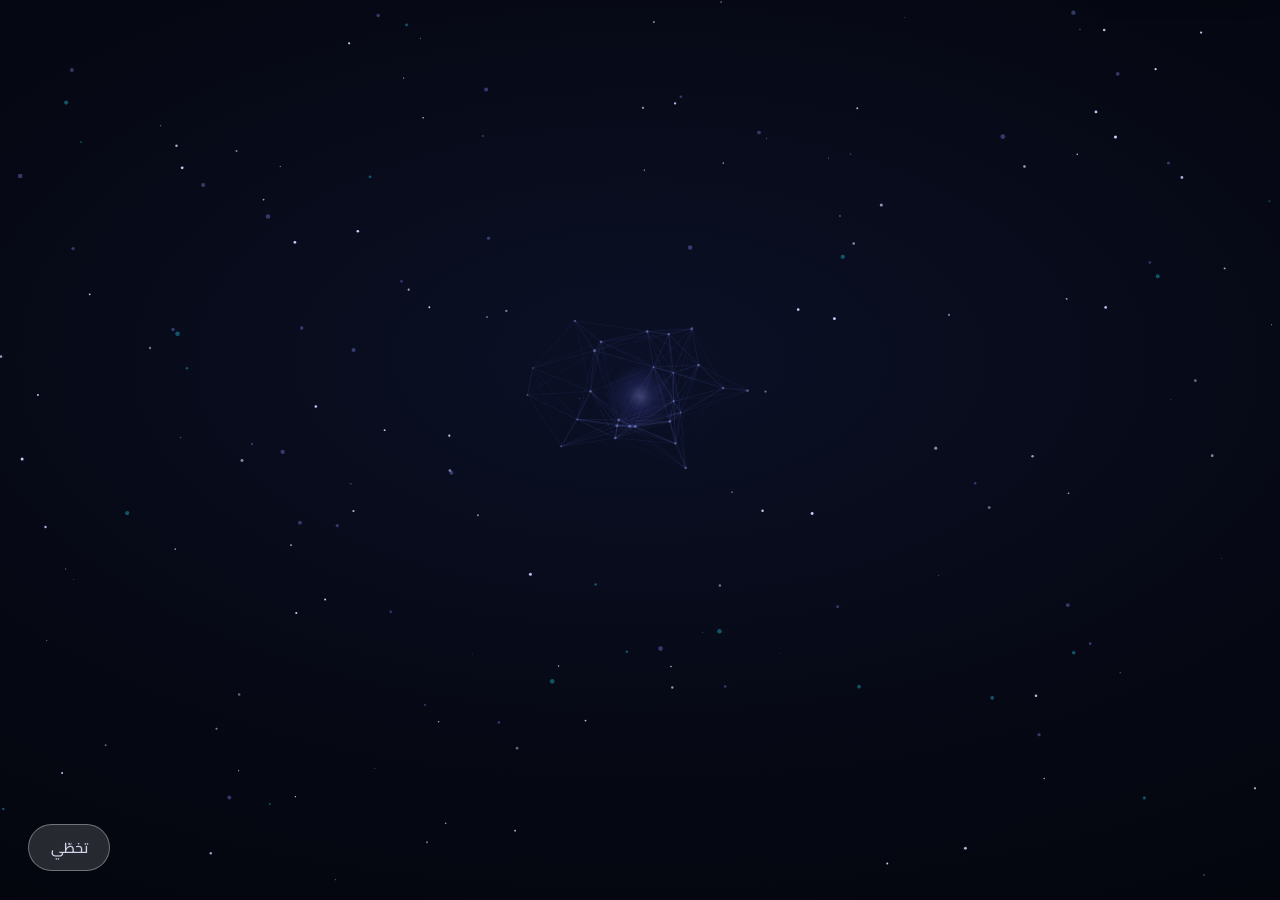
<file: index.html>
<!doctype html>
<html lang="ar" dir="rtl" data-theme="dark" data-lang="ar">

<head>
  <meta charset="UTF-8" />
  <meta name="viewport" content="width=device-width, initial-scale=1.0, viewport-fit=cover" />
  <title>Murad Learning Planner — نظام التعلم اليومي المتقدم</title>
  <meta name="description"
    content="منصة التعلم اليومي المتقدمة: جدول أسبوعي بأنماط A/B/C/D، لوحة تنفيذ يومية بمؤقتات ذكية، مساعد ذكاء اصطناعي متكامل، وتقارير PDF احترافية. Advanced daily learning planner with weekly patterns, smart timers, and an integrated AI workspace." />
  <meta name="theme-color" content="#0a0e1a" media="(prefers-color-scheme: dark)" />
  <meta name="theme-color" content="#f4f6fb" media="(prefers-color-scheme: light)" />
  <meta name="color-scheme" content="dark light" />
  <meta property="og:title" content="Murad Learning Planner" />
  <meta property="og:description" content="نظام التعلم اليومي المتقدم — Weekly patterns, daily execution board, smart timers & AI workspace." />
  <meta property="og:type" content="website" />
  <meta property="og:locale" content="ar_SA" />
  <meta property="og:locale:alternate" content="en_US" />
  <link rel="icon" type="image/x-icon" href="/favicon.ico" />
  <link rel="preconnect" href="https://fonts.googleapis.com" />
  <link rel="preconnect" href="https://fonts.gstatic.com" crossorigin />
  <link rel="preconnect" href="https://cdn.jsdelivr.net" crossorigin />
  <link
    href="https://fonts.googleapis.com/css2?family=Inter:wght@300;400;500;600;700;800;900&family=Cairo:wght@300;400;500;600;700;800;900&display=swap"
    rel="stylesheet" />
  <link rel="stylesheet" href="https://cdn.jsdelivr.net/npm/@fortawesome/fontawesome-free@6.4.0/css/all.min.css" />
  <!-- Unified Layout System — loads FIRST as the architectural foundation -->
  <link rel="stylesheet" href="css/layout.css" />
  <!-- Cross-Browser Compatibility -->
  <link rel="stylesheet" href="css/cross-browser.css" />
  <link rel="stylesheet" href="css/style.css" />
  <link rel="stylesheet" href="css/ai-workspace.css" />
  <link rel="stylesheet" href="css/floating-dock.css" />
  <link rel="stylesheet" href="css/ai-enhancements.css" />
  <link rel="stylesheet" href="css/stabilization.css" />
  <!-- AI Agent v5 — modern chat UI -->
  <link rel="stylesheet" href="css/ai-agent.css" />
  <!-- Cinematic intro + a11y skip-link -->
  <link rel="stylesheet" href="css/intro.css" />
  <!-- UI polish: micro-interactions & motion (loads last, additive only) -->
  <link rel="stylesheet" href="css/polish.css" />
</head>

<body>
  <!-- Skip to content (a11y) -->
  <a href="#mainContent" class="skip-link" data-i18n="a11y.skipToContent">تخطّي إلى المحتوى</a>

  <!-- ===== LOADING SCREEN ===== -->
  <div id="loading-screen" class="loading-screen">
    <div class="loading-content">
      <div class="loading-logo">
        <div class="logo-icon"><i class="fas fa-brain"></i></div>
        <h1 class="logo-text">Murad<span>Planner</span></h1>
      </div>
      <div class="loading-bar-wrap">
        <div class="loading-bar" id="loading-bar"></div>
      </div>
      <p class="loading-msg" id="loading-msg">Initializing...</p>
    </div>
  </div>

  <!-- Mobile Menu Button -->
  <button class="mobile-menu-btn" id="mobileMenuBtn" onclick="toggleMobileSidebar()"
    aria-label="فتح القائمة" aria-expanded="false" aria-controls="sidebar">
    <i class="fas fa-bars" aria-hidden="true"></i>
  </button>
  <div class="sidebar-overlay" id="sidebarOverlay" onclick="toggleMobileSidebar()"
    role="button" aria-label="إغلاق القائمة"></div>

  <!-- ===== SIDEBAR ===== -->
  <aside class="sidebar" id="sidebar" role="navigation" aria-label="قائمة التنقل">
    <div class="sidebar-header">
      <div class="logo">
        <div class="logo-icon-sm"><i class="fas fa-brain"></i></div>
        <span class="logo-title">Murad<span>Planner</span></span>
      </div>
      <div class="sidebar-header-actions">
        <button class="btn-icon guide-header-btn" id="guideBtn" onclick="toggleUserGuide()" title="User Guide" data-i18n-title="dock.userGuide" aria-label="دليل المستخدم">
          <i class="fas fa-question-circle" aria-hidden="true"></i>
        </button>
        <button class="sidebar-toggle" id="sidebarToggle" onclick="toggleSidebar()" aria-label="طي القائمة">
          <i class="fas fa-bars" aria-hidden="true"></i>
        </button>
      </div>
    </div>
    <nav class="sidebar-nav" aria-label="التنقل الرئيسي">
      <div class="nav-section">
        <span class="nav-label" data-i18n="nav.main">الرئيسية</span>
        <a href="#" class="nav-item active" onclick="showPage('dashboard', this)" aria-current="page" role="menuitem">
          <i class="fas fa-th-large"></i>
          <span data-i18n="nav.dashboard">Dashboard</span>
        </a>
        <a href="#" class="nav-item" onclick="showPage('weekly', this)" role="menuitem">
          <i class="fas fa-calendar-week"></i>
          <span data-i18n="nav.weekly">الجدول الأسبوعي</span>
        </a>
      </div>
      <div class="nav-section">
        <span class="nav-label" data-i18n="nav.patterns">الأنماط</span>
        <a href="#" class="nav-item pattern-a" onclick="showDayPattern('A', this)" role="menuitem">
          <i class="fas fa-star"></i>
          <span data-i18n="nav.patternA">Pattern A - تعلم جديد</span>
        </a>
        <a href="#" class="nav-item pattern-b" onclick="showDayPattern('B', this)" role="menuitem">
          <i class="fas fa-dumbbell"></i>
          <span data-i18n="nav.patternB">Pattern B - ترسيخ</span>
        </a>
        <a href="#" class="nav-item pattern-c" onclick="showDayPattern('C', this)" role="menuitem">
          <i class="fas fa-link"></i>
          <span data-i18n="nav.patternC">Pattern C - دمج</span>
        </a>
        <a href="#" class="nav-item pattern-d" onclick="showDayPattern('D', this)" role="menuitem">
          <i class="fas fa-flag-checkered"></i>
          <span data-i18n="nav.patternD">Pattern D - إغلاق</span>
        </a>
      </div>
      <div class="nav-section">
        <span class="nav-label" data-i18n="nav.tools">الأدوات</span>
        <a href="#" class="nav-item" onclick="showPage('settings', this)" role="menuitem">
          <i class="fas fa-cog"></i>
          <span data-i18n="nav.settings">الإعدادات</span>
        </a>
      </div>
      <div class="nav-section">
        <span class="nav-label" data-i18n="nav.ai">🤖 AI System</span>
        <a href="#" class="nav-item ai-nav" onclick="showAIPage('ai-workspace', this)" role="menuitem">
          <i class="fas fa-comments"></i>
          <span data-i18n="nav.ai.workspace">AI Workspace</span>
        </a>
        <a href="#" class="nav-item ai-nav" onclick="showAIPage('ai-analytics', this)" role="menuitem">
          <i class="fas fa-chart-line"></i>
          <span data-i18n="nav.ai.analytics">AI Analytics</span>
        </a>
        <a href="#" class="nav-item ai-nav" onclick="showAIPage('ai-automation', this)" role="menuitem">
          <i class="fas fa-robot"></i>
          <span data-i18n="nav.ai.automations">AI Automations</span>
        </a>
        <a href="#" class="nav-item ai-nav" onclick="showAIPage('ai-personality', this)" role="menuitem">
          <i class="fas fa-user-circle"></i>
          <span data-i18n="nav.ai.personality">AI Personality</span>
        </a>
        <a href="#" class="nav-item ai-nav" onclick="showAIPage('ai-settings', this)" role="menuitem">
          <i class="fas fa-sliders-h"></i>
          <span data-i18n="nav.ai.settings">AI Settings</span>
        </a>
      </div>
    </nav>
    <div class="sidebar-footer">
      <div class="user-info">
        <div class="user-avatar"><i class="fas fa-user-graduate"></i></div>
        <div class="user-details">
          <span class="user-name">Murad</span>
          <span class="user-role" data-i18n="user.role">مخطط التعلم</span>
        </div>
      </div>
      <div class="sidebar-actions">
        <button class="btn-icon" onclick="toggleLanguage()" title="تغيير اللغة" aria-label="تغيير اللغة">
          <i class="fas fa-language" aria-hidden="true"></i>
        </button>
        <button class="btn-icon" onclick="toggleTheme()" title="الوضع الليلي" aria-label="تغيير الوضع">
          <i class="fas fa-moon" id="theme-icon" aria-hidden="true"></i>
        </button>
      </div>
    </div>
  </aside>

  <!-- ===== MAIN CONTENT ===== -->
  <main class="main-content" id="mainContent" role="main" aria-label="محتوى التطبيق">
    <!-- ===== DASHBOARD PAGE ===== -->
    <section class="page active" id="page-dashboard">
      <div class="page-header">
        <div class="page-title">
          <h1 data-i18n="dashboard.title">لوحة التحكم</h1>
          <p data-i18n="dashboard.subtitle">نظام التعلم اليومي المتقدم</p>
        </div>
        <div class="page-actions">
          <button class="btn-secondary" onclick="exportWeeklyPDF()">
            <i class="fas fa-file-pdf"></i>
            <span data-i18n="btn.exportWeekly">تصدير أسبوعي</span>
          </button>
          <button class="btn-primary" onclick="showPage('weekly', null)">
            <i class="fas fa-plus"></i>
            <span data-i18n="btn.newWeek">أسبوع جديد</span>
          </button>
        </div>
      </div>

      <!-- Status Cards -->
      <div class="status-grid" id="statusGrid">
        <div class="status-card card-week">
          <div class="card-icon"><i class="fas fa-calendar"></i></div>
          <div class="card-content">
            <span class="card-label" data-i18n="status.week">الأسبوع الحالي</span>
            <span class="card-value" id="stat-week">1</span>
          </div>
          <div class="card-glow"></div>
        </div>
        <div class="status-card card-pattern">
          <div class="card-icon"><i class="fas fa-star"></i></div>
          <div class="card-content">
            <span class="card-label" data-i18n="status.pattern">النمط الحالي</span>
            <span class="card-value" id="stat-pattern">A</span>
          </div>
          <div class="card-glow"></div>
        </div>
        <div class="status-card card-day">
          <div class="card-icon"><i class="fas fa-sun"></i></div>
          <div class="card-content">
            <span class="card-label" data-i18n="status.day">اليوم الحالي</span>
            <span class="card-value" id="stat-day">السبت</span>
          </div>
          <div class="card-glow"></div>
        </div>
        <div class="status-card card-session">
          <div class="card-icon"><i class="fas fa-bolt"></i></div>
          <div class="card-content">
            <span class="card-label" data-i18n="status.session">الجلسة</span>
            <span class="card-value" id="stat-session">صباحية</span>
          </div>
          <div class="card-glow"></div>
        </div>
        <div class="status-card card-block">
          <div class="card-icon"><i class="fas fa-layer-group"></i></div>
          <div class="card-content">
            <span class="card-label" data-i18n="status.block">البلوك الحالي</span>
            <span class="card-value" id="stat-block">مراجعة</span>
          </div>
          <div class="card-glow"></div>
        </div>
        <div class="status-card card-timer">
          <div class="card-icon"><i class="fas fa-clock"></i></div>
          <div class="card-content">
            <span class="card-label" data-i18n="status.timer">المؤقت</span>
            <span class="card-value" id="stat-timer">00:00:00</span>
          </div>
          <div class="card-glow"></div>
        </div>
        <div class="status-card card-next">
          <div class="card-icon"><i class="fas fa-arrow-left"></i></div>
          <div class="card-content">
            <span class="card-label" data-i18n="status.next">البلوك التالي</span>
            <span class="card-value" id="stat-next">رياضيات</span>
          </div>
          <div class="card-glow"></div>
        </div>
        <div class="status-card card-status">
          <div class="card-icon"><i class="fas fa-circle"></i></div>
          <div class="card-content">
            <span class="card-label" data-i18n="status.status">الحالة</span>
            <span class="card-value status-active" id="stat-status">نشط</span>
          </div>
          <div class="card-glow"></div>
        </div>
      </div>

      <!-- Quick Week Overview -->
      <div class="section-header">
        <h2 data-i18n="dashboard.weekOverview">نظرة سريعة على الأسبوع</h2>
      </div>
      <div class="week-overview" id="weekOverview"></div>

      <!-- Today's Progress -->
      <div class="two-col">
        <div class="glass-card">
          <div class="card-header-inner">
            <h3>
              <i class="fas fa-chart-bar"></i>
              <span data-i18n="dashboard.todayProgress">تقدم اليوم</span>
            </h3>
          </div>
          <div id="todayProgressBlocks"></div>
        </div>
        <div class="glass-card">
          <div class="card-header-inner">
            <h3>
              <i class="fas fa-fire"></i>
              <span data-i18n="dashboard.weekStats">إحصائيات الأسبوع</span>
            </h3>
          </div>
          <div id="weekStatsChart"></div>
        </div>
      </div>

      <!-- AI Daily Intelligence Report Widget -->
      <div class="dashboard-widget-section" style="margin-top: 1.5rem;">
        <div id="aiDashboardWidget">
          <div class="ai-widget-generating" style="display:flex;align-items:center;gap:0.75rem;padding:1.5rem;background:var(--glass-bg);border:1px solid var(--glass-border);border-radius:var(--radius-lg);color:var(--text-secondary);">
            <i class="fas fa-spinner fa-spin"></i>
            <p data-i18n="widget.loading" style="margin:0;">جارٍ تحميل تقرير الذكاء الاصطناعي...</p>
          </div>
        </div>
      </div>
    </section>

    <!-- ===== WEEKLY PAGE ===== -->
    <section class="page" id="page-weekly">
      <div class="page-header">
        <div class="page-title">
          <h1 data-i18n="weekly.title">Weekly Pattern Board</h1>
          <p data-i18n="weekly.subtitle">الجدول الأسبوعي القابل للتحرير</p>
        </div>
        <div class="page-actions">
          <button class="btn-secondary" onclick="exportWeeklyPDF()">
            <i class="fas fa-file-pdf"></i>
            <span data-i18n="btn.exportWeekly">تصدير PDF أسبوعي</span>
          </button>
          <button class="btn-primary" onclick="saveWeeklyData()">
            <i class="fas fa-save"></i>
            <span data-i18n="btn.save">حفظ التغييرات</span>
          </button>
        </div>
      </div>

      <div class="week-controls">
        <div class="week-selector">
          <button class="btn-icon" onclick="changeWeek(-1)" aria-label="الأسبوع السابق" title="الأسبوع السابق">
            <i class="fas fa-chevron-right" aria-hidden="true"></i>
          </button>
          <span class="week-label"><i class="fas fa-calendar-week"></i>
            <span data-i18n="weekly.week">الأسبوع</span>
            <span id="currentWeekNum">1</span></span>
          <button class="btn-icon" onclick="changeWeek(1)" aria-label="الأسبوع التالي" title="الأسبوع التالي">
            <i class="fas fa-chevron-left" aria-hidden="true"></i>
          </button>
        </div>
        <div class="auto-save-indicator" id="autoSaveIndicator">
          <i class="fas fa-check-circle"></i>
          <span data-i18n="weekly.saved">تم الحفظ</span>
        </div>
      </div>

      <div class="weekly-table-wrap glass-card">
        <table class="weekly-table" id="weeklyTable">
          <thead>
            <tr>
              <th data-i18n="table.day">اليوم</th>
              <th data-i18n="table.pattern">النمط</th>
              <th class="editable-header" data-col="0" contenteditable="true">
                رياضيات
              </th>
              <th class="editable-header" data-col="1" contenteditable="true">
                برمجة
              </th>
              <th class="editable-header" data-col="2" contenteditable="true">
                علوم الحاسوب
              </th>
              <th class="editable-header" data-col="3" contenteditable="true">
                التطبيق المتكامل
              </th>
              <th class="editable-header" data-col="4" contenteditable="true">
                المشروع
              </th>
              <th class="editable-header" data-col="5" contenteditable="true">
                المراجعة
              </th>
              <th data-i18n="table.actions">إجراءات</th>
            </tr>
          </thead>
          <tbody id="weeklyTableBody"></tbody>
        </table>
      </div>
    </section>

    <!-- ===== DAILY PAGE ===== -->
    <section class="page" id="page-daily">
      <div class="page-header">
        <div class="page-title">
          <h1 id="dailyPageTitle">Daily Execution Board</h1>
          <p id="dailyPageSubtitle"></p>
        </div>
        <div class="page-actions">
          <button class="btn-secondary" onclick="goBackToWeekly()">
            <i class="fas fa-arrow-right"></i>
            <span data-i18n="btn.back">رجوع</span>
          </button>
          <button class="btn-secondary" onclick="exportDailyPDF()">
            <i class="fas fa-file-pdf"></i>
            <span data-i18n="btn.exportDaily">تصدير PDF يومي</span>
          </button>
          <button class="btn-primary" onclick="saveDailyData()">
            <i class="fas fa-save"></i>
            <span data-i18n="btn.save">حفظ</span>
          </button>
        </div>
      </div>

      <!-- Pattern Explanation Card -->
      <div class="pattern-explanation-card" id="patternExplanationCard"></div>

      <!-- Daily Blocks -->
      <div class="daily-content">
        <div class="blocks-container" id="blocksContainer">
          <!-- Blocks rendered by JS -->
        </div>
      </div>

      <!-- Integration Builder (Pattern C only) -->
      <div class="integration-builder glass-card" id="integrationBuilder" style="display: none">
        <div class="card-header-inner">
          <h3>
            <i class="fas fa-project-diagram"></i>
            <span data-i18n="integration.title">Integration Builder</span>
          </h3>
          <p data-i18n="integration.subtitle">اربط المفاهيم بصرياً</p>
        </div>
        <div class="integration-form">
          <div class="int-input-group">
            <label for="intMath" data-i18n="integration.math">المفهوم الرياضي</label>
            <input type="text" id="intMath" placeholder="e.g. Vectors" class="int-input" />
          </div>
          <div class="int-connector"><i class="fas fa-plus"></i></div>
          <div class="int-input-group">
            <label for="intProg" data-i18n="integration.prog">المفهوم البرمجي</label>
            <input type="text" id="intProg" placeholder="e.g. NumPy Arrays" class="int-input" />
          </div>
          <div class="int-connector"><i class="fas fa-plus"></i></div>
          <div class="int-input-group">
            <label for="intCS" data-i18n="integration.cs">مفهوم علوم الحاسوب</label>
            <input type="text" id="intCS" placeholder="e.g. Memory Layout" class="int-input" />
          </div>
          <div class="int-connector"><i class="fas fa-arrow-down"></i></div>
          <div class="int-result-group">
            <label for="intResult" data-i18n="integration.result">الناتج المتكامل</label>
            <input type="text" id="intResult" placeholder="e.g. Vector Similarity Tool" class="int-input" />
          </div>
        </div>
        <div class="integration-diagram" id="integrationDiagram"></div>
        <div class="int-relation-group">
          <label for="intRelation" data-i18n="integration.relation">كيف ترتبط معاً؟</label>
          <textarea id="intRelation" rows="4" placeholder="اشرح العلاقة بين المفاهيم..."
            class="int-textarea"></textarea>
        </div>
        <button class="btn-primary" onclick="renderIntegrationDiagram()">
          <i class="fas fa-project-diagram"></i>
          <span data-i18n="integration.build">بناء المخطط</span>
        </button>
      </div>
    </section>

    <!-- ===== SETTINGS PAGE ===== -->
    <section class="page" id="page-settings">
      <div class="page-header">
        <div class="page-title">
          <h1 data-i18n="settings.title">الإعدادات</h1>
          <p data-i18n="settings.subtitle">تخصيص تجربة التعلم</p>
        </div>
      </div>

      <div class="settings-grid">
        <!-- Sound Settings -->
        <div class="glass-card settings-card">
          <div class="card-header-inner">
            <h3>
              <i class="fas fa-volume-up"></i>
              <span data-i18n="settings.sound">إعدادات الأصوات</span>
            </h3>
          </div>
          <div class="setting-item">
            <label for="defaultSound" data-i18n="settings.defaultSound">نغمة التنبيه الافتراضية</label>
            <select class="setting-select" id="defaultSound" onchange="saveSettings()">
              <option value="bell">Classic Bell 🔔</option>
              <option value="digital">Digital Alarm 📳</option>
              <option value="soft">Soft Notification 🎵</option>
              <option value="school">School Bell 🏫</option>
              <option value="focus">Focus Bell 🎯</option>
              <option value="nature">Nature Chime 🌿</option>
              <option value="meditation">Meditation Bell 🧘</option>
              <option value="productivity">Productivity Bell ⚡</option>
              <option value="minimal">Minimal Bell ✨</option>
              <option value="deep">Deep Focus Alarm 🔮</option>
            </select>
          </div>
          <div class="sound-library" id="soundLibrary"></div>
          <div class="setting-item">
            <label for="alarmVolume" data-i18n="settings.volume">مستوى الصوت</label>
            <div class="slider-wrap">
              <input type="range" min="0" max="100" value="70" class="setting-slider" id="alarmVolume"
                onchange="saveSettings()" />
              <span id="volumeVal">70%</span>
            </div>
          </div>
          <div class="setting-item">
            <label data-i18n="settings.repeat">تكرار التنبيه</label>
            <div class="toggle-wrap">
              <label class="toggle">
                <input type="checkbox" id="repeatAlarm" onchange="saveSettings()" />
                <span class="toggle-slider"></span>
              </label>
            </div>
          </div>
          <div class="setting-item">
            <label for="repeatCount" data-i18n="settings.repeatCount">عدد التكرارات</label>
            <select class="setting-select" id="repeatCount" onchange="saveSettings()">
              <option value="1">1</option>
              <option value="2">2</option>
              <option value="3" selected>3</option>
              <option value="5">5</option>
              <option value="10">10</option>
            </select>
          </div>
          <div class="setting-item">
            <label for="alarmDuration" data-i18n="settings.duration">مدة التنبيه</label>
            <select class="setting-select" id="alarmDuration" onchange="saveSettings()">
              <option value="5">5 ثواني</option>
              <option value="10" selected>10 ثواني</option>
              <option value="20">20 ثواني</option>
              <option value="30">30 ثواني</option>
              <option value="60">60 ثواني</option>
            </select>
          </div>
          <div class="setting-item">
            <label data-i18n="settings.uploadSound">رفع نغمة مخصصة</label>
            <div class="upload-sound-area">
              <input type="file" id="customSoundFile" accept=".mp3,.wav,.ogg,.m4a" style="display: none"
                onchange="uploadCustomSound(this)" aria-label="رفع ملف صوتي" />
              <button class="btn-secondary" onclick="document.getElementById('customSoundFile').click()">
                <i class="fas fa-upload"></i>
                <span data-i18n="settings.upload">رفع ملف صوتي</span>
              </button>
              <span class="upload-hint" data-i18n="settings.uploadHint">MP3, WAV, OGG, M4A</span>
            </div>
          </div>
          <div id="customSoundsSection" style="display: none">
            <h4 class="section-subtitle" data-i18n="settings.customSounds">
              نغماتي المخصصة
            </h4>
            <div id="customSoundsList"></div>
          </div>
        </div>

        <!-- General Settings -->
        <div class="glass-card settings-card">
          <div class="card-header-inner">
            <h3>
              <i class="fas fa-cog"></i>
              <span data-i18n="settings.general">الإعدادات العامة</span>
            </h3>
          </div>
          <div class="setting-item">
            <label data-i18n="settings.language">اللغة</label>
            <div class="lang-btns">
              <button class="lang-btn active" id="langAr" onclick="setLanguage('ar')">
                العربية 🇸🇦
              </button>
              <button class="lang-btn" id="langEn" onclick="setLanguage('en')">
                English 🇺🇸
              </button>
              <button class="lang-btn" id="langId" onclick="setLanguage('id')" data-lang-btn="id">
                Indonesia 🇮🇩
              </button>
            </div>
          </div>
          <div class="setting-item">
            <label data-i18n="settings.theme">المظهر</label>
            <div class="lang-btns">
              <button class="lang-btn" onclick="setTheme('dark')" data-i18n="settings.dark">
                داكن
              </button>
              <button class="lang-btn" onclick="setTheme('light')" data-i18n="settings.light">
                فاتح
              </button>
            </div>
          </div>
          <div class="setting-item">
            <label for="userName" data-i18n="settings.userName">اسم المستخدم</label>
            <input type="text" class="setting-input" id="userName" value="Murad" onchange="saveSettings()"
              placeholder="أدخل اسمك" />
          </div>
          <div class="setting-item">
            <label for="weekStartDate" data-i18n="settings.weekStart">بداية الأسبوع من</label>
            <input type="date" class="setting-input" id="weekStartDate" onchange="saveSettings()" />
          </div>
          <div class="setting-item">
            <label data-i18n="settings.notifications">الإشعارات</label>
            <div class="toggle-wrap">
              <label class="toggle">
                <input type="checkbox" id="enableNotifications" checked onchange="saveSettings()" aria-label="تفعيل الإشعارات" />
                <span class="toggle-slider"></span>
              </label>
            </div>
          </div>
          <div class="setting-item">
            <label data-i18n="settings.intro" title="تُعطّل تلقائياً عند تفضيل تقليل الحركة">المقدمة السينمائية عند البدء</label>
            <div class="toggle-wrap">
              <label class="toggle">
                <input type="checkbox" id="enableIntro" checked onchange="saveSettings()" aria-label="تفعيل المقدمة السينمائية" />
                <span class="toggle-slider"></span>
              </label>
            </div>
          </div>
        </div>

        <!-- Per-Block Sound Settings -->
        <div class="glass-card settings-card full-width">
          <div class="card-header-inner">
            <h3>
              <i class="fas fa-music"></i>
              <span data-i18n="settings.perBlockSound">نغمة لكل بلوك</span>
            </h3>
          </div>
          <div id="perBlockSoundSettings"></div>
        </div>
      </div>
    </section>
    <!-- ===== AI WORKSPACE PAGE ===== -->
    <section class="page" id="page-ai-workspace">
      <!-- Rendered by renderAIWorkspacePage() -->
    </section>

    <!-- ===== AI SETTINGS PAGE ===== -->
    <section class="page" id="page-ai-settings">
      <!-- Rendered by renderAISettingsPage() -->
    </section>

    <!-- ===== AI PERSONALITY PAGE ===== -->
    <section class="page" id="page-ai-personality">
      <!-- Rendered by renderAIPersonalityPage() -->
    </section>

    <!-- ===== AI AUTOMATION PAGE ===== -->
    <section class="page" id="page-ai-automation">
      <!-- Rendered by renderAIAutomationPage() -->
    </section>

    <!-- ===== AI ANALYTICS PAGE ===== -->
    <section class="page" id="page-ai-analytics">
      <!-- Rendered by renderAIAnalyticsPage() -->
    </section>
  </main>

  <!-- ===== BLOCK DETAILS PANEL ===== -->
  <div class="panel-overlay" id="panelOverlay" onclick="closeBlockPanel()" style="display:none"></div>
  <aside class="block-panel" id="blockPanel" style="display:none">
    <div class="panel-header">
      <h3 data-i18n="panel.title">تفاصيل البلوك</h3>
      <button class="btn-icon" onclick="closeBlockPanel()" aria-label="إغلاق اللوحة" title="إغلاق">
        <i class="fas fa-times" aria-hidden="true"></i>
      </button>
    </div>
    <div class="panel-body" id="panelBody">
      <div class="panel-field">
        <label for="panelName" data-i18n="panel.name">اسم البلوك</label>
        <input type="text" id="panelName" class="panel-input" />
      </div>
      <div class="panel-field">
        <label for="panelTimeStart" data-i18n="panel.time">الوقت</label>
        <div class="time-inputs">
          <input type="text" id="panelTimeStart" class="panel-input time-input" placeholder="08:00" aria-label="وقت البداية" />
          <span aria-hidden="true">-</span>
          <input type="text" id="panelTimeEnd" class="panel-input time-input" placeholder="09:00" aria-label="وقت النهاية" />
        </div>
      </div>
      <div class="panel-field">
        <label for="panelActivity" data-i18n="panel.activity">النشاط</label>
        <textarea id="panelActivity" class="panel-textarea" rows="2"></textarea>
      </div>
      <div class="panel-field">
        <label for="panelGoal" data-i18n="panel.goal">الهدف</label>
        <textarea id="panelGoal" class="panel-textarea" rows="2"></textarea>
      </div>
      <div class="panel-field">
        <label for="panelLearn" data-i18n="panel.learn">ماذا سأتعلم؟</label>
        <textarea id="panelLearn" class="panel-textarea" rows="2"></textarea>
      </div>
      <div class="panel-field">
        <label for="panelApply" data-i18n="panel.apply">ماذا سأطبق؟</label>
        <textarea id="panelApply" class="panel-textarea" rows="2"></textarea>
      </div>
      <div class="panel-field">
        <label for="panelNotes" data-i18n="panel.notes">الملاحظات</label>
        <textarea id="panelNotes" class="panel-textarea" rows="3"></textarea>
      </div>
      <div class="panel-field">
        <label for="panelOutputs" data-i18n="panel.outputs">المخرجات المتوقعة</label>
        <textarea id="panelOutputs" class="panel-textarea" rows="2"></textarea>
      </div>
      <div class="panel-field">
        <label for="panelSound" data-i18n="panel.sound">نغمة التنبيه</label>
        <select class="setting-select" id="panelSound">
          <option value="">الافتراضي</option>
          <option value="bell">Classic Bell 🔔</option>
          <option value="digital">Digital Alarm 📳</option>
          <option value="soft">Soft Notification 🎵</option>
          <option value="school">School Bell 🏫</option>
          <option value="focus">Focus Bell 🎯</option>
          <option value="nature">Nature Chime 🌿</option>
          <option value="meditation">Meditation Bell 🧘</option>
          <option value="productivity">Productivity Bell ⚡</option>
          <option value="minimal">Minimal Bell ✨</option>
          <option value="deep">Deep Focus Alarm 🔮</option>
        </select>
      </div>
      <div class="panel-actions">
        <button class="btn-primary full-btn" onclick="savePanelData()">
          <i class="fas fa-save"></i>
          <span data-i18n="btn.save">حفظ</span>
        </button>
      </div>
    </div>
  </aside>

  <!-- ===== BLOCK FINISHED MODAL ===== -->
  <div class="modal-overlay" id="blockFinishedModal" style="display: none">
    <div class="modal glass-card">
      <div class="modal-icon"><i class="fas fa-check-circle"></i></div>
      <h2 data-i18n="modal.blockFinished">انتهى البلوك!</h2>
      <p id="finishedBlockName" class="modal-block-name"></p>
      <div class="modal-next">
        <span data-i18n="modal.nextBlock">البلوك التالي:</span>
        <span class="next-block-name" id="nextBlockName"></span>
      </div>
      <div class="modal-actions">
        <button class="btn-primary" onclick="startNextBlock()">
          <i class="fas fa-play"></i>
          <span data-i18n="modal.startNext">ابدأ البلوك التالي</span>
        </button>
        <button class="btn-secondary" onclick="closeModal()">
          <i class="fas fa-times"></i>
          <span data-i18n="modal.close">إغلاق</span>
        </button>
      </div>
    </div>
  </div>

  <!-- ===== TOOLTIP ===== -->
  <div class="custom-tooltip" id="customTooltip" style="display: none">
    <div class="tooltip-header" id="tooltipHeader"></div>
    <div class="tooltip-body" id="tooltipBody"></div>
  </div>

  <!-- ===== TOAST NOTIFICATIONS ===== -->
  <div class="toast-container" id="toastContainer"></div>

  <!-- ===== USER GUIDE BUTTON (moved to sidebar header — BUG #5) ===== -->

  <!-- ===== USER GUIDE MODAL ===== -->
  <div class="guide-overlay" id="guideOverlay" onclick="closeUserGuide()" style="display:none"></div>
  <aside class="guide-panel" id="guidePanel" style="display:none">
    <div class="guide-header">
      <div class="guide-header-content">
        <div class="guide-icon"><i class="fas fa-book-open"></i></div>
        <div>
          <h2>دليل المستخدم</h2>
          <p>Murad Learning Planner</p>
        </div>
      </div>
      <button class="guide-close-btn" onclick="closeUserGuide()" aria-label="إغلاق الدليل" title="إغلاق">
        <i class="fas fa-times" aria-hidden="true"></i>
      </button>
    </div>
    <div class="guide-tabs">
      <button class="guide-tab active" onclick="switchGuideTab('overview', this)">
        <i class="fas fa-home"></i> نظرة عامة
      </button>
      <button class="guide-tab" onclick="switchGuideTab('patterns', this)">
        <i class="fas fa-star"></i> الأنماط
      </button>
      <button class="guide-tab" onclick="switchGuideTab('weekly', this)">
        <i class="fas fa-calendar-week"></i> الجدول الأسبوعي
      </button>
      <button class="guide-tab" onclick="switchGuideTab('daily', this)">
        <i class="fas fa-calendar-day"></i> الجدول اليومي
      </button>
      <button class="guide-tab" onclick="switchGuideTab('timer', this)">
        <i class="fas fa-clock"></i> المؤقت
      </button>
      <button class="guide-tab" onclick="switchGuideTab('pdf', this)">
        <i class="fas fa-file-pdf"></i> التقارير
      </button>
      <button class="guide-tab" onclick="switchGuideTab('about', this)">
        <i class="fas fa-info-circle"></i> حول النظام
      </button>
    </div>
    <div class="guide-content" id="guideContent">
      <!-- Content loaded dynamically -->
    </div>
  </aside>

  <!-- ===== SCRIPTS ===== -->
  <!-- Hidden Container for PDF Rendering -->
  <div id="pdf-container" style="display: none; position: absolute; top: -9999px; left: -9999px; width: 210mm;"></div>

  <!-- Cross-Browser Guard — must load FIRST, before any other script -->
  <script src="js/cross-browser-guard.js"></script>
  <!-- Cinematic intro engine (guards: reduced-motion / settings / session) -->
  <script src="js/intro.js"></script>
  <!-- i18n System (load first) -->
  <script src="js/i18n/ar.js"></script>
  <script src="js/i18n/en.js"></script>
  <script src="js/i18n/id.js"></script>
  <script src="js/i18n/translator.js"></script>
  <!-- Core App -->
  <script src="js/data.js"></script>
  <script src="js/store.js"></script>
  <script src="js/timer.js"></script>
  <script src="js/sound.js"></script>
  <!-- PDF Report Engine (clean architecture: utils → theme → data → renderers → engine) -->
  <script src="js/pdf/pdf-utils.js"></script>
  <script src="js/pdf/pdf-theme.js"></script>
  <script src="js/pdf/pdf-data.js"></script>
  <script src="js/pdf/pdf-renderers.js"></script>
  <script src="js/pdf/pdf-engine.js"></script>
  <script src="js/app.js"></script>
  <!-- AI System -->
  <script src="js/ai-providers.js"></script>
  <script src="js/ai-agent.js"></script>
  <!-- AI Agent Core — full tool executor -->
  <script src="js/ai-agent-core.js"></script>
  <script src="js/ai-engine.js"></script>
  <script src="js/ai-provider-validator.js"></script>
  <!-- AI Memory Engine: 3-Layer Memory (must load BEFORE context engine) -->
  <script src="js/ai-memory-engine.js"></script>
  <script src="js/ai-context-engine.js"></script>
  <script src="js/ai-workspace.js"></script>
  <!-- AI Workspace Integration: AIDocuments, VoiceRecorder, Composer, Vision -->
  <script src="js/ai-workspace-integration.js"></script>
  <!-- AI Enhancements (phases 2,6,7,8,9) -->
  <script src="js/ai-enhancements.js"></script>
  <!-- Floating Dock (must be last) -->
  <script src="js/floating-dock.js"></script>
  <script src="js/stabilization.js"></script>
</body>

</html>
</file>
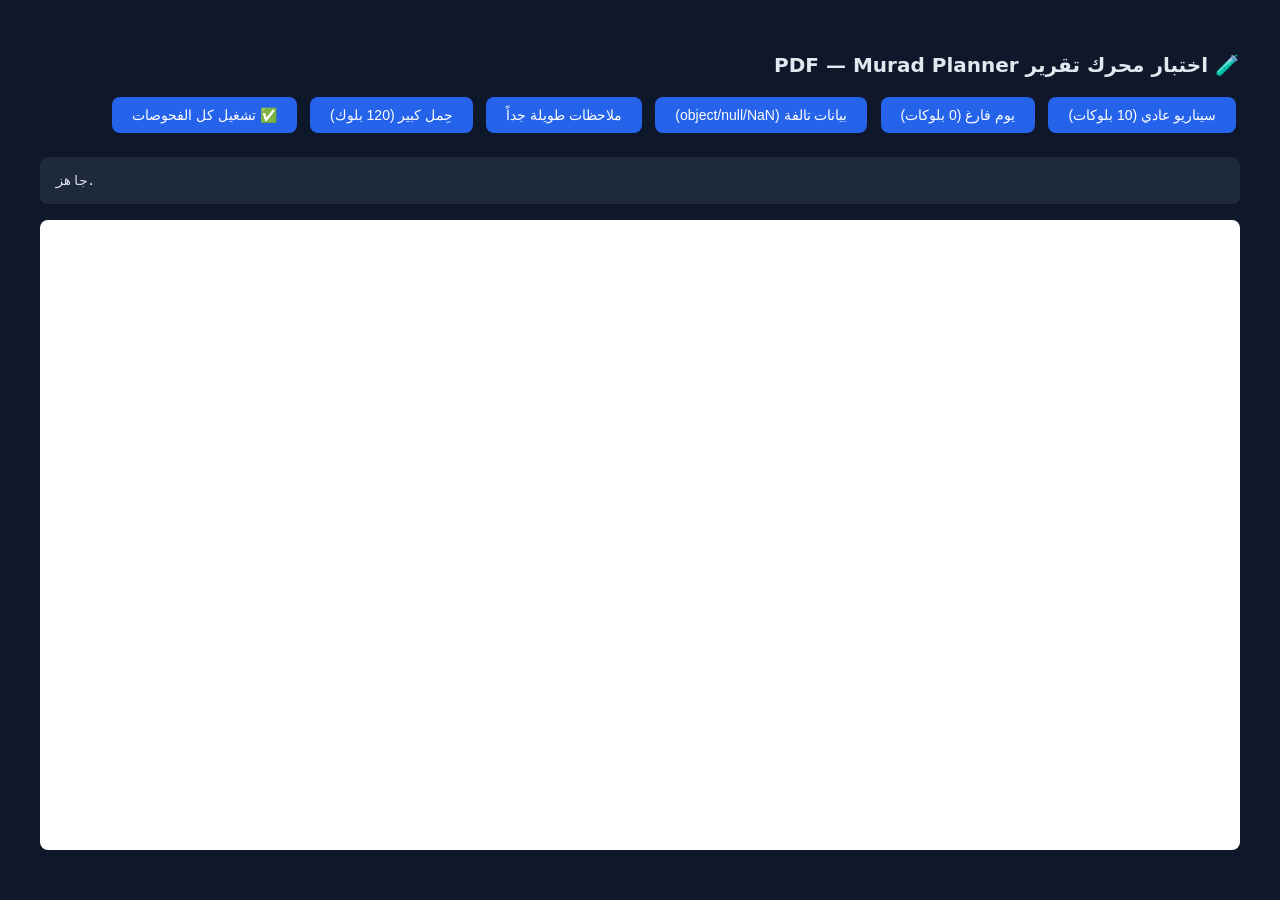
<file: test-pdf.html>
<!DOCTYPE html>
<html lang="ar" dir="rtl">
<head>
<meta charset="UTF-8">
<title>اختبار محرك تقرير PDF</title>
<style>
  body { font-family: system-ui; background: #0f172a; color: #e2e8f0; padding: 32px; }
  h1 { font-size: 20px; margin-bottom: 16px; }
  button { padding: 10px 20px; margin: 4px; font-size: 14px; cursor: pointer; background: #2563eb; color: #fff; border: none; border-radius: 8px; }
  button:hover { background: #1d4ed8; }
  #results { margin-top: 20px; font-family: monospace; font-size: 13px; white-space: pre-wrap; direction: ltr; text-align: left; background: #1e293b; padding: 16px; border-radius: 8px; }
  iframe { width: 100%; height: 70vh; background: #fff; border: none; border-radius: 8px; margin-top: 16px; }
</style>
</head>
<body>
<h1>🧪 اختبار محرك تقرير PDF — Murad Planner</h1>
<div>
  <button onclick="runScenario('normal')">سيناريو عادي (10 بلوكات)</button>
  <button onclick="runScenario('empty')">يوم فارغ (0 بلوكات)</button>
  <button onclick="runScenario('dirty')">بيانات تالفة (object/null/NaN)</button>
  <button onclick="runScenario('long')">ملاحظات طويلة جداً</button>
  <button onclick="runScenario('large')">حِمل كبير (120 بلوك)</button>
  <button onclick="runAllChecks()">✅ تشغيل كل الفحوصات</button>
</div>
<div id="results">جاهز.</div>
<iframe id="preview"></iframe>

<script src="js/pdf/pdf-utils.js"></script>
<script src="js/pdf/pdf-theme.js"></script>
<script src="js/pdf/pdf-data.js"></script>
<script src="js/pdf/pdf-renderers.js"></script>
<script src="js/pdf/pdf-engine.js"></script>
<script>
// ── Mock app environment ─────────────────────────────────────
window.WEEK_SCHEDULE = [
  { key: 'sat', dayAr: 'السبت', dayEn: 'Saturday', pattern: 'A' },
  { key: 'sun', dayAr: 'الأحد', dayEn: 'Sunday', pattern: 'B' },
  { key: 'mon', dayAr: 'الإثنين', dayEn: 'Monday', pattern: 'A' },
  { key: 'tue', dayAr: 'الثلاثاء', dayEn: 'Tuesday', pattern: 'C' },
  { key: 'wed', dayAr: 'الأربعاء', dayEn: 'Wednesday', pattern: 'B' },
  { key: 'thu', dayAr: 'الخميس', dayEn: 'Thursday', pattern: 'C' },
  { key: 'fri', dayAr: 'الجمعة', dayEn: 'Friday', pattern: 'D' },
];
window.settings = { userName: 'مراد' };
window.currentWeekNum = 3;
window.currentDayKey = 'tue';
window.currentDayPattern = 'C';

let mockDayData = null;
window.getDailyData = () => mockDayData;
window.saveDailyData = () => true;
window.showToast = (m, t) => log('[toast:' + t + '] ' + m);

function mkBlock(i, over) {
  return Object.assign({
    id: 'blk' + i,
    timeStart: (8 + Math.floor(i * 0.75)) + ':00',
    timeEnd: (8 + Math.floor(i * 0.75)) + ':45',
    name: { ar: 'مادة ' + (i + 1), en: 'Subject ' + (i + 1) },
    activity: { ar: 'نشاط تعليمي', en: 'Learning activity' },
    goal: 'هدف البلوك رقم ' + (i + 1),
    learn: 'سأتعلم مفهوم جديد رقم ' + (i + 1),
    apply: 'سأطبق التمرين رقم ' + (i + 1),
    notes: 'ملاحظة عن البلوك ' + (i + 1),
    outputs: 'مخرَج متوقع ' + (i + 1),
    duration: 45 + (i % 3) * 15,
  }, over || {});
}

const SCENARIOS = {
  normal: () => ({
    blocks: [
      mkBlock(0, { name: { ar: 'رياضيات', en: 'Math' }, notes: 'فهمت مفهوم المتجهات جيداً.\n- المتجه له اتجاه ومقدار\n- الضرب القياسي\n1. مراجعة غداً\n2. حل 10 مسائل' }),
      mkBlock(1, { name: { ar: 'برمجة', en: 'Programming' }, notes: 'تعلمت الدوال في Python:\n```\ndef greet(name):\n    return f"Hello {name}"\n```\nThe function returns a greeting string.' }),
      mkBlock(2, { isBreak: true, name: { ar: 'استراحة', en: 'Break' }, goal: '', notes: '', learn: '', apply: '', outputs: '', duration: 15 }),
      mkBlock(3, { name: { ar: 'علوم الحاسوب', en: 'CS' } }),
      mkBlock(4, { name: { ar: 'رياضيات', en: 'Math' }, duration: 90 }),
      mkBlock(5, { isBreak: true, name: { ar: 'غداء', en: 'Lunch' }, goal: '', notes: '', learn: '', apply: '', outputs: '', duration: 60 }),
      mkBlock(6, { name: { ar: 'تطبيق متكامل', en: 'Integration' }, duration: 90 }),
      mkBlock(7, { name: { ar: 'مشروع', en: 'Project' } }),
      mkBlock(8, { name: { ar: 'مراجعة', en: 'Review' }, notes: '' }),
      mkBlock(9, { name: { ar: 'إغلاق', en: 'Closing' }, aiSummary: 'أداء ممتاز اليوم مع تركيز عالٍ.' }),
    ],
    integration: { math: 'المتجهات', prog: 'دوال Python', cs: 'الخوارزميات', result: 'برنامج يحسب المسافات باستخدام المتجهات', relation: 'الرياضيات توفر النموذج، والبرمجة تنفذه، وعلوم الحاسوب تحسّنه.' },
    timerState: { blk0: { status: 'done' }, blk1: { status: 'done' }, blk3: { status: 'running' } },
  }),
  empty: () => ({ blocks: [], integration: {}, timerState: {} }),
  dirty: () => ({
    blocks: [
      { id: 'd1', name: null, goal: undefined, notes: NaN, outputs: {}, learn: [], apply: 'undefined', timeStart: null, duration: 'abc' },
      { id: 'd2', name: { ar: '', en: '' }, goal: { foo: 'bar' }, notes: 'null', outputs: '[object Object]', duration: -5 },
      { id: 'd2', name: 'مكرر — يجب ألا يظهر مرتين', goal: 'x' }, // duplicate id
      { id: 'd3', name: { ar: 'صحيح', en: 'Valid' }, goal: 'هدف سليم', notes: ['ملاحظة ١', 'ملاحظة ٢'], duration: 45 },
    ],
    integration: { math: null, prog: undefined, cs: {}, result: '', relation: '' },
    timerState: {},
  }),
  long: () => ({
    blocks: [
      mkBlock(0, { name: { ar: 'قراءة معمقة', en: 'Deep Reading' }, notes: ('هذه فقرة طويلة جداً لاختبار الالتفاف والتقسيم عبر الصفحات. '.repeat(60)) + '\n\n- نقطة أولى\n- نقطة ثانية\n\n' + 'Mixed English sentence with تفاصيل عربية inline. '.repeat(30), duration: 120 }),
      mkBlock(1),
    ],
    integration: {}, timerState: {},
  }),
  large: () => ({
    blocks: Array.from({ length: 120 }, (_, i) => mkBlock(i, i % 7 === 3 ? { isBreak: true, name: { ar: 'استراحة', en: 'Break' }, goal: '', notes: '', learn: '', apply: '', outputs: '', duration: 15 } : {})),
    integration: {}, timerState: Object.fromEntries(Array.from({ length: 60 }, (_, i) => ['blk' + i, { status: 'done' }])),
  }),
  isolation: () => ({
    blocks: [
      mkBlock(0, { id: 'iso-math', name: { ar: 'رياضيات', en: 'Math' }, notes: 'ISOLATION_NOTE_MATH_ONLY', goal: 'ISOLATION_GOAL_MATH', outputs: 'ISOLATION_OUT_MATH', learn: 'ISOLATION_LEARN_MATH', apply: 'ISOLATION_APPLY_MATH' }),
      mkBlock(1, { id: 'iso-prog', name: { ar: 'برمجة', en: 'Programming' }, notes: 'ISOLATION_NOTE_PROG_ONLY', goal: 'ISOLATION_GOAL_PROG', outputs: 'ISOLATION_OUT_PROG', learn: 'ISOLATION_LEARN_PROG', apply: 'ISOLATION_APPLY_PROG' }),
      mkBlock(2, { id: 'iso-review', name: { ar: 'مراجعة', en: 'Review' }, notes: 'ISOLATION_NOTE_REVIEW_ONLY', goal: 'ISOLATION_GOAL_REVIEW', outputs: '', learn: '', apply: '' }),
    ],
    integration: {}, timerState: {},
  }),
};

// ── Data isolation check: every block's unique content must appear
//    exactly once in the schedule table and exactly once in its own
//    detail card — never inside another block's card. ──────────────
function checkIsolation(html, model) {
  const errors = [];
  const doc = new DOMParser().parseFromString(html, 'text/html');
  const cards = [...doc.querySelectorAll('.block-card')].filter(c => c.querySelector('.block-card-head .nm'));

  for (const b of model.studyBlocks) {
    if (!b.notes) continue;
    // Structural match: a card "owns" this note when one of its
    // field-content elements' normalized text equals the note's first
    // meaningful line (multi-line notes are rendered as structured
    // lists/code blocks, so we anchor on the first line; exact equality
    // prevents substring false positives like "بلوك 1" vs "بلوك 10").
    const firstLine = b.notes.split('\n').map(s => s.replace(/^[-*•\d.)\s]+/, '').trim()).find(Boolean) || '';
    const norm = s => s.replace(/\s+/g, ' ').trim();
    const plain = norm(b.notes);
    const owners = cards.filter(c =>
      [...c.querySelectorAll('.field-content')].some(f => {
        const t = norm(f.textContent);
        if (t === plain) return true;
        // multi-line note: first line must appear as a whole line/item
        return firstLine && [...f.querySelectorAll('p, li, pre')].some(el => norm(el.textContent) === norm(firstLine));
      }));

    if (owners.length === 0) { errors.push('note of "' + b.name + '" missing from report'); continue; }
    if (owners.length > 1) { errors.push('note of "' + b.name + '" bleeds into ' + owners.length + ' cards'); continue; }
    const ownerName = owners[0].querySelector('.block-card-head .nm').textContent;
    if (!ownerName.includes(b.name)) {
      errors.push('note of "' + b.name + '" rendered inside wrong card: ' + ownerName);
    }
  }
  return errors;
}

function log(msg) { document.getElementById('results').textContent += '\n' + msg; console.log(msg); }
function clearLog() { document.getElementById('results').textContent = ''; }

function buildHtml(name) {
  mockDayData = SCENARIOS[name]();
  const model = window.PDFData.buildDailyModel();
  return { model, html: window.PDFEngine.composeDocument(model) };
}

function runScenario(name) {
  clearLog();
  const t0 = performance.now();
  const { html } = buildHtml(name);
  const ms = (performance.now() - t0).toFixed(1);
  document.getElementById('preview').srcdoc = html;
  log('✓ scenario "' + name + '" rendered in ' + ms + ' ms, HTML size: ' + (html.length / 1024).toFixed(1) + ' KB');
}

function checkHtml(name, html, model) {
  const errors = [];
  for (const bad of ['[object Object]', '>undefined<', '>null<', '>NaN<', 'NaN%', 'NaN د', 'NaN س']) {
    if (html.includes(bad)) errors.push('found forbidden token: ' + bad);
  }
  // duplicate block rendering check: each study block name+goal pair appears once in the table
  const doc = new DOMParser().parseFromString(html, 'text/html');
  const rows = doc.querySelectorAll('.pdf-table tbody tr');
  if (model.blocks.length && rows.length !== model.blocks.length) {
    errors.push('table rows (' + rows.length + ') != blocks (' + model.blocks.length + ')');
  }
  // dedupe check
  const ids = new Set(model.blocks.map(b => b.id));
  if (ids.size !== model.blocks.length) errors.push('duplicate block ids in model');
  // RTL check
  if (!/dir="rtl"/.test(html)) errors.push('missing dir="rtl"');
  if (!/lang="ar"/.test(html)) errors.push('missing lang="ar"');
  // Arabic content present
  if (!/[\u0600-\u06FF]/.test(doc.querySelector('.cover-title')?.textContent || '')) errors.push('cover title not Arabic');
  return errors;
}

function runAllChecks() {
  clearLog();
  let pass = 0, fail = 0;
  for (const name of Object.keys(SCENARIOS)) {
    const t0 = performance.now();
    let errs = [];
    try {
      const { model, html } = buildHtml(name);
      errs = checkHtml(name, html, model).concat(checkIsolation(html, model));
    } catch (e) { errs = ['EXCEPTION: ' + e.message]; }
    const ms = (performance.now() - t0).toFixed(1);
    if (errs.length) { fail++; log('✗ ' + name + ' (' + ms + ' ms)\n   ' + errs.join('\n   ')); }
    else { pass++; log('✓ ' + name + ' (' + ms + ' ms)'); }
  }
  log('\n' + (fail ? '❌ FAILED: ' : '✅ ALL PASSED: ') + pass + ' passed, ' + fail + ' failed');
  window.__testResult = { pass, fail };
}

// Auto-run in CI mode: test-pdf.html?auto=1
if (new URLSearchParams(location.search).get('auto')) {
  window.addEventListener('load', () => setTimeout(runAllChecks, 200));
}
</script>
</body>
</html>
</file>
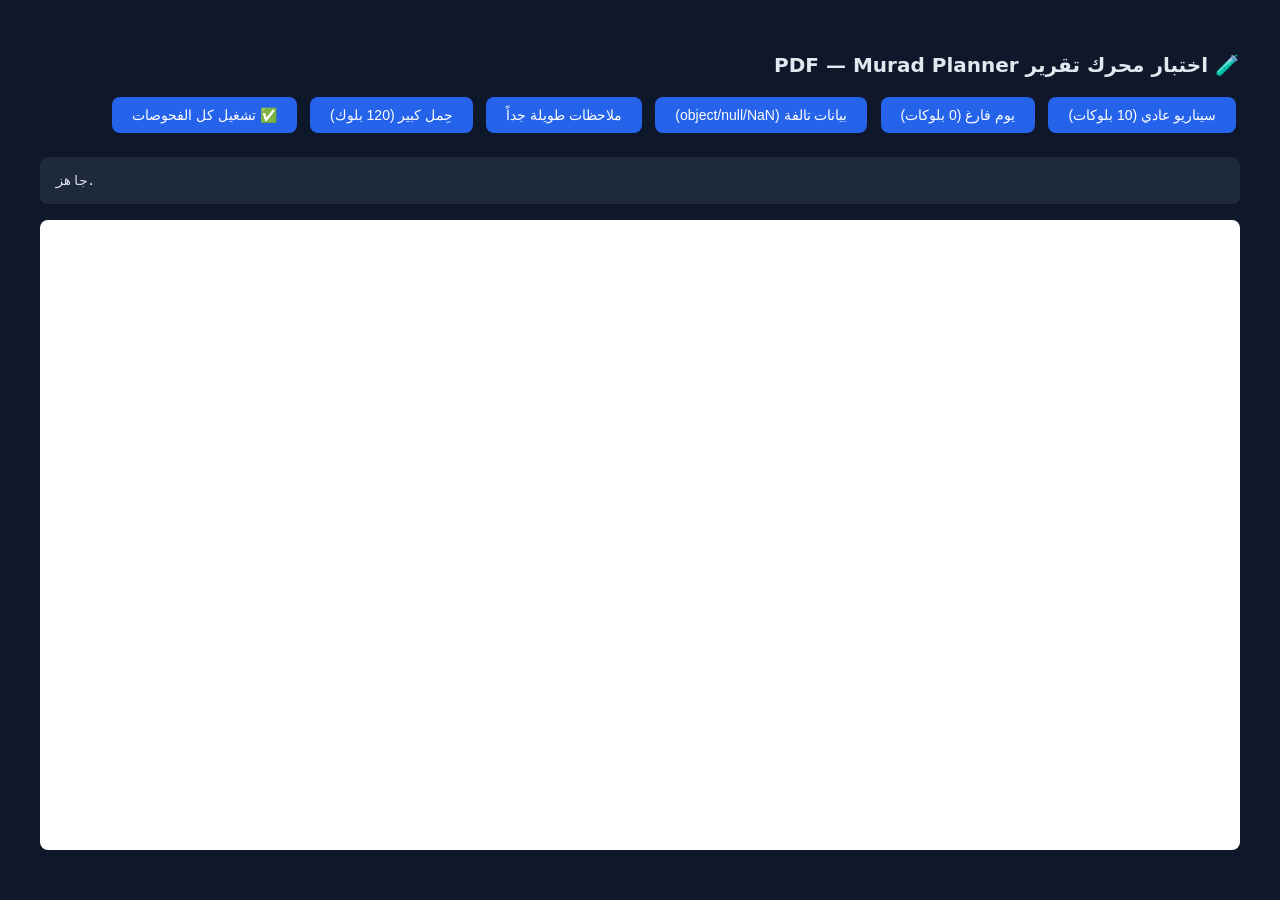
<file: tests/test-pdf.html>
<!DOCTYPE html>
<html lang="ar" dir="rtl">
<head>
<meta charset="UTF-8">
<title>اختبار محرك تقرير PDF</title>
<style>
  body { font-family: system-ui; background: #0f172a; color: #e2e8f0; padding: 32px; }
  h1 { font-size: 20px; margin-bottom: 16px; }
  button { padding: 10px 20px; margin: 4px; font-size: 14px; cursor: pointer; background: #2563eb; color: #fff; border: none; border-radius: 8px; }
  button:hover { background: #1d4ed8; }
  #results { margin-top: 20px; font-family: monospace; font-size: 13px; white-space: pre-wrap; direction: ltr; text-align: left; background: #1e293b; padding: 16px; border-radius: 8px; }
  iframe { width: 100%; height: 70vh; background: #fff; border: none; border-radius: 8px; margin-top: 16px; }
</style>
</head>
<body>
<h1>🧪 اختبار محرك تقرير PDF — Murad Planner</h1>
<div>
  <button onclick="runScenario('normal')">سيناريو عادي (10 بلوكات)</button>
  <button onclick="runScenario('empty')">يوم فارغ (0 بلوكات)</button>
  <button onclick="runScenario('dirty')">بيانات تالفة (object/null/NaN)</button>
  <button onclick="runScenario('long')">ملاحظات طويلة جداً</button>
  <button onclick="runScenario('large')">حِمل كبير (120 بلوك)</button>
  <button onclick="runAllChecks()">✅ تشغيل كل الفحوصات</button>
</div>
<div id="results">جاهز.</div>
<iframe id="preview"></iframe>

<script src="../js/pdf/pdf-utils.js"></script>
<script src="../js/pdf/pdf-theme.js"></script>
<script src="../js/pdf/pdf-data.js"></script>
<script src="../js/pdf/pdf-renderers.js"></script>
<script src="../js/pdf/pdf-engine.js"></script>
<script>
// ── Mock app environment ─────────────────────────────────────
window.WEEK_SCHEDULE = [
  { key: 'sat', dayAr: 'السبت', dayEn: 'Saturday', pattern: 'A' },
  { key: 'sun', dayAr: 'الأحد', dayEn: 'Sunday', pattern: 'B' },
  { key: 'mon', dayAr: 'الإثنين', dayEn: 'Monday', pattern: 'A' },
  { key: 'tue', dayAr: 'الثلاثاء', dayEn: 'Tuesday', pattern: 'C' },
  { key: 'wed', dayAr: 'الأربعاء', dayEn: 'Wednesday', pattern: 'B' },
  { key: 'thu', dayAr: 'الخميس', dayEn: 'Thursday', pattern: 'C' },
  { key: 'fri', dayAr: 'الجمعة', dayEn: 'Friday', pattern: 'D' },
];
window.settings = { userName: 'مراد' };
window.currentWeekNum = 3;
window.currentDayKey = 'tue';
window.currentDayPattern = 'C';

let mockDayData = null;
window.getDailyData = () => mockDayData;
window.saveDailyData = () => true;
window.showToast = (m, t) => log('[toast:' + t + '] ' + m);

function mkBlock(i, over) {
  return Object.assign({
    id: 'blk' + i,
    timeStart: (8 + Math.floor(i * 0.75)) + ':00',
    timeEnd: (8 + Math.floor(i * 0.75)) + ':45',
    name: { ar: 'مادة ' + (i + 1), en: 'Subject ' + (i + 1) },
    activity: { ar: 'نشاط تعليمي', en: 'Learning activity' },
    goal: 'هدف البلوك رقم ' + (i + 1),
    learn: 'سأتعلم مفهوم جديد رقم ' + (i + 1),
    apply: 'سأطبق التمرين رقم ' + (i + 1),
    notes: 'ملاحظة عن البلوك ' + (i + 1),
    outputs: 'مخرَج متوقع ' + (i + 1),
    duration: 45 + (i % 3) * 15,
  }, over || {});
}

const SCENARIOS = {
  normal: () => ({
    blocks: [
      mkBlock(0, { name: { ar: 'رياضيات', en: 'Math' }, notes: 'فهمت مفهوم المتجهات جيداً.\n- المتجه له اتجاه ومقدار\n- الضرب القياسي\n1. مراجعة غداً\n2. حل 10 مسائل' }),
      mkBlock(1, { name: { ar: 'برمجة', en: 'Programming' }, notes: 'تعلمت الدوال في Python:\n```\ndef greet(name):\n    return f"Hello {name}"\n```\nThe function returns a greeting string.' }),
      mkBlock(2, { isBreak: true, name: { ar: 'استراحة', en: 'Break' }, goal: '', notes: '', learn: '', apply: '', outputs: '', duration: 15 }),
      mkBlock(3, { name: { ar: 'علوم الحاسوب', en: 'CS' } }),
      mkBlock(4, { name: { ar: 'رياضيات', en: 'Math' }, duration: 90 }),
      mkBlock(5, { isBreak: true, name: { ar: 'غداء', en: 'Lunch' }, goal: '', notes: '', learn: '', apply: '', outputs: '', duration: 60 }),
      mkBlock(6, { name: { ar: 'تطبيق متكامل', en: 'Integration' }, duration: 90 }),
      mkBlock(7, { name: { ar: 'مشروع', en: 'Project' } }),
      mkBlock(8, { name: { ar: 'مراجعة', en: 'Review' }, notes: '' }),
      mkBlock(9, { name: { ar: 'إغلاق', en: 'Closing' }, aiSummary: 'أداء ممتاز اليوم مع تركيز عالٍ.' }),
    ],
    integration: { math: 'المتجهات', prog: 'دوال Python', cs: 'الخوارزميات', result: 'برنامج يحسب المسافات باستخدام المتجهات', relation: 'الرياضيات توفر النموذج، والبرمجة تنفذه، وعلوم الحاسوب تحسّنه.' },
    timerState: { blk0: { status: 'done' }, blk1: { status: 'done' }, blk3: { status: 'running' } },
  }),
  empty: () => ({ blocks: [], integration: {}, timerState: {} }),
  dirty: () => ({
    blocks: [
      { id: 'd1', name: null, goal: undefined, notes: NaN, outputs: {}, learn: [], apply: 'undefined', timeStart: null, duration: 'abc' },
      { id: 'd2', name: { ar: '', en: '' }, goal: { foo: 'bar' }, notes: 'null', outputs: '[object Object]', duration: -5 },
      { id: 'd2', name: 'مكرر — يجب ألا يظهر مرتين', goal: 'x' }, // duplicate id
      { id: 'd3', name: { ar: 'صحيح', en: 'Valid' }, goal: 'هدف سليم', notes: ['ملاحظة ١', 'ملاحظة ٢'], duration: 45 },
    ],
    integration: { math: null, prog: undefined, cs: {}, result: '', relation: '' },
    timerState: {},
  }),
  long: () => ({
    blocks: [
      mkBlock(0, { name: { ar: 'قراءة معمقة', en: 'Deep Reading' }, notes: ('هذه فقرة طويلة جداً لاختبار الالتفاف والتقسيم عبر الصفحات. '.repeat(60)) + '\n\n- نقطة أولى\n- نقطة ثانية\n\n' + 'Mixed English sentence with تفاصيل عربية inline. '.repeat(30), duration: 120 }),
      mkBlock(1),
    ],
    integration: {}, timerState: {},
  }),
  large: () => ({
    blocks: Array.from({ length: 120 }, (_, i) => mkBlock(i, i % 7 === 3 ? { isBreak: true, name: { ar: 'استراحة', en: 'Break' }, goal: '', notes: '', learn: '', apply: '', outputs: '', duration: 15 } : {})),
    integration: {}, timerState: Object.fromEntries(Array.from({ length: 60 }, (_, i) => ['blk' + i, { status: 'done' }])),
  }),
  isolation: () => ({
    blocks: [
      mkBlock(0, { id: 'iso-math', name: { ar: 'رياضيات', en: 'Math' }, notes: 'ISOLATION_NOTE_MATH_ONLY', goal: 'ISOLATION_GOAL_MATH', outputs: 'ISOLATION_OUT_MATH', learn: 'ISOLATION_LEARN_MATH', apply: 'ISOLATION_APPLY_MATH' }),
      mkBlock(1, { id: 'iso-prog', name: { ar: 'برمجة', en: 'Programming' }, notes: 'ISOLATION_NOTE_PROG_ONLY', goal: 'ISOLATION_GOAL_PROG', outputs: 'ISOLATION_OUT_PROG', learn: 'ISOLATION_LEARN_PROG', apply: 'ISOLATION_APPLY_PROG' }),
      mkBlock(2, { id: 'iso-review', name: { ar: 'مراجعة', en: 'Review' }, notes: 'ISOLATION_NOTE_REVIEW_ONLY', goal: 'ISOLATION_GOAL_REVIEW', outputs: '', learn: '', apply: '' }),
    ],
    integration: {}, timerState: {},
  }),
};

// ── Data isolation check: every block's unique content must appear
//    exactly once in the schedule table and exactly once in its own
//    detail card — never inside another block's card. ──────────────
function checkIsolation(html, model) {
  const errors = [];
  const doc = new DOMParser().parseFromString(html, 'text/html');
  const cards = [...doc.querySelectorAll('.block-card')].filter(c => c.querySelector('.block-card-head .nm'));

  for (const b of model.studyBlocks) {
    if (!b.notes) continue;
    // Structural match: a card "owns" this note when one of its
    // field-content elements' normalized text equals the note's first
    // meaningful line (multi-line notes are rendered as structured
    // lists/code blocks, so we anchor on the first line; exact equality
    // prevents substring false positives like "بلوك 1" vs "بلوك 10").
    const firstLine = b.notes.split('\n').map(s => s.replace(/^[-*•\d.)\s]+/, '').trim()).find(Boolean) || '';
    const norm = s => s.replace(/\s+/g, ' ').trim();
    const plain = norm(b.notes);
    const owners = cards.filter(c =>
      [...c.querySelectorAll('.field-content')].some(f => {
        const t = norm(f.textContent);
        if (t === plain) return true;
        // multi-line note: first line must appear as a whole line/item
        return firstLine && [...f.querySelectorAll('p, li, pre')].some(el => norm(el.textContent) === norm(firstLine));
      }));

    if (owners.length === 0) { errors.push('note of "' + b.name + '" missing from report'); continue; }
    if (owners.length > 1) { errors.push('note of "' + b.name + '" bleeds into ' + owners.length + ' cards'); continue; }
    const ownerName = owners[0].querySelector('.block-card-head .nm').textContent;
    if (!ownerName.includes(b.name)) {
      errors.push('note of "' + b.name + '" rendered inside wrong card: ' + ownerName);
    }
  }
  return errors;
}

function log(msg) { document.getElementById('results').textContent += '\n' + msg; console.log(msg); }
function clearLog() { document.getElementById('results').textContent = ''; }

function buildHtml(name) {
  mockDayData = SCENARIOS[name]();
  const model = window.PDFData.buildDailyModel();
  return { model, html: window.PDFEngine.composeDocument(model) };
}

function runScenario(name) {
  clearLog();
  const t0 = performance.now();
  const { html } = buildHtml(name);
  const ms = (performance.now() - t0).toFixed(1);
  document.getElementById('preview').srcdoc = html;
  log('✓ scenario "' + name + '" rendered in ' + ms + ' ms, HTML size: ' + (html.length / 1024).toFixed(1) + ' KB');
}

function checkHtml(name, html, model) {
  const errors = [];
  for (const bad of ['[object Object]', '>undefined<', '>null<', '>NaN<', 'NaN%', 'NaN د', 'NaN س']) {
    if (html.includes(bad)) errors.push('found forbidden token: ' + bad);
  }
  // duplicate block rendering check: each study block name+goal pair appears once in the table
  const doc = new DOMParser().parseFromString(html, 'text/html');
  const rows = doc.querySelectorAll('.pdf-table tbody tr');
  if (model.blocks.length && rows.length !== model.blocks.length) {
    errors.push('table rows (' + rows.length + ') != blocks (' + model.blocks.length + ')');
  }
  // dedupe check
  const ids = new Set(model.blocks.map(b => b.id));
  if (ids.size !== model.blocks.length) errors.push('duplicate block ids in model');
  // RTL check
  if (!/dir="rtl"/.test(html)) errors.push('missing dir="rtl"');
  if (!/lang="ar"/.test(html)) errors.push('missing lang="ar"');
  // Arabic content present
  if (!/[\u0600-\u06FF]/.test(doc.querySelector('.cover-title')?.textContent || '')) errors.push('cover title not Arabic');
  return errors;
}

function runAllChecks() {
  clearLog();
  let pass = 0, fail = 0;
  for (const name of Object.keys(SCENARIOS)) {
    const t0 = performance.now();
    let errs = [];
    try {
      const { model, html } = buildHtml(name);
      errs = checkHtml(name, html, model).concat(checkIsolation(html, model));
    } catch (e) { errs = ['EXCEPTION: ' + e.message]; }
    const ms = (performance.now() - t0).toFixed(1);
    if (errs.length) { fail++; log('✗ ' + name + ' (' + ms + ' ms)\n   ' + errs.join('\n   ')); }
    else { pass++; log('✓ ' + name + ' (' + ms + ' ms)'); }
  }
  log('\n' + (fail ? '❌ FAILED: ' : '✅ ALL PASSED: ') + pass + ' passed, ' + fail + ' failed');
  window.__testResult = { pass, fail };
}

// Auto-run in CI mode: test-pdf.html?auto=1
if (new URLSearchParams(location.search).get('auto')) {
  window.addEventListener('load', () => setTimeout(runAllChecks, 200));
}
</script>
</body>
</html>
</file>
<file: css/layout.css>
/* ============================================================
   MURAD LEARNING PLANNER — UNIFIED LAYOUT SYSTEM v1.0
   Production-grade SaaS layout (ChatGPT / Notion / Linear standard)
   
   ARCHITECTURE:
   ┌──────────────────────────────────────────────────────────┐
   │  html / body  — full-height shell, overflow:hidden       │
   │  ┌────────────────────────────────────────────────────┐  │
   │  │  .sidebar  — position:fixed, full-height           │  │
   │  └────────────────────────────────────────────────────┘  │
   │  ┌────────────────────────────────────────────────────┐  │
   │  │  .main-content  — flex column, fills remaining     │  │
   │  │  ┌──────────────────────────────────────────────┐  │  │
   │  │  │  .page  — display:none (inactive)            │  │  │
   │  │  │  .page.active  — flex:1, overflow-y:auto     │  │  │
   │  │  │  .page#page-ai-workspace.active — flex col   │  │  │
   │  │  └──────────────────────────────────────────────┘  │  │
   │  └────────────────────────────────────────────────────┘  │
   └──────────────────────────────────────────────────────────┘
   
   BREAKPOINTS (mobile-first):
   - base: 0px   → mobile (≤ 899px) — drawer sidebar, full-screen chat
   - md:   900px → tablet/laptop    — fixed sidebar, desktop layout
   - lg:  1280px → desktop          — wider content
   - xl:  1440px → large desktop    — max-width content centering
   
   Z-INDEX SYSTEM (canonical — do NOT override without updating here):
   --z-bg-effect:       -1    body::before gradient
   --z-page:             0    normal page content
   --z-sticky:          10    sticky table headers
   --z-sidebar-overlay: 98    mobile sidebar backdrop
   --z-sidebar:        100    sidebar (desktop fixed / mobile drawer)
   --z-mobile-btn:     150    hamburger button
   --z-modal-overlay:  500    modal backdrop
   --z-notification:  1000    toast notifications
   --z-modal:         2000    modal dialogs
   --z-panel-overlay: 3000    block/guide panel backdrop
   --z-panel:         3001    block/guide panels
   --z-dock:          9000    floating dock button
   --z-dock-panel:    9005    floating dock open panel
   --z-dock-model:    9010    model selector dropdown (above panel)
   --z-ai-modal:     10000    AI fullscreen modals
   --z-loading:      99999    loading screen
   ============================================================ */

/* ============================================================
   §0 — CSS LAYOUT TOKENS
   ============================================================ */
:root {
  /* Sidebar */
  --sidebar-w:         260px;
  --sidebar-w-collapsed: 70px;
  
  /* Layout breakpoints (used in JS via getComputedStyle if needed) */
  --bp-mobile:         899px;   /* ≤ this → mobile drawer sidebar */
  --bp-tablet:         900px;   /* ≥ this → fixed sidebar */
  
  /* Z-index scale (single source of truth) */
  --z-bg-effect:       -1;
  --z-page:             0;
  --z-sticky:          10;
  --z-sidebar-overlay: 98;
  --z-sidebar:        100;
  --z-mobile-btn:     150;
  --z-modal-overlay:  500;
  --z-notification:  1000;
  --z-modal:         2000;
  --z-panel-overlay: 3000;
  --z-panel:         3001;
  --z-dock:          9000;
  --z-dock-panel:    9005;
  --z-dock-model:    9010;
  --z-ai-modal:     10000;
  --z-loading:      99999;
  
  /* Safe area insets (overridden by env() where supported) */
  --safe-top:    env(safe-area-inset-top,    0px);
  --safe-bottom: env(safe-area-inset-bottom, 0px);
  --safe-left:   env(safe-area-inset-left,   0px);
  --safe-right:  env(safe-area-inset-right,  0px);
  
  /* Layout timing */
  --layout-transition: transform 0.3s cubic-bezier(0.4, 0, 0.2, 1),
                       margin 0.3s cubic-bezier(0.4, 0, 0.2, 1),
                       width 0.3s cubic-bezier(0.4, 0, 0.2, 1);
}

/* ============================================================
   §1 — ROOT SHELL  (html + body)
   RULE: html/body are NEVER scrollable — they are fixed shells.
   ALL scrolling happens inside .page.active or .ai-messages.
   ============================================================ */
html {
  height: 100%;
  /* Use dvh where supported (iOS Safari 16+, Chrome 108+) */
  height: 100dvh;
  overflow: hidden;
  overflow: clip;      /* stronger — prevents any programmatic scroll */
  box-sizing: border-box;
  font-size: 16px;
  /* Prevent iOS font size inflation on rotation */
  -webkit-text-size-adjust: 100%;
  text-size-adjust: 100%;
}

body {
  height: 100%;
  height: 100dvh;
  overflow: hidden;
  overflow: clip;
  margin: 0;
  padding: 0;
  /* Prevent iOS bounce-scroll on body */
  overscroll-behavior: none;
  /* Prevent horizontal scroll at body level */
  max-width: 100vw;
}

/* Universal box-sizing — must come before all component styles */
*, *::before, *::after {
  box-sizing: border-box;
}

/* ============================================================
   §2 — LOADING SCREEN
   ============================================================ */
.loading-screen {
  position: fixed;
  inset: 0;
  z-index: var(--z-loading);
  display: flex;
  align-items: center;
  justify-content: center;
  /* Correct background set by style.css */
}

/* ============================================================
   §3 — SIDEBAR  (Desktop: fixed column | Mobile: drawer)
   ============================================================ */
.sidebar {
  /* Position */
  position: fixed;
  top: 0;
  bottom: 0;
  /* RTL: right edge (Arabic default) */
  inset-inline-end: 0;
  width: var(--sidebar-w);
  
  /* Stack */
  z-index: var(--z-sidebar);
  
  /* Layout */
  display: flex;
  flex-direction: column;
  overflow: hidden;   /* inner .sidebar-nav handles its own scroll */
  
  /* Appearance set by style.css */
  
  /* Hardware-accelerated transition */
  transition: var(--layout-transition);
  will-change: transform, width;
  
  /* Safe area: respect notch on iPhone (landscape) */
  padding-top: var(--safe-top);
}

/* === SIDEBAR NAV — scrollable inner container === */
.sidebar-nav {
  flex: 1;
  min-height: 0;       /* CRITICAL: allow flex child to shrink */
  overflow-y: auto;
  overflow-x: hidden;
  /* iOS momentum scroll */
  -webkit-overflow-scrolling: touch;
  overscroll-behavior: contain;
}

/* === SIDEBAR COLLAPSED (desktop icon-only mode) === */
.sidebar.collapsed {
  width: var(--sidebar-w-collapsed);
}

/* ============================================================
   §4 — MOBILE SIDEBAR AS DRAWER (≤ 899px)
   Uses translateX to slide off-screen, preventing layout shift.
   ============================================================ */
@media (max-width: 899px) {
  .sidebar {
    /* 
      RTL (Arabic): sidebar on right → slide right to hide 
      translateX(260px) moves it off the right edge
    */
    transform: translateX(var(--sidebar-w));
    /* Remove width transition on mobile — only transform */
    transition: transform 0.3s cubic-bezier(0.4, 0, 0.2, 1);
    will-change: transform;
  }
  
  .sidebar.open {
    transform: translateX(0);
  }
  
  /* LTR: sidebar on left → slide left to hide */
  [data-lang="en"] .sidebar,
  [dir="ltr"] .sidebar {
    transform: translateX(calc(-1 * var(--sidebar-w)));
  }
  
  [data-lang="en"] .sidebar.open,
  [dir="ltr"] .sidebar.open {
    transform: translateX(0);
  }
}

/* ============================================================
   §5 — SIDEBAR OVERLAY (mobile backdrop)
   ============================================================ */
.sidebar-overlay {
  display: none;
  position: fixed;
  inset: 0;
  background: rgba(0, 0, 0, 0.6);
  z-index: var(--z-sidebar-overlay);
  /* Subtle backdrop blur on modern browsers */
  backdrop-filter: blur(2px);
  -webkit-backdrop-filter: blur(2px);
  opacity: 0;
  transition: opacity 0.3s ease;
}

.sidebar-overlay.active {
  display: block;
  opacity: 1;
}

/* ============================================================
   §6 — MOBILE HAMBURGER BUTTON
   ============================================================ */
.mobile-menu-btn {
  /* Hidden on desktop (≥ 900px) */
  display: none;
  position: fixed;
  z-index: var(--z-mobile-btn);
  
  /* RTL: top-right corner (Arabic default) */
  top: calc(1rem + var(--safe-top));
  inset-inline-end: 1rem;
  
  /* Size */
  width: 44px;
  height: 44px;
  
  /* Appearance set by style.css */
  
  /* Ensure tap target ≥ 44px (WCAG 2.5.5) */
  touch-action: manipulation;
}

@media (max-width: 899px) {
  .mobile-menu-btn {
    display: flex;
    align-items: center;
    justify-content: center;
  }
}

/* ============================================================
   §7 — MAIN CONTENT SHELL
   RULE: main-content is a flex column fixed to viewport height.
         It never scrolls. Pages inside it do.
   ============================================================ */
.main-content {
  /* Offset for desktop sidebar (RTL: margin-right) */
  margin-inline-end: var(--sidebar-w);
  
  /* Fill remaining viewport height */
  height: 100vh;
  height: 100dvh;
  
  /* Flex column — children stack vertically */
  display: flex;
  flex-direction: column;
  
  /* No scroll at this level */
  overflow: hidden;
  
  /* Smooth sidebar transition */
  transition: margin 0.3s cubic-bezier(0.4, 0, 0.2, 1);
  
  /* Prevent content from bleeding behind sidebar on mobile */
  position: relative;
}

/* Collapsed sidebar state */
.sidebar.collapsed ~ .main-content {
  margin-inline-end: var(--sidebar-w-collapsed);
}

/* === MOBILE: remove sidebar margin (drawer doesn't affect layout flow) === */
@media (max-width: 899px) {
  .main-content {
    margin-inline-end: 0 !important;
    margin-inline-start: 0 !important;
  }
}

/* ============================================================
   §8 — PAGE SYSTEM
   RULE: .page is display:none by default.
         .page.active is the ONE visible page at a time.
         Normal pages: overflow-y:auto (scrollable content).
         AI workspace: overflow:hidden (inner flex handles scroll).
   ============================================================ */

/* === BASE: all pages hidden === */
.page {
  display: none;
  min-height: 0;
}

/* === ACTIVE NORMAL PAGE === */
.page.active {
  /* Block-level flex child */
  display: block;
  
  /* Fill all remaining height in .main-content */
  flex: 1;
  min-height: 0;         /* CRITICAL Firefox flex fix */
  
  /* Page-level scroll (NOT body scroll) */
  overflow-y: auto;
  overflow-x: hidden;    /* no horizontal scroll */
  
  /* iOS momentum scroll */
  -webkit-overflow-scrolling: touch;
  overscroll-behavior-y: contain;
  
  /* Default page padding */
  padding: 2rem;
  
  /* Respect iOS bottom safe area (home indicator) */
  padding-bottom: max(2rem, calc(2rem + var(--safe-bottom)));
  
  /* Mobile: additional top padding for hamburger button */
  /* (set at media query level below) */
  
  /* Thin scrollbar */
  scrollbar-width: thin;
  scrollbar-color: var(--accent-primary, #6366f1) transparent;
  
  /* Fade-in animation */
  animation: pageEnter 0.25s ease forwards;
}

@keyframes pageEnter {
  from { opacity: 0; transform: translateY(6px); }
  to   { opacity: 1; transform: translateY(0);   }
}

/* === ACTIVE AI WORKSPACE PAGE — ChatGPT-style flex layout === */
/*
  Layout tree inside #page-ai-workspace.active:
  .page#page-ai-workspace.active   ← flex column, overflow:hidden
    .ai-workspace-layout            ← flex row, flex:1
      .ai-sidebar                   ← fixed-width column
      .ai-main                      ← flex column, flex:1
        .ai-topbar                  ← flex-shrink:0 (pinned top)
        .ai-messages                ← flex:1, overflow-y:auto (ONLY this scrolls)
        .ai-input-area              ← flex-shrink:0 (pinned bottom, always visible)
*/
.page#page-ai-workspace.active {
  display: flex;
  flex-direction: column;
  padding: 0;            /* no page padding — workspace uses full area */
  overflow: hidden;      /* CRITICAL: workspace clips, not scrolls */
}

/* === AI SUB-PAGES (settings/personality/automation/analytics) === */
.page#page-ai-settings.active,
.page#page-ai-personality.active,
.page#page-ai-automation.active,
.page#page-ai-analytics.active {
  display: block;
  overflow-y: auto;
  -webkit-overflow-scrolling: touch;
  padding: 1.5rem;
  padding-bottom: max(1.5rem, calc(1.5rem + var(--safe-bottom)));
}

/* === MOBILE PAGE ADJUSTMENTS === */
@media (max-width: 899px) {
  .page.active {
    padding: 1rem;
    /* Extra top space for hamburger button */
    padding-top: calc(1rem + 56px);
    padding-bottom: max(1rem, calc(1rem + var(--safe-bottom)));
  }
  
  .page#page-ai-workspace.active {
    padding: 0;
    padding-top: 0;    /* AI workspace handles its own topbar offset */
  }
  
  .page#page-ai-settings.active,
  .page#page-ai-personality.active,
  .page#page-ai-automation.active,
  .page#page-ai-analytics.active {
    padding: 1rem;
    padding-top: calc(1rem + 56px);
    padding-bottom: max(1rem, calc(1rem + var(--safe-bottom)));
  }
}

/* ============================================================
   §9 — WEEKLY TABLE OVERFLOW FIX
   The .weekly-table has min-width:800px.
   At 1024px viewport with 260px sidebar, main = 764px.
   Solution: scrollable wrapper that never clips.
   ============================================================ */
.weekly-table-wrap {
  overflow-x: auto;
  overflow-y: visible;
  -webkit-overflow-scrolling: touch;
  overscroll-behavior-x: contain;
  /* Ensures wrapper never grows beyond its container */
  max-width: 100%;
  width: 100%;
  /* Thin horizontal scrollbar */
  scrollbar-width: thin;
  scrollbar-color: var(--accent-primary, #6366f1) transparent;
}

.weekly-table-wrap::-webkit-scrollbar {
  height: 4px;
}
.weekly-table-wrap::-webkit-scrollbar-thumb {
  background: var(--accent-primary, #6366f1);
  border-radius: 2px;
}

/* Table itself: min-width preserved (content requirement), max-width unconstrained */
.weekly-table {
  min-width: 700px;   /* reduced from 800px — fits 1024px laptop with sidebar */
  width: 100%;
  /* Table layout fixed for performance */
  table-layout: auto;
}

/* ============================================================
   §10 — AI WORKSPACE — CHATGPT-STYLE LAYOUT
   Full ChatGPT-equivalent architecture with safe areas.
   ============================================================ */

/* === AI WORKSPACE LAYOUT CONTAINER === */
.ai-workspace-layout {
  display: flex;
  flex-direction: row;
  flex: 1;
  min-height: 0;          /* CRITICAL: flex children can shrink */
  overflow: hidden;
  /* No border-radius on mobile — use full screen */
  border-radius: 12px;
}

@media (max-width: 899px) {
  .ai-workspace-layout {
    border-radius: 0;
    /* AI sidebar is a drawer overlay on mobile */
    position: relative;
  }
}

/* === AI SIDEBAR (conversation list) === */
.ai-sidebar {
  width: 280px;
  min-width: 280px;
  flex-shrink: 0;
  display: flex;
  flex-direction: column;
  overflow: hidden;
  position: relative;
  transition: width 0.3s ease, min-width 0.3s ease, transform 0.3s ease;
  will-change: transform;
}

.ai-sidebar.collapsed {
  width: 0;
  min-width: 0;
}

/* === AI CONVERSATION LIST — scrollable === */
.ai-conv-list {
  flex: 1;
  min-height: 0;
  overflow-y: auto;
  overflow-x: hidden;
  -webkit-overflow-scrolling: touch;
  overscroll-behavior: contain;
}

/* === AI MAIN AREA — fills remaining space === */
.ai-main {
  flex: 1;
  min-width: 0;
  min-height: 0;
  display: flex;
  flex-direction: column;
  overflow: hidden;     /* CRITICAL: do NOT set overflow-y here */
}

/* === AI TOPBAR — pinned to top, never scrolls === */
.ai-topbar {
  flex-shrink: 0;       /* NEVER shrink — always visible */
  min-height: 60px;
  display: flex;
  align-items: center;
  flex-wrap: wrap;
  gap: 8px;
  padding: 10px 16px;
  /* Extra padding for iOS notch in landscape */
  padding-top: max(10px, calc(10px + var(--safe-top)));
  padding-inline-start: max(16px, calc(16px + var(--safe-left)));
  padding-inline-end: max(16px, calc(16px + var(--safe-right)));
}

@media (max-width: 899px) {
  .ai-topbar {
    /* Extra space on mobile for hamburger button */
    padding-top: calc(10px + 44px + 8px);
    min-height: auto;
  }
  
  /* Hide mode tabs to save space — show as bottom sheet */
  .ai-mode-tabs {
    display: none;
  }
}

/* === AI MESSAGES — THE ONLY SCROLLABLE REGION === */
.ai-messages {
  flex: 1;
  min-height: 0;           /* CRITICAL: must be set for scroll to work in Firefox */
  overflow-y: auto;
  overflow-x: hidden;
  -webkit-overflow-scrolling: touch;
  overscroll-behavior-y: contain;
  
  /* Message padding — scroll content but not the bar */
  padding: 20px;
  padding-bottom: 20px;    /* input-area takes care of bottom space */
  
  display: flex;
  flex-direction: column;
  gap: 16px;
  
  scroll-behavior: smooth;
  scrollbar-width: thin;
  scrollbar-color: var(--ai-border, rgba(255,255,255,0.1)) transparent;
}

.ai-messages::-webkit-scrollbar {
  width: 4px;
}
.ai-messages::-webkit-scrollbar-thumb {
  background: var(--ai-border, rgba(255,255,255,0.1));
  border-radius: 2px;
}

/* === AI INPUT AREA — pinned to bottom, always visible === */
.ai-input-area {
  flex-shrink: 0;        /* NEVER shrink — always visible above keyboard */
  /* Safe area: ensure input is above iOS home indicator */
  padding-bottom: max(16px, calc(16px + var(--safe-bottom)));
  padding-inline-start: max(16px, calc(16px + var(--safe-left)));
  padding-inline-end: max(16px, calc(16px + var(--safe-right)));
  padding-top: 12px;
}

/* === KEYBOARD SAFETY — visual viewport resize handling ===
   When the virtual keyboard opens on mobile, the visual viewport
   shrinks. We use dvh units and the visualViewport API (in JS)
   to ensure input remains visible.
   CSS side: ensure input area is never hidden by a tall element above.
*/
@supports (height: 100dvh) {
  .page#page-ai-workspace.active {
    height: 100dvh;   /* dynamic viewport height adapts to keyboard */
    max-height: 100dvh;
  }
}

/* === MODEL SELECTOR DROPDOWN — must appear above EVERYTHING in workspace === */
.ai-model-dropdown,
.ai-model-selector .ai-model-dropdown {
  position: absolute;
  z-index: var(--z-dock-model);     /* 9010 — above dock panel (9005) */
  /* Prefer opening upward on mobile when near bottom */
}

/* On mobile, force model selector to be a bottom sheet */
@media (max-width: 899px) {
  .ai-model-selector {
    position: static;
  }
  
  .ai-model-dropdown {
    position: fixed;
    inset-inline-start: 0;
    inset-inline-end: 0;
    bottom: 0;
    width: 100%;
    max-width: 100%;
    border-radius: 20px 20px 0 0;
    max-height: 60dvh;
    overflow-y: auto;
    z-index: var(--z-dock-model);
    /* Slide in from bottom */
    transform: translateY(0);
    padding-bottom: max(16px, var(--safe-bottom));
    
    /* Override desktop positioning */
    top: auto;
    right: auto;
    left: auto;
  }
}

/* === AI SIDEBAR MOBILE DRAWER === */
@media (max-width: 899px) {
  .ai-sidebar {
    position: absolute;
    top: 0;
    bottom: 0;
    /* RTL: right side */
    inset-inline-end: auto;
    inset-inline-start: 0;
    width: 280px;
    min-width: 280px;
    height: 100%;
    z-index: var(--z-modal);    /* 2000 — above content, below dock */
    transform: translateX(-100%);
    transition: transform 0.3s cubic-bezier(0.4, 0, 0.2, 1);
    will-change: transform;
    /* Safe area */
    padding-top: var(--safe-top);
  }
  
  [dir="rtl"] .ai-sidebar,
  [data-lang="ar"] .ai-sidebar {
    inset-inline-start: auto;
    inset-inline-end: 0;
    transform: translateX(100%);
  }
  
  .ai-sidebar.open,
  .ai-sidebar:not(.collapsed) {
    transform: translateX(0);
  }
  
  .ai-sidebar.collapsed {
    transform: translateX(-100%);
    width: 280px;  /* keep width — transform hides it */
  }
  
  [dir="rtl"] .ai-sidebar.collapsed,
  [data-lang="ar"] .ai-sidebar.collapsed {
    transform: translateX(100%);
  }
}

/* ============================================================
   §11 — COMPREHENSIVE Z-INDEX ENFORCEMENT
   All z-index values from the canonical token table above.
   These rules prevent specificity battles across files.
   ============================================================ */

/* Loading screen — must be on top of everything */
#loading-screen,
.loading-screen {
  z-index: var(--z-loading) !important;
}

/* Sidebar overlay (mobile backdrop) */
.sidebar-overlay {
  z-index: var(--z-sidebar-overlay);
}

/* Sidebar */
.sidebar {
  z-index: var(--z-sidebar);
}

/* Mobile hamburger */
.mobile-menu-btn {
  z-index: var(--z-mobile-btn);
}

/* Modal overlay (backdrop) */
.modal-overlay,
#panelOverlay {
  z-index: var(--z-panel-overlay);
}

/* Block panel / guide panel */
#blockPanel,
#guidePanel,
.aside-panel {
  z-index: var(--z-panel);
}

/* Guide overlay */
#guideOverlay {
  z-index: var(--z-panel-overlay);
}

/* Notifications */
.notification-container {
  z-index: var(--z-notification);
}

/* AI modals (fullscreen) */
.ai-modal {
  z-index: var(--z-ai-modal);
}

/* Regular modals */
.modal {
  z-index: var(--z-modal);
}

/* Floating dock — above all content */
#floatingDock {
  z-index: var(--z-dock) !important;
  pointer-events: none;
}
#floatingDock > * {
  pointer-events: auto;
}

/* Dock open panel */
#dockPanelAI,
.dock-panel {
  z-index: var(--z-dock-panel);
}

/* ============================================================
   §12 — STACKING CONTEXT SAFETY
   Elements with position:fixed or transform create new stacking
   contexts. This section ensures no fixed element accidentally
   traps portals inside it.
   ============================================================ */

/* The main-content should NOT create a stacking context (no transform/filter)
   This allows position:fixed children to escape correctly */
.main-content {
  /* NO transform here — would trap fixed children inside */
  /* NO filter here — same reason */
  isolation: auto;
}

/* AI workspace layout must not trap the model dropdown */
.ai-workspace-layout {
  /* Allow model dropdown to escape via z-index when it's position:fixed on mobile */
  overflow: hidden;
  isolation: auto;
}

/* ============================================================
   §13 — CARD GRID SYSTEM (responsive, no fixed widths)
   ============================================================ */

/* Dashboard stat cards */
.stats-grid,
.status-grid {
  display: grid;
  grid-template-columns: repeat(auto-fit, minmax(200px, 1fr));
  gap: 1rem;
}

/* Two-column layout (settings, etc.) */
.two-col {
  display: grid;
  grid-template-columns: repeat(auto-fit, minmax(300px, 1fr));
  gap: 1.5rem;
}

/* Week overview mini cards */
.week-overview {
  display: grid;
  grid-template-columns: repeat(auto-fill, minmax(120px, 1fr));
  gap: 0.75rem;
}

/* AI grids */
.ai-automations-grid,
.ai-templates-grid {
  display: grid;
  grid-template-columns: repeat(auto-fill, minmax(280px, 1fr));
  gap: 1rem;
}

.ai-providers-grid {
  display: grid;
  grid-template-columns: repeat(auto-fill, minmax(220px, 1fr));
  gap: 1rem;
}

.ai-suggestions-grid {
  display: grid;
  grid-template-columns: repeat(auto-fill, minmax(180px, 1fr));
  gap: 0.5rem;
}

/* PEC grid */
.pec-grid {
  display: grid;
  grid-template-columns: repeat(auto-fit, minmax(250px, 1fr));
  gap: 1rem;
}

/* Settings grid */
.settings-grid {
  display: grid;
  grid-template-columns: repeat(auto-fill, minmax(280px, 1fr));
  gap: 1.5rem;
}

/* ============================================================
   §14 — NO HORIZONTAL OVERFLOW GUARANTEE
   Any element that might exceed viewport width is contained.
   ============================================================ */

/* Catch-all: no element should cause horizontal scroll */
img,
video,
iframe,
embed,
canvas,
svg {
  max-width: 100%;
  height: auto;
}

/* Ensure pre/code blocks scroll internally */
pre {
  overflow-x: auto;
  max-width: 100%;
  white-space: pre;
}

/* Ensure tables with min-width have scrollable containers */
/* (handled specifically in §9 for .weekly-table-wrap) */

/* Page header — wraps on mobile, never overflows */
.page-header {
  display: flex;
  flex-wrap: wrap;
  align-items: flex-start;
  justify-content: space-between;
  gap: 0.75rem;
  margin-bottom: 1.5rem;
  /* No min-width that could cause overflow */
  max-width: 100%;
}

/* Page title should not overflow */
.page-title h1 {
  word-break: break-word;
  overflow-wrap: break-word;
}

/* Page actions wrap on mobile */
.page-actions {
  display: flex;
  flex-wrap: wrap;
  gap: 0.5rem;
}

/* ============================================================
   §15 — MOBILE-FIRST RESPONSIVE OVERRIDES
   Fine-tuning at each breakpoint.
   ============================================================ */

/* === 320px — smallest phones === */
@media (max-width: 359px) {
  .page.active {
    padding: 0.75rem;
    padding-top: calc(0.75rem + 56px);
  }
  
  .page-title h1 {
    font-size: 1.4rem;
  }
  
  .stats-grid,
  .status-grid {
    grid-template-columns: 1fr 1fr;
  }
}

/* === 360px–767px — phones === */
@media (max-width: 767px) {
  .settings-card.full-width {
    grid-column: 1;
  }
  
  /* Form rows become single column */
  .form-row {
    grid-template-columns: 1fr;
  }
  
  /* Notification container away from hamburger */
  .notification-container {
    top: auto;
    bottom: 1rem;
    right: 1rem;
    left: 1rem;
    max-width: 100%;
  }
}

/* === 768px–899px — large phones / small tablets === */
@media (min-width: 768px) and (max-width: 899px) {
  .stats-grid,
  .status-grid {
    grid-template-columns: repeat(3, 1fr);
  }
  
  .week-overview {
    grid-template-columns: repeat(4, 1fr);
  }
}

/* === 900px+ — tablet/desktop: FIXED SIDEBAR === */
@media (min-width: 900px) {
  /* Sidebar is visible — hamburger hidden */
  .mobile-menu-btn {
    display: none !important;
  }
  
  /* Sidebar always on-screen — no drawer */
  .sidebar {
    transform: translateX(0) !important;
  }
  
  /* Page header: no extra top margin for hamburger */
  .page-header {
    margin-top: 0;
  }
  
  /* AI workspace topbar: no hamburger offset */
  .ai-topbar {
    padding-top: 10px;
  }
}

/* === 1024px — laptop (sidebar + content at tight width) === */
@media (min-width: 900px) and (max-width: 1279px) {
  /* At 1024px: main-content width = 1024 - 260 = 764px */
  /* Weekly table needs extra padding reduction */
  .page.active {
    padding: 1.25rem;
    padding-bottom: 1.25rem;
  }
  
  /* Sidebar might be collapsed at this size — update main margin */
  .sidebar.collapsed ~ .main-content {
    margin-inline-end: var(--sidebar-w-collapsed);
  }
}

/* === 1280px+ — full desktop === */
@media (min-width: 1280px) {
  .page.active {
    padding: 2rem;
    padding-bottom: 2rem;
  }
}

/* === 1440px+ — large desktop: center readable content === */
@media (min-width: 1440px) {
  /* Content pages: cap readable width and center */
  .page.active:not(#page-ai-workspace) .page-content,
  .page.active:not(#page-ai-workspace) > .stats-grid,
  .page.active:not(#page-ai-workspace) > .status-grid,
  .page.active:not(#page-ai-workspace) > .two-col,
  .page.active:not(#page-ai-workspace) > section,
  .page.active:not(#page-ai-workspace) > .card {
    max-width: 1200px;
    margin-left: auto;
    margin-right: auto;
  }
}

/* ============================================================
   §16 — CROSS-BROWSER FLEX FIXES
   Firefox, Safari, and Edge each have quirks.
   ============================================================ */

/* Firefox: min-height:0 on all flex children that need scroll */
.main-content,
.ai-workspace-layout,
.ai-main,
.ai-sidebar,
.page.active,
.ai-messages {
  min-height: 0;
}

/* Safari: -webkit prefixes for older iOS versions */
.main-content {
  display: -webkit-box;
  display: -webkit-flex;
  display: flex;
  -webkit-flex-direction: column;
  flex-direction: column;
}

.ai-workspace-layout {
  display: -webkit-box;
  display: -webkit-flex;
  display: flex;
  -webkit-flex-direction: row;
  flex-direction: row;
}

.ai-main {
  display: -webkit-box;
  display: -webkit-flex;
  display: flex;
  -webkit-flex-direction: column;
  flex-direction: column;
  -webkit-flex: 1;
  flex: 1;
  -webkit-min-height: 0;  /* not standard but some old WebKit */
}

/* Edge Legacy (EdgeHTML): ensure proper flex behavior */
@supports (-ms-ime-align: auto) {
  .page.active {
    -ms-flex: 1 1 auto;
    flex: 1;
  }
}

/* ============================================================
   §17 — FLOATING DOCK SAFE ZONE
   Dock button at bottom — ensure it doesn't overlap input.
   On mobile, dock should not overlap the AI input area.
   ============================================================ */
#floatingDock {
  position: fixed;
  /* Dock position set by floating-dock.css — we only set z-index and pointer-events */
  z-index: var(--z-dock) !important;
  pointer-events: none;
  
  /* Safe area: above iOS home indicator */
  bottom: max(24px, calc(24px + var(--safe-bottom)));
}

#floatingDock > * {
  pointer-events: auto;
}

/* On mobile, dock should not appear on AI workspace page
   (handled by JS — but CSS guard added here) */

/* ============================================================
   §18 — SMOOTH SCROLLBAR RESET
   Consistent scrollbar appearance across pages.
   ============================================================ */
.page.active::-webkit-scrollbar,
.ai-messages::-webkit-scrollbar,
.sidebar-nav::-webkit-scrollbar,
.ai-conv-list::-webkit-scrollbar {
  width: 4px;
}

.page.active::-webkit-scrollbar-track,
.ai-messages::-webkit-scrollbar-track,
.sidebar-nav::-webkit-scrollbar-track,
.ai-conv-list::-webkit-scrollbar-track {
  background: transparent;
}

.page.active::-webkit-scrollbar-thumb,
.ai-messages::-webkit-scrollbar-thumb,
.sidebar-nav::-webkit-scrollbar-thumb,
.ai-conv-list::-webkit-scrollbar-thumb {
  background: var(--accent-primary, #6366f1);
  border-radius: 2px;
}

/* ============================================================
   §19 — MODAL / DIALOG / OVERLAY SYSTEM
   All overlays are position:fixed from body — NOT from a
   transformed container. This prevents stacking context traps.
   ============================================================ */

/* Generic modal overlay */
.modal-overlay {
  position: fixed;
  inset: 0;
  background: rgba(0, 0, 0, 0.7);
  backdrop-filter: blur(4px);
  -webkit-backdrop-filter: blur(4px);
  z-index: var(--z-modal-overlay);
  display: flex;
  align-items: center;
  justify-content: center;
  padding: 1rem;
  /* Safe areas */
  padding-top: max(1rem, var(--safe-top));
  padding-bottom: max(1rem, var(--safe-bottom));
  padding-left: max(1rem, var(--safe-left));
  padding-right: max(1rem, var(--safe-right));
}

/* Modal dialog */
.modal {
  position: relative;
  z-index: var(--z-modal);
  max-height: calc(100dvh - 4rem);
  overflow-y: auto;
  border-radius: 16px;
  width: 100%;
  max-width: 600px;
}

/* ============================================================
   §20 — GUIDE AND BLOCK PANELS
   Slide-in from the side — position:fixed from body.
   ============================================================ */

/* Panel overlay (backdrop for block/guide) */
#panelOverlay {
  position: fixed;
  inset: 0;
  z-index: var(--z-panel-overlay);
}

/* Block panel */
#blockPanel {
  position: fixed;
  z-index: var(--z-panel);
}

/* Guide panel */
#guidePanel {
  position: fixed;
  z-index: var(--z-panel);
}

#guideOverlay {
  position: fixed;
  inset: 0;
  z-index: var(--z-panel-overlay);
}

/* ============================================================
   §21 — ANIMATION PERFORMANCE
   Force GPU compositing on animated elements to prevent
   layout thrashing and paint storms.
   ============================================================ */

.sidebar,
.ai-sidebar,
#floatingDock,
.dock-panel,
.ai-model-dropdown {
  will-change: transform;
  -webkit-transform: translateZ(0);
  transform: translateZ(0);
  backface-visibility: hidden;
  -webkit-backface-visibility: hidden;
}

/* Remove will-change after animation completes (JS handles this
   by adding/removing .animating class — but CSS fallback here) */
.sidebar:not(.animating),
.ai-sidebar:not(.animating) {
  will-change: auto;
}

/* ============================================================
   §22 — PREVENT CONTENT CLIPPING
   Ensure no card/section has a fixed width that overflows.
   ============================================================ */

/* All cards should be fluid */
.card,
.stat-card,
.settings-card,
.ai-personality-card,
.ai-automation-card,
.session-card {
  max-width: 100%;
  min-width: 0;          /* prevent flex item from overflowing */
  word-break: break-word;
  overflow-wrap: break-word;
}

/* Flex children that contain text should truncate, not overflow */
.nav-item span,
.logo-title,
.user-name,
.user-role,
.ai-chat-title,
.ai-conv-title {
  overflow: hidden;
  text-overflow: ellipsis;
  white-space: nowrap;
  min-width: 0;
}

/* ============================================================
   §23 — NOTIFICATION CONTAINER POSITIONING
   ============================================================ */
.notification-container {
  position: fixed;
  top: 1rem;
  inset-inline-end: 1rem;
  z-index: var(--z-notification);
  /* Keep away from sidebar */
  max-width: calc(100vw - 2rem);
  pointer-events: none;
}

.notification-container > * {
  pointer-events: auto;
}

@media (max-width: 899px) {
  .notification-container {
    top: auto;
    bottom: calc(1rem + var(--safe-bottom));
    inset-inline-end: 1rem;
    inset-inline-start: 1rem;
    max-width: 100%;
  }
}

/* ============================================================
   §24 — DROPDOWN / POPOVER POSITIONING SYSTEM
   All dropdowns open ABOVE their trigger button when near
   the bottom of the viewport (CSS + JS co-regulation).
   ============================================================ */

/* Generic dropdown */
[data-dropdown],
.dropdown-menu,
.ai-model-dropdown,
.floating-ai-panel {
  /* On desktop: normal absolute positioning */
  position: absolute;
  z-index: var(--z-modal);
}

/* On mobile, critical dropdowns become bottom sheets */
@media (max-width: 899px) {
  .floating-ai-panel {
    position: fixed;
    bottom: 0;
    left: 0;
    right: 0;
    width: 100%;
    max-width: 100%;
    border-radius: 20px 20px 0 0;
    max-height: 75dvh;
    overflow-y: auto;
    z-index: var(--z-dock-panel);
    padding-bottom: max(1rem, var(--safe-bottom));
  }
}

/* ============================================================
   §25 — ATTACHMENT PREVIEW (no duplicates)
   Attachment chips/previews inside input — contained correctly.
   ============================================================ */
.ai-attachment-preview,
.ai-file-chips,
.attachment-chips {
  display: flex;
  flex-wrap: wrap;
  gap: 6px;
  max-width: 100%;
  /* Prevent chips from creating overflow */
  overflow: hidden;
}

.ai-file-chip,
.file-chip,
.attachment-chip {
  max-width: calc(50% - 3px);
  min-width: 0;
  flex-shrink: 1;
}

/* ============================================================
   §26 — BODY BACKGROUND EFFECT
   The radial gradient pseudo-element must stay behind everything.
   ============================================================ */
body::before {
  position: fixed;
  inset: 0;
  z-index: var(--z-bg-effect);
  pointer-events: none;
  /* Actual gradient set by style.css */
}

/* ============================================================
   §27 — PRINT SAFETY
   Prevent layout system from breaking print styles.
   ============================================================ */
@media print {
  .sidebar,
  .mobile-menu-btn,
  .sidebar-overlay,
  #floatingDock,
  .notification-container {
    display: none !important;
  }
  
  .main-content {
    margin: 0 !important;
    height: auto !important;
    overflow: visible !important;
  }
  
  .page.active {
    display: block !important;
    overflow: visible !important;
    height: auto !important;
  }
}

/* ============================================================
   §28 — REAL MOBILE CHAT UI (ChatGPT-style)
   Session 13 fix: proper mobile interface, not scaled-down desktop.
   ============================================================ */

/* === SUGGESTIONS: only visible before first message === */
.ai-welcome {
  display: flex;
  flex-direction: column;
  align-items: center;
  justify-content: center;
  gap: 1.5rem;
  padding: 2rem 1rem;
  min-height: 100%;
  text-align: center;
}

/* Suggestions hide after first message sent */
.ai-welcome.suggestions-hidden {
  display: none !important;
}

/* Fade-out animation before removing */
.ai-welcome.suggestions-hiding {
  animation: suggestionsFadeOut 0.3s ease forwards;
}

@keyframes suggestionsFadeOut {
  from { opacity: 1; transform: translateY(0); }
  to   { opacity: 0; transform: translateY(-12px); }
}

/* === MOBILE: Full-screen chat interface === */
@media (max-width: 899px) {

  /* AI workspace fills entire screen — no margins, no padding */
  .page#page-ai-workspace.active {
    position: fixed !important;
    inset: 0 !important;
    height: 100dvh !important;
    max-height: 100dvh !important;
    padding: 0 !important;
    margin: 0 !important;
    display: flex !important;
    flex-direction: column !important;
    overflow: hidden !important;
  }

  /* Workspace layout fills parent */
  .page#page-ai-workspace.active .ai-workspace-layout {
    flex: 1;
    min-height: 0;
    border-radius: 0;
    overflow: hidden;
  }

  /* AI Main area: column flex, fills space */
  .page#page-ai-workspace.active .ai-main {
    flex: 1;
    min-height: 0;
    display: flex;
    flex-direction: column;
    overflow: hidden;
    position: relative;
  }

  /* Top bar: compact on mobile, account for safe area + hamburger */
  .page#page-ai-workspace.active .ai-topbar {
    flex-shrink: 0;
    padding: max(12px, calc(8px + env(safe-area-inset-top))) 12px 8px;
    min-height: 52px;
    /* On mobile, offset for the hamburger button that lives in .app-header */
    padding-top: calc(max(12px, calc(8px + env(safe-area-inset-top))) + 52px);
    border-bottom: 1px solid var(--ai-border, rgba(255,255,255,0.08));
    overflow-x: auto;
    overflow-y: visible;
    white-space: nowrap;
    scrollbar-width: none;
    gap: 6px;
  }
  .page#page-ai-workspace.active .ai-topbar::-webkit-scrollbar {
    display: none;
  }

  /* Messages: flex:1, scroll only this area */
  .page#page-ai-workspace.active .ai-messages {
    flex: 1;
    min-height: 0;
    overflow-y: auto;
    overflow-x: hidden;
    -webkit-overflow-scrolling: touch;
    overscroll-behavior-y: contain;
    padding: 12px 12px 16px;
    scroll-behavior: smooth;
  }

  /* Composer / input area: fixed at bottom, always visible above keyboard */
  .page#page-ai-workspace.active .ai-input-area {
    flex-shrink: 0;
    position: relative;  /* stays in flex flow — not position:fixed */
    padding: 8px 8px max(12px, calc(8px + env(safe-area-inset-bottom)));
    padding-inline-start: max(8px, calc(8px + env(safe-area-inset-left)));
    padding-inline-end: max(8px, calc(8px + env(safe-area-inset-right)));
    background: var(--bg-primary, #0d0e1a);
    border-top: 1px solid var(--ai-border, rgba(255,255,255,0.08));
    z-index: 10;
  }

  /* Suggestions: 1 column on small phones, 2 columns on tablets */
  .ai-suggestions-grid {
    grid-template-columns: 1fr !important;
    gap: 8px;
    width: 100%;
    max-width: 420px;
  }

  /* Suggestion cards: full width, comfortable tap target */
  .ai-suggestion-card {
    width: 100%;
    min-height: 48px;
    font-size: 0.875rem;
    text-align: start;
    padding: 12px 16px;
    justify-content: flex-start;
    gap: 10px;
    border-radius: 12px;
  }

  /* Welcome screen on mobile */
  .ai-welcome {
    padding: 1.5rem 1rem;
    gap: 1rem;
  }

  .ai-welcome-title {
    font-size: 1.4rem;
  }

  .ai-welcome-subtitle {
    font-size: 0.9rem;
    opacity: 0.7;
  }

  /* Mode tabs: scrollable row */
  .ai-mode-tabs {
    display: flex !important;
    overflow-x: auto;
    scrollbar-width: none;
    gap: 6px;
    padding-bottom: 2px;
    flex-shrink: 0;
  }
  .ai-mode-tabs::-webkit-scrollbar { display: none; }

  .ai-mode-tab {
    flex-shrink: 0;
    font-size: 0.78rem;
    padding: 6px 10px;
    white-space: nowrap;
    border-radius: 20px;
  }

  /* Model selector: compact */
  .ai-model-btn {
    font-size: 0.78rem;
    padding: 5px 10px;
    gap: 6px;
    flex-shrink: 0;
    max-width: 160px;
  }
  .ai-model-btn span {
    overflow: hidden;
    text-overflow: ellipsis;
    white-space: nowrap;
  }

  /* Message bubbles on mobile */
  .ai-message {
    max-width: 100% !important;
  }

  .ai-message-bubble {
    max-width: 85vw;
    word-break: break-word;
    overflow-wrap: anywhere;
    font-size: 0.9rem;
  }

  .ai-message.user .ai-message-bubble {
    font-size: 0.9rem;
  }

  /* Composer textarea */
  .agent-input-textarea,
  #aiInputTextarea {
    font-size: 16px !important; /* Prevent iOS zoom on focus */
    min-height: 44px;
  }

  /* Agent toolbar (send button area): compact */
  .agent-toolbar {
    gap: 6px;
  }

  .agent-send-btn {
    min-width: 40px;
    min-height: 40px;
    width: 40px;
    height: 40px;
  }

  /* Preview bar (attachments) */
  .agent-previews-bar {
    padding: 4px 0;
  }

  /* Model picker portal on mobile: bottom sheet style */
  #aiModelDropdownPortal {
    position: fixed !important;
    bottom: 0 !important;
    top: auto !important;
    left: 0 !important;
    right: 0 !important;
    width: 100% !important;
    max-width: 100% !important;
    border-radius: 20px 20px 0 0 !important;
    max-height: 65dvh !important;
    padding-bottom: max(16px, env(safe-area-inset-bottom));
    animation: modelPortalBottomSheet 0.25s ease !important;
  }

  @keyframes modelPortalBottomSheet {
    from { transform: translateY(100%); }
    to   { transform: translateY(0); }
  }
}

/* === Tablet (768-1024px): 2-column suggestions, sidebar visible === */
@media (min-width: 900px) and (max-width: 1024px) {
  .ai-suggestions-grid {
    grid-template-columns: repeat(2, 1fr);
    gap: 10px;
  }

  .ai-topbar {
    padding-top: max(10px, calc(10px + env(safe-area-inset-top)));
  }
}

/* === KEYBOARD AWARENESS on mobile ===
   When virtual keyboard opens, visualViewport shrinks.
   The JS in floating-dock.js handles dvh resize.
   CSS fallback: ensure min-height doesn't trap the layout.
*/
@supports (height: 100dvh) {
  @media (max-width: 899px) {
    .page#page-ai-workspace.active {
      height: 100dvh !important;
    }
  }
}

/* === PREVENT BODY SCROLL when AI workspace is open on mobile === */
@media (max-width: 899px) {
  body:has(#page-ai-workspace.active) {
    overflow: hidden;
    height: 100dvh;
  }
}
</file>
<file: css/cross-browser.css>
/* ============================================================
   MURAD LEARNING PLANNER — Cross-Browser Compatibility Layer
   Fixes: vh/dvh, safe-areas, flex, grid, scrollbar, prefixes
   Targets: Chrome, Edge, Firefox, Safari, iOS, Android
   ============================================================ */

/* ── 1. CSS Custom Property Polyfill Fallbacks ────────────── */
/* All --var() usage already has fallbacks in style.css via :root.
   This block ensures older Safari/Firefox get sensible values. */

:root {
  /* Safe area insets for iOS notch/home-bar */
  --safe-top:    env(safe-area-inset-top,    0px);
  --safe-right:  env(safe-area-inset-right,  0px);
  --safe-bottom: env(safe-area-inset-bottom, 0px);
  --safe-left:   env(safe-area-inset-left,   0px);

  /* Dynamic viewport height — fixes iOS Safari bottom-bar issue */
  /* Falls back to 100vh on browsers without dvh support */
  --vh-full: 100dvh;
}

/* Browsers that don't support dvh at all */
@supports not (height: 100dvh) {
  :root { --vh-full: 100vh; }
}

/* ── 2. HTML / Body — Universal Shell ───────────────────────
   The shell must NEVER scroll. Each inner page scrolls independently.
   Use dvh for iOS Safari so the shell doesn't include the browser bar.
   ─────────────────────────────────────────────────────────── */
html {
  height: 100%;
  height: var(--vh-full);
  /* Prevent horizontal scroll on all browsers */
  overflow-x: hidden;
  /* Smooth scroll — but only where supported */
  scroll-behavior: smooth;
  /* Force correct box model everywhere */
  box-sizing: border-box;
}

body {
  height: 100%;
  height: var(--vh-full);
  overflow: hidden;
  overflow-x: hidden;
  /* Prevent pull-to-refresh on mobile Chrome */
  overscroll-behavior: none;
  /* Text size adjustment — prevents iOS from bumping font size */
  -webkit-text-size-adjust: 100%;
  -moz-text-size-adjust: 100%;
  text-size-adjust: 100%;
  /* Tap highlight removal on iOS/Android */
  -webkit-tap-highlight-color: transparent;
  /* Font smoothing */
  -webkit-font-smoothing: antialiased;
  -moz-osx-font-smoothing: grayscale;
}

/* ── 3. Main Content — Full Height Shell ────────────────────
   Overrides style.css to use dvh instead of 100vh.
   ─────────────────────────────────────────────────────────── */
.main-content {
  height: 100vh;
  height: var(--vh-full);
  /* Ensure flex column works in all browsers */
  display: -webkit-box;
  display: -webkit-flex;
  display: -ms-flexbox;
  display: flex;
  -webkit-flex-direction: column;
  -ms-flex-direction: column;
  flex-direction: column;
  min-height: 0; /* Firefox flex fix */
}

/* ── 4. Page Containers — Independent Scroll ────────────────
   Each .page.active fills the parent and scrolls independently.
   ─────────────────────────────────────────────────────────── */
.page.active {
  /* Fill remaining flex space */
  -webkit-flex: 1;
  -ms-flex: 1;
  flex: 1;
  min-height: 0; /* Critical for Firefox — flex children collapse without this */
  /* Scroll */
  overflow-y: auto;
  overflow-x: hidden;
  /* iOS momentum scroll */
  -webkit-overflow-scrolling: touch;
  /* Prevent content from going under iOS home bar */
  padding-bottom: calc(2rem + var(--safe-bottom));
}

/* AI workspace page has no padding (manages its own layout) */
.page#page-ai-workspace.active {
  padding: 0;
  overflow: hidden; /* AI workspace manages its own inner scroll */
}

/* ── 5. Sidebar — Cross-Browser Fixed Positioning ───────────
   backdrop-filter is not supported in Firefox < 103.
   We add a solid fallback background.
   ─────────────────────────────────────────────────────────── */
.sidebar {
  /* backdrop-filter fallback for Firefox < 103 and old browsers */
  background: var(--bg-secondary);
}

/* Safe-area padding for sidebar on iPhone X+ */
.sidebar {
  padding-top: var(--safe-top);
}

/* iOS: sidebar must account for safe area on the side with notch */
@supports (padding: max(0px)) {
  [data-lang="ar"] .sidebar {
    padding-right: max(0px, var(--safe-right));
  }
  [data-lang="en"] .sidebar {
    padding-left: max(0px, var(--safe-left));
  }
}

/* ── 6. Mobile Menu Button — Safe Area ──────────────────────*/
.mobile-menu-btn {
  /* Account for iOS safe area on top */
  top: calc(1rem + var(--safe-top));
}

@supports (padding: max(0px)) {
  [data-lang="ar"] .mobile-menu-btn {
    right: max(1rem, calc(1rem + var(--safe-right)));
  }
  [data-lang="en"] .mobile-menu-btn {
    left: max(1rem, calc(1rem + var(--safe-left)));
  }
}

/* ── 7. Floating AI Dock — Safe Area Bottom ─────────────────
   The floating dock sits at the bottom — must clear iOS home bar.
   ─────────────────────────────────────────────────────────── */
.floating-ai-dock,
#floatingDock,
.ai-fab,
.ai-float-btn {
  bottom: calc(1.5rem + var(--safe-bottom));
}

@supports (padding: max(0px)) {
  .floating-ai-dock,
  #floatingDock,
  .ai-fab,
  .ai-float-btn {
    bottom: max(1.5rem, calc(1.5rem + var(--safe-bottom)));
  }
}

/* ── 8. Scrollbar Cross-Browser ─────────────────────────────
   WebKit: Chrome, Edge, Safari. Firefox: scrollbar-width.
   ─────────────────────────────────────────────────────────── */
* {
  /* Firefox */
  scrollbar-width: thin;
  scrollbar-color: var(--accent-primary) transparent;
}

::-webkit-scrollbar {
  width: 5px;
  height: 5px;
}
::-webkit-scrollbar-track {
  background: transparent;
}
::-webkit-scrollbar-thumb {
  background: var(--accent-primary);
  border-radius: 99px;
}
::-webkit-scrollbar-thumb:hover {
  background: #818cf8;
}
::-webkit-scrollbar-corner {
  background: transparent;
}

/* ── 9. Flex Compatibility ───────────────────────────────────
   Vendor prefixes for older Safari/Android WebView.
   ─────────────────────────────────────────────────────────── */
/*
  NOTE: .glass-card, .sidebar-footer, .loading-content, .loading-logo,
  and .section-header were REMOVED from this list. They are simple
  block/stacking containers in style.css (no display:flex intended —
  their children stack vertically via normal block flow or
  text-align:center). Forcing display:flex (row direction) on them here
  broke their layout badly (e.g. the Settings page rendered as a
  garbled horizontal strip, and the loading screen showed the logo
  beside the title instead of stacked above it). .week-day-header and
  .block-row were also removed — confirmed dead/unused selectors with
  zero references anywhere else in the codebase.
*/
.status-card,
.page-header,
.page-actions,
.nav-item,
.sidebar-header,
.user-info,
.sidebar-actions,
.card-header-inner,
.btn-primary,
.btn-secondary,
.btn-icon,
.logo,
.two-col {
  display: -webkit-box;
  display: -webkit-flex;
  display: -ms-flexbox;
  display: flex;
}

/* ── 10. Grid Compatibility ──────────────────────────────────
   Grid is fully supported in all target browsers.
   Ensure -ms- prefix for legacy Edge (EdgeHTML < 16).
   ─────────────────────────────────────────────────────────── */
.status-grid,
.week-overview,
.settings-grid,
.pec-grid {
  display: -ms-grid;
  display: grid;
}

/* ── 11. Input / Textarea Cross-Browser ─────────────────────*/
input,
textarea,
select {
  /* Prevent iOS from zooming on focus (min 16px) */
  font-size: max(16px, 1rem);
  /* Remove iOS inner shadow */
  -webkit-appearance: none;
  -moz-appearance: none;
  appearance: none;
  /* Remove iOS rounded corners on inputs */
  border-radius: var(--radius-sm);
}

/* AI textarea specific — allow smaller font after preventing zoom */
.ai-composer-textarea,
.ai-textarea,
#aiInput {
  font-size: 16px; /* iOS zoom threshold */
}

/* ── 12. Button Cross-Browser ────────────────────────────────*/
button {
  /* Remove iOS default button styling */
  -webkit-appearance: none;
  appearance: none;
  cursor: pointer;
  border: none;
  background: none;
  font-family: inherit;
  /* Prevent double-tap zoom on mobile */
  touch-action: manipulation;
}

/* ── 13. Image / Media Cross-Browser ─────────────────────────*/
img,
video,
canvas,
svg {
  max-width: 100%;
  height: auto;
  display: block;
}

/* ── 14. Selection Colors ───────────────────────────────────*/
::selection {
  background: var(--accent-primary);
  color: white;
}
::-moz-selection {
  background: var(--accent-primary);
  color: white;
}

/* ── 15. Placeholder Cross-Browser ──────────────────────────*/
::-webkit-input-placeholder { color: var(--text-muted); opacity: 1; }
::-moz-placeholder           { color: var(--text-muted); opacity: 1; }
:-ms-input-placeholder       { color: var(--text-muted); }
::placeholder                { color: var(--text-muted); opacity: 1; }

/* ── 16. Focus Outline — Accessibility ──────────────────────
   Visible focus ring for keyboard users on all browsers.
   ─────────────────────────────────────────────────────────── */
:focus-visible {
  outline: 2px solid var(--accent-primary);
  outline-offset: 2px;
}
:focus:not(:focus-visible) {
  outline: none;
}

/* ── 17. Transition Compatibility ───────────────────────────*/
.sidebar,
.mobile-menu-btn,
.floating-ai-dock,
.page,
.glass-card,
.nav-item,
.btn-primary,
.btn-secondary {
  -webkit-transition: all 0.3s cubic-bezier(0.4, 0, 0.2, 1);
  -o-transition: all 0.3s cubic-bezier(0.4, 0, 0.2, 1);
  transition: all 0.3s cubic-bezier(0.4, 0, 0.2, 1);
}

/* ── 18. Transform Compatibility ────────────────────────────
   Mobile sidebar drawer: breakpoint updated to 899px (layout.css §4)
   Vendor-prefixed transforms for older browsers.
   ─────────────────────────────────────────────────────────── */
.sidebar {
  -webkit-transform: translateX(0);
  -ms-transform: translateX(0);
  transform: translateX(0);
}

@media (max-width: 899px) {
  /* RTL: sidebar is anchored at inset-inline-end (→ physical LEFT edge
     in RTL), so hiding it means moving further LEFT (negative X).
     Kept in sync with the authoritative rule in layout.css §4. */
  .sidebar {
    -webkit-transform: translateX(calc(-1 * var(--sidebar-w, 260px)));
    -ms-transform: translateX(-260px);
    transform: translateX(calc(-1 * var(--sidebar-w, 260px)));
  }

  [data-lang="en"] .sidebar,
  [dir="ltr"] .sidebar {
    -webkit-transform: translateX(var(--sidebar-w, 260px));
    -ms-transform: translateX(260px);
    transform: translateX(var(--sidebar-w, 260px));
  }

  .sidebar.open {
    -webkit-transform: translateX(0);
    -ms-transform: translateX(0);
    transform: translateX(0);
  }
}

/* ── 19. Backdrop-Filter Fallback ───────────────────────────
   Firefox did not support backdrop-filter until 103.
   We keep the blur where supported and use solid bg as fallback.
   ─────────────────────────────────────────────────────────── */
@supports not (backdrop-filter: blur(1px)) {
  .sidebar {
    background: var(--bg-secondary) !important;
    opacity: 0.98;
  }
  .glass-card {
    background: var(--bg-tertiary) !important;
  }
  .sidebar-overlay {
    background: rgba(0, 0, 0, 0.75) !important;
  }
  .loading-screen {
    background: var(--bg-primary) !important;
  }
}

/* ── 20. Pointer Events & Touch ─────────────────────────────*/
.nav-item,
.btn-primary,
.btn-secondary,
.btn-icon,
button,
[role="button"],
a {
  touch-action: manipulation; /* Prevents 300ms delay on mobile */
  -webkit-user-select: none;
  -moz-user-select: none;
  -ms-user-select: none;
  user-select: none;
}

/* Allow text selection in content areas */
.page-content,
.glass-card p,
.glass-card span,
.glass-card li,
.ai-message-content,
.block-notes,
.block-detail-content {
  -webkit-user-select: text;
  -moz-user-select: text;
  -ms-user-select: text;
  user-select: text;
}

/* ── 21. Position Sticky Compatibility ──────────────────────*/
.page-header,
.week-table thead,
.sticky-header {
  position: -webkit-sticky;
  position: sticky;
  top: 0;
  z-index: 10;
}

/* ── 22. Print Styles ───────────────────────────────────────*/
@media print {
  .sidebar,
  .mobile-menu-btn,
  .floating-ai-dock,
  #floatingDock,
  .sidebar-overlay {
    display: none !important;
  }
  .main-content {
    margin: 0 !important;
    height: auto !important;
    overflow: visible !important;
  }
  .page.active {
    overflow: visible !important;
    height: auto !important;
  }
}

/* ── 23. Responsive: 13 breakpoints (320px → 1920px) ────────
   Every width that can be a real device.
   ─────────────────────────────────────────────────────────── */

/* ── 320px: iPhone SE 1st gen, old Android ─────────────────*/
@media (max-width: 320px) {
  :root { --sidebar-w: 240px; }
  /* padding-top keeps clearance for the fixed hamburger button (layout.css §8) */
  .page.active { padding: 0.75rem; padding-top: calc(0.75rem + 56px); padding-bottom: calc(0.75rem + var(--safe-bottom)); }
  .page-header { flex-direction: column; gap: 0.75rem; }
  .page-title h1 { font-size: 1.2rem; }
  .status-grid { grid-template-columns: 1fr 1fr; gap: 0.5rem; }
  .week-overview { grid-template-columns: 1fr 1fr; gap: 0.5rem; }
  .two-col { grid-template-columns: 1fr; gap: 0.75rem; }
  .btn-primary, .btn-secondary { padding: 0.5rem 0.75rem; font-size: 0.8rem; }
  .glass-card { padding: 0.75rem; }
  .section-header h2 { font-size: 1rem; }
  .mobile-menu-btn { width: 38px; height: 38px; font-size: 0.85rem; }
}

/* ── 360px: Galaxy S, Pixel standard ──────────────────────*/
@media (min-width: 321px) and (max-width: 360px) {
  /* padding-top keeps clearance for the fixed hamburger button (layout.css §8) */
  .page.active { padding: 0.875rem; padding-top: calc(0.875rem + 56px); padding-bottom: calc(0.875rem + var(--safe-bottom)); }
  .status-grid { grid-template-columns: 1fr 1fr; gap: 0.5rem; }
  .week-overview { grid-template-columns: repeat(2, 1fr); }
  .two-col { grid-template-columns: 1fr; }
  .page-title h1 { font-size: 1.3rem; }
  .glass-card { padding: 0.875rem; }
}

/* ── 375px: iPhone 6/7/8/X/SE2 ──────────────────────────*/
@media (min-width: 361px) and (max-width: 375px) {
  /* padding-top keeps clearance for the fixed hamburger button (layout.css §8) */
  .page.active { padding: 1rem; padding-top: calc(1rem + 56px); padding-bottom: calc(1rem + var(--safe-bottom)); }
  .status-grid { grid-template-columns: repeat(2, 1fr); }
  .week-overview { grid-template-columns: repeat(2, 1fr); }
  .two-col { grid-template-columns: 1fr; }
}

/* ── 390px: iPhone 14/15 ─────────────────────────────────*/
@media (min-width: 376px) and (max-width: 390px) {
  /* padding-top keeps clearance for the fixed hamburger button (layout.css §8) */
  .page.active { padding: 1rem; padding-top: calc(1rem + 56px); padding-bottom: calc(1rem + var(--safe-bottom)); }
  .status-grid { grid-template-columns: repeat(2, 1fr); }
  .week-overview { grid-template-columns: repeat(2, 1fr); }
  .two-col { grid-template-columns: 1fr; }
}

/* ── 414px: iPhone Plus, Pixel XL ───────────────────────*/
@media (min-width: 391px) and (max-width: 414px) {
  /* padding-top keeps clearance for the fixed hamburger button (layout.css §8) */
  .page.active { padding: 1rem; padding-top: calc(1rem + 56px); padding-bottom: calc(1rem + var(--safe-bottom)); }
  .status-grid { grid-template-columns: repeat(2, 1fr); }
  .week-overview { grid-template-columns: repeat(3, 1fr); }
  .two-col { grid-template-columns: 1fr; }
}

/* ── 480px: Small tablets, large phones landscape ────────*/
@media (min-width: 415px) and (max-width: 480px) {
  /* padding-top keeps clearance for the fixed hamburger button (layout.css §8) */
  .page.active { padding: 1.25rem; padding-top: calc(1.25rem + 56px); padding-bottom: calc(1.25rem + var(--safe-bottom)); }
  .status-grid { grid-template-columns: repeat(2, 1fr); }
  .week-overview { grid-template-columns: repeat(3, 1fr); }
  .two-col { grid-template-columns: 1fr; }
}

/* ── 768px: iPad portrait, small tablets ─────────────────*/
@media (min-width: 481px) and (max-width: 768px) {
  /* padding-top keeps clearance for the fixed hamburger button (layout.css §8) */
  .page.active { padding: 1.25rem; padding-top: calc(1.25rem + 56px); padding-bottom: calc(1.25rem + var(--safe-bottom)); }
  .status-grid { grid-template-columns: repeat(4, 1fr); }
  .week-overview { grid-template-columns: repeat(4, 1fr); }
  .two-col { grid-template-columns: 1fr; }
  .settings-grid { grid-template-columns: 1fr; }
}

/* ── 768px–899px: iPad portrait — still mobile drawer mode ───*/
/* sidebar breakpoint is 900px (layout.css §4), so 768-899px gets mobile layout */
@media (min-width: 769px) and (max-width: 899px) {
  .page.active { padding: 1.25rem; padding-top: calc(1.25rem + 56px); }
  .status-grid { grid-template-columns: repeat(3, 1fr); }
  .week-overview { grid-template-columns: repeat(4, 1fr); }
  .two-col { grid-template-columns: 1fr; }
}

/* ── 900px–1024px: Desktop sidebar active, tight laptop ──────*/
@media (min-width: 900px) and (max-width: 1024px) {
  :root { --sidebar-w: 220px; }  /* Smaller sidebar on tight laptops */
  .page.active { padding: 1.25rem; }
  .status-grid { grid-template-columns: repeat(3, 1fr); }
  .two-col { grid-template-columns: 1fr 1fr; }
  .settings-grid { grid-template-columns: 1fr 1fr; }
  .week-overview { grid-template-columns: repeat(5, 1fr); }

  /* ── 1024px Weekly table fix: main width = 1024-220 = 804px
     Table min-width is 700px (layout.css §9) — fits with scroll wrapper */
  .weekly-table-wrap {
    overflow-x: auto;
  }
}

/* ── 1280px: Standard laptop ─────────────────────────────*/
@media (min-width: 1025px) and (max-width: 1280px) {
  .status-grid { grid-template-columns: repeat(4, 1fr); }
  .two-col { grid-template-columns: 1fr 1fr; }
}

/* ── 1440px: Full HD laptop ──────────────────────────────*/
@media (min-width: 1281px) and (max-width: 1440px) {
  .status-grid { grid-template-columns: repeat(4, 1fr); }
}

/* ── 1600px: Large monitors ──────────────────────────────*/
@media (min-width: 1441px) and (max-width: 1600px) {
  .status-grid { grid-template-columns: repeat(4, 1fr); }
  .page.active { padding: 2.5rem; }
}

/* ── 1920px: Full HD desktop ─────────────────────────────*/
@media (min-width: 1601px) {
  :root { --sidebar-w: 280px; }
  .page.active { padding: 3rem; }
  .status-grid { grid-template-columns: repeat(4, 1fr); }
  .glass-card { padding: 2rem; }
}

/* ── 24. Mobile Landscape ───────────────────────────────────
   Handle phones in landscape mode (short viewport, wide width).
   ─────────────────────────────────────────────────────────── */
@media (max-width: 900px) and (orientation: landscape) {
  /* padding-top keeps clearance for the fixed hamburger button (layout.css §8) */
  .page.active {
    padding: 0.75rem;
    padding-top: calc(0.75rem + 56px);
    padding-bottom: calc(0.75rem + var(--safe-bottom));
  }
  .page-header {
    padding-top: 0.5rem;
    padding-bottom: 0.5rem;
  }
  .status-grid {
    grid-template-columns: repeat(4, 1fr);
    gap: 0.5rem;
  }
  .glass-card {
    padding: 0.75rem 1rem;
  }
  /* Mobile menu button in landscape */
  .mobile-menu-btn {
    top: calc(0.5rem + var(--safe-top));
  }
}

/* ── 25. Universal Mobile (≤ 899px) — Critical Fixes ────────
   Updated breakpoint from 768px to 899px to match sidebar breakpoint.
   ─────────────────────────────────────────────────────────── */
@media (max-width: 899px) {
  /* Prevent text overflow everywhere */
  * {
    -webkit-hyphens: auto;
    -ms-hyphens: auto;
    hyphens: auto;
  }

  /* Prevent horizontal overflow on all pages */
  .page.active {
    max-width: 100vw;
    overflow-x: hidden;
  }

  /* Ensure buttons don't overflow */
  .btn-primary,
  .btn-secondary {
    white-space: nowrap;
    overflow: hidden;
    text-overflow: ellipsis;
    max-width: 100%;
  }

  /* Page actions: wrap when they overflow */
  .page-actions {
    -webkit-flex-wrap: wrap;
    -ms-flex-wrap: wrap;
    flex-wrap: wrap;
    gap: 0.5rem;
  }

  /* Cards: ensure they don't overflow */
  .glass-card {
    width: 100%;
    box-sizing: border-box;
    overflow: hidden;
  }

  /* Status cards: minimum tap target 44px */
  .status-card {
    min-height: 70px;
  }

  /* Nav items: proper tap targets */
  .nav-item {
    min-height: 44px;
    padding: 0.6rem 0.75rem;
  }

  /* NOTE: hamburger-button clearance is handled exclusively via
     .page.active { padding-top } (layout.css §8 + overrides above in
     this file). A duplicate `.page-header { margin-top }` mechanism
     used to live here — removed to avoid two competing/inconsistent
     fixes for the same spacing problem (double-spacing risk). */

  /* Prevent tables from overflowing */
  table {
    display: block;
    overflow-x: auto;
    -webkit-overflow-scrolling: touch;
    max-width: 100%;
  }

  /* Week overview grid on mobile */
  .week-overview {
    grid-template-columns: repeat(2, 1fr);
  }
}

/* ── 26. Very Small Screens — Extra Compact ─────────────────*/
@media (max-width: 480px) {
  /* Heading sizes scale down */
  .page-title h1 { font-size: 1.25rem; }
  .page-title p { font-size: 0.8rem; }
  .section-header h2 { font-size: 1rem; }

  /* Glass cards compact */
  .glass-card { padding: 0.875rem; border-radius: 10px; }
  .status-card { padding: 0.75rem; }

  /* Two-column → single */
  .two-col { grid-template-columns: 1fr !important; }
  .settings-grid { grid-template-columns: 1fr !important; }

  /* Table overflow on mobile: ensure scrollable */
  .weekly-table-wrap { overflow-x: auto; -webkit-overflow-scrolling: touch; }

  /* Status grid */
  .status-grid { grid-template-columns: 1fr 1fr !important; gap: 0.5rem; }
}

/* ── 27. High DPI / Retina Displays ─────────────────────────*/
@media (-webkit-min-device-pixel-ratio: 2), (min-resolution: 192dpi) {
  /* Ensure borders are crisp on retina */
  .glass-card,
  .sidebar,
  .nav-item,
  .status-card {
    border-width: 0.5px;
  }
}

/* ── 28. Reduced Motion ──────────────────────────────────────
   Respect user's motion preference (accessibility).
   ─────────────────────────────────────────────────────────── */
@media (prefers-reduced-motion: reduce) {
  *,
  *::before,
  *::after {
    -webkit-animation-duration: 0.01ms !important;
    animation-duration: 0.01ms !important;
    -webkit-animation-iteration-count: 1 !important;
    animation-iteration-count: 1 !important;
    -webkit-transition-duration: 0.01ms !important;
    transition-duration: 0.01ms !important;
    scroll-behavior: auto !important;
  }
}

/* ── 29. Dark Mode System Preference ────────────────────────
   If user's OS is in dark mode but app doesn't detect it yet,
   use dark colors as default safe fallback.
   ─────────────────────────────────────────────────────────── */
@media (prefers-color-scheme: dark) {
  html:not([data-theme="light"]) {
    background: #070b14;
    color: #f1f5f9;
  }
}

/* ── 30. Firefox-Specific Fixes ─────────────────────────────*/
@-moz-document url-prefix() {
  /* Firefox: min-height fix for flex children */
  .page.active {
    min-height: 0;
  }
  .main-content {
    min-height: 0;
  }
  /* Firefox: scrollbar styling (uses scrollbar-width, not ::-webkit-) */
  /* Already handled via * { scrollbar-width: thin; } above */
}

/* ── 31. iOS Safari Specific ────────────────────────────────*/
/* iOS viewport height bug: 100vh includes the browser bar.
   The dvh fix in :root handles this. Below are extra iOS fixes. */

/* iOS ONLY: position:fixed on body prevents elastic overscroll.
   We scope this to iOS via the class added by cross-browser-guard.js */
.browser-ios body {
  position: fixed;
  width: 100%;
  left: 0;
  top: 0;
}

/* Ensure main-content remains scrollable on iOS */
.browser-ios .main-content {
  position: relative;
  overflow: hidden;
  /* On iOS, height must be explicit */
  height: var(--app-height, 100vh);
}

/* iOS: page scrolls via webkit overflow scrolling */
.browser-ios .page.active {
  -webkit-overflow-scrolling: touch;
  overflow-y: auto;
}

/* iOS: ensure inputs stay usable */
input[type="text"],
input[type="search"],
input[type="email"],
input[type="password"],
textarea {
  /* Prevent iOS from zooming into inputs */
  font-size: 16px;
}

/* ── 32. Edge / IE Compatibility ────────────────────────────
   EdgeHTML (pre-Chromium Edge) had grid bugs.
   Modern Edge (Chromium) doesn't need these — they're safe to include.
   ─────────────────────────────────────────────────────────── */
.status-grid {
  /* Fallback for very old browsers that don't support grid */
  display: -webkit-box;
  display: -webkit-flex;
  display: -ms-flexbox;
  display: flex;
  -webkit-flex-wrap: wrap;
  -ms-flex-wrap: wrap;
  flex-wrap: wrap;
  /* Grid override for modern browsers */
  display: grid;
}

.status-grid > * {
  /* Flex fallback: each card takes ~50% width */
  -webkit-flex: 0 0 calc(50% - 0.5rem);
  -ms-flex: 0 0 calc(50% - 0.5rem);
  flex: 0 0 calc(50% - 0.5rem);
  /* Grid override makes flex properties irrelevant */
}

/* ── 33. Overflow Safety Net ─────────────────────────────────
   Prevent ANY element from creating unwanted horizontal scroll.
   ─────────────────────────────────────────────────────────── */
.page,
.glass-card,
.status-card,
.nav-section,
.sidebar-nav,
.week-overview,
.two-col,
.settings-grid,
.pec-grid {
  max-width: 100%;
  box-sizing: border-box;
}

/* ── 34. Z-Index Stack ── AUTHORITATIVE SOURCE: layout.css §11 ──
   These values mirror layout.css CSS custom properties.
   layout.css §11 uses var(--z-*) tokens; these are the fallback numbers.
   ─────────────────────────────────────────────────────────── */
.loading-screen         { z-index: 99999; }  /* --z-loading */
.sidebar-overlay        { z-index: 98;    }  /* --z-sidebar-overlay */
.sidebar                { z-index: 100;   }  /* --z-sidebar */
.mobile-menu-btn        { z-index: 150;   }  /* --z-mobile-btn */
.modal-overlay          { z-index: 500;   }  /* --z-modal-overlay */
.toast-container,
.notification-container { z-index: 1000;  }  /* --z-notification */
.modal                  { z-index: 2000;  }  /* --z-modal */
#panelOverlay           { z-index: 3000;  }  /* --z-panel-overlay */
#blockPanel,
#guidePanel             { z-index: 3001;  }  /* --z-panel */
#guideOverlay           { z-index: 3000;  }  /* --z-panel-overlay */
/* NOTE: #floatingDock z-index (9000) managed by floating-dock.css + layout.css */
.ai-modal               { z-index: 10000; }  /* --z-ai-modal */

/* ── 35. Minimum Tap Target Sizes (WCAG 2.5.5) ───────────────*/
button,
.btn-primary,
.btn-secondary,
.btn-icon,
.nav-item,
[role="button"],
a.nav-item {
  min-height: 44px;
  min-width: 44px;
}

/* Icons-only buttons can be smaller visually but keep touch area */
.btn-icon {
  min-height: 38px;
  min-width: 38px;
}

/* ── 36. CSS Grid Subgrid Fallback ───────────────────────────
   Only Firefox 71+ supports subgrid. Safe fallback:
   ─────────────────────────────────────────────────────────── */
@supports (grid-template-rows: subgrid) {
  /* Safe to use subgrid here if needed in future */
}
</file>
<file: css/style.css>
/* ============================================================
   MURAD LEARNING PLANNER - PREMIUM CSS
   Dark Mode + Glassmorphism + 3D Effects
   ============================================================ */

/* === CSS VARIABLES === */
:root {
  --bg-primary: #070b14;
  --bg-secondary: #0d1117;
  --bg-tertiary: #111827;
  --glass-bg: rgba(255, 255, 255, 0.04);
  --glass-border: rgba(255, 255, 255, 0.08);
  --glass-hover: rgba(255, 255, 255, 0.08);
  --text-primary: #f1f5f9;
  --text-secondary: #94a3b8;
  --text-muted: #64748b;
  --accent-a: #6366f1;
  --accent-a-glow: rgba(99, 102, 241, 0.3);
  --accent-b: #10b981;
  --accent-b-glow: rgba(16, 185, 129, 0.3);
  --accent-c: #f59e0b;
  --accent-c-glow: rgba(245, 158, 11, 0.3);
  --accent-d: #ef4444;
  --accent-d-glow: rgba(239, 68, 68, 0.3);
  --accent-primary: #6366f1;
  --accent-glow: rgba(99, 102, 241, 0.4);
  --border-color: rgba(255, 255, 255, 0.06);
  --shadow-card: 0 8px 32px rgba(0, 0, 0, 0.4);
  --shadow-hover: 0 16px 48px rgba(0, 0, 0, 0.5);
  --radius-sm: 8px;
  --radius-md: 12px;
  --radius-lg: 16px;
  --radius-xl: 24px;
  --font-main: 'Cairo', 'Inter', sans-serif;
  --sidebar-w: 260px;
  --transition: all 0.3s cubic-bezier(0.4, 0, 0.2, 1);
}

[data-theme="light"] {
  --bg-primary: #f0f4ff;
  --bg-secondary: #e8edf9;
  --bg-tertiary: #dce3f5;
  --glass-bg: rgba(255, 255, 255, 0.7);
  --glass-border: rgba(99, 102, 241, 0.15);
  --glass-hover: rgba(255, 255, 255, 0.9);
  --text-primary: #1e293b;
  --text-secondary: #475569;
  --text-muted: #94a3b8;
  --border-color: rgba(99, 102, 241, 0.12);
  --shadow-card: 0 4px 24px rgba(99, 102, 241, 0.1);
  --shadow-hover: 0 8px 32px rgba(99, 102, 241, 0.2);
}

/* === RESET & BASE === */
*,
*::before,
*::after {
  box-sizing: border-box;
  margin: 0;
  padding: 0;
}

html {
  scroll-behavior: smooth;
  font-size: 16px;
  /* ✅ SCROLL FIX: html/body never scroll — only inner containers scroll */
  height: 100%;
  overflow: hidden;
}

body {
  font-family: var(--font-main);
  background: var(--bg-primary);
  color: var(--text-primary);
  /* ✅ SCROLL FIX: body is a fixed full-height shell */
  height: 100%;
  overflow: hidden;
  direction: rtl;
}

[data-lang="en"] body,
body[data-lang="en"] {
  direction: ltr;
}

/* Scrollbar */
::-webkit-scrollbar {
  width: 6px;
}

::-webkit-scrollbar-track {
  background: var(--bg-secondary);
}

::-webkit-scrollbar-thumb {
  background: var(--accent-primary);
  border-radius: 3px;
}

/* === LOADING SCREEN === */
.loading-screen {
  position: fixed;
  inset: 0;
  z-index: 9999;
  background: var(--bg-primary);
  display: flex;
  align-items: center;
  justify-content: center;
  transition: opacity 0.6s ease;
}

.loading-screen.fade-out {
  opacity: 0;
  pointer-events: none;
}

.loading-content {
  text-align: center;
}

.loading-logo {
  margin-bottom: 2rem;
  animation: float 3s ease-in-out infinite;
}

.logo-icon {
  width: 80px;
  height: 80px;
  border-radius: 20px;
  background: linear-gradient(135deg, var(--accent-primary), #8b5cf6);
  display: flex;
  align-items: center;
  justify-content: center;
  margin: 0 auto 1rem;
  font-size: 2rem;
  color: white;
  box-shadow: 0 0 40px var(--accent-glow);
}

.loading-logo h1 {
  font-size: 2rem;
  font-weight: 800;
  color: var(--text-primary);
}

.loading-logo h1 span {
  color: var(--accent-primary);
}

.loading-bar-wrap {
  width: 300px;
  height: 4px;
  background: var(--glass-border);
  border-radius: 99px;
  margin: 0 auto 1rem;
  overflow: hidden;
}

.loading-bar {
  height: 100%;
  width: 0;
  background: linear-gradient(90deg, var(--accent-primary), #8b5cf6);
  border-radius: 99px;
  transition: width 0.1s ease;
  box-shadow: 0 0 10px var(--accent-glow);
}

.loading-msg {
  color: var(--text-muted);
  font-size: 0.9rem;
}

/* === SIDEBAR — Visual styles only (layout handled by layout.css §3-4) === */
.sidebar {
  /* position, top, bottom, width, z-index, transition → layout.css §3 */
  background: var(--bg-secondary);
  border-left: 1px solid var(--glass-border);
  display: flex;
  flex-direction: column;
  backdrop-filter: blur(20px);
  -webkit-backdrop-filter: blur(20px);
}

[data-lang="en"] .sidebar {
  border-left: none;
  border-right: 1px solid var(--glass-border);
}

.sidebar.collapsed {
  width: var(--sidebar-w-collapsed, 70px);
}

.sidebar.collapsed .logo-title,
.sidebar.collapsed .nav-label,
.sidebar.collapsed .nav-item span,
.sidebar.collapsed .user-details,
.sidebar.collapsed .sidebar-actions {
  display: none;
}

.sidebar-header {
  display: flex;
  align-items: center;
  justify-content: space-between;
  padding: 1.25rem 1rem;
  border-bottom: 1px solid var(--glass-border);
}

.logo {
  display: flex;
  align-items: center;
  gap: 0.75rem;
}

.logo-icon-sm {
  width: 36px;
  height: 36px;
  border-radius: 10px;
  background: linear-gradient(135deg, var(--accent-primary), #8b5cf6);
  display: flex;
  align-items: center;
  justify-content: center;
  color: white;
  font-size: 1rem;
  flex-shrink: 0;
  box-shadow: 0 4px 12px var(--accent-glow);
}

.logo-title {
  font-size: 1.1rem;
  font-weight: 800;
  color: var(--text-primary);
  white-space: nowrap;
}

.logo-title span {
  color: var(--accent-primary);
}

.sidebar-toggle {
  background: var(--glass-bg);
  border: 1px solid var(--glass-border);
  color: var(--text-secondary);
  width: 32px;
  height: 32px;
  border-radius: 8px;
  cursor: pointer;
  display: flex;
  align-items: center;
  justify-content: center;
  transition: var(--transition);
}

.sidebar-toggle:hover {
  background: var(--accent-primary);
  color: white;
}

.sidebar-nav {
  flex: 1;
  overflow-y: auto;
  padding: 1rem 0.75rem;
}

.nav-section {
  margin-bottom: 1.5rem;
}

.nav-label {
  font-size: 0.7rem;
  font-weight: 700;
  text-transform: uppercase;
  letter-spacing: 0.1em;
  color: var(--text-muted);
  padding: 0 0.5rem;
  margin-bottom: 0.5rem;
  display: block;
}

.nav-item {
  display: flex;
  align-items: center;
  gap: 0.75rem;
  padding: 0.65rem 0.75rem;
  border-radius: var(--radius-sm);
  color: var(--text-secondary);
  text-decoration: none;
  transition: var(--transition);
  margin-bottom: 0.25rem;
  font-size: 0.9rem;
  font-weight: 500;
  position: relative;
}

.nav-item:hover {
  background: var(--glass-hover);
  color: var(--text-primary);
}

.nav-item.active {
  background: var(--accent-primary);
  color: white;
  box-shadow: 0 4px 15px var(--accent-glow);
}

.nav-item i {
  width: 18px;
  text-align: center;
  flex-shrink: 0;
}

.nav-item.pattern-a:hover,
.nav-item.pattern-a.active {
  background: var(--accent-a);
  box-shadow: 0 4px 15px var(--accent-a-glow);
  color: white;
}

.nav-item.pattern-b:hover,
.nav-item.pattern-b.active {
  background: var(--accent-b);
  box-shadow: 0 4px 15px var(--accent-b-glow);
  color: white;
}

.nav-item.pattern-c:hover,
.nav-item.pattern-c.active {
  background: var(--accent-c);
  box-shadow: 0 4px 15px var(--accent-c-glow);
  color: white;
}

.nav-item.pattern-d:hover,
.nav-item.pattern-d.active {
  background: var(--accent-d);
  box-shadow: 0 4px 15px var(--accent-d-glow);
  color: white;
}

.sidebar-footer {
  padding: 1rem 0.75rem;
  border-top: 1px solid var(--glass-border);
}

.user-info {
  display: flex;
  align-items: center;
  gap: 0.75rem;
  margin-bottom: 0.75rem;
}

.user-avatar {
  width: 38px;
  height: 38px;
  border-radius: 50%;
  background: linear-gradient(135deg, var(--accent-primary), #8b5cf6);
  display: flex;
  align-items: center;
  justify-content: center;
  color: white;
  flex-shrink: 0;
}

.user-name {
  font-weight: 700;
  font-size: 0.9rem;
  color: var(--text-primary);
  display: block;
}

.user-role {
  font-size: 0.75rem;
  color: var(--text-muted);
}

.sidebar-actions {
  display: flex;
  gap: 0.5rem;
}

.btn-icon {
  background: var(--glass-bg);
  border: 1px solid var(--glass-border);
  color: var(--text-secondary);
  width: 34px;
  height: 34px;
  border-radius: 8px;
  cursor: pointer;
  display: flex;
  align-items: center;
  justify-content: center;
  transition: var(--transition);
  font-size: 0.85rem;
}

.btn-icon:hover {
  background: var(--accent-primary);
  color: white;
  border-color: var(--accent-primary);
}

/* === MAIN CONTENT — layout handled by layout.css §7, only visual overrides here === */
.main-content {
  /* margin-inline-end, height, overflow, display, flex-direction → layout.css §7 */
  padding: 0;
  /* Keep background transparent — body::before handles the gradient */
}

/* === PAGES — base rules in layout.css §8; visual overrides here === */
.page {
  /* display:none set by layout.css §8 */
  animation: fadeIn 0.4s ease;
}

.page.active {
  /* display, flex:1, min-height:0, overflow-y, padding → layout.css §8 */
  /* scrollbar → layout.css §18 */
  /* Keep only visual overrides here */
}

@keyframes fadeIn {
  from {
    opacity: 0;
    transform: translateY(10px);
  }

  to {
    opacity: 1;
    transform: translateY(0);
  }
}

/* === PAGE HEADER === */
.page-header {
  display: flex;
  align-items: flex-start;
  justify-content: space-between;
  margin-bottom: 2rem;
  gap: 1rem;
  flex-wrap: wrap;
}

.page-title h1 {
  font-size: 1.8rem;
  font-weight: 800;
  color: var(--text-primary);
}

.page-title p {
  color: var(--text-muted);
  margin-top: 0.25rem;
  font-size: 0.9rem;
}

.page-actions {
  display: flex;
  gap: 0.75rem;
  flex-wrap: wrap;
}

/* === BUTTONS === */
.btn-primary {
  background: linear-gradient(135deg, var(--accent-primary), #8b5cf6);
  color: white;
  border: none;
  padding: 0.6rem 1.25rem;
  border-radius: var(--radius-sm);
  cursor: pointer;
  font-family: var(--font-main);
  font-weight: 600;
  font-size: 0.875rem;
  display: inline-flex;
  align-items: center;
  gap: 0.5rem;
  transition: var(--transition);
  white-space: nowrap;
  box-shadow: 0 4px 15px var(--accent-glow);
}

.btn-primary:hover {
  transform: translateY(-2px);
  box-shadow: 0 8px 25px var(--accent-glow);
}

.btn-primary:active {
  transform: translateY(0);
}

.btn-secondary {
  background: var(--glass-bg);
  border: 1px solid var(--glass-border);
  color: var(--text-secondary);
  padding: 0.6rem 1.25rem;
  border-radius: var(--radius-sm);
  cursor: pointer;
  font-family: var(--font-main);
  font-weight: 600;
  font-size: 0.875rem;
  display: inline-flex;
  align-items: center;
  gap: 0.5rem;
  transition: var(--transition);
  white-space: nowrap;
}

.btn-secondary:hover {
  background: var(--glass-hover);
  color: var(--text-primary);
  border-color: var(--accent-primary);
}

.full-btn {
  width: 100%;
  justify-content: center;
}

/* === GLASS CARD === */
.glass-card {
  background: var(--glass-bg);
  border: 1px solid var(--glass-border);
  border-radius: var(--radius-lg);
  padding: 1.5rem;
  backdrop-filter: blur(20px);
  box-shadow: var(--shadow-card);
  transition: var(--transition);
}

.glass-card:hover {
  box-shadow: var(--shadow-hover);
  border-color: var(--accent-primary);
}

.card-header-inner {
  display: flex;
  flex-direction: column;
  margin-bottom: 1.25rem;
  padding-bottom: 1rem;
  border-bottom: 1px solid var(--glass-border);
}

.card-header-inner h3 {
  font-size: 1rem;
  font-weight: 700;
  color: var(--text-primary);
  display: flex;
  align-items: center;
  gap: 0.5rem;
}

.card-header-inner p {
  color: var(--text-muted);
  font-size: 0.85rem;
  margin-top: 0.25rem;
}

/* === STATUS GRID === */
.status-grid {
  display: grid;
  grid-template-columns: repeat(auto-fill, minmax(180px, 1fr));
  gap: 1rem;
  margin-bottom: 2rem;
}

.status-card {
  position: relative;
  overflow: hidden;
  background: var(--glass-bg);
  border: 1px solid var(--glass-border);
  border-radius: var(--radius-lg);
  padding: 1.25rem;
  backdrop-filter: blur(20px);
  transition: var(--transition);
  display: flex;
  align-items: center;
  gap: 1rem;
  cursor: default;
}

.status-card:hover {
  transform: translateY(-4px);
  box-shadow: var(--shadow-hover);
}

.card-icon {
  width: 44px;
  height: 44px;
  border-radius: var(--radius-sm);
  display: flex;
  align-items: center;
  justify-content: center;
  font-size: 1.1rem;
  flex-shrink: 0;
  background: linear-gradient(135deg, var(--accent-primary), #8b5cf6);
  color: white;
  box-shadow: 0 4px 15px var(--accent-glow);
}

.card-week .card-icon {
  background: linear-gradient(135deg, #6366f1, #8b5cf6);
}

.card-pattern .card-icon {
  background: linear-gradient(135deg, #10b981, #06b6d4);
}

.card-day .card-icon {
  background: linear-gradient(135deg, #f59e0b, #ef4444);
}

.card-session .card-icon {
  background: linear-gradient(135deg, #8b5cf6, #ec4899);
}

.card-block .card-icon {
  background: linear-gradient(135deg, #06b6d4, #3b82f6);
}

.card-timer .card-icon {
  background: linear-gradient(135deg, #ef4444, #f97316);
}

.card-next .card-icon {
  background: linear-gradient(135deg, #10b981, #84cc16);
}

.card-status .card-icon {
  background: linear-gradient(135deg, #64748b, #94a3b8);
}

.card-content {
  flex: 1;
  min-width: 0;
}

.card-label {
  display: block;
  font-size: 0.75rem;
  color: var(--text-muted);
  margin-bottom: 0.25rem;
}

.card-value {
  font-size: 1.1rem;
  font-weight: 700;
  color: var(--text-primary);
  white-space: nowrap;
  overflow: hidden;
  text-overflow: ellipsis;
  display: block;
}

.card-glow {
  position: absolute;
  inset: 0;
  border-radius: var(--radius-lg);
  background: radial-gradient(circle at 80% 20%, var(--accent-glow) 0%, transparent 60%);
  opacity: 0;
  transition: opacity 0.3s;
}

.status-card:hover .card-glow {
  opacity: 1;
}

.status-active {
  color: var(--accent-b) !important;
}

/* === WEEK OVERVIEW === */
.week-overview {
  display: grid;
  grid-template-columns: repeat(7, 1fr);
  gap: 0.75rem;
  margin-bottom: 2rem;
}

.week-day-card {
  background: var(--glass-bg);
  border: 1px solid var(--glass-border);
  border-radius: var(--radius-md);
  padding: 1rem 0.75rem;
  text-align: center;
  cursor: pointer;
  transition: var(--transition);
  position: relative;
  overflow: hidden;
}

.week-day-card:hover {
  transform: translateY(-4px);
  box-shadow: var(--shadow-hover);
}

.week-day-card.today {
  border-color: var(--accent-primary);
  box-shadow: 0 0 20px var(--accent-glow);
}

.week-day-card.pattern-a {
  border-top: 3px solid var(--accent-a);
}

.week-day-card.pattern-b {
  border-top: 3px solid var(--accent-b);
}

.week-day-card.pattern-c {
  border-top: 3px solid var(--accent-c);
}

.week-day-card.pattern-d {
  border-top: 3px solid var(--accent-d);
}

.wdc-name {
  font-size: 0.8rem;
  font-weight: 700;
  color: var(--text-primary);
  margin-bottom: 0.25rem;
}

.wdc-pattern {
  font-size: 1.2rem;
  font-weight: 900;
  margin: 0.25rem 0;
}

.wdc-label {
  font-size: 0.7rem;
  color: var(--text-muted);
}

.wdc-pattern.pat-a {
  color: var(--accent-a);
}

.wdc-pattern.pat-b {
  color: var(--accent-b);
}

.wdc-pattern.pat-c {
  color: var(--accent-c);
}

.wdc-pattern.pat-d {
  color: var(--accent-d);
}

/* === TWO COLUMNS === */
.two-col {
  display: grid;
  grid-template-columns: 1fr 1fr;
  gap: 1.5rem;
  margin-bottom: 2rem;
}

.section-header {
  margin-bottom: 1rem;
}

.section-header h2 {
  font-size: 1.2rem;
  font-weight: 700;
  color: var(--text-primary);
}

/* === WEEKLY TABLE === */
.week-controls {
  display: flex;
  align-items: center;
  justify-content: space-between;
  margin-bottom: 1rem;
}

.week-selector {
  display: flex;
  align-items: center;
  gap: 1rem;
  background: var(--glass-bg);
  border: 1px solid var(--glass-border);
  border-radius: var(--radius-sm);
  padding: 0.5rem 1rem;
}

.week-label {
  font-weight: 600;
  color: var(--text-primary);
  display: flex;
  align-items: center;
  gap: 0.5rem;
}

.auto-save-indicator {
  display: flex;
  align-items: center;
  gap: 0.5rem;
  color: var(--accent-b);
  font-size: 0.8rem;
  font-weight: 600;
}

.weekly-table-wrap {
  overflow-x: auto;
  padding: 0;
}

.weekly-table {
  width: 100%;
  border-collapse: collapse;
  min-width: 800px;
}

.weekly-table th,
.weekly-table td {
  padding: 1rem 0.75rem;
  border-bottom: 1px solid var(--glass-border);
  text-align: center;
  font-size: 0.875rem;
}

.weekly-table th {
  background: rgba(99, 102, 241, 0.1);
  color: var(--text-primary);
  font-weight: 700;
  font-size: 0.8rem;
  text-transform: uppercase;
  letter-spacing: 0.05em;
  position: sticky;
  top: 0;
  z-index: 2;
}

.editable-header {
  cursor: text;
}

.editable-header:focus {
  outline: none;
  background: rgba(99, 102, 241, 0.2);
  box-shadow: inset 0 0 0 2px var(--accent-primary);
}

.weekly-table td {
  color: var(--text-secondary);
  vertical-align: middle;
}

.weekly-table tr:last-child td {
  border-bottom: none;
}

.weekly-table tr:hover td {
  background: var(--glass-hover);
}

.day-cell {
  font-weight: 700;
  color: var(--text-primary);
  white-space: nowrap;
}

.pattern-badge {
  display: inline-flex;
  align-items: center;
  justify-content: center;
  width: 28px;
  height: 28px;
  border-radius: 50%;
  font-weight: 900;
  font-size: 0.9rem;
}

.badge-a {
  background: var(--accent-a-glow);
  color: var(--accent-a);
}

.badge-b {
  background: var(--accent-b-glow);
  color: var(--accent-b);
}

.badge-c {
  background: var(--accent-c-glow);
  color: var(--accent-c);
}

.badge-d {
  background: var(--accent-d-glow);
  color: var(--accent-d);
}

.editable-cell {
  min-width: 80px;
  cursor: text;
  border-radius: 6px;
  padding: 6px;
  transition: var(--transition);
}

.editable-cell:focus {
  outline: none;
  background: rgba(99, 102, 241, 0.1);
  box-shadow: inset 0 0 0 2px var(--accent-primary);
}

.day-action-btn {
  padding: 0.4rem 0.75rem;
  border-radius: var(--radius-sm);
  background: var(--accent-primary);
  color: white;
  border: none;
  cursor: pointer;
  font-size: 0.8rem;
  font-weight: 600;
  transition: var(--transition);
  font-family: var(--font-main);
}

.day-action-btn:hover {
  transform: scale(1.05);
  box-shadow: 0 4px 12px var(--accent-glow);
}

/* === PATTERN EXPLANATION CARD === */
.pattern-explanation-card {
  border-radius: var(--radius-xl);
  padding: 2rem;
  margin-bottom: 2rem;
  position: relative;
  overflow: hidden;
  backdrop-filter: blur(20px);
}

.pattern-explanation-card.pat-a {
  background: linear-gradient(135deg, rgba(99, 102, 241, 0.15), rgba(139, 92, 246, 0.1));
  border: 1px solid rgba(99, 102, 241, 0.3);
}

.pattern-explanation-card.pat-b {
  background: linear-gradient(135deg, rgba(16, 185, 129, 0.15), rgba(6, 182, 212, 0.1));
  border: 1px solid rgba(16, 185, 129, 0.3);
}

.pattern-explanation-card.pat-c {
  background: linear-gradient(135deg, rgba(245, 158, 11, 0.15), rgba(239, 68, 68, 0.1));
  border: 1px solid rgba(245, 158, 11, 0.3);
}

.pattern-explanation-card.pat-d {
  background: linear-gradient(135deg, rgba(239, 68, 68, 0.15), rgba(249, 115, 22, 0.1));
  border: 1px solid rgba(239, 68, 68, 0.3);
}

.pec-header {
  display: flex;
  align-items: flex-start;
  gap: 1.5rem;
  margin-bottom: 1.5rem;
}

.pec-icon {
  font-size: 3rem;
}

.pec-titles {}

.pec-tag {
  font-size: 0.75rem;
  font-weight: 700;
  text-transform: uppercase;
  letter-spacing: 0.1em;
  margin-bottom: 0.25rem;
}

.pec-title {
  font-size: 1.5rem;
  font-weight: 800;
  color: var(--text-primary);
}

.pec-subtitle {
  font-size: 0.9rem;
  color: var(--text-secondary);
  margin-top: 0.25rem;
}

.pec-grid {
  display: grid;
  grid-template-columns: 1fr 1fr;
  gap: 1rem;
  margin-top: 1rem;
}

.pec-item {
  padding: 0.75rem;
  background: var(--glass-bg);
  border-radius: var(--radius-sm);
}

.pec-item-title {
  font-size: 0.75rem;
  font-weight: 700;
  text-transform: uppercase;
  color: var(--text-muted);
  margin-bottom: 0.5rem;
}

.pec-item-text {
  font-size: 0.85rem;
  color: var(--text-secondary);
  line-height: 1.6;
}

.pec-item ul {
  padding-right: 1rem;
}

[data-lang="en"] .pec-item ul {
  padding-right: 0;
  padding-left: 1rem;
}

/* === BLOCKS CONTAINER === */
.blocks-container {
  display: flex;
  flex-direction: column;
  gap: 1rem;
}

.block-card {
  background: var(--glass-bg);
  border: 1px solid var(--glass-border);
  border-radius: var(--radius-lg);
  overflow: hidden;
  transition: var(--transition);
  position: relative;
  cursor: grab;
}

.block-card:hover {
  border-color: var(--accent-primary);
  box-shadow: var(--shadow-hover);
}

.block-card.dragging {
  opacity: 0.5;
  cursor: grabbing;
}

.block-card.drag-over {
  border-color: var(--accent-b);
  background: rgba(16, 185, 129, 0.05);
}

.block-card.timer-running {
  border-color: var(--accent-b);
  box-shadow: 0 0 20px var(--accent-b-glow), var(--shadow-card);
  animation: pulse-border 2s ease-in-out infinite;
}

.block-card.timer-finished {
  animation: shake 0.6s ease;
}

@keyframes pulse-border {

  0%,
  100% {
    box-shadow: 0 0 10px var(--accent-b-glow), var(--shadow-card);
  }

  50% {
    box-shadow: 0 0 30px var(--accent-b-glow), var(--shadow-hover);
  }
}

@keyframes shake {

  0%,
  100% {
    transform: translateX(0);
  }

  10%,
  30%,
  50%,
  70%,
  90% {
    transform: translateX(-5px);
  }

  20%,
  40%,
  60%,
  80% {
    transform: translateX(5px);
  }
}

.block-header {
  display: flex;
  align-items: center;
  gap: 1rem;
  padding: 1rem 1.25rem;
  border-bottom: 1px solid var(--glass-border);
  position: relative;
}

.block-drag-handle {
  color: var(--text-muted);
  cursor: grab;
  flex-shrink: 0;
}

.block-time-badge {
  background: rgba(99, 102, 241, 0.15);
  color: var(--accent-primary);
  padding: 0.25rem 0.6rem;
  border-radius: 99px;
  font-size: 0.75rem;
  font-weight: 700;
  white-space: nowrap;
  flex-shrink: 0;
}

.block-name-input {
  flex: 1;
  background: transparent;
  border: none;
  color: var(--text-primary);
  font-family: var(--font-main);
  font-size: 1rem;
  font-weight: 700;
  outline: none;
  cursor: text;
  min-width: 0;
}

.block-name-input::placeholder {
  color: var(--text-muted);
  font-weight: 400;
}

.block-activity-input {
  flex: 1;
  background: transparent;
  border: none;
  color: var(--text-secondary);
  font-family: var(--font-main);
  font-size: 0.85rem;
  outline: none;
  cursor: text;
  min-width: 0;
}

.block-activity-input::placeholder {
  color: var(--text-muted);
}

.block-actions {
  display: flex;
  gap: 0.5rem;
  flex-shrink: 0;
}

.block-timer-display {
  font-size: 1rem;
  font-weight: 700;
  color: var(--accent-b);
  font-variant-numeric: tabular-nums;
  min-width: 60px;
  text-align: center;
}

.block-body {
  padding: 1rem 1.25rem;
  display: flex;
  align-items: center;
  gap: 1rem;
  flex-wrap: wrap;
}

.block-timer-controls {
  display: flex;
  gap: 0.5rem;
  flex-wrap: wrap;
}

.timer-btn {
  padding: 0.4rem 0.75rem;
  border-radius: var(--radius-sm);
  cursor: pointer;
  font-size: 0.8rem;
  font-weight: 600;
  border: 1px solid var(--glass-border);
  font-family: var(--font-main);
  transition: var(--transition);
  display: flex;
  align-items: center;
  gap: 0.35rem;
  background: var(--glass-bg);
  color: var(--text-secondary);
}

.timer-btn:hover {
  transform: scale(1.05);
}

.timer-btn.start {
  background: var(--accent-b);
  color: white;
  border-color: var(--accent-b);
  box-shadow: 0 2px 8px var(--accent-b-glow);
}

.timer-btn.pause {
  background: var(--accent-c);
  color: white;
  border-color: var(--accent-c);
}

.timer-btn.resume {
  background: var(--accent-a);
  color: white;
  border-color: var(--accent-a);
}

.timer-btn.reset {
  background: transparent;
  color: var(--text-muted);
}

.timer-btn.skip {
  background: transparent;
  color: var(--text-muted);
}

.timer-btn.details {
  background: var(--accent-primary);
  color: white;
  border-color: var(--accent-primary);
}

.timer-progress {
  flex: 1;
  height: 6px;
  background: var(--glass-border);
  border-radius: 99px;
  overflow: hidden;
  min-width: 100px;
}

.timer-progress-bar {
  height: 100%;
  background: linear-gradient(90deg, var(--accent-b), #84cc16);
  border-radius: 99px;
  transition: width 1s linear;
}

.block-delete-btn {
  background: transparent;
  border: none;
  color: var(--text-muted);
  cursor: pointer;
  padding: 0.25rem;
  border-radius: 6px;
  transition: var(--transition);
  font-size: 0.85rem;
}

.block-delete-btn:hover {
  color: var(--accent-d);
}

/* Add block button */
.add-block-btn {
  display: flex;
  align-items: center;
  justify-content: center;
  gap: 0.5rem;
  padding: 1rem;
  border: 2px dashed var(--glass-border);
  border-radius: var(--radius-lg);
  color: var(--text-muted);
  cursor: pointer;
  background: transparent;
  font-family: var(--font-main);
  font-size: 0.875rem;
  font-weight: 600;
  transition: var(--transition);
  width: 100%;
}

.add-block-btn:hover {
  border-color: var(--accent-primary);
  color: var(--accent-primary);
  background: rgba(99, 102, 241, 0.05);
}

/* === INTEGRATION BUILDER === */
.integration-builder {
  margin-top: 2rem;
}

.integration-form {
  display: flex;
  flex-direction: column;
  align-items: center;
  gap: 0.75rem;
  max-width: 500px;
  margin: 0 auto;
}

.int-input-group {
  width: 100%;
}

.int-input-group label {
  display: block;
  font-size: 0.8rem;
  color: var(--text-muted);
  margin-bottom: 0.35rem;
}

.int-input {
  width: 100%;
  padding: 0.75rem 1rem;
  background: var(--bg-secondary);
  border: 1px solid var(--glass-border);
  border-radius: var(--radius-sm);
  color: var(--text-primary);
  font-family: var(--font-main);
  font-size: 0.9rem;
  outline: none;
  transition: var(--transition);
  text-align: center;
}

.int-input:focus {
  border-color: var(--accent-primary);
  box-shadow: 0 0 0 3px rgba(99, 102, 241, 0.15);
}

.int-connector {
  width: 36px;
  height: 36px;
  border-radius: 50%;
  background: var(--accent-primary);
  color: white;
  display: flex;
  align-items: center;
  justify-content: center;
  flex-shrink: 0;
}

.int-result-group {
  width: 100%;
}

.int-result-group label {
  display: block;
  font-size: 0.8rem;
  color: var(--text-muted);
  margin-bottom: 0.35rem;
}

.int-relation-group {
  margin-top: 1.5rem;
}

.int-relation-group label {
  display: block;
  font-size: 0.85rem;
  color: var(--text-secondary);
  margin-bottom: 0.5rem;
  font-weight: 600;
}

.int-textarea {
  width: 100%;
  padding: 0.75rem 1rem;
  background: var(--bg-secondary);
  border: 1px solid var(--glass-border);
  border-radius: var(--radius-sm);
  color: var(--text-primary);
  font-family: var(--font-main);
  font-size: 0.9rem;
  outline: none;
  transition: var(--transition);
  resize: vertical;
}

.int-textarea:focus {
  border-color: var(--accent-primary);
}

.integration-diagram {
  margin-top: 1.5rem;
  padding: 2rem;
  background: var(--bg-secondary);
  border: 1px solid var(--glass-border);
  border-radius: var(--radius-lg);
  min-height: 120px;
  display: flex;
  align-items: center;
  justify-content: center;
  flex-wrap: wrap;
  gap: 1rem;
}

.diag-node {
  padding: 0.75rem 1.25rem;
  border-radius: var(--radius-md);
  font-weight: 700;
  font-size: 0.9rem;
  text-align: center;
  animation: float 3s ease-in-out infinite;
}

.diag-node.math {
  background: rgba(99, 102, 241, 0.2);
  color: var(--accent-a);
  border: 1px solid rgba(99, 102, 241, 0.3);
}

.diag-node.prog {
  background: rgba(16, 185, 129, 0.2);
  color: var(--accent-b);
  border: 1px solid rgba(16, 185, 129, 0.3);
  animation-delay: 0.5s;
}

.diag-node.cs {
  background: rgba(245, 158, 11, 0.2);
  color: var(--accent-c);
  border: 1px solid rgba(245, 158, 11, 0.3);
  animation-delay: 1s;
}

.diag-node.result {
  background: linear-gradient(135deg, rgba(99, 102, 241, 0.3), rgba(16, 185, 129, 0.3));
  color: var(--text-primary);
  font-size: 1rem;
  animation-delay: 1.5s;
}

.diag-arrow {
  color: var(--text-muted);
  font-size: 1.5rem;
}

/* === SETTINGS === */
.settings-grid {
  display: grid;
  grid-template-columns: 1fr 1fr;
  gap: 1.5rem;
}

.settings-card {}

.full-width {
  grid-column: 1 / -1;
}

.setting-item {
  margin-bottom: 1.25rem;
}

.setting-item label {
  display: block;
  font-size: 0.85rem;
  color: var(--text-secondary);
  margin-bottom: 0.5rem;
  font-weight: 600;
}

.setting-select,
.setting-input {
  width: 100%;
  padding: 0.6rem 0.9rem;
  background: var(--bg-secondary);
  border: 1px solid var(--glass-border);
  border-radius: var(--radius-sm);
  color: var(--text-primary);
  font-family: var(--font-main);
  font-size: 0.875rem;
  outline: none;
  transition: var(--transition);
}

.setting-select:focus,
.setting-input:focus {
  border-color: var(--accent-primary);
}

.slider-wrap {
  display: flex;
  align-items: center;
  gap: 0.75rem;
}

.setting-slider {
  flex: 1;
  accent-color: var(--accent-primary);
  cursor: pointer;
}

.toggle-wrap {
  display: flex;
  align-items: center;
}

.toggle {
  position: relative;
  display: inline-block;
  width: 44px;
  height: 24px;
}

.toggle input {
  opacity: 0;
  width: 0;
  height: 0;
}

.toggle-slider {
  position: absolute;
  cursor: pointer;
  inset: 0;
  background: var(--glass-border);
  border-radius: 99px;
  transition: 0.3s;
}

.toggle-slider::before {
  content: '';
  position: absolute;
  width: 18px;
  height: 18px;
  left: 3px;
  bottom: 3px;
  background: white;
  border-radius: 50%;
  transition: 0.3s;
}

.toggle input:checked+.toggle-slider {
  background: var(--accent-primary);
}

.toggle input:checked+.toggle-slider::before {
  transform: translateX(20px);
}

.lang-btns {
  display: flex;
  gap: 0.5rem;
}

.lang-btn {
  padding: 0.5rem 1rem;
  border-radius: var(--radius-sm);
  cursor: pointer;
  background: var(--glass-bg);
  border: 1px solid var(--glass-border);
  color: var(--text-secondary);
  font-family: var(--font-main);
  font-size: 0.875rem;
  font-weight: 600;
  transition: var(--transition);
}

.lang-btn:hover,
.lang-btn.active {
  background: var(--accent-primary);
  color: white;
  border-color: var(--accent-primary);
}

.section-subtitle {
  font-size: 0.85rem;
  font-weight: 700;
  color: var(--text-secondary);
  margin: 1rem 0 0.5rem;
}

/* === SOUND LIBRARY === */
.sound-library {
  display: flex;
  flex-direction: column;
  gap: 0.5rem;
  margin: 0.75rem 0;
}

.sound-item {
  display: flex;
  align-items: center;
  gap: 0.75rem;
  padding: 0.6rem 0.75rem;
  background: var(--bg-secondary);
  border: 1px solid var(--glass-border);
  border-radius: var(--radius-sm);
  transition: var(--transition);
}

.sound-item:hover {
  border-color: var(--accent-primary);
}

.sound-name {
  flex: 1;
  font-size: 0.85rem;
  color: var(--text-secondary);
}

.sound-play-btn {
  width: 28px;
  height: 28px;
  border-radius: 50%;
  background: var(--accent-primary);
  color: white;
  border: none;
  cursor: pointer;
  display: flex;
  align-items: center;
  justify-content: center;
  font-size: 0.7rem;
  transition: var(--transition);
}

.sound-play-btn:hover {
  transform: scale(1.1);
}

.sound-select-btn {
  padding: 0.25rem 0.5rem;
  border-radius: 6px;
  cursor: pointer;
  background: transparent;
  border: 1px solid var(--glass-border);
  color: var(--text-muted);
  font-size: 0.75rem;
  font-family: var(--font-main);
  transition: var(--transition);
}

.sound-select-btn:hover,
.sound-select-btn.selected {
  background: var(--accent-primary);
  color: white;
  border-color: var(--accent-primary);
}

.upload-sound-area {
  display: flex;
  align-items: center;
  gap: 0.75rem;
}

.upload-hint {
  font-size: 0.75rem;
  color: var(--text-muted);
}

.per-block-sound-item {
  display: flex;
  align-items: center;
  gap: 1rem;
  margin-bottom: 0.75rem;
  padding: 0.75rem;
  background: var(--bg-secondary);
  border-radius: var(--radius-sm);
}

.per-block-sound-item label {
  flex: 1;
  font-size: 0.85rem;
  color: var(--text-secondary);
}

.per-block-sound-item select {
  width: 160px;
}

/* === BLOCK DETAILS PANEL === */
.panel-overlay {
  position: fixed;
  inset: 0;
  background: rgba(0, 0, 0, 0.5);
  z-index: 200;
  opacity: 0;
  pointer-events: none;
  transition: 0.3s;
  backdrop-filter: blur(4px);
}

.panel-overlay.active {
  opacity: 1;
  pointer-events: all;
}

.block-panel {
  position: fixed;
  top: 0;
  left: -420px;
  width: 420px;
  height: 100vh;
  background: var(--bg-secondary);
  border-right: 1px solid var(--glass-border);
  z-index: 201;
  overflow-y: auto;
  transition: left 0.3s cubic-bezier(0.4, 0, 0.2, 1);
  backdrop-filter: blur(20px);
}

[data-lang="ar"] .block-panel {
  left: auto;
  right: -420px;
  border-right: none;
  border-left: 1px solid var(--glass-border);
}

.block-panel.open {
  left: 0;
}

[data-lang="ar"] .block-panel.open {
  left: auto;
  right: 0;
}

.panel-header {
  display: flex;
  align-items: center;
  justify-content: space-between;
  padding: 1.25rem 1.5rem;
  border-bottom: 1px solid var(--glass-border);
  position: sticky;
  top: 0;
  background: var(--bg-secondary);
  z-index: 1;
}

.panel-header h3 {
  font-size: 1rem;
  font-weight: 700;
  color: var(--text-primary);
}

.panel-body {
  padding: 1.5rem;
}

.panel-field {
  margin-bottom: 1.25rem;
}

.panel-field label {
  display: block;
  font-size: 0.8rem;
  color: var(--text-muted);
  margin-bottom: 0.4rem;
  font-weight: 600;
  text-transform: uppercase;
  letter-spacing: 0.05em;
}

.panel-input,
.panel-textarea {
  width: 100%;
  padding: 0.65rem 0.9rem;
  background: var(--bg-primary);
  border: 1px solid var(--glass-border);
  border-radius: var(--radius-sm);
  color: var(--text-primary);
  font-family: var(--font-main);
  font-size: 0.875rem;
  outline: none;
  transition: var(--transition);
  resize: vertical;
}

.panel-input:focus,
.panel-textarea:focus {
  border-color: var(--accent-primary);
  box-shadow: 0 0 0 3px rgba(99, 102, 241, 0.1);
}

.time-inputs {
  display: flex;
  align-items: center;
  gap: 0.5rem;
}

.time-input {
  flex: 1;
}

.panel-actions {
  padding-top: 1rem;
  border-top: 1px solid var(--glass-border);
}

/* === MODAL === */
.modal-overlay {
  position: fixed;
  inset: 0;
  background: rgba(0, 0, 0, 0.7);
  z-index: 300;
  display: flex;
  align-items: center;
  justify-content: center;
  backdrop-filter: blur(8px);
  animation: fadeIn 0.3s ease;
}

.modal {
  max-width: 420px;
  width: 90%;
  text-align: center;
  padding: 2.5rem 2rem;
  animation: modalIn 0.4s cubic-bezier(0.34, 1.56, 0.64, 1);
}

@keyframes modalIn {
  from {
    transform: scale(0.8);
    opacity: 0;
  }

  to {
    transform: scale(1);
    opacity: 1;
  }
}

.modal-icon {
  font-size: 3.5rem;
  margin-bottom: 1rem;
  color: var(--accent-b);
}

.modal h2 {
  font-size: 1.5rem;
  font-weight: 800;
  color: var(--text-primary);
  margin-bottom: 0.5rem;
}

.modal-block-name {
  font-size: 1.1rem;
  color: var(--accent-primary);
  font-weight: 700;
  margin-bottom: 1.5rem;
}

.modal-next {
  background: var(--bg-secondary);
  border-radius: var(--radius-sm);
  padding: 0.75rem 1rem;
  margin-bottom: 1.5rem;
  font-size: 0.9rem;
  color: var(--text-secondary);
}

.next-block-name {
  font-weight: 700;
  color: var(--text-primary);
  margin-right: 0.5rem;
}

.modal-actions {
  display: flex;
  gap: 0.75rem;
  justify-content: center;
  flex-wrap: wrap;
}

/* === TOOLTIP === */
.custom-tooltip {
  position: fixed;
  z-index: 500;
  max-width: 280px;
  background: var(--bg-secondary);
  border: 1px solid var(--glass-border);
  border-radius: var(--radius-md);
  padding: 0.75rem 1rem;
  box-shadow: var(--shadow-hover);
  pointer-events: none;
  animation: fadeIn 0.2s ease;
}

.tooltip-header {
  font-size: 0.85rem;
  font-weight: 700;
  color: var(--text-primary);
  margin-bottom: 0.5rem;
  border-bottom: 1px solid var(--glass-border);
  padding-bottom: 0.4rem;
}

.tooltip-body {
  font-size: 0.8rem;
  color: var(--text-secondary);
  line-height: 1.6;
}

/* === TOAST === */
.toast-container {
  position: fixed;
  bottom: 2rem;
  left: 2rem;
  z-index: 999;
  display: flex;
  flex-direction: column;
  gap: 0.5rem;
}

[data-lang="ar"] .toast-container {
  left: auto;
  right: 2rem;
}

.toast {
  min-width: 240px;
  padding: 0.8rem 1.25rem;
  background: var(--bg-secondary);
  border: 1px solid var(--glass-border);
  border-radius: var(--radius-md);
  box-shadow: var(--shadow-card);
  display: flex;
  align-items: center;
  gap: 0.75rem;
  animation: slideInLeft 0.3s ease;
  font-size: 0.875rem;
  color: var(--text-primary);
  backdrop-filter: blur(20px);
}

[data-lang="ar"] .toast {
  animation-name: slideInRight;
}

.toast.success {
  border-color: var(--accent-b);
}

.toast.error {
  border-color: var(--accent-d);
}

.toast.info {
  border-color: var(--accent-primary);
}

.toast i {
  font-size: 1rem;
}

.toast.success i {
  color: var(--accent-b);
}

.toast.error i {
  color: var(--accent-d);
}

.toast.info i {
  color: var(--accent-primary);
}

@keyframes slideInLeft {
  from {
    transform: translateX(-100%);
    opacity: 0;
  }

  to {
    transform: translateX(0);
    opacity: 1;
  }
}

@keyframes slideInRight {
  from {
    transform: translateX(100%);
    opacity: 0;
  }

  to {
    transform: translateX(0);
    opacity: 1;
  }
}

/* === ANIMATIONS === */
@keyframes float {

  0%,
  100% {
    transform: translateY(0);
  }

  50% {
    transform: translateY(-8px);
  }
}

/* === PROGRESS BARS === */
.progress-item {
  margin-bottom: 0.75rem;
}

.progress-label {
  display: flex;
  justify-content: space-between;
  font-size: 0.8rem;
  color: var(--text-secondary);
  margin-bottom: 0.35rem;
}

.progress-bar-wrap {
  height: 6px;
  background: var(--glass-border);
  border-radius: 99px;
  overflow: hidden;
}

.progress-fill {
  height: 100%;
  border-radius: 99px;
  transition: width 0.6s ease;
}

.progress-fill.fill-a {
  background: linear-gradient(90deg, var(--accent-a), #8b5cf6);
}

.progress-fill.fill-b {
  background: linear-gradient(90deg, var(--accent-b), #06b6d4);
}

.progress-fill.fill-c {
  background: linear-gradient(90deg, var(--accent-c), #ef4444);
}

.progress-fill.fill-d {
  background: linear-gradient(90deg, var(--accent-d), #f97316);
}

/* === WEEK STATS === */
.week-stats-bars {
  padding: 0.5rem 0;
}

.stat-bar-item {
  display: flex;
  align-items: center;
  gap: 0.75rem;
  margin-bottom: 1rem;
}

.stat-bar-label {
  font-size: 0.8rem;
  color: var(--text-secondary);
  min-width: 70px;
}

.stat-bar-track {
  flex: 1;
  height: 8px;
  background: var(--glass-border);
  border-radius: 99px;
  overflow: hidden;
}

.stat-bar-fill {
  height: 100%;
  border-radius: 99px;
  transition: width 0.8s ease;
}

.stat-bar-val {
  font-size: 0.75rem;
  color: var(--text-muted);
  min-width: 30px;
  text-align: left;
}

/* === RESPONSIVE === */
@media (max-width: 1200px) {
  .two-col {
    grid-template-columns: 1fr;
  }

  .settings-grid {
    grid-template-columns: 1fr;
  }

  .settings-card.full-width {
    grid-column: 1;
  }
}

@media (max-width: 900px) {
  .week-overview {
    grid-template-columns: repeat(4, 1fr);
  }

  .status-grid {
    grid-template-columns: repeat(2, 1fr);
  }
}

/* Mobile responsive — layout.css §4,§7,§8,§15 handle core layout.
   Only component-specific overrides remain here. */
@media (max-width: 899px) {
  /* sidebar drawer: transform handled by layout.css §4 */

  /* week overview: 2 columns on phone */
  .week-overview {
    grid-template-columns: repeat(2, 1fr);
  }

  .pec-grid {
    grid-template-columns: 1fr;
  }
  
  /* page header: margin-top for hamburger button (layout.css §8 handles padding-top) */
  .page-header {
    margin-top: 0; /* layout.css §8 already adds padding-top for hamburger */
  }
}

@media (max-width: 480px) {
  .status-grid {
    grid-template-columns: 1fr 1fr;
  }

  .week-overview {
    grid-template-columns: repeat(2, 1fr);
  }
}

/* === BACKGROUND EFFECTS === */
body::before {
  content: '';
  position: fixed;
  inset: 0;
  z-index: -1;
  background:
    radial-gradient(ellipse 80% 50% at 20% 20%, rgba(99, 102, 241, 0.08) 0%, transparent 60%),
    radial-gradient(ellipse 60% 40% at 80% 80%, rgba(16, 185, 129, 0.06) 0%, transparent 60%),
    radial-gradient(ellipse 40% 30% at 60% 40%, rgba(245, 158, 11, 0.04) 0%, transparent 50%);
  pointer-events: none;
}

/* === MOBILE HAMBURGER MENU — visual styles (layout in layout.css §6) === */
.mobile-menu-btn {
  /* display, position, z-index, size, inset-inline-end → layout.css §6 */
  /* Visual styles: */
  background: var(--glass-bg);
  border: 1px solid var(--glass-border);
  border-radius: var(--radius-sm);
  cursor: pointer;
  color: var(--text-primary);
  font-size: 1rem;
  backdrop-filter: blur(10px);
  -webkit-backdrop-filter: blur(10px);
}

/* RTL positioning handled by layout.css §6 via inset-inline-end */

/* === OVERLAY FOR MOBILE SIDEBAR — layout in layout.css §5 === */
.sidebar-overlay {
  /* position, inset, display, z-index, backdrop-filter → layout.css §5 */
  /* Visual: */
  background: rgba(0, 0, 0, 0.6);
}

.sidebar-overlay.active {
  display: block;
}

/* === CUSTOM SOUNDS LIST === */
.custom-sound-item {
  display: flex;
  align-items: center;
  gap: 0.75rem;
  padding: 0.6rem;
  background: var(--bg-primary);
  border-radius: var(--radius-sm);
  margin-bottom: 0.5rem;
  border: 1px solid var(--glass-border);
}

.custom-sound-name {
  flex: 1;
  font-size: 0.85rem;
  color: var(--text-secondary);
}

.custom-sound-delete {
  background: transparent;
  border: none;
  color: var(--text-muted);
  cursor: pointer;
  padding: 0.2rem;
  font-size: 0.85rem;
  transition: var(--transition);
}

.custom-sound-delete:hover {
  color: var(--accent-d);
}

/* ===== USER GUIDE SYSTEM ===== */
/* Default floating style (kept for backwards compat, not used since guide moved to header) */
.guide-btn {
  position: fixed;
  bottom: 2rem;
  left: 2rem;
  z-index: 150;
  width: 50px;
  height: 50px;
  border-radius: 50%;
  background: linear-gradient(135deg, var(--accent-primary), #8b5cf6);
  border: none;
  color: white;
  font-size: 1.3rem;
  cursor: pointer;
  box-shadow: 0 8px 24px var(--accent-glow);
  transition: var(--transition);
  display: flex;
  align-items: center;
  justify-content: center;
  backdrop-filter: blur(10px);
}

/* BUG 3 FIX: Guide button in sidebar header — positioned at top, always visible */
.sidebar-header-actions {
  display: flex;
  align-items: center;
  gap: 4px;
}

.guide-header-btn {
  position: static !important;
  bottom: auto !important;
  left: auto !important;
  z-index: auto !important;
  width: 36px !important;
  height: 36px !important;
  border-radius: 8px !important;
  background: transparent !important;
  box-shadow: none !important;
  color: var(--text-secondary) !important;
  font-size: 1rem !important;
  backdrop-filter: none !important;
  border: 1px solid transparent !important;
  cursor: pointer;
  display: flex;
  align-items: center;
  justify-content: center;
  transition: var(--transition);
}

.guide-header-btn:hover {
  transform: none !important;
  box-shadow: none !important;
  background: var(--glass-bg) !important;
  border-color: var(--glass-border) !important;
  color: var(--accent-primary) !important;
}

/* BUG #5 FIX: When guide button is inside .sidebar-actions, override floating position */
.sidebar-actions .guide-btn {
  position: static;
  bottom: auto;
  left: auto;
  z-index: auto;
  width: 36px;
  height: 36px;
  border-radius: 8px;
  background: transparent;
  box-shadow: none;
  color: var(--text-secondary);
  font-size: 1rem;
  backdrop-filter: none;
  border: 1px solid transparent;
}

.sidebar-actions .guide-btn:hover {
  transform: none;
  box-shadow: none;
  background: var(--glass-bg);
  border-color: var(--glass-border);
  color: var(--accent-primary);
}

.guide-btn:hover {
  transform: scale(1.1);
  box-shadow: 0 12px 32px var(--accent-glow);
}

.guide-btn:active {
  transform: scale(0.95);
}

.guide-overlay {
  position: fixed;
  inset: 0;
  z-index: 998;
  background: rgba(0, 0, 0, 0.7);
  backdrop-filter: blur(8px);
  opacity: 0;
  pointer-events: none;
  transition: opacity 0.3s ease;
}

.guide-overlay.active {
  opacity: 1;
  pointer-events: auto;
}

.guide-panel {
  position: fixed;
  top: 0;
  left: 0;
  bottom: 0;
  width: min(520px, 92vw);
  z-index: 999;
  background: var(--bg-secondary);
  border-right: 1px solid var(--glass-border);
  display: flex;
  flex-direction: column;
  transform: translateX(-100%);
  transition: transform 0.4s cubic-bezier(0.4, 0, 0.2, 1);
  box-shadow: 0 0 60px rgba(0, 0, 0, 0.5);
  max-height: 100vh;
}

[data-lang="ar"] .guide-panel {
  left: auto;
  right: 0;
  transform: translateX(100%);
}

.guide-panel.active {
  transform: translateX(0);
}

.guide-header {
  padding: 1.5rem;
  border-bottom: 1px solid var(--glass-border);
  display: flex;
  align-items: center;
  justify-content: space-between;
  flex-shrink: 0;
}

.guide-header-content {
  display: flex;
  align-items: center;
  gap: 1rem;
}

.guide-icon {
  width: 48px;
  height: 48px;
  border-radius: var(--radius-md);
  background: linear-gradient(135deg, var(--accent-primary), #8b5cf6);
  display: flex;
  align-items: center;
  justify-content: center;
  color: white;
  font-size: 1.3rem;
  box-shadow: 0 4px 15px var(--accent-glow);
}

.guide-header h2 {
  font-size: 1.2rem;
  font-weight: 800;
  color: var(--text-primary);
}

.guide-header p {
  font-size: 0.8rem;
  color: var(--text-muted);
  margin-top: 0.2rem;
}

.guide-close-btn {
  background: var(--glass-bg);
  border: 1px solid var(--glass-border);
  color: var(--text-secondary);
  width: 36px;
  height: 36px;
  border-radius: 50%;
  cursor: pointer;
  display: flex;
  align-items: center;
  justify-content: center;
  transition: var(--transition);
  font-size: 0.9rem;
}

.guide-close-btn:hover {
  background: var(--accent-d);
  color: white;
  border-color: var(--accent-d);
}

.guide-tabs {
  display: flex;
  gap: 0.25rem;
  padding: 0.75rem 1rem;
  border-bottom: 1px solid var(--glass-border);
  overflow-x: auto;
  flex-shrink: 0;
  scrollbar-width: none;
}

.guide-tabs::-webkit-scrollbar {
  display: none;
}

.guide-tab {
  background: var(--glass-bg);
  border: 1px solid var(--glass-border);
  color: var(--text-secondary);
  padding: 0.5rem 0.85rem;
  border-radius: 20px;
  cursor: pointer;
  font-family: var(--font-main);
  font-size: 0.78rem;
  font-weight: 600;
  white-space: nowrap;
  transition: var(--transition);
  display: inline-flex;
  align-items: center;
  gap: 0.35rem;
}

.guide-tab:hover {
  background: var(--glass-hover);
  color: var(--text-primary);
}

.guide-tab.active {
  background: var(--accent-primary);
  color: white;
  border-color: var(--accent-primary);
}

.guide-content {
  flex: 1;
  overflow-y: auto;
  padding: 1.5rem;
  scrollbar-width: thin;
}

.guide-section {
  display: none;
}

.guide-section.active {
  display: block;
  animation: fadeIn 0.3s ease;
}

.guide-section h3 {
  font-size: 1.05rem;
  font-weight: 700;
  color: var(--text-primary);
  margin-bottom: 0.75rem;
  display: flex;
  align-items: center;
  gap: 0.5rem;
}

.guide-section h4 {
  font-size: 0.9rem;
  font-weight: 700;
  color: var(--accent-primary);
  margin: 1.25rem 0 0.5rem;
}

.guide-section p {
  color: var(--text-secondary);
  font-size: 0.88rem;
  line-height: 1.8;
  margin-bottom: 0.75rem;
}

.guide-section ul {
  list-style: none;
  padding: 0;
  margin: 0.5rem 0;
}

.guide-section ul li {
  color: var(--text-secondary);
  font-size: 0.85rem;
  line-height: 1.7;
  padding: 0.35rem 0;
  padding-right: 1.5rem;
  position: relative;
}

[data-lang="en"] .guide-section ul li {
  padding-right: 0;
  padding-left: 1.5rem;
}

.guide-section ul li::before {
  content: '✓';
  position: absolute;
  right: 0;
  color: var(--accent-b);
  font-weight: 700;
}

[data-lang="en"] .guide-section ul li::before {
  right: auto;
  left: 0;
}

.guide-section .highlight-box {
  background: var(--glass-bg);
  border: 1px solid var(--glass-border);
  border-radius: var(--radius-md);
  padding: 1rem;
  margin: 1rem 0;
}

.guide-section .highlight-box p {
  margin: 0;
  color: var(--text-secondary);
  font-size: 0.85rem;
}

.guide-section .tag {
  display: inline-block;
  padding: 0.2rem 0.6rem;
  border-radius: 12px;
  font-size: 0.7rem;
  font-weight: 700;
}

.guide-section .tag-a {
  background: var(--accent-a-glow);
  color: var(--accent-a);
}

.guide-section .tag-b {
  background: var(--accent-b-glow);
  color: var(--accent-b);
}

.guide-section .tag-c {
  background: var(--accent-c-glow);
  color: var(--accent-c);
}

.guide-section .tag-d {
  background: var(--accent-d-glow);
  color: var(--accent-d);
}

@media (max-width: 768px) {
  .guide-btn {
    bottom: 1rem;
    left: 1rem;
    width: 44px;
    height: 44px;
    font-size: 1.1rem;
  }

  .guide-panel {
    width: 100vw;
  }

  .guide-tab {
    font-size: 0.72rem;
    padding: 0.4rem 0.7rem;
  }

  .guide-content {
    padding: 1rem;
  }
}

/* ============================================================
   AI SYSTEM INTEGRATION STYLES
   ============================================================ */

/* AI nav section in sidebar */
.nav-section:last-child .nav-item.ai-nav {
  position: relative;
}

.nav-item.ai-nav::before {
  content: '';
  position: absolute;
  left: 0;
  top: 50%;
  transform: translateY(-50%);
  width: 3px;
  height: 0;
  background: linear-gradient(180deg, #6366f1, #8b5cf6);
  border-radius: 0 2px 2px 0;
  transition: height 0.3s ease;
}

[dir="rtl"] .nav-item.ai-nav::before {
  left: auto;
  right: 0;
  border-radius: 2px 0 0 2px;
}

.nav-item.ai-nav:hover::before,
.nav-item.ai-nav.active::before {
  height: 60%;
}

/* Sidebar label for AI section */
.nav-section .nav-label {
  background: none;
}

/* ✅ SCROLL FIX: AI Workspace — flex column that fills the shell, overflow hidden */
/* Only .ai-messages inside scrolls. Sidebar + topbar + input are fixed */
.page#page-ai-workspace {
  padding: 0;
}

.page#page-ai-workspace.active {
  display: flex;
  flex-direction: column;
  flex: 1;
  min-height: 0;
  overflow: hidden;  /* NO page-level scroll — only inner .ai-messages scrolls */
  padding: 0;        /* Override the default .page.active padding:2rem */
}

/* AI sub-pages: independent scroll within their own container */
.page#page-ai-settings,
.page#page-ai-personality,
.page#page-ai-automation,
.page#page-ai-analytics {
  padding: 0;
}

.page#page-ai-settings.active,
.page#page-ai-personality.active,
.page#page-ai-automation.active,
.page#page-ai-analytics.active {
  display: block;
  padding: 24px;  /* override default 2rem with 24px for AI sub-pages */
  overflow-y: auto;  /* independent scroll per sub-page */
}

/* Loading state improvements */
.loading-bar {
  transition: width 0.2s ease;
}

/* AI nav items glow effect */
.nav-item.ai-nav:hover {
  background: linear-gradient(135deg, rgba(99,102,241,0.12), rgba(139,92,246,0.08)) !important;
  color: #818cf8 !important;
}

.nav-item.ai-nav.active {
  background: linear-gradient(135deg, rgba(99,102,241,0.2), rgba(139,92,246,0.15)) !important;
  color: #818cf8 !important;
}

/* Fix toggle slider for AI */
.ai-provider-actions .toggle,
.ai-automation-header .toggle {
  position: relative;
  display: inline-block;
  width: 40px;
  height: 22px;
}

.ai-provider-actions .toggle input,
.ai-automation-header .toggle input {
  opacity: 0;
  width: 0;
  height: 0;
  position: absolute;
}

.ai-provider-actions .toggle-slider,
.ai-automation-header .toggle-slider {
  position: absolute;
  cursor: pointer;
  inset: 0;
  background-color: var(--glass-border);
  border-radius: 34px;
  transition: .4s;
}

.ai-provider-actions .toggle-slider:before,
.ai-automation-header .toggle-slider:before {
  position: absolute;
  content: "";
  height: 16px;
  width: 16px;
  left: 3px;
  bottom: 3px;
  background-color: white;
  border-radius: 50%;
  transition: .4s;
}

.ai-provider-actions .toggle input:checked + .toggle-slider,
.ai-automation-header .toggle input:checked + .toggle-slider {
  background: linear-gradient(135deg, #6366f1, #8b5cf6);
}

.ai-provider-actions .toggle input:checked + .toggle-slider:before,
.ai-automation-header .toggle input:checked + .toggle-slider:before {
  transform: translateX(18px);
}

/* Flashcard and mindmap special UI */
.flashcard-container {
  display: grid;
  grid-template-columns: repeat(auto-fill, minmax(280px, 1fr));
  gap: 16px;
  padding: 16px;
}

.flashcard {
  background: var(--glass-bg);
  border: 1px solid var(--glass-border);
  border-radius: 16px;
  padding: 24px;
  cursor: pointer;
  transition: all 0.3s ease;
  perspective: 1000px;
}

.flashcard:hover {
  transform: translateY(-4px);
  box-shadow: 0 8px 24px rgba(99,102,241,0.2);
}

.flashcard-front {
  font-weight: 700;
  font-size: 1rem;
  color: var(--accent-primary);
  margin-bottom: 12px;
  padding-bottom: 12px;
  border-bottom: 1px solid var(--glass-border);
}

.flashcard-back {
  font-size: 0.9rem;
  color: var(--text-secondary);
  line-height: 1.6;
}

/* Mind map container */
.mindmap-container {
  display: flex;
  flex-direction: column;
  align-items: center;
  padding: 24px;
  gap: 16px;
}

.mindmap-center {
  background: linear-gradient(135deg, #6366f1, #8b5cf6);
  color: white;
  padding: 16px 24px;
  border-radius: 50px;
  font-weight: 800;
  font-size: 1.1rem;
  box-shadow: 0 0 30px rgba(99,102,241,0.4);
}

.mindmap-branches {
  display: flex;
  gap: 16px;
  flex-wrap: wrap;
  justify-content: center;
}

.mindmap-branch {
  background: var(--glass-bg);
  border: 1px solid var(--glass-border);
  border-radius: 12px;
  padding: 12px 18px;
  font-size: 0.88rem;
  color: var(--text-primary);
  transition: all 0.2s ease;
}

.mindmap-branch:hover {
  border-color: var(--accent-primary);
  transform: scale(1.05);
}

/* ===== LOADING SCREEN AI STEP ===== */
#loading-msg.ai-loading {
  color: #818cf8;
  font-weight: 600;
}

/* ===== PROVIDER ICONS ===== */
.fa-x {
  font-style: normal;
  font-weight: 900;
}

.fa-x::before {
  content: "𝕏";
  font-style: normal;
}

/* ===== AI WORKSPACE INTEGRATION — Session 4 ===== */

/* ── Enhanced Composer ─────────────────────────────────────── */
.ai-input-area {
  background: var(--glass-bg);
  border-top: 1px solid var(--glass-border);
  padding: 12px 16px 8px;
}

.composer-row {
  display: flex;
  align-items: flex-end;
  gap: 8px;
  background: var(--surface-1, rgba(255,255,255,0.04));
  border: 1.5px solid var(--glass-border);
  border-radius: 16px;
  padding: 8px 8px 8px 10px;
  transition: border-color 0.2s;
}
.composer-row:focus-within {
  border-color: var(--accent-primary);
}

.composer-tools-left {
  display: flex;
  flex-direction: column;
  gap: 4px;
  padding-bottom: 4px;
}

.composer-tool {
  width: 32px;
  height: 32px;
  border-radius: 8px;
  border: none;
  background: transparent;
  color: var(--text-muted);
  cursor: pointer;
  display: flex;
  align-items: center;
  justify-content: center;
  font-size: 0.85rem;
  transition: all 0.15s;
}
.composer-tool:hover,
.composer-tool.recording {
  background: var(--accent-primary-muted, rgba(99,102,241,0.15));
  color: var(--accent-primary);
}
.composer-tool.recording {
  animation: pulse-mic 1s infinite;
  color: #ef4444;
}
@keyframes pulse-mic {
  0%,100% { opacity: 1; }
  50%      { opacity: 0.5; }
}

.composer-textarea-wrap {
  flex: 1;
  position: relative;
}
.composer-textarea {
  width: 100%;
  min-height: 44px;
  max-height: 240px;
  resize: none;
  border: none;
  background: transparent;
  color: var(--text-primary);
  font-size: 0.95rem;
  line-height: 1.55;
  padding: 6px 4px;
  outline: none;
  font-family: inherit;
  overflow-y: auto;
}
.composer-textarea::placeholder { color: var(--text-muted); }

.composer-send {
  width: 42px;
  height: 42px;
  border-radius: 12px;
  border: none;
  background: var(--accent-primary);
  color: #fff;
  cursor: pointer;
  font-size: 1rem;
  display: flex;
  align-items: center;
  justify-content: center;
  flex-shrink: 0;
  transition: background 0.15s, transform 0.1s;
  align-self: flex-end;
  margin-bottom: 2px;
}
.composer-send:hover { background: var(--accent-hover, #4f46e5); transform: scale(1.06); }
.composer-send.stop  { background: #ef4444; }

.composer-footer {
  display: flex;
  align-items: center;
  justify-content: space-between;
  padding: 6px 2px 0;
  font-size: 0.78rem;
  color: var(--text-muted);
}

/* ── Attachment Previews ───────────────────────────────────── */
.composer-previews,
.ai-attachments-preview {
  display: flex;
  flex-wrap: wrap;
  gap: 8px;
  padding: 8px 2px;
}
.composer-preview-chip,
.ai-attachment-chip {
  display: flex;
  align-items: center;
  gap: 6px;
  background: var(--glass-bg);
  border: 1px solid var(--glass-border);
  border-radius: 10px;
  padding: 4px 8px 4px 6px;
  font-size: 0.82rem;
  max-width: 220px;
}
.composer-preview-chip button,
.ai-attachment-chip button {
  background: none; border: none; color: var(--text-muted); cursor: pointer;
  padding: 0 2px; font-size: 0.8rem; line-height: 1;
}
.composer-preview-chip button:hover { color: #ef4444; }
.composer-preview-thumb,
.attachment-thumb {
  width: 36px;
  height: 36px;
  object-fit: cover;
  border-radius: 6px;
  cursor: pointer;
}
.image-chip { border-color: #6366f133; }
.audio-chip { border-color: #10b98133; }
.file-chip  { border-color: var(--glass-border); }

/* ── Voice Recording Bar ───────────────────────────────────── */
.voice-record-bar {
  display: flex;
  align-items: center;
  gap: 10px;
  background: rgba(239,68,68,0.08);
  border: 1px solid rgba(239,68,68,0.3);
  border-radius: 12px;
  padding: 8px 14px;
  margin-bottom: 8px;
  animation: fadein 0.2s ease;
}
.voice-rec-dot {
  width: 10px;
  height: 10px;
  border-radius: 50%;
  background: #ef4444;
  animation: pulse-dot 1s infinite;
  flex-shrink: 0;
}
@keyframes pulse-dot {
  0%,100% { opacity: 1; transform: scale(1); }
  50%      { opacity: 0.5; transform: scale(0.8); }
}
#voiceWaveCanvas { border-radius: 4px; }
.voice-rec-timer { font-size: 0.88rem; color: var(--text-primary); min-width: 36px; }
.voice-rec-stop {
  background: #ef4444; color: #fff; border: none; border-radius: 8px;
  padding: 4px 10px; cursor: pointer; font-size: 0.82rem; display: flex; align-items: center; gap: 4px;
}
.voice-rec-cancel {
  background: transparent; border: 1px solid var(--glass-border); border-radius: 8px;
  padding: 4px 8px; cursor: pointer; color: var(--text-muted); font-size: 0.82rem;
}

/* ── Audio Bubble ──────────────────────────────────────────── */
.ai-audio-bubble {
  display: flex;
  align-items: center;
  gap: 8px;
  background: var(--glass-bg);
  border: 1px solid var(--glass-border);
  border-radius: 10px;
  padding: 6px 10px;
  margin-top: 6px;
  max-width: 320px;
}
.ai-audio-bubble i { color: var(--accent-primary); }
.audio-duration { font-size: 0.8rem; color: var(--text-muted); white-space: nowrap; }

/* ── Remove old small textarea style collisions ────────────── */
.ai-textarea {
  min-height: 44px;
  max-height: 200px;
}

@media (max-width: 600px) {
  .composer-tools-left { flex-direction: row; }
  .composer-row { flex-wrap: wrap; }
}
</file>
<file: css/ai-workspace.css>
/* ============================================================
   AI LEARNING OS — Complete Stylesheet
   ============================================================ */

/* ===== CSS VARIABLES ===== */
:root {
  /* AI Accent Colors */
  --ai-primary: #6366f1;
  --ai-secondary: #8b5cf6;
  --ai-accent: #06b6d4;
  --ai-success: #10b981;
  --ai-warning: #f59e0b;
  --ai-danger: #ef4444;
  --ai-glow: rgba(99, 102, 241, 0.3);
  
  /* Glass morphism */
  --glass-bg: rgba(255, 255, 255, 0.05);
  --glass-border: rgba(255, 255, 255, 0.1);
  --glass-blur: blur(20px);
  --glass-shadow: 0 8px 32px rgba(0, 0, 0, 0.3);
  
  /* AI Chat Colors */
  --user-msg-bg: linear-gradient(135deg, var(--ai-primary), var(--ai-secondary));
  --ai-msg-bg: var(--glass-bg);
  
  /* Animation */
  --transition-fast: 0.15s cubic-bezier(0.4, 0, 0.2, 1);
  --transition-smooth: 0.3s cubic-bezier(0.4, 0, 0.2, 1);
  --transition-bounce: 0.4s cubic-bezier(0.34, 1.56, 0.64, 1);
}

[data-theme="dark"] {
  --ai-bg: #0a0a0f;
  --ai-surface: #111118;
  --ai-surface-2: #1a1a2e;
  --ai-border: rgba(255, 255, 255, 0.08);
  --ai-text: #e2e8f0;
  --ai-text-muted: #64748b;
  --ai-text-secondary: #94a3b8;
  --sidebar-bg: rgba(15, 15, 25, 0.95);
  --chat-bg: rgba(10, 10, 20, 0.9);
  --input-bg: rgba(255, 255, 255, 0.05);
  --hover-bg: rgba(255, 255, 255, 0.05);
  --code-bg: rgba(0, 0, 0, 0.4);
}

[data-theme="light"] {
  --ai-bg: #f8fafc;
  --ai-surface: #ffffff;
  --ai-surface-2: #f1f5f9;
  --ai-border: rgba(0, 0, 0, 0.08);
  --ai-text: #0f172a;
  --ai-text-muted: #94a3b8;
  --ai-text-secondary: #64748b;
  --sidebar-bg: rgba(248, 250, 252, 0.98);
  --chat-bg: rgba(248, 250, 252, 0.95);
  --input-bg: rgba(0, 0, 0, 0.03);
  --hover-bg: rgba(0, 0, 0, 0.04);
  --code-bg: rgba(0, 0, 0, 0.05);
}

/* ===== AI WORKSPACE LAYOUT ===== */
/* ✅ SCROLL FIX: layout fills the page shell completely, overflow hidden */
/* Children: .ai-sidebar (fixed flex col) + .ai-main (flex col, messages scroll) */
.ai-workspace-layout {
  display: flex;
  flex: 1;
  min-height: 0;              /* CRITICAL: allows flex children to shrink below content height */
  overflow: hidden;           /* clip everything — no layout-level scroll */
  background: var(--ai-bg);
  border-radius: 12px;
  border: 1px solid var(--ai-border);
  backdrop-filter: var(--glass-blur);
}

/* ===== AI SIDEBAR ===== */
/* ✅ SCROLL FIX: sidebar is a fixed flex column — header pinned, list scrolls */
.ai-sidebar {
  width: 280px;
  min-width: 280px;
  display: flex;
  flex-direction: column;
  background: var(--sidebar-bg);
  border-right: 1px solid var(--ai-border);
  transition: all var(--transition-smooth);
  overflow: hidden;     /* clip overflow — inner .ai-conv-list handles its own scroll */
  position: relative;
  flex-shrink: 0;       /* sidebar never shrinks */
}

.ai-sidebar.collapsed {
  width: 0;
  min-width: 0;
  border-right: none;
}

.ai-sidebar-header {
  padding: 16px;
  display: flex;
  gap: 8px;
  align-items: center;
  border-bottom: 1px solid var(--ai-border);
}

.ai-new-chat-btn {
  flex: 1;
  display: flex;
  align-items: center;
  gap: 8px;
  padding: 10px 16px;
  background: linear-gradient(135deg, var(--ai-primary), var(--ai-secondary));
  color: white;
  border: none;
  border-radius: 12px;
  cursor: pointer;
  font-size: 0.875rem;
  font-weight: 600;
  transition: all var(--transition-bounce);
  white-space: nowrap;
}

.ai-new-chat-btn:hover {
  transform: translateY(-1px);
  box-shadow: 0 4px 20px var(--ai-glow);
}

.ai-sidebar-toggle-btn {
  width: 38px;
  height: 38px;
  border: 1px solid var(--ai-border);
  border-radius: 10px;
  background: var(--input-bg);
  color: var(--ai-text-muted);
  cursor: pointer;
  display: flex;
  align-items: center;
  justify-content: center;
  transition: all var(--transition-fast);
  flex-shrink: 0;
}

.ai-sidebar-toggle-btn:hover {
  background: var(--hover-bg);
  color: var(--ai-text);
}

.ai-search-wrap {
  padding: 12px 16px;
  position: relative;
  border-bottom: 1px solid var(--ai-border);
}

.ai-search-icon {
  position: absolute;
  left: 28px;
  top: 50%;
  transform: translateY(-50%);
  color: var(--ai-text-muted);
  font-size: 0.8rem;
}

[dir="rtl"] .ai-search-icon {
  left: auto;
  right: 28px;
}

.ai-search-input {
  width: 100%;
  padding: 8px 12px 8px 32px;
  background: var(--input-bg);
  border: 1px solid var(--ai-border);
  border-radius: 10px;
  color: var(--ai-text);
  font-size: 0.85rem;
  outline: none;
  transition: all var(--transition-fast);
}

[dir="rtl"] .ai-search-input {
  padding: 8px 32px 8px 12px;
}

.ai-search-input:focus {
  border-color: var(--ai-primary);
  box-shadow: 0 0 0 3px var(--ai-glow);
}

.ai-conv-list {
  flex: 1;
  overflow-y: auto;
  padding: 8px;
  scrollbar-width: thin;
  scrollbar-color: var(--ai-border) transparent;
}

.ai-conv-group {
  margin-bottom: 8px;
}

.ai-conv-group-label {
  display: flex;
  align-items: center;
  gap: 6px;
  padding: 6px 8px;
  font-size: 0.72rem;
  font-weight: 600;
  color: var(--ai-text-muted);
  text-transform: uppercase;
  letter-spacing: 0.08em;
  cursor: pointer;
  user-select: none;
  position: relative;
}

.ai-conv-folder-delete {
  margin-left: auto;
  background: none;
  border: none;
  color: var(--ai-text-muted);
  cursor: pointer;
  padding: 2px 6px;
  border-radius: 4px;
  opacity: 0;
  transition: opacity var(--transition-fast);
}

.ai-conv-group-label:hover .ai-conv-folder-delete {
  opacity: 1;
}

.ai-folder-content.collapsed {
  display: none;
}

.ai-conv-item {
  display: flex;
  align-items: center;
  gap: 10px;
  padding: 10px 10px;
  border-radius: 10px;
  cursor: pointer;
  transition: all var(--transition-fast);
  position: relative;
  group: true;
  margin-bottom: 2px;
}

.ai-conv-item:hover {
  background: var(--hover-bg);
}

.ai-conv-item.active {
  background: linear-gradient(135deg, rgba(99,102,241,0.15), rgba(139,92,246,0.1));
  border: 1px solid rgba(99,102,241,0.2);
}

.ai-conv-item-icon {
  width: 32px;
  height: 32px;
  border-radius: 8px;
  background: var(--input-bg);
  display: flex;
  align-items: center;
  justify-content: center;
  color: var(--ai-text-muted);
  flex-shrink: 0;
  font-size: 0.8rem;
}

.ai-conv-item.active .ai-conv-item-icon {
  background: linear-gradient(135deg, var(--ai-primary), var(--ai-secondary));
  color: white;
}

.ai-conv-item-content {
  flex: 1;
  min-width: 0;
}

.ai-conv-item-title {
  font-size: 0.85rem;
  font-weight: 500;
  color: var(--ai-text);
  white-space: nowrap;
  overflow: hidden;
  text-overflow: ellipsis;
}

.ai-conv-item-preview {
  font-size: 0.75rem;
  color: var(--ai-text-muted);
  white-space: nowrap;
  overflow: hidden;
  text-overflow: ellipsis;
  margin-top: 2px;
}

.ai-conv-item-actions {
  display: flex;
  gap: 4px;
  opacity: 0;
  transition: opacity var(--transition-fast);
  flex-shrink: 0;
}

.ai-conv-item:hover .ai-conv-item-actions {
  opacity: 1;
}

.ai-conv-item-actions button {
  width: 26px;
  height: 26px;
  border: none;
  border-radius: 6px;
  background: var(--input-bg);
  color: var(--ai-text-muted);
  cursor: pointer;
  display: flex;
  align-items: center;
  justify-content: center;
  font-size: 0.7rem;
  transition: all var(--transition-fast);
}

.ai-conv-item-actions button:hover {
  background: var(--hover-bg);
  color: var(--ai-text);
}

.ai-conv-item-actions .fa-thumbtack.pinned {
  color: var(--ai-primary);
}

.ai-empty-chats {
  display: flex;
  flex-direction: column;
  align-items: center;
  justify-content: center;
  padding: 40px 16px;
  color: var(--ai-text-muted);
  text-align: center;
  gap: 8px;
}

.ai-empty-chats i {
  font-size: 2rem;
  opacity: 0.4;
}

.ai-sidebar-footer {
  padding: 12px;
  border-top: 1px solid var(--ai-border);
  display: flex;
  flex-direction: column;
  gap: 4px;
}

.ai-sidebar-action {
  display: flex;
  align-items: center;
  gap: 8px;
  padding: 8px 12px;
  border: none;
  border-radius: 8px;
  background: transparent;
  color: var(--ai-text-secondary);
  cursor: pointer;
  font-size: 0.82rem;
  width: 100%;
  text-align: left;
  transition: all var(--transition-fast);
}

[dir="rtl"] .ai-sidebar-action {
  text-align: right;
}

.ai-sidebar-action:hover {
  background: var(--hover-bg);
  color: var(--ai-text);
}

/* ===== AI MAIN AREA ===== */
/* ✅ SCROLL FIX: ai-main is a flex column that fills remaining width */
/* topbar = flex-shrink:0 (pinned top), messages = flex:1 (scrollable), input = flex-shrink:0 (pinned bottom) */
.ai-main {
  flex: 1;
  min-width: 0;
  min-height: 0;      /* CRITICAL: allow shrink */
  display: flex;
  flex-direction: column;
  overflow: hidden;   /* clip — only .ai-messages scrolls internally */
  background: var(--chat-bg);
}

/* ===== AI TOPBAR ===== */
.ai-topbar {
  display: flex;
  align-items: center;
  gap: 12px;
  padding: 12px 20px;
  border-bottom: 1px solid var(--ai-border);
  background: var(--sidebar-bg);
  backdrop-filter: var(--glass-blur);
  min-height: 60px;
  flex-shrink: 0;
  flex-wrap: wrap;
  gap: 8px;
}

.ai-topbar-left {
  display: flex;
  align-items: center;
  gap: 12px;
}

.ai-topbar-center {
  flex: 1;
  text-align: center;
  min-width: 0;
}

.ai-chat-title {
  font-size: 0.95rem;
  font-weight: 600;
  color: var(--ai-text);
  white-space: nowrap;
  overflow: hidden;
  text-overflow: ellipsis;
  margin: 0;
}

.ai-topbar-right {
  display: flex;
  align-items: center;
  gap: 8px;
}

.ai-back-btn {
  width: 36px;
  height: 36px;
  border: 1px solid var(--ai-border);
  border-radius: 10px;
  background: var(--input-bg);
  color: var(--ai-text-muted);
  cursor: pointer;
  display: flex;
  align-items: center;
  justify-content: center;
  transition: all var(--transition-fast);
}

.ai-back-btn:hover {
  background: var(--hover-bg);
  color: var(--ai-text);
}

.ai-topbar-btn {
  width: 34px;
  height: 34px;
  border: 1px solid var(--ai-border);
  border-radius: 8px;
  background: var(--input-bg);
  color: var(--ai-text-muted);
  cursor: pointer;
  display: flex;
  align-items: center;
  justify-content: center;
  font-size: 0.8rem;
  transition: all var(--transition-fast);
}

.ai-topbar-btn:hover {
  background: var(--hover-bg);
  color: var(--ai-text);
}

.ai-topbar-btn.danger:hover {
  background: rgba(239,68,68,0.1);
  color: var(--ai-danger);
  border-color: rgba(239,68,68,0.3);
}

/* ===== MODE SELECTOR ===== */
.ai-mode-tabs {
  display: flex;
  gap: 4px;
  background: var(--input-bg);
  padding: 4px;
  border-radius: 12px;
  border: 1px solid var(--ai-border);
  flex-wrap: wrap;
}

.ai-mode-tab {
  display: flex;
  align-items: center;
  gap: 5px;
  padding: 5px 10px;
  border: none;
  border-radius: 8px;
  background: transparent;
  color: var(--ai-text-muted);
  cursor: pointer;
  font-size: 0.78rem;
  font-weight: 500;
  transition: all var(--transition-fast);
  white-space: nowrap;
}

.ai-mode-tab:hover {
  color: var(--ai-text);
  background: var(--hover-bg);
}

.ai-mode-tab.active {
  background: linear-gradient(135deg, var(--ai-primary), var(--ai-secondary));
  color: white;
  font-weight: 600;
}

/* ===== MODEL SELECTOR ===== */
.ai-model-selector {
  position: relative;
}

.ai-model-btn {
  display: flex;
  align-items: center;
  gap: 8px;
  padding: 7px 12px;
  background: var(--input-bg);
  border: 1px solid var(--ai-border);
  border-radius: 10px;
  color: var(--ai-text);
  cursor: pointer;
  font-size: 0.82rem;
  font-weight: 500;
  transition: all var(--transition-fast);
  white-space: nowrap;
}

.ai-model-btn:hover {
  border-color: var(--ai-primary);
  background: var(--hover-bg);
}

.ai-model-dropdown {
  position: absolute;
  top: calc(100% + 8px);
  right: 0;
  width: 320px;
  background: var(--ai-surface);
  border: 1px solid var(--ai-border);
  border-radius: 16px;
  box-shadow: var(--glass-shadow);
  z-index: 1000;
  max-height: 400px;
  overflow-y: auto;
  backdrop-filter: var(--glass-blur);
}

[dir="rtl"] .ai-model-dropdown {
  right: auto;
  left: 0;
}

.ai-model-group {
  padding: 8px;
  border-bottom: 1px solid var(--ai-border);
}

.ai-model-group:last-of-type {
  border-bottom: none;
}

.ai-model-group-label {
  display: flex;
  align-items: center;
  gap: 6px;
  padding: 6px 8px;
  font-size: 0.72rem;
  font-weight: 700;
  color: var(--ai-text-muted);
  text-transform: uppercase;
  letter-spacing: 0.08em;
}

.no-key-badge {
  margin-left: auto;
  background: rgba(239,68,68,0.15);
  color: var(--ai-danger);
  padding: 2px 6px;
  border-radius: 4px;
  font-size: 0.65rem;
}

.ai-model-option {
  display: flex;
  align-items: center;
  justify-content: space-between;
  gap: 8px;
  padding: 8px 12px;
  border: none;
  border-radius: 8px;
  background: transparent;
  color: var(--ai-text);
  cursor: pointer;
  font-size: 0.83rem;
  width: 100%;
  text-align: left;
  transition: all var(--transition-fast);
}

[dir="rtl"] .ai-model-option {
  text-align: right;
}

.ai-model-option:hover {
  background: var(--hover-bg);
}

.ai-model-option.active {
  background: linear-gradient(135deg, rgba(99,102,241,0.15), rgba(139,92,246,0.1));
  color: var(--ai-primary);
}

.model-name { font-weight: 500; }
.model-ctx { font-size: 0.72rem; color: var(--ai-text-muted); }

.ai-model-dropdown-footer {
  padding: 8px;
  border-top: 1px solid var(--ai-border);
}

.ai-model-dropdown-footer button {
  width: 100%;
  padding: 8px;
  border: 1px dashed var(--ai-border);
  border-radius: 8px;
  background: transparent;
  color: var(--ai-text-muted);
  cursor: pointer;
  font-size: 0.82rem;
  transition: all var(--transition-fast);
}

.ai-model-dropdown-footer button:hover {
  background: var(--hover-bg);
  color: var(--ai-primary);
  border-color: var(--ai-primary);
}

/* ===== MESSAGES AREA ===== */
/* ✅ SCROLL FIX: ONLY this element scrolls — fills remaining height between topbar and input */
.ai-messages {
  flex: 1;
  min-height: 0;       /* CRITICAL: allows this to shrink so input stays visible */
  overflow-y: auto;    /* only messages scroll */
  padding: 20px;
  display: flex;
  flex-direction: column;
  gap: 20px;
  scroll-behavior: smooth;
  scrollbar-width: thin;
  scrollbar-color: var(--ai-border) transparent;
}

.ai-message {
  display: flex;
  gap: 12px;
  animation: messageSlideIn 0.3s ease;
  max-width: 90%;
}

@keyframes messageSlideIn {
  from { opacity: 0; transform: translateY(10px); }
  to { opacity: 1; transform: translateY(0); }
}

.ai-message.user {
  flex-direction: row-reverse;
  align-self: flex-end;
}

.ai-message.assistant {
  align-self: flex-start;
}

.ai-message-avatar {
  flex-shrink: 0;
}

.ai-avatar-user, .ai-avatar-ai {
  width: 36px;
  height: 36px;
  border-radius: 50%;
  display: flex;
  align-items: center;
  justify-content: center;
  font-weight: 700;
  font-size: 0.9rem;
}

.ai-avatar-user {
  background: linear-gradient(135deg, var(--ai-primary), var(--ai-secondary));
  color: white;
}

.ai-avatar-ai {
  background: linear-gradient(135deg, #0ea5e9, #6366f1);
  color: white;
  animation: aiAvatarPulse 3s ease infinite;
}

@keyframes aiAvatarPulse {
  0%, 100% { box-shadow: 0 0 0 0 rgba(99,102,241,0.4); }
  50% { box-shadow: 0 0 0 6px rgba(99,102,241,0); }
}

.ai-message-content {
  display: flex;
  flex-direction: column;
  gap: 6px;
  max-width: 100%;
  min-width: 0;
}

.ai-message.user .ai-message-content {
  align-items: flex-end;
}

.ai-message-text {
  padding: 12px 16px;
  border-radius: 16px;
  font-size: 0.9rem;
  line-height: 1.7;
  word-wrap: break-word;
  white-space: pre-wrap;
}

.ai-message.user .ai-message-text {
  background: linear-gradient(135deg, var(--ai-primary), var(--ai-secondary));
  color: white;
  border-radius: 16px 16px 4px 16px;
}

.ai-message.assistant .ai-message-text {
  background: var(--ai-surface);
  border: 1px solid var(--ai-border);
  border-radius: 16px 16px 16px 4px;
  color: var(--ai-text);
}

.ai-message-text.error-msg {
  background: rgba(239,68,68,0.1);
  border-color: rgba(239,68,68,0.3);
  color: #fca5a5;
}

.ai-message-meta {
  display: flex;
  align-items: center;
  gap: 8px;
  padding: 0 4px;
}

.ai-message.user .ai-message-meta {
  flex-direction: row-reverse;
}

.ai-message-time {
  font-size: 0.72rem;
  color: var(--ai-text-muted);
}

.ai-message-actions {
  display: flex;
  gap: 4px;
  opacity: 0;
  transition: opacity var(--transition-fast);
}

.ai-message:hover .ai-message-actions {
  opacity: 1;
}

.ai-message-actions button {
  width: 26px;
  height: 26px;
  border: 1px solid var(--ai-border);
  border-radius: 6px;
  background: var(--input-bg);
  color: var(--ai-text-muted);
  cursor: pointer;
  display: flex;
  align-items: center;
  justify-content: center;
  font-size: 0.72rem;
  transition: all var(--transition-fast);
}

.ai-message-actions button:hover {
  background: var(--hover-bg);
  color: var(--ai-text);
  border-color: var(--ai-primary);
}

/* Typing indicator */
.ai-typing-dots {
  display: flex;
  gap: 4px;
  padding: 12px 16px;
  background: var(--ai-surface);
  border: 1px solid var(--ai-border);
  border-radius: 16px 16px 16px 4px;
  width: fit-content;
}

.ai-typing-dots span {
  width: 8px;
  height: 8px;
  border-radius: 50%;
  background: var(--ai-primary);
  animation: typingBounce 1.4s ease infinite;
}

.ai-typing-dots span:nth-child(2) { animation-delay: 0.2s; }
.ai-typing-dots span:nth-child(3) { animation-delay: 0.4s; }

@keyframes typingBounce {
  0%, 100% { transform: translateY(0); opacity: 0.5; }
  50% { transform: translateY(-6px); opacity: 1; }
}

/* Message Attachments */
.ai-message-attachments {
  display: flex;
  gap: 8px;
  flex-wrap: wrap;
}

.ai-msg-attachment { border-radius: 8px; overflow: hidden; }
.ai-msg-image { max-width: 280px; max-height: 200px; object-fit: cover; cursor: pointer; border-radius: 8px; }
.ai-msg-file { display: flex; align-items: center; gap: 6px; padding: 8px 12px; background: var(--input-bg); border: 1px solid var(--ai-border); border-radius: 8px; font-size: 0.82rem; color: var(--ai-text); }

/* Lightbox */
.ai-lightbox {
  position: fixed;
  inset: 0;
  background: rgba(0,0,0,0.9);
  z-index: 9999;
  display: flex;
  align-items: center;
  justify-content: center;
  animation: fadeIn 0.2s ease;
}

.ai-lightbox img {
  max-width: 90vw;
  max-height: 90vh;
  object-fit: contain;
  border-radius: 12px;
}

.ai-lightbox button {
  position: absolute;
  top: 20px;
  right: 20px;
  width: 40px;
  height: 40px;
  border: none;
  border-radius: 50%;
  background: rgba(255,255,255,0.2);
  color: white;
  cursor: pointer;
  font-size: 1.2rem;
  display: flex;
  align-items: center;
  justify-content: center;
}

/* ===== WELCOME SCREEN ===== */
.ai-welcome {
  display: flex;
  flex-direction: column;
  align-items: center;
  justify-content: center;
  padding: 40px 20px;
  text-align: center;
  min-height: 100%;
  animation: fadeIn 0.5s ease;
}

@keyframes fadeIn {
  from { opacity: 0; }
  to { opacity: 1; }
}

.ai-welcome-logo {
  margin-bottom: 24px;
}

.ai-welcome-icon {
  width: 80px;
  height: 80px;
  border-radius: 50%;
  background: linear-gradient(135deg, var(--ai-primary), var(--ai-secondary));
  display: flex;
  align-items: center;
  justify-content: center;
  font-size: 2rem;
  color: white;
  margin: 0 auto;
  box-shadow: 0 0 40px var(--ai-glow);
  animation: welcomeIconFloat 3s ease infinite;
}

@keyframes welcomeIconFloat {
  0%, 100% { transform: translateY(0); }
  50% { transform: translateY(-8px); }
}

.ai-welcome-title {
  font-size: 1.8rem;
  font-weight: 800;
  background: linear-gradient(135deg, var(--ai-primary), var(--ai-secondary), var(--ai-accent));
  -webkit-background-clip: text;
  -webkit-text-fill-color: transparent;
  background-clip: text;
  margin: 0 0 12px;
}

.ai-welcome-subtitle {
  color: var(--ai-text-secondary);
  font-size: 0.95rem;
  line-height: 1.6;
  max-width: 400px;
  margin: 0 auto 32px;
}

.ai-suggestions-grid {
  display: grid;
  grid-template-columns: repeat(auto-fill, minmax(200px, 1fr));
  gap: 12px;
  width: 100%;
  max-width: 700px;
}

.ai-suggestion-card {
  display: flex;
  flex-direction: column;
  align-items: center;
  gap: 10px;
  padding: 20px 16px;
  background: var(--ai-surface);
  border: 1px solid var(--ai-border);
  border-radius: 16px;
  cursor: pointer;
  transition: all var(--transition-bounce);
  color: var(--ai-text);
  font-size: 0.85rem;
  font-weight: 500;
  text-align: center;
}

.ai-suggestion-card:hover {
  transform: translateY(-4px);
  border-color: var(--ai-primary);
  box-shadow: 0 8px 24px var(--ai-glow);
  background: linear-gradient(135deg, rgba(99,102,241,0.05), rgba(139,92,246,0.05));
}

.ai-suggestion-card i {
  font-size: 1.4rem;
  background: linear-gradient(135deg, var(--ai-primary), var(--ai-secondary));
  -webkit-background-clip: text;
  -webkit-text-fill-color: transparent;
  background-clip: text;
}

/* ===== INPUT AREA ===== */
.ai-input-area {
  padding: 16px 20px;
  border-top: 1px solid var(--ai-border);
  background: var(--sidebar-bg);
  backdrop-filter: var(--glass-blur);
  flex-shrink: 0;
}

.ai-input-wrap {
  display: flex;
  gap: 8px;
  align-items: flex-end;
  background: var(--ai-surface);
  border: 1px solid var(--ai-border);
  border-radius: 16px;
  padding: 8px;
  transition: all var(--transition-fast);
}

.ai-input-wrap:focus-within {
  border-color: var(--ai-primary);
  box-shadow: 0 0 0 3px var(--ai-glow);
}

.ai-input-toolbar {
  display: flex;
  flex-direction: column;
  gap: 4px;
  padding: 4px 0;
}

.ai-input-tool {
  width: 32px;
  height: 32px;
  border: none;
  border-radius: 8px;
  background: transparent;
  color: var(--ai-text-muted);
  cursor: pointer;
  display: flex;
  align-items: center;
  justify-content: center;
  font-size: 0.85rem;
  transition: all var(--transition-fast);
}

.ai-input-tool:hover {
  background: var(--hover-bg);
  color: var(--ai-primary);
}

.ai-input-tool.recording {
  color: var(--ai-danger);
  animation: recordingPulse 1s ease infinite;
}

@keyframes recordingPulse {
  0%, 100% { opacity: 1; }
  50% { opacity: 0.5; }
}

.ai-textarea-wrap {
  flex: 1;
  position: relative;
}

.ai-textarea {
  width: 100%;
  min-height: 44px;
  max-height: 200px;
  padding: 10px 0;
  background: transparent;
  border: none;
  color: var(--ai-text);
  font-size: 0.9rem;
  line-height: 1.6;
  resize: none;
  outline: none;
  font-family: inherit;
  scrollbar-width: thin;
}

.ai-textarea::placeholder {
  color: var(--ai-text-muted);
}

.ai-drag-overlay {
  position: absolute;
  inset: 0;
  background: rgba(99,102,241,0.15);
  border: 2px dashed var(--ai-primary);
  border-radius: 12px;
  display: none;
  flex-direction: column;
  align-items: center;
  justify-content: center;
  gap: 8px;
  color: var(--ai-primary);
  font-size: 0.9rem;
  pointer-events: none;
}

.ai-drag-overlay i { font-size: 2rem; }

.ai-textarea-wrap.drag-active .ai-drag-overlay {
  display: flex;
}

.ai-send-btn {
  width: 44px;
  height: 44px;
  border: none;
  border-radius: 12px;
  background: linear-gradient(135deg, var(--ai-primary), var(--ai-secondary));
  color: white;
  cursor: pointer;
  display: flex;
  align-items: center;
  justify-content: center;
  font-size: 1rem;
  transition: all var(--transition-bounce);
  flex-shrink: 0;
  align-self: flex-end;
}

.ai-send-btn:hover {
  transform: translateY(-2px);
  box-shadow: 0 4px 20px var(--ai-glow);
}

.ai-send-btn.stop {
  background: linear-gradient(135deg, var(--ai-danger), #dc2626);
}

.ai-input-footer {
  display: flex;
  align-items: center;
  justify-content: space-between;
  padding: 8px 4px 0;
}

.ai-input-hint {
  font-size: 0.72rem;
  color: var(--ai-text-muted);
}

.ai-input-hint kbd {
  background: var(--input-bg);
  border: 1px solid var(--ai-border);
  border-radius: 4px;
  padding: 1px 5px;
  font-family: monospace;
  font-size: 0.7rem;
}

.ai-tts-toggle {
  display: flex;
  align-items: center;
  gap: 6px;
  font-size: 0.75rem;
  color: var(--ai-text-muted);
}

/* Attachments preview */
.ai-attachments-preview {
  display: flex;
  flex-wrap: wrap;
  gap: 8px;
  padding: 8px 20px;
  background: var(--sidebar-bg);
  border-top: 1px solid var(--ai-border);
}

.ai-attachment-chip {
  display: flex;
  align-items: center;
  gap: 8px;
  padding: 6px 10px;
  background: var(--input-bg);
  border: 1px solid var(--ai-border);
  border-radius: 20px;
  font-size: 0.8rem;
  color: var(--ai-text);
}

.attachment-thumb {
  width: 30px;
  height: 30px;
  object-fit: cover;
  border-radius: 4px;
}

.ai-attachment-chip button {
  width: 18px;
  height: 18px;
  border: none;
  border-radius: 50%;
  background: var(--hover-bg);
  color: var(--ai-text-muted);
  cursor: pointer;
  display: flex;
  align-items: center;
  justify-content: center;
  font-size: 0.7rem;
}

/* ===== MARKDOWN STYLES ===== */
.ai-message-text.markdown { white-space: normal; }
.markdown .ai-p { margin: 0 0 12px; color: inherit; }
.markdown .ai-p:last-child { margin-bottom: 0; }
.markdown .ai-h1 { font-size: 1.4rem; font-weight: 800; margin: 16px 0 8px; color: var(--ai-text); }
.markdown .ai-h2 { font-size: 1.2rem; font-weight: 700; margin: 14px 0 6px; color: var(--ai-text); }
.markdown .ai-h3 { font-size: 1rem; font-weight: 700; margin: 12px 0 4px; color: var(--ai-primary); }
.markdown .ai-ul { margin: 8px 0 8px 20px; padding: 0; }
[dir="rtl"] .markdown .ai-ul { margin: 8px 20px 8px 0; }
.markdown .ai-li { margin: 4px 0; color: var(--ai-text); }
.markdown .ai-oli { margin: 4px 0; color: var(--ai-text); }
.markdown .ai-hr { border: none; border-top: 1px solid var(--ai-border); margin: 16px 0; }
.markdown .ai-blockquote { border-left: 3px solid var(--ai-primary); padding: 8px 16px; margin: 8px 0; background: rgba(99,102,241,0.05); border-radius: 0 8px 8px 0; color: var(--ai-text-secondary); }
[dir="rtl"] .markdown .ai-blockquote { border-left: none; border-right: 3px solid var(--ai-primary); border-radius: 8px 0 0 8px; }
.markdown .ai-link { color: var(--ai-accent); text-decoration: none; border-bottom: 1px solid rgba(6,182,212,0.3); }
.markdown .ai-link:hover { border-color: var(--ai-accent); }
.ai-inline-code { background: var(--code-bg); border: 1px solid var(--ai-border); border-radius: 4px; padding: 1px 6px; font-family: 'Fira Code', 'Courier New', monospace; font-size: 0.85em; color: var(--ai-accent); }

.ai-code-block {
  background: var(--code-bg);
  border: 1px solid var(--ai-border);
  border-radius: 12px;
  overflow: hidden;
  margin: 12px 0;
}

.code-header {
  display: flex;
  align-items: center;
  justify-content: space-between;
  padding: 8px 14px;
  background: rgba(0,0,0,0.2);
  border-bottom: 1px solid var(--ai-border);
}

.code-lang {
  font-size: 0.75rem;
  font-weight: 600;
  color: var(--ai-primary);
  text-transform: uppercase;
  letter-spacing: 0.08em;
}

.copy-code-btn {
  background: none;
  border: 1px solid var(--ai-border);
  border-radius: 6px;
  color: var(--ai-text-muted);
  cursor: pointer;
  padding: 3px 8px;
  font-size: 0.75rem;
  transition: all var(--transition-fast);
}

.copy-code-btn:hover {
  border-color: var(--ai-primary);
  color: var(--ai-primary);
}

.ai-code-block pre {
  padding: 14px;
  overflow-x: auto;
  margin: 0;
}

.ai-code-block code {
  font-family: 'Fira Code', 'Courier New', monospace;
  font-size: 0.85rem;
  line-height: 1.6;
  color: var(--ai-text);
}

/* Toggle small */
.ai-toggle-sm {
  position: relative;
  display: inline-block;
  width: 32px;
  height: 18px;
}

.ai-toggle-sm input {
  opacity: 0;
  width: 0;
  height: 0;
  position: absolute;
}

.toggle-slider-sm {
  position: absolute;
  inset: 0;
  background: var(--ai-border);
  border-radius: 18px;
  cursor: pointer;
  transition: all var(--transition-fast);
}

.toggle-slider-sm::before {
  content: '';
  position: absolute;
  left: 2px;
  top: 2px;
  width: 14px;
  height: 14px;
  border-radius: 50%;
  background: white;
  transition: all var(--transition-fast);
}

.ai-toggle-sm input:checked + .toggle-slider-sm {
  background: var(--ai-primary);
}

.ai-toggle-sm input:checked + .toggle-slider-sm::before {
  transform: translateX(14px);
}

/* ===== AI SETTINGS PAGE ===== */
.ai-providers-grid {
  display: grid;
  grid-template-columns: repeat(auto-fill, minmax(380px, 1fr));
  gap: 20px;
  margin-top: 24px;
}

.ai-provider-card {
  padding: 20px;
  transition: all var(--transition-smooth);
}

.ai-provider-card.disabled {
  opacity: 0.6;
}

.ai-provider-header {
  display: flex;
  align-items: center;
  gap: 12px;
  margin-bottom: 16px;
  padding-bottom: 16px;
  border-bottom: 1px solid var(--ai-border);
}

.ai-provider-icon {
  width: 44px;
  height: 44px;
  border-radius: 12px;
  display: flex;
  align-items: center;
  justify-content: center;
  font-size: 1.2rem;
}

.ai-provider-info {
  flex: 1;
  min-width: 0;
}

.ai-provider-info h3 {
  margin: 0 0 4px;
  font-size: 0.95rem;
  font-weight: 700;
  color: var(--text-primary);
}

.ai-provider-url {
  font-size: 0.75rem;
  color: var(--text-muted);
  white-space: nowrap;
  overflow: hidden;
  text-overflow: ellipsis;
  display: block;
}

.ai-provider-actions {
  display: flex;
  align-items: center;
  gap: 8px;
  flex-shrink: 0;
}

.ai-provider-key {
  margin-bottom: 16px;
}

.api-key-field {
  display: flex;
  align-items: center;
  gap: 8px;
  background: var(--input-bg, rgba(255,255,255,0.05));
  border: 1px solid var(--ai-border);
  border-radius: 10px;
  padding: 8px 12px;
}

.api-key-field i {
  color: var(--ai-text-muted);
  flex-shrink: 0;
}

.api-key-input {
  flex: 1;
  background: transparent !important;
  border: none !important;
  padding: 0 !important;
  font-size: 0.85rem;
}

.api-key-field button {
  background: none;
  border: none;
  color: var(--ai-text-muted);
  cursor: pointer;
  padding: 4px;
  border-radius: 4px;
  transition: all var(--transition-fast);
}

.api-key-field button:hover {
  color: var(--ai-primary);
}

.ai-provider-models {}

.ai-models-header {
  display: flex;
  align-items: center;
  justify-content: space-between;
  margin-bottom: 8px;
  font-size: 0.8rem;
  color: var(--ai-text-muted);
  font-weight: 600;
}

.ai-models-list {
  display: flex;
  flex-direction: column;
  gap: 6px;
  max-height: 200px;
  overflow-y: auto;
}

.ai-model-item {
  display: flex;
  align-items: center;
  gap: 8px;
  padding: 8px 10px;
  background: var(--input-bg, rgba(255,255,255,0.03));
  border: 1px solid var(--ai-border);
  border-radius: 8px;
  transition: all var(--transition-fast);
}

.ai-model-item:hover {
  border-color: var(--ai-primary);
}

.ai-model-item-info {
  flex: 1;
  min-width: 0;
}

.ai-model-item-name {
  font-size: 0.85rem;
  font-weight: 600;
  color: var(--text-primary);
  display: block;
}

.ai-model-item-id {
  font-size: 0.72rem;
  color: var(--text-muted);
  display: block;
  font-family: monospace;
}

.ai-model-badges {
  display: flex;
  gap: 4px;
  margin-top: 4px;
  flex-wrap: wrap;
}

.model-badge {
  font-size: 0.65rem;
  padding: 2px 6px;
  border-radius: 4px;
  background: rgba(99,102,241,0.1);
  color: var(--ai-primary);
  border: 1px solid rgba(99,102,241,0.2);
}

.model-badge.cost {
  background: rgba(16,185,129,0.1);
  color: var(--ai-success);
  border-color: rgba(16,185,129,0.2);
}

.model-badge.free {
  background: rgba(245,158,11,0.1);
  color: var(--ai-warning);
  border-color: rgba(245,158,11,0.2);
}

.ai-model-item-actions {
  display: flex;
  gap: 4px;
  opacity: 0;
  transition: opacity var(--transition-fast);
}

.ai-model-item:hover .ai-model-item-actions {
  opacity: 1;
}

.ai-model-item-actions button {
  width: 26px;
  height: 26px;
  border: 1px solid var(--ai-border);
  border-radius: 6px;
  background: transparent;
  color: var(--ai-text-muted);
  cursor: pointer;
  display: flex;
  align-items: center;
  justify-content: center;
  font-size: 0.72rem;
  transition: all var(--transition-fast);
}

.ai-model-item-actions button:hover {
  background: var(--hover-bg);
  color: var(--ai-primary);
}

/* ===== AUTOMATION PAGE ===== */
.ai-automations-grid {
  display: grid;
  grid-template-columns: repeat(auto-fill, minmax(320px, 1fr));
  gap: 20px;
  margin-top: 24px;
}

.ai-automation-card {
  padding: 20px;
  transition: all var(--transition-smooth);
}

.ai-automation-card.disabled { opacity: 0.6; }

.ai-automation-header {
  display: flex;
  align-items: center;
  gap: 12px;
  margin-bottom: 12px;
}

.ai-automation-icon {
  width: 42px;
  height: 42px;
  border-radius: 12px;
  background: linear-gradient(135deg, rgba(99,102,241,0.15), rgba(139,92,246,0.1));
  display: flex;
  align-items: center;
  justify-content: center;
  color: var(--ai-primary);
  font-size: 1.1rem;
  flex-shrink: 0;
}

.ai-automation-info { flex: 1; min-width: 0; }
.ai-automation-info h3 { margin: 0 0 4px; font-size: 0.9rem; font-weight: 700; }
.ai-automation-info p { margin: 0; font-size: 0.8rem; color: var(--text-muted); }

.ai-automation-meta {
  display: flex;
  flex-wrap: wrap;
  gap: 8px;
  margin-bottom: 12px;
}

.ai-auto-trigger, .ai-auto-last-run {
  font-size: 0.78rem;
  color: var(--text-muted);
  display: flex;
  align-items: center;
  gap: 4px;
}

.ai-automation-actions {
  display: flex;
  gap: 8px;
}

.btn-sm {
  padding: 6px 12px;
  border: 1px solid var(--ai-border);
  border-radius: 8px;
  background: var(--input-bg, rgba(255,255,255,0.05));
  color: var(--text-secondary);
  cursor: pointer;
  font-size: 0.8rem;
  transition: all var(--transition-fast);
  display: inline-flex;
  align-items: center;
  gap: 5px;
}

.btn-sm:hover {
  background: var(--hover-bg);
  color: var(--text-primary);
  border-color: var(--ai-primary);
}

.btn-sm.danger:hover {
  background: rgba(239,68,68,0.1);
  color: var(--ai-danger);
  border-color: var(--ai-danger);
}

.ai-templates-grid {
  display: grid;
  grid-template-columns: repeat(auto-fill, minmax(280px, 1fr));
  gap: 16px;
  margin-top: 16px;
}

.ai-template-card {
  display: flex;
  align-items: center;
  gap: 12px;
  padding: 16px;
  background: var(--glass-bg);
  border: 1px solid var(--ai-border);
  border-radius: 16px;
  cursor: pointer;
  transition: all var(--transition-bounce);
}

.ai-template-card:hover {
  transform: translateY(-3px);
  border-color: var(--ai-primary);
  box-shadow: 0 8px 24px var(--ai-glow);
}

.ai-template-icon {
  width: 44px;
  height: 44px;
  border-radius: 12px;
  background: linear-gradient(135deg, var(--ai-primary), var(--ai-secondary));
  display: flex;
  align-items: center;
  justify-content: center;
  color: white;
  font-size: 1.1rem;
  flex-shrink: 0;
}

.ai-template-info { flex: 1; min-width: 0; }
.ai-template-info h4 { margin: 0 0 4px; font-size: 0.88rem; font-weight: 700; }
.ai-template-info p { margin: 0; font-size: 0.78rem; color: var(--text-muted); }

.ai-empty-state {
  grid-column: 1 / -1;
  display: flex;
  flex-direction: column;
  align-items: center;
  justify-content: center;
  padding: 60px 24px;
  text-align: center;
  gap: 16px;
  color: var(--text-muted);
}

.ai-empty-state i { opacity: 0.4; }
.ai-empty-state h3 { font-size: 1.2rem; margin: 0; color: var(--text-primary); }
.ai-empty-state p { margin: 0; font-size: 0.9rem; }

/* ===== ANALYTICS PAGE ===== */
.analytics-bar-item {
  display: flex;
  align-items: center;
  gap: 12px;
  padding: 8px 0;
  border-bottom: 1px solid var(--ai-border);
}

.analytics-bar-item:last-child { border-bottom: none; }

.analytics-bar-label {
  display: flex;
  align-items: center;
  gap: 8px;
  min-width: 120px;
  font-size: 0.85rem;
}

.analytics-bar-track {
  flex: 1;
  height: 8px;
  background: var(--input-bg, rgba(255,255,255,0.05));
  border-radius: 8px;
  overflow: hidden;
}

.analytics-bar-fill {
  height: 100%;
  border-radius: 8px;
  transition: width 1s ease;
}

.analytics-bar-val {
  font-size: 0.82rem;
  font-weight: 700;
  min-width: 40px;
  text-align: right;
  color: var(--text-primary);
}

.ai-recommendation {
  display: flex;
  align-items: flex-start;
  gap: 10px;
  padding: 10px 14px;
  background: linear-gradient(135deg, rgba(99,102,241,0.05), rgba(139,92,246,0.05));
  border: 1px solid rgba(99,102,241,0.15);
  border-radius: 10px;
  margin-bottom: 8px;
  font-size: 0.85rem;
  color: var(--text-primary);
}

.ai-recommendation i {
  color: var(--ai-primary);
  margin-top: 2px;
  flex-shrink: 0;
}

.pattern-analysis-item {
  padding: 8px 0;
  border-bottom: 1px solid var(--ai-border);
}

.pattern-analysis-item:last-child { border-bottom: none; }

.pai-header {
  display: flex;
  align-items: center;
  gap: 10px;
  margin-bottom: 6px;
  font-size: 0.85rem;
}

.pai-bar {
  height: 4px;
  background: var(--input-bg, rgba(255,255,255,0.05));
  border-radius: 2px;
  overflow: hidden;
}

/* Memory grid */
.memory-grid {
  display: grid;
  grid-template-columns: repeat(auto-fill, minmax(200px, 1fr));
  gap: 10px;
}

.memory-item {
  display: flex;
  align-items: center;
  gap: 8px;
  padding: 10px 12px;
  background: var(--input-bg, rgba(255,255,255,0.03));
  border: 1px solid var(--ai-border);
  border-radius: 10px;
  font-size: 0.82rem;
}

.memory-key {
  font-weight: 700;
  color: var(--ai-primary);
  font-size: 0.78rem;
  flex: 1;
  min-width: 0;
  overflow: hidden;
  text-overflow: ellipsis;
  white-space: nowrap;
}

.memory-val {
  color: var(--text-primary);
  font-size: 0.82rem;
  flex: 2;
  min-width: 0;
}

.memory-cat {
  background: rgba(99,102,241,0.1);
  color: var(--ai-primary);
  padding: 2px 6px;
  border-radius: 4px;
  font-size: 0.65rem;
  font-weight: 600;
  flex-shrink: 0;
}

.memory-item button {
  background: none;
  border: none;
  color: var(--text-muted);
  cursor: pointer;
  padding: 2px;
  border-radius: 4px;
  font-size: 0.72rem;
  flex-shrink: 0;
  transition: all var(--transition-fast);
}

.memory-item button:hover {
  color: var(--ai-danger);
}

/* Pat badge in analytics */
.pat-badge {
  padding: 2px 8px;
  border-radius: 6px;
  font-size: 0.75rem;
  font-weight: 800;
  text-transform: uppercase;
}

.badge-a { background: rgba(99,102,241,0.15); color: #818cf8; border: 1px solid rgba(99,102,241,0.3); }
.badge-b { background: rgba(16,185,129,0.15); color: #34d399; border: 1px solid rgba(16,185,129,0.3); }
.badge-c { background: rgba(245,158,11,0.15); color: #fbbf24; border: 1px solid rgba(245,158,11,0.3); }
.badge-d { background: rgba(239,68,68,0.15); color: #f87171; border: 1px solid rgba(239,68,68,0.3); }

/* ===== PERSONALITY PAGE ===== */
.setting-textarea {
  width: 100%;
  padding: 10px 14px;
  background: var(--input-bg, rgba(255,255,255,0.05));
  border: 1px solid var(--ai-border);
  border-radius: 10px;
  color: var(--text-primary);
  font-size: 0.9rem;
  line-height: 1.6;
  resize: vertical;
  outline: none;
  font-family: inherit;
  transition: all var(--transition-fast);
}

.setting-textarea:focus {
  border-color: var(--ai-primary);
  box-shadow: 0 0 0 3px var(--ai-glow);
}

.rule-item {
  display: flex;
  gap: 8px;
  align-items: center;
  margin-bottom: 8px;
}

.rule-item button {
  width: 30px;
  height: 30px;
  border: 1px solid var(--ai-border);
  border-radius: 8px;
  background: transparent;
  color: var(--text-muted);
  cursor: pointer;
  display: flex;
  align-items: center;
  justify-content: center;
  flex-shrink: 0;
  transition: all var(--transition-fast);
}

.rule-item button:hover {
  background: rgba(239,68,68,0.1);
  color: var(--ai-danger);
  border-color: var(--ai-danger);
}

.form-hint {
  display: block;
  font-size: 0.78rem;
  color: var(--text-muted);
  margin-top: 6px;
}

/* ===== FLOATING AI ASSISTANT ===== */
#floatingAI {
  position: fixed;
  bottom: 24px;
  right: 24px;
  z-index: 9000;
  font-family: inherit;
}

[dir="rtl"] #floatingAI {
  right: auto;
  left: 24px;
}

.floating-ai-btn {
  width: 56px;
  height: 56px;
  border-radius: 50%;
  background: linear-gradient(135deg, var(--ai-primary), var(--ai-secondary));
  border: none;
  cursor: pointer;
  display: flex;
  align-items: center;
  justify-content: center;
  color: white;
  font-size: 1.3rem;
  box-shadow: 0 4px 20px var(--ai-glow);
  transition: all var(--transition-bounce);
  position: relative;
}

.floating-ai-btn:hover {
  transform: scale(1.1);
  box-shadow: 0 8px 30px var(--ai-glow);
}

.floating-ai-pulse {
  position: absolute;
  width: 100%;
  height: 100%;
  border-radius: 50%;
  background: var(--ai-primary);
  opacity: 0.4;
  animation: floatingPulse 2s ease infinite;
}

@keyframes floatingPulse {
  0% { transform: scale(1); opacity: 0.4; }
  100% { transform: scale(1.8); opacity: 0; }
}

.floating-ai-badge {
  position: absolute;
  top: -4px;
  right: -4px;
  width: 18px;
  height: 18px;
  border-radius: 50%;
  background: var(--ai-danger);
  color: white;
  font-size: 0.65rem;
  font-weight: 700;
  display: flex;
  align-items: center;
  justify-content: center;
}

.floating-ai-panel {
  position: absolute;
  bottom: 70px;
  right: 0;
  width: 360px;
  background: var(--ai-surface, #111118);
  border: 1px solid var(--ai-border);
  border-radius: 20px;
  box-shadow: 0 20px 60px rgba(0,0,0,0.4);
  display: flex;
  flex-direction: column;
  overflow: hidden;
  animation: floatingPanelIn 0.3s cubic-bezier(0.34, 1.56, 0.64, 1);
  backdrop-filter: var(--glass-blur);
  max-height: 500px;
}

[dir="rtl"] .floating-ai-panel {
  right: auto;
  left: 0;
}

@keyframes floatingPanelIn {
  from { opacity: 0; transform: scale(0.8) translateY(20px); transform-origin: bottom right; }
  to { opacity: 1; transform: scale(1) translateY(0); }
}

.floating-ai-header {
  display: flex;
  align-items: center;
  justify-content: space-between;
  padding: 14px 16px;
  border-bottom: 1px solid var(--ai-border);
  background: linear-gradient(135deg, rgba(99,102,241,0.1), rgba(139,92,246,0.05));
}

.floating-ai-title {
  display: flex;
  align-items: center;
  gap: 8px;
  font-weight: 700;
  font-size: 0.9rem;
  color: var(--ai-text);
}

.floating-ai-title i {
  color: var(--ai-primary);
}

.floating-ai-context {
  font-size: 0.72rem;
  background: rgba(99,102,241,0.15);
  color: var(--ai-primary);
  padding: 2px 8px;
  border-radius: 10px;
}

.floating-ai-header-actions {
  display: flex;
  gap: 4px;
}

.floating-ai-header-actions button {
  width: 28px;
  height: 28px;
  border: none;
  border-radius: 8px;
  background: transparent;
  color: var(--ai-text-muted);
  cursor: pointer;
  display: flex;
  align-items: center;
  justify-content: center;
  font-size: 0.8rem;
  transition: all var(--transition-fast);
}

.floating-ai-header-actions button:hover {
  background: var(--hover-bg);
  color: var(--ai-text);
}

.floating-ai-messages {
  flex: 1;
  overflow-y: auto;
  padding: 16px;
  display: flex;
  flex-direction: column;
  gap: 12px;
  max-height: 300px;
  min-height: 100px;
}

.floating-ai-welcome p {
  font-size: 0.85rem;
  color: var(--ai-text-secondary);
  margin: 0 0 12px;
}

.floating-quick-actions {
  display: flex;
  flex-direction: column;
  gap: 6px;
}

.floating-quick-btn {
  display: flex;
  align-items: center;
  gap: 8px;
  padding: 8px 12px;
  border: 1px solid var(--ai-border);
  border-radius: 10px;
  background: var(--input-bg);
  color: var(--ai-text);
  cursor: pointer;
  font-size: 0.82rem;
  text-align: left;
  transition: all var(--transition-fast);
}

[dir="rtl"] .floating-quick-btn {
  text-align: right;
}

.floating-quick-btn:hover {
  border-color: var(--ai-primary);
  background: linear-gradient(135deg, rgba(99,102,241,0.1), rgba(139,92,246,0.05));
  color: var(--ai-primary);
}

.floating-msg {
  padding: 10px 12px;
  border-radius: 12px;
  font-size: 0.85rem;
  line-height: 1.5;
  animation: messageSlideIn 0.2s ease;
  max-width: 90%;
}

.floating-msg.user {
  background: linear-gradient(135deg, var(--ai-primary), var(--ai-secondary));
  color: white;
  align-self: flex-end;
  border-radius: 12px 12px 4px 12px;
}

.floating-msg.ai {
  background: var(--ai-surface-2, #1a1a2e);
  border: 1px solid var(--ai-border);
  color: var(--ai-text);
  border-radius: 12px 12px 12px 4px;
  align-self: flex-start;
}

.floating-msg.ai.typing {
  padding: 8px 14px;
}

.floating-ai-input-wrap {
  display: flex;
  gap: 8px;
  padding: 12px 16px;
  border-top: 1px solid var(--ai-border);
  align-items: center;
}

.floating-ai-input {
  flex: 1;
  padding: 8px 12px;
  background: var(--input-bg);
  border: 1px solid var(--ai-border);
  border-radius: 10px;
  color: var(--ai-text);
  font-size: 0.85rem;
  outline: none;
  transition: all var(--transition-fast);
  font-family: inherit;
}

.floating-ai-input:focus {
  border-color: var(--ai-primary);
}

.floating-ai-send, .floating-ai-voice {
  width: 34px;
  height: 34px;
  border: none;
  border-radius: 10px;
  background: linear-gradient(135deg, var(--ai-primary), var(--ai-secondary));
  color: white;
  cursor: pointer;
  display: flex;
  align-items: center;
  justify-content: center;
  font-size: 0.85rem;
  transition: all var(--transition-bounce);
  flex-shrink: 0;
}

.floating-ai-voice {
  background: var(--input-bg);
  color: var(--ai-text-muted);
  border: 1px solid var(--ai-border);
}

.floating-ai-voice.active {
  background: rgba(239,68,68,0.15);
  color: var(--ai-danger);
  border-color: var(--ai-danger);
}

.floating-ai-send:hover, .floating-ai-voice:hover {
  transform: scale(1.1);
}

/* ===== MODAL IMPROVEMENTS ===== */
.modal-overlay {
  display: flex;
  align-items: center;
  justify-content: center;
  padding: 20px;
}

.modal-header {
  display: flex;
  align-items: center;
  justify-content: space-between;
  padding: 20px 24px;
  border-bottom: 1px solid var(--ai-border);
}

.modal-header h3 {
  margin: 0;
  font-size: 1.1rem;
  font-weight: 700;
}

.modal-header button {
  width: 30px;
  height: 30px;
  border: 1px solid var(--ai-border);
  border-radius: 8px;
  background: transparent;
  color: var(--text-muted);
  cursor: pointer;
  display: flex;
  align-items: center;
  justify-content: center;
  transition: all var(--transition-fast);
}

.modal-header button:hover {
  background: rgba(239,68,68,0.1);
  color: var(--ai-danger);
}

.modal-body {
  padding: 20px 24px;
}

.form-group {
  margin-bottom: 16px;
}

.form-group label {
  display: block;
  font-size: 0.85rem;
  font-weight: 600;
  color: var(--text-secondary);
  margin-bottom: 6px;
}

.form-row {
  display: grid;
  grid-template-columns: 1fr 1fr;
  gap: 12px;
}

.modal-actions {
  display: flex;
  gap: 10px;
  justify-content: flex-end;
  padding-top: 16px;
  border-top: 1px solid var(--ai-border);
  margin-top: 16px;
}

/* Sidebar nav items for AI pages */
.nav-item.ai-nav {
  position: relative;
}

.nav-item.ai-nav::after {
  content: 'AI';
  position: absolute;
  right: 8px;
  font-size: 0.6rem;
  background: linear-gradient(135deg, var(--ai-primary), var(--ai-secondary));
  color: white;
  padding: 2px 5px;
  border-radius: 4px;
  font-weight: 700;
}

[dir="rtl"] .nav-item.ai-nav::after {
  right: auto;
  left: 8px;
}

/* ===== MESSAGES WRAPPER + JUMP TO BOTTOM ===== */
/* ✅ Wrapper holds messages + floating jump button */
.ai-messages-wrapper {
  flex: 1;
  min-height: 0;
  position: relative;
  display: flex;
  flex-direction: column;
  overflow: hidden;
}

/* Jump-to-bottom button in workspace */
.ai-jump-to-bottom {
  position: absolute;
  bottom: 12px;
  left: 50%;
  transform: translateX(-50%);
  background: linear-gradient(135deg, var(--ai-primary), var(--ai-secondary));
  color: white;
  border: none;
  border-radius: 20px;
  padding: 7px 18px;
  font-size: 0.82rem;
  font-weight: 600;
  cursor: pointer;
  display: flex;
  align-items: center;
  gap: 6px;
  box-shadow: 0 4px 16px rgba(99,102,241,0.4);
  transition: all 0.25s cubic-bezier(0.4, 0, 0.2, 1);
  z-index: 10;
  white-space: nowrap;
}

.ai-jump-to-bottom:hover {
  transform: translateX(-50%) translateY(-2px);
  box-shadow: 0 6px 20px rgba(99,102,241,0.5);
}

.ai-jump-to-bottom.hidden {
  opacity: 0;
  pointer-events: none;
  transform: translateX(-50%) translateY(10px);
}

/* File chip read badge */
.chip-read-badge {
  color: var(--ai-success);
  font-size: 0.75rem;
  margin-right: 2px;
}

/* ===== RESPONSIVE — breakpoint updated to 899px ===== */
@media (max-width: 899px) {
  .ai-workspace-layout {
    flex: 1;
    min-height: 0;
    border-radius: 0;
  }

  /* .ai-sidebar position/transform → layout.css §10 */

  .ai-topbar {
    padding: 10px 12px;
  }

  .ai-mode-tabs {
    display: none;
  }

  .ai-suggestions-grid {
    grid-template-columns: 1fr 1fr;
  }

  .ai-providers-grid {
    grid-template-columns: 1fr;
  }

  /* floating-ai-panel becomes bottom sheet — layout.css §24 */
  .floating-ai-panel {
    width: calc(100vw - 32px);
    right: -4px;
  }

  [dir="rtl"] .floating-ai-panel {
    right: auto;
    left: -4px;
  }

  #floatingAI {
    bottom: 16px;
    right: 16px;
  }

  [dir="rtl"] #floatingAI {
    right: auto;
    left: 16px;
  }

  .form-row {
    grid-template-columns: 1fr;
  }

  .ai-automations-grid, .ai-templates-grid {
    grid-template-columns: 1fr;
  }
}

/* ===== ANIMATIONS ===== */
@keyframes shimmer {
  0% { background-position: -200% 0; }
  100% { background-position: 200% 0; }
}

.ai-skeleton {
  background: linear-gradient(90deg, var(--ai-surface) 25%, rgba(255,255,255,0.05) 50%, var(--ai-surface) 75%);
  background-size: 200% 100%;
  animation: shimmer 1.5s infinite;
  border-radius: 8px;
}

/* Glow effects */
.glow-primary { box-shadow: 0 0 20px var(--ai-glow); }
.glow-success { box-shadow: 0 0 20px rgba(16,185,129,0.3); }
.glow-danger { box-shadow: 0 0 20px rgba(239,68,68,0.3); }

/* Gradient text */
.gradient-text {
  background: linear-gradient(135deg, var(--ai-primary), var(--ai-secondary), var(--ai-accent));
  -webkit-background-clip: text;
  -webkit-text-fill-color: transparent;
  background-clip: text;
}

/* ============================================================
   MODEL PICKER PORTAL — Fixed position, always on top, never clipped
   ============================================================ */
#aiModelDropdownPortal {
  position: fixed;
  z-index: 2147483647; /* max possible z-index */
  width: 300px;
  background: var(--ai-surface, #1a1b2e);
  border: 1px solid var(--ai-border, rgba(255,255,255,0.1));
  border-radius: 16px;
  box-shadow: 0 24px 60px rgba(0,0,0,0.5), 0 8px 20px rgba(0,0,0,0.3);
  max-height: 400px;
  overflow-y: auto;
  backdrop-filter: blur(20px);
  -webkit-backdrop-filter: blur(20px);
  /* Smooth appear */
  animation: modelPortalIn 0.15s ease;
}

@keyframes modelPortalIn {
  from { opacity: 0; transform: translateY(-6px) scale(0.97); }
  to   { opacity: 1; transform: translateY(0) scale(1); }
}

/* Scrollbar inside portal */
#aiModelDropdownPortal::-webkit-scrollbar { width: 4px; }
#aiModelDropdownPortal::-webkit-scrollbar-track { background: transparent; }
#aiModelDropdownPortal::-webkit-scrollbar-thumb { background: var(--ai-border, rgba(255,255,255,0.2)); border-radius: 2px; }
</file>
<file: css/floating-dock.css>
/* ============================================================
   MURAD LEARNING PLANNER - Dynamic Floating Dock CSS
   ============================================================ */

/* ── Dock Container ─────────────────────────────────────────── */
#floatingDock {
  position: fixed;
  bottom: 24px;
  right: 24px;
  z-index: 9000;
  display: flex;
  flex-direction: column;
  align-items: flex-end;
  pointer-events: none;
}

[dir="rtl"] #floatingDock {
  right: auto;
  left: 24px;
  align-items: flex-start;
}

/* ── Main Button ────────────────────────────────────────────── */
.dock-main-btn {
  position: relative;
  width: 58px;
  height: 58px;
  border-radius: 50%;
  border: none;
  cursor: pointer;
  display: flex;
  align-items: center;
  justify-content: center;
  font-size: 22px;
  color: #fff;
  background: linear-gradient(135deg, var(--ai-primary, #6c63ff), #8b5cf6);
  box-shadow: 0 4px 20px rgba(108, 99, 255, 0.45);
  transition: all 0.3s cubic-bezier(0.34, 1.56, 0.64, 1);
  pointer-events: all;
  z-index: 9010;
}

.dock-main-btn:hover {
  transform: scale(1.1);
  box-shadow: 0 6px 28px rgba(108, 99, 255, 0.6);
}

.dock-main-btn:active {
  transform: scale(0.96);
}

/* Pulse ring */
.dock-pulse {
  position: absolute;
  inset: -4px;
  border-radius: 50%;
  border: 2px solid rgba(108, 99, 255, 0.5);
  animation: dockPulse 2.5s ease-in-out infinite;
  pointer-events: none;
}

@keyframes dockPulse {
  0%, 100% { opacity: 0.6; transform: scale(1); }
  50% { opacity: 0; transform: scale(1.35); }
}

.dock-main-btn[aria-expanded="true"] .dock-pulse {
  animation: none;
  opacity: 0;
}

/* ── Dock Menu ──────────────────────────────────────────────── */
.dock-menu {
  display: flex;
  flex-direction: column;
  align-items: flex-end;
  gap: 10px;
  margin-bottom: 12px;
  pointer-events: none;
  opacity: 0;
  transform: translateY(20px) scale(0.9);
  transition: all 0.25s cubic-bezier(0.34, 1.56, 0.64, 1);
}

[dir="rtl"] .dock-menu {
  align-items: flex-start;
}

.dock-menu.open {
  opacity: 1;
  transform: translateY(0) scale(1);
  pointer-events: all;
}

/* ── Dock Items ─────────────────────────────────────────────── */
.dock-item {
  position: relative;
  display: flex;
  align-items: center;
}

.dock-item-btn {
  position: relative;
  width: 46px;
  height: 46px;
  border-radius: 50%;
  border: none;
  cursor: pointer;
  display: flex;
  align-items: center;
  justify-content: center;
  font-size: 18px;
  color: #fff;
  background: rgba(30, 30, 50, 0.9);
  backdrop-filter: blur(12px);
  -webkit-backdrop-filter: blur(12px);
  border: 1px solid rgba(255, 255, 255, 0.12);
  box-shadow: 0 4px 14px rgba(0, 0, 0, 0.3);
  transition: all 0.2s ease;
}

[data-theme="light"] .dock-item-btn {
  background: rgba(255, 255, 255, 0.92);
  color: #4a4a6a;
  border-color: rgba(108, 99, 255, 0.2);
  box-shadow: 0 4px 14px rgba(0, 0, 0, 0.12);
}

.dock-item-btn:hover,
.dock-item-btn.active {
  background: linear-gradient(135deg, var(--ai-primary, #6c63ff), #8b5cf6);
  color: #fff;
  transform: scale(1.08);
  box-shadow: 0 4px 18px rgba(108, 99, 255, 0.5);
  border-color: transparent;
}

/* ── Tooltips ───────────────────────────────────────────────── */
.dock-tooltip {
  position: absolute;
  right: calc(100% + 10px);
  top: 50%;
  transform: translateY(-50%);
  background: rgba(20, 20, 35, 0.95);
  color: #fff;
  padding: 5px 10px;
  border-radius: 8px;
  font-size: 12px;
  white-space: nowrap;
  pointer-events: none;
  opacity: 0;
  transition: opacity 0.2s ease;
  font-family: var(--font-primary, sans-serif);
  box-shadow: 0 2px 10px rgba(0,0,0,0.3);
}

[dir="rtl"] .dock-tooltip {
  right: auto;
  left: calc(100% + 10px);
}

.dock-item:hover .dock-tooltip {
  opacity: 1;
}

/* ── Badges ─────────────────────────────────────────────────── */
.dock-badge {
  position: absolute;
  top: -4px;
  right: -4px;
  min-width: 18px;
  height: 18px;
  border-radius: 9px;
  background: #ef4444;
  color: #fff;
  font-size: 10px;
  font-weight: 700;
  display: flex;
  align-items: center;
  justify-content: center;
  padding: 0 4px;
  border: 1.5px solid rgba(0,0,0,0.4);
  pointer-events: none;
}

.ai-badge { background: #8b5cf6; }

/* ── Dock Panels ────────────────────────────────────────────── */
.dock-panel {
  position: fixed;
  bottom: 90px;
  right: 24px;
  width: 380px;
  max-height: calc(100vh - 140px);
  background: rgba(18, 18, 32, 0.97);
  backdrop-filter: blur(20px);
  -webkit-backdrop-filter: blur(20px);
  border: 1px solid rgba(255, 255, 255, 0.1);
  border-radius: 20px;
  box-shadow: 0 20px 60px rgba(0, 0, 0, 0.5);
  overflow: hidden;
  display: flex;
  flex-direction: column;
  z-index: 9005;
  animation: dockPanelIn 0.3s cubic-bezier(0.34, 1.56, 0.64, 1);
}

[dir="rtl"] .dock-panel {
  right: auto;
  left: 24px;
}

[data-theme="light"] .dock-panel {
  background: rgba(252, 252, 255, 0.97);
  border-color: rgba(108, 99, 255, 0.15);
  box-shadow: 0 20px 60px rgba(0, 0, 0, 0.15);
}

@keyframes dockPanelIn {
  from { opacity: 0; transform: translateY(20px) scale(0.95); }
  to   { opacity: 1; transform: translateY(0) scale(1); }
}

/* ── Panel Header ───────────────────────────────────────────── */
.dock-panel-header {
  display: flex;
  align-items: center;
  justify-content: space-between;
  padding: 14px 16px;
  border-bottom: 1px solid rgba(255, 255, 255, 0.08);
  flex-shrink: 0;
}

[data-theme="light"] .dock-panel-header {
  border-bottom-color: rgba(0, 0, 0, 0.08);
}

.dock-panel-title {
  display: flex;
  align-items: center;
  gap: 8px;
  font-size: 15px;
  font-weight: 600;
  color: #e0e0f0;
}

[data-theme="light"] .dock-panel-title {
  color: #2d2d4a;
}

.dock-panel-title i {
  color: var(--ai-primary, #6c63ff);
  font-size: 16px;
}

.dock-panel-actions {
  display: flex;
  gap: 6px;
}

.dock-close-btn,
.dock-expand-btn,
.dock-text-btn {
  width: 28px;
  height: 28px;
  border-radius: 8px;
  border: none;
  cursor: pointer;
  background: rgba(255, 255, 255, 0.08);
  color: rgba(255, 255, 255, 0.6);
  display: flex;
  align-items: center;
  justify-content: center;
  font-size: 13px;
  transition: all 0.2s ease;
}

[data-theme="light"] .dock-close-btn,
[data-theme="light"] .dock-expand-btn,
[data-theme="light"] .dock-text-btn {
  background: rgba(0, 0, 0, 0.06);
  color: #6b6b8a;
}

.dock-close-btn:hover { background: rgba(239, 68, 68, 0.2); color: #ef4444; }
.dock-expand-btn:hover { background: rgba(108, 99, 255, 0.2); color: #6c63ff; }
.dock-text-btn:hover { background: rgba(108, 99, 255, 0.15); color: var(--ai-primary, #6c63ff); }

/* ── Panel Context ──────────────────────────────────────────── */
.dock-panel-context {
  padding: 6px 16px;
  font-size: 11px;
  color: rgba(255, 255, 255, 0.4);
  border-bottom: 1px solid rgba(255, 255, 255, 0.05);
  min-height: 4px;
  flex-shrink: 0;
}

[data-theme="light"] .dock-panel-context {
  color: rgba(0, 0, 0, 0.35);
  border-bottom-color: rgba(0,0,0,0.05);
}

/* ── Messages Area ──────────────────────────────────────────── */
.dock-panel-messages {
  flex: 1;
  overflow-y: auto;
  padding: 12px;
  display: flex;
  flex-direction: column;
  gap: 8px;
  scrollbar-width: thin;
  scrollbar-color: rgba(255,255,255,0.1) transparent;
}

.dock-panel-messages::-webkit-scrollbar { width: 4px; }
.dock-panel-messages::-webkit-scrollbar-thumb { background: rgba(255,255,255,0.1); border-radius: 4px; }

/* ── Welcome ─────────────────────────────────────────────────── */
.dock-welcome {
  display: flex;
  flex-direction: column;
  align-items: center;
  justify-content: center;
  gap: 10px;
  padding: 30px 16px;
  color: rgba(255, 255, 255, 0.4);
  text-align: center;
}

[data-theme="light"] .dock-welcome { color: rgba(0,0,0,0.35); }

.dock-welcome i {
  font-size: 40px;
  color: var(--ai-primary, #6c63ff);
  opacity: 0.5;
}

.dock-welcome p {
  font-size: 13px;
  line-height: 1.5;
}

/* ── Messages ───────────────────────────────────────────────── */
.dock-msg { display: flex; }

.dock-msg-user { justify-content: flex-end; }
.dock-msg-ai { justify-content: flex-start; }

.dock-msg-bubble {
  max-width: 88%;
  padding: 8px 12px;
  border-radius: 14px;
  font-size: 13px;
  line-height: 1.5;
  word-break: break-word;
}

.dock-msg-user .dock-msg-bubble {
  background: linear-gradient(135deg, var(--ai-primary, #6c63ff), #8b5cf6);
  color: #fff;
  border-bottom-right-radius: 4px;
}

[dir="rtl"] .dock-msg-user .dock-msg-bubble {
  border-bottom-right-radius: 14px;
  border-bottom-left-radius: 4px;
}

.dock-msg-ai .dock-msg-bubble {
  background: rgba(255, 255, 255, 0.08);
  color: #d0d0e8;
  border-bottom-left-radius: 4px;
}

[data-theme="light"] .dock-msg-ai .dock-msg-bubble {
  background: rgba(108, 99, 255, 0.07);
  color: #2d2d4a;
}

[dir="rtl"] .dock-msg-ai .dock-msg-bubble {
  border-bottom-left-radius: 14px;
  border-bottom-right-radius: 4px;
}

/* ── Typing Indicator ───────────────────────────────────────── */
.dock-typing {
  display: flex;
  align-items: center;
  gap: 4px;
  padding: 6px 16px;
  flex-shrink: 0;
}

.dock-typing span {
  width: 6px;
  height: 6px;
  border-radius: 50%;
  background: var(--ai-primary, #6c63ff);
  animation: dockTypingBounce 1.2s ease infinite;
}
.dock-typing span:nth-child(2) { animation-delay: 0.2s; }
.dock-typing span:nth-child(3) { animation-delay: 0.4s; }

@keyframes dockTypingBounce {
  0%, 100% { transform: translateY(0); opacity: 0.5; }
  50% { transform: translateY(-5px); opacity: 1; }
}

/* ── Quick Prompts ──────────────────────────────────────────── */
.dock-quick-prompts {
  display: flex;
  flex-wrap: wrap;
  gap: 6px;
  padding: 8px 12px;
  border-top: 1px solid rgba(255,255,255,0.06);
  flex-shrink: 0;
}

[data-theme="light"] .dock-quick-prompts {
  border-top-color: rgba(0,0,0,0.06);
}

.dock-quick-prompts button {
  background: rgba(108, 99, 255, 0.15);
  color: var(--ai-primary, #6c63ff);
  border: 1px solid rgba(108, 99, 255, 0.25);
  border-radius: 20px;
  padding: 4px 10px;
  font-size: 11px;
  cursor: pointer;
  transition: all 0.2s ease;
  white-space: nowrap;
  overflow: hidden;
  text-overflow: ellipsis;
  max-width: 160px;
}

.dock-quick-prompts button:hover {
  background: rgba(108, 99, 255, 0.3);
}

/* ── Input Area ─────────────────────────────────────────────── */
.dock-panel-input {
  display: flex;
  align-items: flex-end;
  gap: 8px;
  padding: 10px 12px;
  border-top: 1px solid rgba(255, 255, 255, 0.08);
  flex-shrink: 0;
}

[data-theme="light"] .dock-panel-input {
  border-top-color: rgba(0,0,0,0.08);
}

.dock-input {
  flex: 1;
  background: rgba(255, 255, 255, 0.07);
  border: 1px solid rgba(255, 255, 255, 0.12);
  border-radius: 12px;
  color: #e0e0f0;
  font-size: 13px;
  padding: 8px 12px;
  resize: none;
  outline: none;
  max-height: 120px;
  overflow-y: auto;
  font-family: var(--font-primary, sans-serif);
  line-height: 1.4;
  transition: border-color 0.2s ease;
}

[data-theme="light"] .dock-input {
  background: rgba(255, 255, 255, 0.9);
  border-color: rgba(108, 99, 255, 0.2);
  color: #2d2d4a;
}

.dock-input:focus {
  border-color: var(--ai-primary, #6c63ff);
  background: rgba(108, 99, 255, 0.05);
}

.dock-input::placeholder { color: rgba(255, 255, 255, 0.3); }
[data-theme="light"] .dock-input::placeholder { color: rgba(0, 0, 0, 0.35); }

.dock-input-actions {
  display: flex;
  gap: 4px;
  align-items: flex-end;
}

.dock-voice-btn,
.dock-send-btn {
  width: 34px;
  height: 34px;
  border-radius: 10px;
  border: none;
  cursor: pointer;
  display: flex;
  align-items: center;
  justify-content: center;
  font-size: 14px;
  transition: all 0.2s ease;
  flex-shrink: 0;
}

.dock-voice-btn {
  background: rgba(255, 255, 255, 0.08);
  color: rgba(255, 255, 255, 0.5);
}

[data-theme="light"] .dock-voice-btn {
  background: rgba(0,0,0,0.06);
  color: #6b6b8a;
}

.dock-voice-btn:hover { background: rgba(108, 99, 255, 0.15); color: var(--ai-primary, #6c63ff); }
.dock-voice-btn.active { background: rgba(239, 68, 68, 0.2); color: #ef4444; animation: voicePulse 1s infinite; }

@keyframes voicePulse {
  0%, 100% { box-shadow: 0 0 0 0 rgba(239, 68, 68, 0.4); }
  50% { box-shadow: 0 0 0 8px rgba(239, 68, 68, 0); }
}

.dock-send-btn {
  background: linear-gradient(135deg, var(--ai-primary, #6c63ff), #8b5cf6);
  color: #fff;
}

.dock-send-btn:hover {
  transform: scale(1.05);
  box-shadow: 0 4px 14px rgba(108, 99, 255, 0.4);
}

/* ── Panel Content ──────────────────────────────────────────── */
.dock-panel-content {
  flex: 1;
  overflow-y: auto;
  padding: 12px;
  scrollbar-width: thin;
  scrollbar-color: rgba(255,255,255,0.1) transparent;
}

.dock-panel-content::-webkit-scrollbar { width: 4px; }
.dock-panel-content::-webkit-scrollbar-thumb { background: rgba(255,255,255,0.1); border-radius: 4px; }

/* ── Empty State ────────────────────────────────────────────── */
.dock-empty {
  display: flex;
  flex-direction: column;
  align-items: center;
  gap: 10px;
  padding: 40px 16px;
  color: rgba(255, 255, 255, 0.35);
  text-align: center;
}

[data-theme="light"] .dock-empty { color: rgba(0,0,0,0.3); }

.dock-empty i { font-size: 36px; opacity: 0.4; }
.dock-empty p { font-size: 13px; }

/* ── Notification Items ──────────────────────────────────────── */
.dock-notif-item {
  display: flex;
  align-items: flex-start;
  gap: 10px;
  padding: 10px 12px;
  border-radius: 12px;
  margin-bottom: 6px;
  background: rgba(255, 255, 255, 0.05);
  transition: background 0.2s ease;
}

[data-theme="light"] .dock-notif-item {
  background: rgba(0,0,0,0.04);
}

.dock-notif-item.unread {
  background: rgba(108, 99, 255, 0.1);
  border-left: 3px solid var(--ai-primary, #6c63ff);
}

[dir="rtl"] .dock-notif-item.unread {
  border-left: none;
  border-right: 3px solid var(--ai-primary, #6c63ff);
}

.dock-notif-item.type-success .notif-icon { color: #22c55e; }
.dock-notif-item.type-warning .notif-icon { color: #f59e0b; }
.dock-notif-item.type-error .notif-icon { color: #ef4444; }
.dock-notif-item.type-ai .notif-icon { color: var(--ai-primary, #6c63ff); }
.dock-notif-item.type-info .notif-icon { color: #3b82f6; }

.notif-icon { font-size: 16px; margin-top: 2px; flex-shrink: 0; }

.notif-body { flex: 1; min-width: 0; }
.notif-body p {
  font-size: 12px;
  color: rgba(255, 255, 255, 0.8);
  line-height: 1.4;
  word-break: break-word;
}

[data-theme="light"] .notif-body p { color: #2d2d4a; }

.notif-source {
  font-size: 10px;
  color: rgba(255, 255, 255, 0.35);
  display: block;
  margin-top: 2px;
}

[data-theme="light"] .notif-source { color: rgba(0,0,0,0.3); }

.notif-time {
  font-size: 10px;
  color: rgba(255, 255, 255, 0.3);
  white-space: nowrap;
  flex-shrink: 0;
  margin-top: 2px;
}

[data-theme="light"] .notif-time { color: rgba(0,0,0,0.3); }

/* ── Quick Actions Grid ──────────────────────────────────────── */
.quick-actions-grid {
  display: grid;
  grid-template-columns: 1fr 1fr;
  gap: 10px;
  padding: 8px 4px;
}

.quick-action-btn {
  display: flex;
  flex-direction: column;
  align-items: center;
  gap: 8px;
  padding: 16px 12px;
  border-radius: 14px;
  border: 1px solid rgba(255, 255, 255, 0.1);
  background: rgba(255, 255, 255, 0.05);
  color: rgba(255, 255, 255, 0.75);
  cursor: pointer;
  transition: all 0.2s ease;
  font-size: 12px;
  font-family: var(--font-primary, sans-serif);
}

[data-theme="light"] .quick-action-btn {
  background: rgba(0,0,0,0.04);
  border-color: rgba(0,0,0,0.08);
  color: #4a4a6a;
}

.quick-action-btn:hover {
  background: rgba(108, 99, 255, 0.15);
  border-color: rgba(108, 99, 255, 0.3);
  color: var(--ai-primary, #6c63ff);
  transform: translateY(-2px);
  box-shadow: 0 6px 18px rgba(108, 99, 255, 0.2);
}

.quick-action-btn i {
  font-size: 22px;
  color: var(--ai-primary, #6c63ff);
}

/* ── Guide in Dock ──────────────────────────────────────────── */
.guide-dock-tabs {
  display: flex;
  gap: 4px;
  padding: 8px 12px;
  border-bottom: 1px solid rgba(255,255,255,0.08);
  flex-shrink: 0;
}

[data-theme="light"] .guide-dock-tabs {
  border-bottom-color: rgba(0,0,0,0.08);
}

.guide-dock-tab {
  flex: 1;
  padding: 6px;
  border-radius: 8px;
  border: none;
  cursor: pointer;
  font-size: 16px;
  background: rgba(255,255,255,0.06);
  transition: all 0.2s ease;
}

[data-theme="light"] .guide-dock-tab {
  background: rgba(0,0,0,0.05);
}

.guide-dock-tab.active,
.guide-dock-tab:hover {
  background: rgba(108, 99, 255, 0.2);
}

.guide-dock-section {
  display: none;
  padding: 12px;
}

.guide-dock-section.active { display: block; }

.guide-content-dock {
  padding: 0;
  display: flex;
  flex-direction: column;
}

.guide-dock-section h4 {
  font-size: 14px;
  font-weight: 600;
  color: rgba(255,255,255,0.85);
  margin: 0 0 8px;
}

[data-theme="light"] .guide-dock-section h4 { color: #2d2d4a; }

.guide-dock-section p {
  font-size: 12px;
  color: rgba(255,255,255,0.65);
  margin: 4px 0;
  line-height: 1.5;
}

[data-theme="light"] .guide-dock-section p { color: #4a4a6a; }

.guide-dock-section ul {
  padding-left: 16px;
  margin: 6px 0;
}

[dir="rtl"] .guide-dock-section ul { padding-left: 0; padding-right: 16px; }

.guide-dock-section ul li {
  font-size: 12px;
  color: rgba(255,255,255,0.65);
  margin: 3px 0;
  line-height: 1.4;
}

[data-theme="light"] .guide-dock-section ul li { color: #4a4a6a; }

/* ── Backdrop — REMOVED: was causing chat to close on any page click ──
   Now using document-level pointerdown listener with contains() check
   See floating-dock.js _initOutsideClickHandler()
   .dock-backdrop is no longer used */
.dock-backdrop {
  display: none !important;   /* ✅ completely disabled — no space, no pointer events */
}

/* ── Responsive ─────────────────────────────────────────────── */
@media (max-width: 768px) {
  #floatingDock {
    bottom: 16px;
    right: 16px;
  }

  [dir="rtl"] #floatingDock {
    right: auto;
    left: 16px;
  }

  .dock-main-btn {
    width: 52px;
    height: 52px;
    font-size: 20px;
  }

  .dock-panel {
    bottom: 80px;
    left: 8px !important;
    right: 8px !important;
    width: auto !important;
    border-radius: 16px;
    max-height: calc(100vh - 110px);
  }

  [dir="rtl"] .dock-panel {
    left: 8px !important;
    right: 8px !important;
  }

  .dock-tooltip { display: none; }

  .quick-actions-grid {
    grid-template-columns: 1fr 1fr;
  }
}

@media (max-width: 480px) {
  .dock-panel {
    max-height: calc(100vh - 90px);
  }
  .quick-actions-grid {
    grid-template-columns: 1fr 1fr;
    gap: 8px;
  }
}

/* ── Hide old guide button if still exists ─────────────────── */
#guideBtn.guide-btn {
  display: none !important;
}

/* ============================================================
   FLOATING DOCK v6.0 — ChatGPT-level UI
   ============================================================ */

/* ── Panel ───────────────────────────────────────────────── */
.floating-dock-v6 .dock-panel-v6 {
  display: flex;
  flex-direction: column;
  position: fixed;
  z-index: 9990;
  background: var(--bg-card, #1a1a2e);
  border: 1px solid var(--border-color, rgba(255,255,255,0.08));
  box-shadow: 0 24px 80px rgba(0,0,0,0.6), 0 0 0 1px rgba(108,99,255,0.15);
  overflow: hidden;
  animation: dockSlideIn .25s cubic-bezier(.4,0,.2,1);
}

@keyframes dockSlideIn {
  from { opacity: 0; transform: translateY(20px) scale(.97); }
  to   { opacity: 1; transform: translateY(0)   scale(1);   }
}

/* ── Header ──────────────────────────────────────────────── */
.dock-header-v6 {
  display: flex;
  align-items: center;
  justify-content: space-between;
  padding: 12px 14px;
  background: linear-gradient(135deg, rgba(108,99,255,.12), rgba(168,85,247,.08));
  border-bottom: 1px solid var(--border-color, rgba(255,255,255,0.08));
  flex-shrink: 0;
}
.dock-header-left { display: flex; align-items: center; gap: 10px; }
.dock-avatar-ring {
  width: 36px; height: 36px; border-radius: 50%;
  background: linear-gradient(135deg, #6c63ff, #a855f7);
  display: flex; align-items: center; justify-content: center;
  color: white; font-size: 16px;
  box-shadow: 0 0 0 2px rgba(108,99,255,.3);
}
.dock-header-info { display: flex; flex-direction: column; }
.dock-header-name { font-size: 14px; font-weight: 700; color: var(--text-primary, #e2e8f0); }
.dock-header-status { font-size: 11px; color: #34d399; }
.dock-header-right { display: flex; gap: 4px; }
.dock-hdr-btn {
  width: 30px; height: 30px; border-radius: 8px; border: none;
  background: transparent; color: var(--text-muted, #888); cursor: pointer;
  display: flex; align-items: center; justify-content: center; font-size: 13px;
  transition: background .15s, color .15s;
}
.dock-hdr-btn:hover { background: rgba(255,255,255,.08); color: var(--text-primary, #e2e8f0); }

/* ── Context bar ─────────────────────────────────────────── */
.dock-context-bar {
  padding: 5px 14px;
  font-size: 11px;
  color: var(--text-muted, #888);
  background: rgba(255,255,255,.03);
  border-bottom: 1px solid var(--border-color, rgba(255,255,255,0.05));
  flex-shrink: 0;
}

/* ── Messages area ───────────────────────────────────────── */
.dock-messages-v6 {
  flex: 1;
  overflow-y: auto;
  padding: 16px 12px;
  display: flex;
  flex-direction: column;
  gap: 2px;
  scroll-behavior: smooth;
  position: relative;
}
.dock-messages-v6.drag-over {
  background: rgba(108,99,255,.05);
  outline: 2px dashed rgba(108,99,255,.5);
  outline-offset: -4px;
}
.dock-messages-v6::-webkit-scrollbar { width: 4px; }
.dock-messages-v6::-webkit-scrollbar-thumb { background: rgba(255,255,255,.12); border-radius: 4px; }

/* ── Welcome ─────────────────────────────────────────────── */
.dock-welcome-v6 {
  text-align: center; padding: 24px 16px;
  color: var(--text-muted, #888);
}
.dock-welcome-v6 .dock-welcome-avatar {
  width: 60px; height: 60px; border-radius: 50%;
  background: linear-gradient(135deg, #6c63ff, #a855f7);
  margin: 0 auto 16px;
  display: flex; align-items: center; justify-content: center;
  color: white; font-size: 28px;
}
.dock-welcome-v6 h3 { font-size: 16px; font-weight: 700; color: var(--text-primary, #e2e8f0); margin-bottom: 8px; }
.dock-welcome-v6 p { font-size: 13px; margin-bottom: 16px; line-height: 1.6; }
.dock-suggestions-grid {
  display: grid; grid-template-columns: 1fr 1fr; gap: 8px; margin-top: 12px;
}
.dock-suggestions-grid button {
  padding: 8px 10px; border-radius: 10px; font-size: 12px; cursor: pointer;
  background: rgba(108,99,255,.1); border: 1px solid rgba(108,99,255,.2);
  color: var(--text-primary, #e2e8f0); text-align: right;
  transition: background .15s; line-height: 1.4;
}
.dock-suggestions-grid button:hover { background: rgba(108,99,255,.22); }

/* ── Messages ────────────────────────────────────────────── */
.dock-msg-v6 {
  display: flex; gap: 8px; margin: 6px 0;
  animation: msgIn .2s ease;
}
@keyframes msgIn { from { opacity: 0; transform: translateY(6px); } to { opacity: 1; transform: none; } }

.dock-msg-user { flex-direction: row-reverse; }
[dir="rtl"] .dock-msg-user { flex-direction: row; }

.dock-msg-avatar {
  width: 30px; height: 30px; border-radius: 50%; flex-shrink: 0;
  display: flex; align-items: center; justify-content: center; font-size: 13px;
  font-weight: 700; margin-top: 2px;
}
.dock-msg-ai .dock-msg-avatar {
  background: linear-gradient(135deg, #6c63ff, #a855f7); color: white;
}
.dock-msg-user .dock-msg-avatar {
  background: linear-gradient(135deg, #0ea5e9, #0284c7); color: white;
}

.dock-msg-body { max-width: calc(100% - 46px); display: flex; flex-direction: column; gap: 4px; }

.dock-bubble-v6 {
  padding: 10px 14px; border-radius: 16px; font-size: 13.5px; line-height: 1.7;
  word-break: break-word;
}
.dock-bubble-user {
  background: linear-gradient(135deg, #6c63ff, #7c3aed);
  color: white;
  border-end-end-radius: 4px;
}
[dir="rtl"] .dock-bubble-user { border-end-end-radius: 16px; border-end-start-radius: 4px; }

.dock-bubble-ai {
  background: var(--bg-secondary, #222240);
  color: var(--text-primary, #e2e8f0);
  border: 1px solid var(--border-color, rgba(255,255,255,0.06));
  border-end-start-radius: 4px;
}
[dir="rtl"] .dock-bubble-ai { border-end-start-radius: 16px; border-end-end-radius: 4px; }

/* Markdown inside bubbles */
.dock-bubble-ai.markdown h1 { font-size: 16px; font-weight: 700; margin: 10px 0 6px; color: #a78bfa; }
.dock-bubble-ai.markdown h2 { font-size: 14px; font-weight: 700; margin: 8px 0 4px; color: #818cf8; }
.dock-bubble-ai.markdown h3 { font-size: 13px; font-weight: 700; margin: 6px 0 4px; color: #93c5fd; }
.dock-bubble-ai.markdown p { margin: 6px 0; }
.dock-bubble-ai.markdown ul, .dock-bubble-ai.markdown ol { margin: 6px 0; padding-inline-start: 20px; }
.dock-bubble-ai.markdown li { margin: 3px 0; }
.dock-bubble-ai.markdown code { background: rgba(255,255,255,.1); padding: 1px 5px; border-radius: 4px; font-family: monospace; font-size: 12px; }
.dock-bubble-ai.markdown pre { background: rgba(0,0,0,.3); border-radius: 8px; padding: 10px; overflow-x: auto; margin: 8px 0; }
.dock-bubble-ai.markdown pre code { background: none; padding: 0; }
.dock-bubble-ai.markdown blockquote { border-inline-start: 3px solid #6c63ff; padding-inline-start: 10px; margin: 8px 0; opacity: .8; }
.dock-bubble-ai.markdown table { width: 100%; border-collapse: collapse; font-size: 12px; margin: 8px 0; }
.dock-bubble-ai.markdown th { background: rgba(108,99,255,.2); padding: 6px 8px; text-align: right; }
.dock-bubble-ai.markdown td { border: 1px solid rgba(255,255,255,.08); padding: 5px 8px; }
.dock-bubble-ai.markdown img { max-width: 100%; border-radius: 8px; margin: 4px 0; }
.dock-bubble-ai.markdown strong { color: #e2e8f0; font-weight: 700; }
.dock-bubble-ai.markdown hr { border: none; border-top: 1px solid rgba(255,255,255,.1); margin: 10px 0; }
.dock-bubble-ai.markdown a { color: #818cf8; text-decoration: underline; }

/* Message actions */
.dock-msg-actions-v6 {
  display: none; gap: 4px; padding: 2px 4px;
}
.dock-msg-v6:hover .dock-msg-actions-v6 { display: flex; }
.dock-msg-actions-v6 button {
  width: 26px; height: 26px; border-radius: 6px; border: none;
  background: rgba(255,255,255,.06); color: var(--text-muted, #888);
  cursor: pointer; display: flex; align-items: center; justify-content: center;
  font-size: 11px; transition: background .15s;
}
.dock-msg-actions-v6 button:hover { background: rgba(255,255,255,.12); color: var(--text-primary, #e2e8f0); }

/* Typing indicator */
.dock-typing-v6 {
  display: flex; align-items: center; gap: 8px; padding: 8px 12px;
  flex-shrink: 0;
}
.dock-typing-dots { display: flex; gap: 4px; }
.dock-typing-dots span {
  width: 6px; height: 6px; border-radius: 50%; background: var(--accent, #6c63ff);
  animation: bounce .9s ease-in-out infinite;
}
.dock-typing-dots span:nth-child(2) { animation-delay: .15s; }
.dock-typing-dots span:nth-child(3) { animation-delay: .3s; }
@keyframes bounce { 0%,80%,100%{transform:scale(.8);opacity:.6} 40%{transform:scale(1.2);opacity:1} }
.dock-typing-label { font-size: 11px; color: var(--text-muted, #888); }

/* Tool badges */
.dock-tool-badges {
  display: flex; flex-wrap: wrap; gap: 6px; padding: 4px 12px 8px;
}
.dock-tool-badge {
  padding: 3px 8px; border-radius: 6px; font-size: 11px; display: flex; align-items: center; gap: 4px;
}
.badge-ok { background: rgba(52,211,153,.12); color: #34d399; border: 1px solid rgba(52,211,153,.2); }
.badge-err { background: rgba(239,68,68,.12); color: #f87171; border: 1px solid rgba(239,68,68,.2); }

/* ── Attachment bar ──────────────────────────────────────── */
.dock-attach-bar {
  display: flex; gap: 8px; padding: 8px 12px; overflow-x: auto;
  background: rgba(108,99,255,.04); border-top: 1px solid var(--border-color, rgba(255,255,255,0.05));
  flex-shrink: 0;
}
.dock-att-chip {
  display: flex; align-items: center; gap: 6px; padding: 4px 8px; border-radius: 8px;
  background: rgba(108,99,255,.1); border: 1px solid rgba(108,99,255,.2);
  font-size: 11px; color: var(--text-primary, #e2e8f0); flex-shrink: 0; max-width: 140px;
}
.dock-att-chip img { width: 20px; height: 20px; border-radius: 4px; object-fit: cover; }
.dock-att-chip span { overflow: hidden; text-overflow: ellipsis; white-space: nowrap; }
.dock-att-chip button {
  width: 16px; height: 16px; border-radius: 50%; border: none; background: rgba(255,255,255,.15);
  color: var(--text-muted, #888); cursor: pointer; display: flex; align-items: center;
  justify-content: center; font-size: 9px; flex-shrink: 0;
}
.dock-att-chip button:hover { background: rgba(239,68,68,.3); color: #f87171; }

/* ── Plus menu ───────────────────────────────────────────── */
.dock-plus-menu {
  display: grid; grid-template-columns: repeat(4, 1fr); gap: 6px;
  padding: 10px 12px; background: var(--bg-secondary, #1a1a2e);
  border-top: 1px solid var(--border-color, rgba(255,255,255,0.06));
  flex-shrink: 0;
}
.dock-plus-item {
  display: flex; flex-direction: column; align-items: center; gap: 4px;
  padding: 8px 4px; border-radius: 10px; border: 1px solid var(--border-color, rgba(255,255,255,0.08));
  background: rgba(255,255,255,.04); color: var(--text-primary, #e2e8f0);
  cursor: pointer; font-size: 10px; transition: background .15s;
}
.dock-plus-item:hover { background: rgba(108,99,255,.15); border-color: rgba(108,99,255,.3); }
.dock-plus-item i { font-size: 18px; color: var(--accent, #6c63ff); }
.dock-plus-item.voice-active i { color: #ef4444; animation: pulseMic .8s ease infinite; }
@keyframes pulseMic { 0%,100%{transform:scale(1)} 50%{transform:scale(1.2)} }

/* ── Input area ──────────────────────────────────────────── */
.dock-input-area-v6 {
  padding: 10px 12px; background: var(--bg-card, #1a1a2e);
  border-top: 1px solid var(--border-color, rgba(255,255,255,0.08));
  flex-shrink: 0;
}
.dock-input-row-v6 {
  display: flex; align-items: flex-end; gap: 8px;
  background: var(--bg-secondary, #222240);
  border: 1px solid var(--border-color, rgba(255,255,255,0.1));
  border-radius: 14px; padding: 6px 8px;
  transition: border-color .2s;
}
.dock-input-row-v6:focus-within { border-color: rgba(108,99,255,.5); box-shadow: 0 0 0 3px rgba(108,99,255,.08); }

.dock-plus-btn-v6 {
  width: 32px; height: 32px; border-radius: 10px; border: none;
  background: rgba(108,99,255,.15); color: var(--accent, #6c63ff);
  cursor: pointer; display: flex; align-items: center; justify-content: center;
  font-size: 16px; flex-shrink: 0; transition: all .2s; font-weight: 300;
}
.dock-plus-btn-v6:hover { background: rgba(108,99,255,.25); }
.dock-plus-btn-v6.plus-open { transform: rotate(45deg); background: rgba(239,68,68,.15); color: #f87171; }

.dock-textarea-v6 {
  flex: 1; background: transparent; border: none; outline: none; resize: none;
  color: var(--text-primary, #e2e8f0); font-size: 13.5px; line-height: 1.5;
  font-family: inherit; padding: 4px 0; min-height: 24px; max-height: 160px;
}
.dock-textarea-v6::placeholder { color: var(--text-muted, #666); }

.dock-send-btn-v6 {
  width: 32px; height: 32px; border-radius: 10px; border: none; flex-shrink: 0;
  background: linear-gradient(135deg, #6c63ff, #a855f7);
  color: white; cursor: pointer; display: flex; align-items: center;
  justify-content: center; font-size: 13px; transition: all .2s;
  box-shadow: 0 2px 8px rgba(108,99,255,.3);
}
.dock-send-btn-v6:hover { transform: scale(1.05); box-shadow: 0 4px 14px rgba(108,99,255,.4); }
.dock-send-btn-v6.streaming { background: linear-gradient(135deg, #ef4444, #f97316); }

.dock-input-hint {
  font-size: 10px; color: var(--text-muted, #555); text-align: center; margin-top: 6px;
}

/* ── Proactive card ──────────────────────────────────────── */
.dock-proactive-card {
  display: flex; gap: 10px; align-items: flex-start;
  background: linear-gradient(135deg, rgba(251,191,36,.06), rgba(245,158,11,.04));
  border: 1px solid rgba(251,191,36,.2);
  border-radius: 14px; padding: 12px; margin: 8px 0;
  animation: msgIn .3s ease;
}
.dock-proactive-icon { font-size: 20px; flex-shrink: 0; }
.dock-proactive-body p { font-size: 13px; color: var(--text-primary, #e2e8f0); margin: 0 0 10px; line-height: 1.6; }
.dock-proactive-btns { display: flex; gap: 6px; }
.dock-proactive-yes {
  padding: 6px 12px; border-radius: 8px; border: none; cursor: pointer;
  background: linear-gradient(135deg, #6c63ff, #a855f7); color: white;
  font-size: 12px; font-weight: 600;
}
.dock-proactive-no {
  padding: 6px 12px; border-radius: 8px; border: 1px solid rgba(255,255,255,.1);
  background: transparent; color: var(--text-muted, #888);
  font-size: 12px; cursor: pointer;
}

/* ── Mobile ──────────────────────────────────────────────── */
@media (max-width: 480px) {
  .dock-suggestions-grid { grid-template-columns: 1fr; }
  .dock-plus-menu { grid-template-columns: repeat(4, 1fr); }
}


/* ── Jump-to-bottom button ───────────────────────────────── */
.dock-jump-to-bottom {
  position: absolute;
  bottom: 12px;
  left: 50%;
  transform: translateX(-50%);
  z-index: 10;
  display: flex;
  align-items: center;
  gap: 6px;
  padding: 6px 14px;
  background: linear-gradient(135deg, #6c63ff, #a855f7);
  color: white;
  border: none;
  border-radius: 20px;
  font-size: 12px;
  font-weight: 600;
  cursor: pointer;
  box-shadow: 0 4px 16px rgba(108, 99, 255, 0.4);
  transition: opacity 0.2s ease, transform 0.2s ease;
  white-space: nowrap;
  pointer-events: all;
}

.dock-jump-to-bottom:hover {
  transform: translateX(-50%) translateY(-2px);
  box-shadow: 0 6px 20px rgba(108, 99, 255, 0.5);
}

.dock-jump-to-bottom.hidden {
  opacity: 0;
  pointer-events: none;
  transform: translateX(-50%) translateY(8px);
}

/* ── Messages wrapper (relative for jump btn) ────────────── */
.dock-messages-wrapper {
  flex: 1;
  min-height: 0;
  position: relative;
  display: flex;
  flex-direction: column;
}

/* ============================================================
   FLOATING DOCK — CRITICAL FIXES (Issues #1–#8)
   ============================================================ */

/* ── FIX #1: Ensure dock panel NEVER creates a black overlay ─ */
/* The panel must only show when DockState.open=true (display:flex set by JS).
   Default is display:none (set inline in _buildDock HTML).
   Remove any stacking-context conflict from cross-browser.css. */
#floatingDock {
  z-index: 9000 !important;   /* Restore correct z-index — cross-browser.css was overriding to 200 */
  pointer-events: none;        /* Container transparent to clicks */
}
#floatingDock .dock-main-btn,
#floatingDock .dock-panel-v6,
#floatingDock .dock-panel {
  pointer-events: all;         /* Only children receive clicks */
}

/* ── FIX #3: Correct scroll architecture ─────────────────────
   Panel = flex column.
   messages-wrapper = flex:1, min-height:0 (allows shrink).
   dock-messages-v6 = flex:1, overflow-y:auto (scrolls).
   header + input = flex-shrink:0 (stays fixed).
   ──────────────────────────────────────────────────────────── */
.floating-dock-v6 .dock-panel-v6 {
  display: flex !important;
  flex-direction: column !important;
  overflow: hidden !important;          /* Panel itself does NOT scroll */
}

.dock-header-v6 {
  flex-shrink: 0 !important;           /* Header: always visible, never shrinks */
  position: sticky;
  top: 0;
  z-index: 2;
}

.dock-context-bar {
  flex-shrink: 0 !important;
}

/* Messages wrapper — takes all remaining space */
.dock-messages-wrapper {
  flex: 1 1 0 !important;             /* Grow AND shrink */
  min-height: 0 !important;           /* CRITICAL: without this, flex child won't shrink */
  position: relative;
  display: flex;
  flex-direction: column;
  overflow: hidden;                    /* Wrapper clips; inner scrolls */
}

/* Scrollable message list */
.dock-messages-v6 {
  flex: 1 1 0 !important;
  min-height: 0 !important;           /* CRITICAL for Firefox */
  overflow-y: auto !important;
  overflow-x: hidden;
  -webkit-overflow-scrolling: touch;  /* iOS momentum scroll */
  scroll-behavior: smooth;
  padding: 16px 12px;
  display: flex;
  flex-direction: column;
  gap: 2px;
}

/* Attachment bar — fixed height, no shrink */
.dock-attach-bar {
  flex-shrink: 0 !important;
  max-height: 80px;
  overflow-x: auto;
}

/* Plus menu — fixed height, no shrink */
.dock-plus-menu {
  flex-shrink: 0 !important;
}

/* Input area — always visible at bottom */
.dock-input-area-v6 {
  flex-shrink: 0 !important;          /* Input never shrinks */
  position: sticky;
  bottom: 0;
  z-index: 2;
}

/* ── FIX #4: Mobile keyboard — use dvh, visualViewport-ready ─ */
@media (max-width: 767px) {
  /* Use 85dvh instead of 85vh — dvh excludes browser/keyboard bars */
  #dockPanelAI {
    height: 85dvh !important;
    max-height: 85dvh !important;
    /* Fallback for browsers without dvh */
    height: 85vh;
    max-height: 85vh;
  }

  @supports (height: 100dvh) {
    #dockPanelAI {
      height: 85dvh !important;
      max-height: 85dvh !important;
    }
  }

  /* Dock panel fills width on mobile */
  #dockPanelAI {
    left: 0 !important;
    right: 0 !important;
    width: 100vw !important;
    bottom: 0 !important;
    border-radius: 20px 20px 0 0 !important;
  }

  /* Input must never go under keyboard */
  .dock-input-area-v6 {
    padding-bottom: calc(10px + env(safe-area-inset-bottom, 0px));
  }

  /* Textarea font size ≥ 16px prevents iOS zoom-in */
  .dock-textarea-v6 {
    font-size: 16px !important;
  }
}

/* ── FIX #8: Responsive layout — nothing blocks the dashboard ─ */
/* Ensure dock panel never covers the page when closed */
#dockPanelAI[aria-hidden="true"],
#dockPanelAI[style*="display: none"],
#dockPanelAI[style*="display:none"] {
  display: none !important;
  pointer-events: none !important;
  visibility: hidden !important;
}
</file>
<file: css/ai-enhancements.css>
/* ============================================================
   MURAD LEARNING PLANNER - AI Enhancements CSS
   Phases 2, 6, 7, 8, 9 Styles
   ============================================================ */

/* ── Shared page layout ──────────────────────────────────────── */
.ai-settings-layout,
.ai-analytics-layout,
.ai-auto-layout,
.ai-personality-layout {
  max-width: 1200px;
  margin: 0 auto;
  padding: 0 8px 80px;
}

.ai-page-header {
  display: flex;
  align-items: center;
  justify-content: space-between;
  margin-bottom: 24px;
  padding-bottom: 16px;
  border-bottom: 1px solid rgba(255,255,255,0.08);
  flex-wrap: wrap;
  gap: 12px;
}

[data-theme="light"] .ai-page-header {
  border-bottom-color: rgba(0,0,0,0.08);
}

.ai-page-header h1 {
  font-size: 22px;
  font-weight: 700;
  color: rgba(255,255,255,0.9);
  display: flex;
  align-items: center;
  gap: 10px;
  margin: 0;
}

[data-theme="light"] .ai-page-header h1 { color: #1a1a2e; }

.ai-page-header h1 i { color: var(--ai-primary, #6c63ff); }

.ai-page-header-actions {
  display: flex;
  gap: 8px;
  flex-wrap: wrap;
}

/* ── Buttons ─────────────────────────────────────────────────── */
.btn-primary {
  background: linear-gradient(135deg, var(--ai-primary, #6c63ff), #8b5cf6);
  color: #fff;
  border: none;
  border-radius: 10px;
  padding: 8px 16px;
  font-size: 13px;
  font-weight: 600;
  cursor: pointer;
  display: inline-flex;
  align-items: center;
  gap: 6px;
  transition: all 0.2s ease;
}
.btn-primary:hover { transform: translateY(-1px); box-shadow: 0 4px 14px rgba(108,99,255,0.4); }

.btn-secondary {
  background: rgba(255,255,255,0.08);
  color: rgba(255,255,255,0.75);
  border: 1px solid rgba(255,255,255,0.12);
  border-radius: 10px;
  padding: 8px 16px;
  font-size: 13px;
  font-weight: 500;
  cursor: pointer;
  display: inline-flex;
  align-items: center;
  gap: 6px;
  transition: all 0.2s ease;
}

[data-theme="light"] .btn-secondary {
  background: rgba(0,0,0,0.06);
  color: #4a4a6a;
  border-color: rgba(0,0,0,0.1);
}

.btn-secondary:hover { background: rgba(108,99,255,0.15); border-color: rgba(108,99,255,0.3); }

.btn-danger {
  background: rgba(239,68,68,0.15);
  color: #ef4444;
  border: 1px solid rgba(239,68,68,0.25);
  border-radius: 10px;
  padding: 8px 16px;
  font-size: 13px;
  cursor: pointer;
  display: inline-flex;
  align-items: center;
  gap: 6px;
  transition: all 0.2s ease;
}
.btn-danger:hover { background: rgba(239,68,68,0.25); }
.btn-danger-ghost { background: transparent; color: #ef4444; border: none; cursor: pointer; font-size: 13px; }

.btn-ghost { background: transparent; border: none; cursor: pointer; color: rgba(255,255,255,0.5); font-size: 13px; padding: 4px; }
[data-theme="light"] .btn-ghost { color: rgba(0,0,0,0.4); }

.btn-xs { padding: 4px 10px; font-size: 11px; border-radius: 7px; border: none; cursor: pointer; display: inline-flex; align-items: center; gap: 4px; transition: all 0.2s; }
.btn-xs.btn-primary { background: rgba(108,99,255,0.2); color: #6c63ff; border: 1px solid rgba(108,99,255,0.3); }
.btn-xs.btn-primary:hover { background: var(--ai-primary,#6c63ff); color: #fff; }
.btn-xs.btn-secondary { background: rgba(255,255,255,0.06); color: rgba(255,255,255,0.6); border: 1px solid rgba(255,255,255,0.1); }
.btn-xs.btn-secondary:hover { background: rgba(255,255,255,0.12); }
.btn-xs.btn-danger { background: rgba(239,68,68,0.1); color: #ef4444; border: 1px solid rgba(239,68,68,0.2); }
.btn-xs.btn-danger:hover { background: rgba(239,68,68,0.2); }
.btn-xs.btn-ghost { background: transparent; border: none; color: rgba(255,255,255,0.4); }
.btn-sm { padding: 6px 12px; font-size: 12px; }

/* ── Active Banner ───────────────────────────────────────────── */
.ai-active-banner {
  background: rgba(108,99,255,0.1);
  border: 1px solid rgba(108,99,255,0.2);
  border-radius: 12px;
  padding: 10px 16px;
  display: flex;
  align-items: center;
  justify-content: space-between;
  margin-bottom: 16px;
  flex-wrap: wrap;
  gap: 8px;
  font-size: 13px;
  color: rgba(255,255,255,0.8);
}

[data-theme="light"] .ai-active-banner { color: #2d2d4a; }

.active-banner-info { display: flex; align-items: center; gap: 8px; flex-wrap: wrap; }
.active-divider { color: rgba(255,255,255,0.2); }

.provider-status-badge {
  display: inline-flex;
  align-items: center;
  gap: 5px;
  font-size: 12px;
  font-weight: 600;
}

/* ── Settings Tabs ───────────────────────────────────────────── */
.ai-settings-tabs {
  display: flex;
  gap: 4px;
  margin-bottom: 20px;
  border-bottom: 1px solid rgba(255,255,255,0.08);
  padding-bottom: 0;
}

[data-theme="light"] .ai-settings-tabs { border-bottom-color: rgba(0,0,0,0.08); }

.ai-tab {
  padding: 9px 16px;
  border: none;
  background: transparent;
  color: rgba(255,255,255,0.5);
  cursor: pointer;
  font-size: 13px;
  font-weight: 500;
  border-bottom: 2px solid transparent;
  margin-bottom: -1px;
  display: inline-flex;
  align-items: center;
  gap: 7px;
  transition: all 0.2s ease;
  font-family: var(--font-primary, sans-serif);
}

[data-theme="light"] .ai-tab { color: rgba(0,0,0,0.45); }
.ai-tab:hover { color: rgba(255,255,255,0.8); }
[data-theme="light"] .ai-tab:hover { color: #2d2d4a; }
.ai-tab.active { color: var(--ai-primary,#6c63ff); border-bottom-color: var(--ai-primary,#6c63ff); }

.tab-badge {
  background: rgba(108,99,255,0.2);
  color: var(--ai-primary,#6c63ff);
  border-radius: 10px;
  padding: 1px 6px;
  font-size: 10px;
  font-weight: 700;
}

.ai-tab-content { display: none; }
.ai-tab-content.active { display: block; }

/* ── Provider Cards ──────────────────────────────────────────── */
.provider-grid {
  display: grid;
  grid-template-columns: repeat(auto-fill, minmax(360px, 1fr));
  gap: 14px;
}

.provider-card {
  background: rgba(255,255,255,0.05);
  border: 1px solid rgba(255,255,255,0.1);
  border-radius: 16px;
  padding: 16px;
  transition: all 0.2s ease;
}

[data-theme="light"] .provider-card {
  background: rgba(255,255,255,0.8);
  border-color: rgba(0,0,0,0.08);
}

.provider-card:hover { border-color: rgba(108,99,255,0.3); box-shadow: 0 4px 20px rgba(0,0,0,0.2); }
.provider-card.active { border-color: rgba(108,99,255,0.5); background: rgba(108,99,255,0.07); }
.provider-card.status-connected { border-left: 3px solid #22c55e; }
.provider-card.status-failed { border-left: 3px solid #ef4444; }
.provider-card.status-invalid_key { border-left: 3px solid #ef4444; }
.provider-card.status-rate_limited { border-left: 3px solid #f59e0b; }
.provider-card.status-quota_exceeded { border-left: 3px solid #ef4444; }
.provider-card.status-offline { border-left: 3px solid #6b7280; }

[dir="rtl"] .provider-card.status-connected { border-left: none; border-right: 3px solid #22c55e; }
[dir="rtl"] .provider-card.status-failed { border-left: none; border-right: 3px solid #ef4444; }

.provider-card-header {
  display: flex;
  align-items: flex-start;
  gap: 12px;
  margin-bottom: 12px;
}

.provider-icon {
  width: 42px; height: 42px; border-radius: 12px;
  display: flex; align-items: center; justify-content: center;
  font-size: 20px; flex-shrink: 0;
}

.provider-info { flex: 1; min-width: 0; }
.provider-info h3 { font-size: 14px; font-weight: 600; color: rgba(255,255,255,0.9); margin: 0 0 3px; }
[data-theme="light"] .provider-info h3 { color: #1a1a2e; }
.provider-url { font-size: 11px; color: rgba(255,255,255,0.4); word-break: break-all; }
[data-theme="light"] .provider-url { color: rgba(0,0,0,0.4); }

.provider-status { display: flex; align-items: center; gap: 5px; font-size: 12px; font-weight: 600; white-space: nowrap; }

.provider-mini-stats {
  display: flex; gap: 10px; flex-wrap: wrap;
  margin: 8px 0;
  font-size: 11px; color: rgba(255,255,255,0.5);
  border-top: 1px solid rgba(255,255,255,0.06);
  padding-top: 8px;
}
[data-theme="light"] .provider-mini-stats { color: rgba(0,0,0,0.4); border-top-color: rgba(0,0,0,0.06); }
.provider-mini-stats span { display: flex; align-items: center; gap: 4px; }

.provider-models-preview { display: flex; flex-wrap: wrap; gap: 5px; margin: 10px 0; }

.model-chip {
  padding: 3px 10px; border-radius: 20px; font-size: 11px;
  background: rgba(255,255,255,0.07); color: rgba(255,255,255,0.6);
  cursor: pointer; transition: all 0.2s ease; border: 1px solid rgba(255,255,255,0.08);
}
[data-theme="light"] .model-chip { background: rgba(0,0,0,0.05); color: #4a4a6a; border-color: rgba(0,0,0,0.08); }
.model-chip.active { background: rgba(108,99,255,0.2); color: var(--ai-primary,#6c63ff); border-color: rgba(108,99,255,0.3); }
.model-chip:hover { background: rgba(108,99,255,0.15); }
.model-chip-more { padding: 3px 8px; border-radius: 20px; font-size: 11px; color: rgba(255,255,255,0.35); }

.provider-card-actions { display: flex; align-items: center; gap: 6px; flex-wrap: wrap; margin-top: 8px; padding-top: 8px; border-top: 1px solid rgba(255,255,255,0.06); }
[data-theme="light"] .provider-card-actions { border-top-color: rgba(0,0,0,0.06); }

.active-badge { display: inline-flex; align-items: center; gap: 4px; color: #22c55e; font-size: 12px; font-weight: 600; }

/* ── Diagnostics ─────────────────────────────────────────────── */
.diagnostics-container { display: flex; flex-direction: column; gap: 14px; }

.diag-card {
  background: rgba(255,255,255,0.05);
  border: 1px solid rgba(255,255,255,0.08);
  border-radius: 14px;
  padding: 16px;
}

[data-theme="light"] .diag-card { background: rgba(255,255,255,0.8); border-color: rgba(0,0,0,0.08); }

.diag-header { display: flex; align-items: center; justify-content: space-between; margin-bottom: 12px; }
.diag-provider { display: flex; align-items: center; gap: 8px; font-weight: 600; font-size: 14px; color: rgba(255,255,255,0.9); }
[data-theme="light"] .diag-provider { color: #1a1a2e; }

.diag-stats-grid { display: grid; grid-template-columns: repeat(auto-fill, minmax(100px, 1fr)); gap: 8px; margin-bottom: 10px; }

.diag-stat { background: rgba(255,255,255,0.04); border-radius: 8px; padding: 8px 10px; text-align: center; }
[data-theme="light"] .diag-stat { background: rgba(0,0,0,0.04); }
.diag-stat-label { display: block; font-size: 10px; color: rgba(255,255,255,0.4); margin-bottom: 4px; }
[data-theme="light"] .diag-stat-label { color: rgba(0,0,0,0.4); }
.diag-stat-value { font-size: 16px; font-weight: 700; color: rgba(255,255,255,0.85); }
[data-theme="light"] .diag-stat-value { color: #1a1a2e; }

.diag-last { font-size: 12px; color: rgba(255,255,255,0.5); display: flex; align-items: center; gap: 6px; }
[data-theme="light"] .diag-last { color: rgba(0,0,0,0.45); }
.diag-last.error { color: #ef4444; }

/* ── Debugger ────────────────────────────────────────────────── */
.debugger-container { display: flex; flex-direction: column; gap: 12px; }
.debugger-toolbar { display: flex; align-items: center; justify-content: space-between; }
.debugger-count { font-size: 13px; color: rgba(255,255,255,0.5); }
[data-theme="light"] .debugger-count { color: rgba(0,0,0,0.4); }

.debugger-log-list { display: flex; flex-direction: column; gap: 6px; }

.debug-log-entry {
  border: 1px solid rgba(255,255,255,0.08);
  border-radius: 10px;
  overflow: hidden;
  background: rgba(255,255,255,0.04);
}
[data-theme="light"] .debug-log-entry { background: rgba(0,0,0,0.03); border-color: rgba(0,0,0,0.08); }
.debug-log-entry.has-error { border-color: rgba(239,68,68,0.3); }

.debug-log-header {
  display: flex; align-items: center; gap: 8px; padding: 8px 12px;
  cursor: pointer; font-size: 12px; flex-wrap: wrap;
  transition: background 0.2s;
}
.debug-log-header:hover { background: rgba(255,255,255,0.04); }

.debug-status { font-weight: 700; font-size: 13px; min-width: 32px; }
.debug-type { padding: 2px 7px; border-radius: 6px; font-size: 10px; font-weight: 700; }
.debug-type.badge-test { background: rgba(108,99,255,0.15); color: #6c63ff; }
.debug-type.badge-chat { background: rgba(34,197,94,0.15); color: #22c55e; }
.debug-provider { font-weight: 600; color: rgba(255,255,255,0.8); }
[data-theme="light"] .debug-provider { color: #2d2d4a; }
.debug-model { color: rgba(255,255,255,0.5); }
[data-theme="light"] .debug-model { color: rgba(0,0,0,0.4); }
.debug-time { color: rgba(255,255,255,0.5); }
[data-theme="light"] .debug-time { color: rgba(0,0,0,0.4); }
.debug-timestamp { color: rgba(255,255,255,0.3); font-size: 11px; margin-left: auto; }
[dir="rtl"] .debug-timestamp { margin-left: 0; margin-right: auto; }
[data-theme="light"] .debug-timestamp { color: rgba(0,0,0,0.3); }
.debug-chevron { font-size: 10px; color: rgba(255,255,255,0.3); transition: transform 0.2s; }
[data-theme="light"] .debug-chevron { color: rgba(0,0,0,0.3); }
.debug-log-entry.expanded .debug-chevron { transform: rotate(180deg); }

.debug-log-body { display: none; padding: 10px 12px; border-top: 1px solid rgba(255,255,255,0.06); }
[data-theme="light"] .debug-log-body { border-top-color: rgba(0,0,0,0.06); }
.debug-log-entry.expanded .debug-log-body { display: block; }

.debug-section { margin-bottom: 8px; }
.debug-section-label { font-size: 10px; color: rgba(255,255,255,0.35); display: block; margin-bottom: 3px; text-transform: uppercase; }
[data-theme="light"] .debug-section-label { color: rgba(0,0,0,0.35); }
.debug-section code { font-size: 12px; color: #a0e0ff; font-family: monospace; word-break: break-all; }
[data-theme="light"] .debug-section code { color: #1a6abf; }
.debug-pre { font-size: 11px; color: rgba(255,255,255,0.65); font-family: monospace; overflow-x: auto; white-space: pre-wrap; background: rgba(0,0,0,0.2); padding: 8px; border-radius: 6px; max-height: 200px; }
[data-theme="light"] .debug-pre { color: #2d2d4a; background: rgba(0,0,0,0.05); }
.debug-section.error code { color: #ef4444; }

/* ── Analytics ───────────────────────────────────────────────── */
.analytics-scores {
  display: grid;
  grid-template-columns: repeat(auto-fill, minmax(180px, 1fr));
  gap: 14px;
  margin-bottom: 24px;
}

.score-card {
  background: rgba(255,255,255,0.05);
  border: 1px solid rgba(255,255,255,0.08);
  border-radius: 16px;
  padding: 16px;
  display: flex;
  align-items: center;
  gap: 14px;
  position: relative;
  overflow: hidden;
}

[data-theme="light"] .score-card { background: rgba(255,255,255,0.9); border-color: rgba(0,0,0,0.08); }

.score-icon { font-size: 28px; }
.score-info { flex: 1; }
.score-label { font-size: 11px; color: rgba(255,255,255,0.5); display: block; }
[data-theme="light"] .score-label { color: rgba(0,0,0,0.4); }
.score-value { font-size: 28px; font-weight: 700; color: rgba(255,255,255,0.9); line-height: 1.2; }
[data-theme="light"] .score-value { color: #1a1a2e; }
.score-value span { font-size: 14px; color: rgba(255,255,255,0.4); }
[data-theme="light"] .score-value span { color: rgba(0,0,0,0.3); }
.score-level { font-size: 11px; font-weight: 600; }

.score-ring {
  width: 50px; height: 50px; flex-shrink: 0;
}

.score-ring svg { width: 100%; height: 100%; transform: rotate(-90deg); }

.analytics-section {
  background: rgba(255,255,255,0.04);
  border: 1px solid rgba(255,255,255,0.07);
  border-radius: 16px;
  padding: 18px;
  margin-bottom: 16px;
}

[data-theme="light"] .analytics-section { background: rgba(255,255,255,0.8); border-color: rgba(0,0,0,0.07); }

.analytics-section h2 {
  font-size: 16px; font-weight: 600;
  color: rgba(255,255,255,0.85);
  display: flex; align-items: center; gap: 8px;
  margin: 0 0 14px;
}

[data-theme="light"] .analytics-section h2 { color: #1a1a2e; }

.section-header { display: flex; align-items: center; justify-content: space-between; margin-bottom: 14px; flex-wrap: wrap; gap: 8px; }
.section-header h2 { margin-bottom: 0; }
.section-actions { display: flex; gap: 8px; }

.subject-analysis { display: grid; grid-template-columns: repeat(auto-fill, minmax(160px, 1fr)); gap: 10px; }

.subject-card {
  background: rgba(255,255,255,0.06);
  border-radius: 12px;
  padding: 14px;
  display: flex;
  align-items: center;
  gap: 10px;
}

[data-theme="light"] .subject-card { background: rgba(0,0,0,0.04); }

.subject-card i { font-size: 22px; }
.subject-label { display: block; font-size: 10px; color: rgba(255,255,255,0.4); }
[data-theme="light"] .subject-label { color: rgba(0,0,0,0.4); }
.subject-card strong { font-size: 14px; color: rgba(255,255,255,0.85); display: block; }
[data-theme="light"] .subject-card strong { color: #1a1a2e; }

.subject-bars { display: flex; flex-direction: column; gap: 8px; }

.subject-bar-item { display: flex; flex-direction: column; gap: 4px; }
.subject-bar-label { display: flex; justify-content: space-between; font-size: 12px; color: rgba(255,255,255,0.7); }
[data-theme="light"] .subject-bar-label { color: #4a4a6a; }
.subject-bar-track { height: 8px; background: rgba(255,255,255,0.08); border-radius: 4px; overflow: hidden; }
[data-theme="light"] .subject-bar-track { background: rgba(0,0,0,0.08); }
.subject-bar-fill { height: 100%; border-radius: 4px; transition: width 0.5s ease; }

.recommendations-list { display: flex; flex-direction: column; gap: 8px; }
.recommendation-item { display: flex; align-items: flex-start; gap: 10px; padding: 10px; background: rgba(255,255,255,0.04); border-radius: 10px; }
[data-theme="light"] .recommendation-item { background: rgba(0,0,0,0.03); }
.recommendation-item i { font-size: 18px; margin-top: 2px; flex-shrink: 0; }
.recommendation-item p { font-size: 13px; color: rgba(255,255,255,0.75); line-height: 1.5; margin: 0; }
[data-theme="light"] .recommendation-item p { color: #4a4a6a; }

.memory-grid { display: grid; grid-template-columns: repeat(auto-fill, minmax(220px, 1fr)); gap: 10px; }
.memory-item { background: rgba(255,255,255,0.06); border: 1px solid rgba(255,255,255,0.08); border-radius: 12px; padding: 12px; }
[data-theme="light"] .memory-item { background: rgba(0,0,0,0.04); border-color: rgba(0,0,0,0.08); }
.memory-content { font-size: 13px; color: rgba(255,255,255,0.8); margin-bottom: 8px; line-height: 1.4; }
[data-theme="light"] .memory-content { color: #2d2d4a; }
.memory-meta { display: flex; align-items: center; gap: 6px; flex-wrap: wrap; }
.memory-category { background: rgba(108,99,255,0.15); color: #6c63ff; padding: 2px 7px; border-radius: 10px; font-size: 10px; }
.memory-time { font-size: 10px; color: rgba(255,255,255,0.3); }
[data-theme="light"] .memory-time { color: rgba(0,0,0,0.3); }
.memory-delete { background: none; border: none; cursor: pointer; color: rgba(255,255,255,0.25); font-size: 12px; margin-left: auto; }
[dir="rtl"] .memory-delete { margin-left: 0; margin-right: auto; }
[data-theme="light"] .memory-delete { color: rgba(0,0,0,0.25); }
.memory-delete:hover { color: #ef4444; }
.memory-empty { display: flex; flex-direction: column; align-items: center; gap: 8px; padding: 30px; color: rgba(255,255,255,0.3); text-align: center; font-size: 13px; }
[data-theme="light"] .memory-empty { color: rgba(0,0,0,0.3); }

/* ── Automations ─────────────────────────────────────────────── */
.automation-list { display: grid; grid-template-columns: repeat(auto-fill, minmax(340px, 1fr)); gap: 14px; margin-bottom: 24px; }

.automation-card {
  background: rgba(255,255,255,0.05);
  border: 1px solid rgba(255,255,255,0.1);
  border-radius: 16px;
  padding: 16px;
  transition: all 0.2s ease;
}

[data-theme="light"] .automation-card { background: rgba(255,255,255,0.85); border-color: rgba(0,0,0,0.08); }
.automation-card:hover { border-color: rgba(108,99,255,0.3); }
.automation-card.disabled { opacity: 0.6; }

.auto-card-header { display: flex; align-items: center; justify-content: space-between; margin-bottom: 12px; }
.auto-card-title { display: flex; align-items: center; gap: 8px; font-size: 14px; font-weight: 600; color: rgba(255,255,255,0.9); }
[data-theme="light"] .auto-card-title { color: #1a1a2e; }

.auto-rule-visual { display: flex; flex-direction: column; gap: 6px; margin: 12px 0; }

.auto-rule-block {
  display: flex; align-items: center; gap: 10px;
  background: rgba(255,255,255,0.05); border-radius: 10px; padding: 8px 12px;
}

[data-theme="light"] .auto-rule-block { background: rgba(0,0,0,0.04); }
.auto-rule-block.trigger { border-left: 3px solid #6c63ff; }
.auto-rule-block.condition { border-left: 3px solid #f59e0b; }
.auto-rule-block.action { border-left: 3px solid #22c55e; }
[dir="rtl"] .auto-rule-block.trigger { border-left: none; border-right: 3px solid #6c63ff; }
[dir="rtl"] .auto-rule-block.condition { border-left: none; border-right: 3px solid #f59e0b; }
[dir="rtl"] .auto-rule-block.action { border-left: none; border-right: 3px solid #22c55e; }

.auto-rule-label { font-size: 10px; color: rgba(255,255,255,0.4); min-width: 50px; font-weight: 700; }
[data-theme="light"] .auto-rule-label { color: rgba(0,0,0,0.4); }
.auto-rule-value { font-size: 13px; color: rgba(255,255,255,0.8); }
[data-theme="light"] .auto-rule-value { color: #2d2d4a; }

.auto-rule-connector { display: flex; align-items: center; justify-content: center; color: rgba(255,255,255,0.3); font-size: 11px; font-weight: 700; }
[data-theme="light"] .auto-rule-connector { color: rgba(0,0,0,0.25); }

.auto-card-meta { font-size: 11px; color: rgba(255,255,255,0.4); display: flex; gap: 12px; flex-wrap: wrap; margin: 8px 0; }
[data-theme="light"] .auto-card-meta { color: rgba(0,0,0,0.4); }

.auto-card-actions { display: flex; gap: 6px; margin-top: 8px; padding-top: 8px; border-top: 1px solid rgba(255,255,255,0.06); }
[data-theme="light"] .auto-card-actions { border-top-color: rgba(0,0,0,0.06); }

.templates-section { margin-top: 24px; }
.templates-section h2 { font-size: 16px; font-weight: 600; color: rgba(255,255,255,0.8); margin-bottom: 14px; display: flex; align-items: center; gap: 8px; }
[data-theme="light"] .templates-section h2 { color: #1a1a2e; }
.templates-grid { display: grid; grid-template-columns: repeat(auto-fill, minmax(280px, 1fr)); gap: 12px; }

.template-card {
  background: rgba(255,255,255,0.04);
  border: 1px solid rgba(255,255,255,0.08);
  border-radius: 14px;
  padding: 14px;
  cursor: pointer;
  transition: all 0.2s ease;
  display: flex;
  flex-direction: column;
  gap: 8px;
}

[data-theme="light"] .template-card { background: rgba(0,0,0,0.03); border-color: rgba(0,0,0,0.07); }
.template-card:hover { border-color: rgba(108,99,255,0.3); background: rgba(108,99,255,0.06); transform: translateY(-2px); }
.template-icon { font-size: 24px; }
.template-info strong { font-size: 14px; color: rgba(255,255,255,0.85); }
[data-theme="light"] .template-info strong { color: #1a1a2e; }
.template-info p { font-size: 12px; color: rgba(255,255,255,0.5); margin: 2px 0 0; }
[data-theme="light"] .template-info p { color: rgba(0,0,0,0.4); }
.template-rule { display: flex; align-items: center; gap: 8px; font-size: 11px; color: rgba(255,255,255,0.5); flex-wrap: wrap; }
[data-theme="light"] .template-rule { color: rgba(0,0,0,0.4); }
.rule-trigger { background: rgba(108,99,255,0.15); color: #6c63ff; padding: 2px 7px; border-radius: 8px; }
.rule-action { background: rgba(34,197,94,0.12); color: #22c55e; padding: 2px 7px; border-radius: 8px; }

/* ── Personalities ───────────────────────────────────────────── */
.profiles-section { margin-bottom: 24px; }
.profiles-section h2 { font-size: 16px; font-weight: 600; color: rgba(255,255,255,0.8); margin-bottom: 14px; }
[data-theme="light"] .profiles-section h2 { color: #1a1a2e; }
.profiles-grid { display: flex; flex-wrap: wrap; gap: 12px; }

.profile-card {
  background: rgba(255,255,255,0.05);
  border: 2px solid rgba(255,255,255,0.08);
  border-radius: 16px;
  padding: 14px 16px;
  cursor: pointer;
  transition: all 0.2s ease;
  display: flex;
  align-items: center;
  gap: 12px;
  min-width: 180px;
  position: relative;
}

[data-theme="light"] .profile-card { background: rgba(255,255,255,0.9); border-color: rgba(0,0,0,0.08); }
.profile-card:hover { border-color: rgba(108,99,255,0.4); }
.profile-card.active { border-color: rgba(108,99,255,0.6); background: rgba(108,99,255,0.08); }

.profile-avatar { width: 40px; height: 40px; border-radius: 50%; display: flex; align-items: center; justify-content: center; font-size: 20px; flex-shrink: 0; }
.profile-info { flex: 1; }
.profile-info strong { display: block; font-size: 14px; color: rgba(255,255,255,0.9); }
[data-theme="light"] .profile-info strong { color: #1a1a2e; }
.profile-tone, .profile-style { display: block; font-size: 11px; }
.profile-active-badge { position: absolute; top: 8px; right: 8px; color: #22c55e; font-size: 14px; }
[dir="rtl"] .profile-active-badge { right: auto; left: 8px; }

.profile-delete-btn { position: absolute; bottom: 8px; right: 8px; background: none; border: none; cursor: pointer; color: rgba(255,255,255,0.2); font-size: 12px; transition: color 0.2s; }
.profile-delete-btn:hover { color: #ef4444; }
[dir="rtl"] .profile-delete-btn { right: auto; left: 8px; }

.active-profile-editor {
  background: rgba(255,255,255,0.04);
  border: 1px solid rgba(255,255,255,0.08);
  border-radius: 16px;
  padding: 20px;
}

[data-theme="light"] .active-profile-editor { background: rgba(255,255,255,0.9); border-color: rgba(0,0,0,0.08); }

.active-profile-editor h2 { font-size: 16px; font-weight: 600; color: rgba(255,255,255,0.85); margin-bottom: 18px; display: flex; align-items: center; gap: 8px; }
[data-theme="light"] .active-profile-editor h2 { color: #1a1a2e; }

.profile-editor-form { display: flex; flex-direction: column; gap: 16px; }

.form-row { display: grid; grid-template-columns: repeat(auto-fill, minmax(200px, 1fr)); gap: 12px; }
.form-group { display: flex; flex-direction: column; gap: 6px; }
.form-group label { font-size: 12px; color: rgba(255,255,255,0.6); font-weight: 500; }
[data-theme="light"] .form-group label { color: rgba(0,0,0,0.5); }
.form-input, .form-select, .form-textarea {
  background: rgba(255,255,255,0.07);
  border: 1px solid rgba(255,255,255,0.12);
  border-radius: 10px;
  color: rgba(255,255,255,0.85);
  padding: 8px 12px;
  font-size: 13px;
  font-family: var(--font-primary,sans-serif);
  outline: none;
  transition: border-color 0.2s;
  width: 100%;
  box-sizing: border-box;
}
[data-theme="light"] .form-input, [data-theme="light"] .form-select, [data-theme="light"] .form-textarea {
  background: rgba(255,255,255,0.9);
  border-color: rgba(0,0,0,0.12);
  color: #2d2d4a;
}
.form-input:focus, .form-select:focus, .form-textarea:focus { border-color: var(--ai-primary,#6c63ff); }
.form-textarea { resize: vertical; }
.form-select option { background: #1a1a2e; color: #e0e0f0; }
[data-theme="light"] .form-select option { background: #fff; color: #2d2d4a; }

.radio-group { display: flex; flex-wrap: wrap; gap: 6px; }
.radio-option {
  padding: 5px 12px; border-radius: 20px; border: 1px solid rgba(255,255,255,0.12);
  cursor: pointer; font-size: 12px; background: rgba(255,255,255,0.05);
  color: rgba(255,255,255,0.6); transition: all 0.2s;
}
[data-theme="light"] .radio-option { background: rgba(0,0,0,0.04); border-color: rgba(0,0,0,0.1); color: #4a4a6a; }
.radio-option.active { background: rgba(108,99,255,0.2); color: var(--ai-primary,#6c63ff); border-color: rgba(108,99,255,0.4); }
.radio-option input { display: none; }

.rule-item { display: flex; align-items: center; gap: 8px; margin-bottom: 8px; }
.rule-input { flex: 1; }

.form-actions { display: flex; gap: 8px; flex-wrap: wrap; margin-top: 4px; }
.toggle-label { display: flex; align-items: center; gap: 8px; cursor: pointer; font-size: 13px; color: rgba(255,255,255,0.7); }
[data-theme="light"] .toggle-label { color: #4a4a6a; }

/* ── Toggle Switch ───────────────────────────────────────────── */
.toggle-switch { position: relative; display: inline-block; width: 40px; height: 22px; }
.toggle-switch input { display: none; }
.toggle-slider {
  position: absolute; inset: 0; background: rgba(255,255,255,0.15);
  border-radius: 22px; cursor: pointer; transition: 0.3s;
}
.toggle-slider:before {
  content: ''; position: absolute; width: 16px; height: 16px;
  border-radius: 50%; background: #fff; top: 3px; left: 3px; transition: 0.3s;
}
[dir="rtl"] .toggle-slider:before { left: auto; right: 3px; }
.toggle-switch input:checked + .toggle-slider { background: var(--ai-primary,#6c63ff); }
.toggle-switch input:checked + .toggle-slider:before { transform: translateX(18px); }
[dir="rtl"] .toggle-switch input:checked + .toggle-slider:before { transform: translateX(-18px); }

/* ── Automation Builder Form ─────────────────────────────────── */
.auto-rule-builder { background: rgba(255,255,255,0.04); border-radius: 12px; padding: 14px; display: flex; flex-direction: column; gap: 10px; margin: 12px 0; }
[data-theme="light"] .auto-rule-builder { background: rgba(0,0,0,0.03); }
.rule-row { display: flex; align-items: center; gap: 10px; flex-wrap: wrap; }
.rule-label { font-size: 12px; font-weight: 700; color: rgba(255,255,255,0.6); min-width: 80px; }
[data-theme="light"] .rule-label { color: rgba(0,0,0,0.5); }
.rule-row .form-input, .rule-row .form-select { flex: 1; min-width: 150px; }

/* ── AI Dashboard Widget ─────────────────────────────────────── */
.ai-widget-card {
  background: rgba(255,255,255,0.05);
  border: 1px solid rgba(108,99,255,0.2);
  border-radius: 20px;
  overflow: hidden;
}

[data-theme="light"] .ai-widget-card { background: rgba(255,255,255,0.95); box-shadow: 0 4px 20px rgba(0,0,0,0.07); }

.ai-widget-header {
  display: flex; align-items: center; gap: 10px;
  padding: 14px 16px;
  background: rgba(108,99,255,0.1);
  border-bottom: 1px solid rgba(108,99,255,0.15);
}

.ai-widget-header i { font-size: 20px; color: var(--ai-primary,#6c63ff); }
.ai-widget-header h3 { flex: 1; font-size: 15px; font-weight: 600; color: rgba(255,255,255,0.9); margin: 0; }
[data-theme="light"] .ai-widget-header h3 { color: #1a1a2e; }
.widget-header-actions { display: flex; align-items: center; gap: 8px; }
.ai-generated-badge { background: rgba(108,99,255,0.2); color: var(--ai-primary,#6c63ff); border-radius: 8px; padding: 2px 7px; font-size: 10px; font-weight: 600; display: flex; align-items: center; gap: 4px; }
.widget-time { font-size: 11px; color: rgba(255,255,255,0.4); }
[data-theme="light"] .widget-time { color: rgba(0,0,0,0.4); }
.widget-refresh-btn { background: rgba(255,255,255,0.08); border: none; border-radius: 8px; width: 28px; height: 28px; cursor: pointer; color: rgba(255,255,255,0.5); font-size: 12px; display: flex; align-items: center; justify-content: center; transition: all 0.2s; }
[data-theme="light"] .widget-refresh-btn { background: rgba(0,0,0,0.05); color: rgba(0,0,0,0.4); }
.widget-refresh-btn:hover { background: rgba(108,99,255,0.2); color: var(--ai-primary,#6c63ff); }

.widget-section { padding: 12px 16px; border-bottom: 1px solid rgba(255,255,255,0.05); }
[data-theme="light"] .widget-section { border-bottom-color: rgba(0,0,0,0.05); }
.widget-section-title { display: flex; align-items: center; gap: 7px; font-size: 12px; font-weight: 600; color: rgba(255,255,255,0.55); margin-bottom: 6px; text-transform: uppercase; letter-spacing: 0.5px; }
[data-theme="light"] .widget-section-title { color: rgba(0,0,0,0.45); }
.widget-text { font-size: 13px; color: rgba(255,255,255,0.8); line-height: 1.5; margin: 0; }
[data-theme="light"] .widget-text { color: #2d2d4a; }
.widget-list { padding: 0; margin: 0; list-style: none; display: flex; flex-direction: column; gap: 4px; }
.widget-list li { font-size: 12px; color: rgba(255,255,255,0.7); display: flex; align-items: flex-start; gap: 8px; line-height: 1.4; }
[data-theme="light"] .widget-list li { color: #4a4a6a; }
.widget-list li::before { content: '•'; color: var(--ai-primary,#6c63ff); flex-shrink: 0; }
.widget-list.actions li::before { display: none; }
.action-num { width: 18px; height: 18px; border-radius: 50%; background: rgba(108,99,255,0.2); color: var(--ai-primary,#6c63ff); font-size: 10px; font-weight: 700; display: flex; align-items: center; justify-content: center; flex-shrink: 0; }

.widget-motivation {
  padding: 14px 16px;
  display: flex; align-items: flex-start; gap: 10px;
  font-style: italic;
}
.widget-motivation i { color: var(--ai-primary,#6c63ff); margin-top: 2px; }
.widget-motivation p { font-size: 13px; color: rgba(255,255,255,0.6); line-height: 1.5; margin: 0; }
[data-theme="light"] .widget-motivation p { color: rgba(0,0,0,0.5); }

.ai-widget-generating { display: flex; flex-direction: column; align-items: center; gap: 10px; padding: 30px; color: rgba(255,255,255,0.4); font-size: 13px; }
[data-theme="light"] .ai-widget-generating { color: rgba(0,0,0,0.35); }
.ai-widget-generating i { font-size: 24px; color: var(--ai-primary,#6c63ff); }

/* ── Modal ───────────────────────────────────────────────────── */
.ai-modal {
  position: fixed; inset: 0; z-index: 10000;
  display: none; align-items: center; justify-content: center;
  padding: 16px;
}
.ai-modal[style*="flex"] { display: flex !important; }

.ai-modal-overlay {
  position: absolute; inset: 0;
  background: rgba(0,0,0,0.65);
  backdrop-filter: blur(4px);
  -webkit-backdrop-filter: blur(4px);
}

.ai-modal-content {
  position: relative;
  background: #1a1a2e;
  border: 1px solid rgba(255,255,255,0.12);
  border-radius: 20px;
  width: 100%;
  max-width: 520px;
  max-height: 90vh;
  overflow-y: auto;
  box-shadow: 0 20px 60px rgba(0,0,0,0.6);
  z-index: 1;
}

[data-theme="light"] .ai-modal-content { background: #f8f8ff; border-color: rgba(0,0,0,0.1); box-shadow: 0 20px 60px rgba(0,0,0,0.15); }

.modal-header { display: flex; align-items: center; justify-content: space-between; padding: 16px 20px; border-bottom: 1px solid rgba(255,255,255,0.08); }
[data-theme="light"] .modal-header { border-bottom-color: rgba(0,0,0,0.08); }
.modal-header h2 { font-size: 18px; font-weight: 600; color: rgba(255,255,255,0.9); margin: 0; }
[data-theme="light"] .modal-header h2 { color: #1a1a2e; }
.modal-close-btn { width: 30px; height: 30px; border-radius: 8px; border: none; cursor: pointer; background: rgba(255,255,255,0.08); color: rgba(255,255,255,0.5); display: flex; align-items: center; justify-content: center; font-size: 14px; transition: all 0.2s; }
[data-theme="light"] .modal-close-btn { background: rgba(0,0,0,0.06); color: #6b6b8a; }
.modal-close-btn:hover { background: rgba(239,68,68,0.15); color: #ef4444; }
.modal-body { padding: 20px; }
.modal-footer { display: flex; justify-content: flex-end; gap: 8px; padding: 16px 20px; border-top: 1px solid rgba(255,255,255,0.08); }
[data-theme="light"] .modal-footer { border-top-color: rgba(0,0,0,0.08); }

/* ── Empty State ─────────────────────────────────────────────── */
.empty-state { display: flex; flex-direction: column; align-items: center; gap: 12px; padding: 60px 20px; text-align: center; color: rgba(255,255,255,0.35); }
[data-theme="light"] .empty-state { color: rgba(0,0,0,0.3); }
.empty-state i { font-size: 48px; opacity: 0.3; }
.empty-state h3 { font-size: 18px; color: rgba(255,255,255,0.6); margin: 0; }
[data-theme="light"] .empty-state h3 { color: rgba(0,0,0,0.5); }
.empty-state p { font-size: 14px; }

/* ── Provider Quick Switch (Phase 3) ────────────────────────────── */
.provider-quick-switch {
  display: flex;
  align-items: center;
  gap: 8px;
  padding: 6px 12px;
  border-top: 1px solid var(--glass-border, rgba(255,255,255,0.08));
  overflow-x: auto;
  scrollbar-width: none;
}
.provider-quick-switch::-webkit-scrollbar { display: none; }

.pqs-label {
  font-size: 13px;
  color: var(--text-secondary, rgba(255,255,255,0.45));
  flex-shrink: 0;
}

.pqs-pills {
  display: flex;
  gap: 6px;
  flex-wrap: nowrap;
}

.pqs-pill {
  display: flex;
  align-items: center;
  gap: 5px;
  padding: 4px 10px;
  border-radius: 20px;
  border: 1px solid var(--glass-border, rgba(255,255,255,0.12));
  background: var(--glass-bg, rgba(255,255,255,0.05));
  color: var(--text-secondary, rgba(255,255,255,0.5));
  font-size: 12px;
  cursor: pointer;
  transition: all 0.2s;
  white-space: nowrap;
  position: relative;
}
.pqs-pill:hover {
  background: rgba(99,102,241,0.15);
  border-color: rgba(99,102,241,0.4);
  color: var(--text-primary, #fff);
}
.pqs-pill.active {
  background: rgba(99,102,241,0.25);
  border-color: rgba(99,102,241,0.6);
  color: #a5b4fc;
  font-weight: 600;
}
.pqs-pill i { font-size: 11px; }

.pqs-active-dot {
  width: 5px; height: 5px;
  background: #22c55e;
  border-radius: 50%;
  flex-shrink: 0;
}
.pqs-no-key {
  background: #ef4444;
  color: #fff;
  font-size: 10px;
  font-weight: 700;
  border-radius: 50%;
  width: 14px; height: 14px;
  display: flex; align-items: center; justify-content: center;
  flex-shrink: 0;
}
.pqs-more {
  font-size: 11px;
  color: var(--text-secondary, rgba(255,255,255,0.4));
  padding: 4px 6px;
  flex-shrink: 0;
}
.pqs-model-label {
  font-size: 11px;
  color: var(--text-secondary, rgba(255,255,255,0.35));
  margin-inline-start: auto;
  flex-shrink: 0;
  white-space: nowrap;
}

/* ── Provider badge on AI messages ─────────────────────────────── */
.msg-provider-badge {
  display: inline-flex;
  align-items: center;
  gap: 4px;
  font-size: 11px;
  color: rgba(99,102,241,0.8);
  background: rgba(99,102,241,0.1);
  border: 1px solid rgba(99,102,241,0.2);
  border-radius: 10px;
  padding: 2px 7px;
  margin-inline-end: 8px;
}
.msg-provider-badge i { font-size: 10px; }

[data-theme="light"] .pqs-pill {
  background: rgba(0,0,0,0.04);
  border-color: rgba(0,0,0,0.1);
  color: rgba(0,0,0,0.55);
}
[data-theme="light"] .pqs-pill.active {
  background: rgba(99,102,241,0.12);
  color: #4f46e5;
}

/* ── Dashboard Widget Section ───────────────────────────────────── */
.dashboard-widget-section {
  padding: 0 1rem 1.5rem;
}

/* ── Responsive ─────────────────────────────────────────────────── */
@media (max-width: 768px) {
  .provider-grid, .analytics-scores, .automation-list, .templates-grid {
    grid-template-columns: 1fr;
  }
  .ai-page-header { flex-direction: column; align-items: flex-start; }
  .subject-analysis { grid-template-columns: 1fr 1fr; }
  .profiles-grid { flex-direction: column; }
  .debug-log-header { font-size: 11px; }
  .pqs-pill span { display: none; }
  .pqs-pill i { font-size: 13px; }
}
</file>
<file: css/stabilization.css>
/* ================================================================
   MURAD PLANNER — STABILIZATION CSS
   Styles for: Provider/Model Modals, Error Toasts,
               Diagnostics Center, Enhanced Provider Cards
   ================================================================ */

/* ── Modal overlay ───────────────────────────────────────────── */
.ai-modal {
  position: fixed;
  inset: 0;
  z-index: 10000;
  display: none;
  align-items: center;
  justify-content: center;
  padding: 16px;
}
.ai-modal[style*="flex"] { display: flex !important; }
.ai-modal-overlay {
  position: absolute;
  inset: 0;
  background: rgba(0, 0, 0, 0.65);
  backdrop-filter: blur(4px);
}
.ai-modal-content {
  position: relative;
  z-index: 1;
  background: var(--glass-bg, rgba(15, 15, 25, 0.95));
  border: 1px solid var(--glass-border, rgba(255,255,255,0.12));
  border-radius: 16px;
  width: 100%;
  max-width: 640px;
  max-height: 90vh;
  overflow-y: auto;
  box-shadow: 0 24px 80px rgba(0,0,0,0.5);
}
[data-theme="light"] .ai-modal-content {
  background: #fff;
  border-color: rgba(0,0,0,0.1);
}

/* ── Modal structure ─────────────────────────────────────────── */
.stab-modal-header {
  display: flex;
  align-items: center;
  justify-content: space-between;
  padding: 20px 24px 16px;
  border-bottom: 1px solid var(--glass-border, rgba(255,255,255,0.08));
}
.stab-modal-title {
  font-size: 18px;
  font-weight: 700;
  color: var(--text-primary, #fff);
  display: flex;
  align-items: center;
  gap: 10px;
  margin: 0;
}
.stab-modal-title i { color: #818cf8; }
.stab-modal-close {
  width: 32px; height: 32px;
  border-radius: 50%;
  border: none;
  background: rgba(255,255,255,0.06);
  color: var(--text-secondary, rgba(255,255,255,0.5));
  cursor: pointer;
  display: flex; align-items: center; justify-content: center;
  font-size: 14px;
  transition: all 0.2s;
}
.stab-modal-close:hover { background: rgba(239,68,68,0.2); color: #ef4444; }

.stab-modal-body {
  padding: 20px 24px;
}
.stab-modal-footer {
  padding: 16px 24px 20px;
  border-top: 1px solid var(--glass-border, rgba(255,255,255,0.08));
  display: flex;
  gap: 10px;
  justify-content: flex-end;
}
[dir="rtl"] .stab-modal-footer { justify-content: flex-start; }

/* ── Form elements ───────────────────────────────────────────── */
.stab-form-grid {
  display: grid;
  grid-template-columns: 1fr 1fr;
  gap: 16px;
}
.stab-form-group { display: flex; flex-direction: column; gap: 6px; }
.stab-col-2 { grid-column: span 2; }
.stab-label {
  font-size: 13px;
  font-weight: 600;
  color: var(--text-secondary, rgba(255,255,255,0.7));
}
.stab-label .required { color: #ef4444; margin-inline-start: 2px; }
.stab-input, .stab-select, .stab-textarea {
  width: 100%;
  padding: 10px 12px;
  background: rgba(255,255,255,0.06);
  border: 1px solid rgba(255,255,255,0.12);
  border-radius: 8px;
  color: var(--text-primary, #fff);
  font-size: 14px;
  transition: border-color 0.2s;
  box-sizing: border-box;
}
.stab-input:focus, .stab-select:focus, .stab-textarea:focus {
  outline: none;
  border-color: #6366f1;
  box-shadow: 0 0 0 3px rgba(99,102,241,0.15);
}
.stab-select option { background: #1e1e2e; color: #fff; }
.stab-textarea { resize: vertical; min-height: 60px; font-family: monospace; font-size: 12px; }
.stab-color { width: 100%; height: 42px; padding: 4px; cursor: pointer; border-radius: 8px; }
.stab-range { width: 100%; cursor: pointer; }

.stab-input-group { display: flex; gap: 0; }
.stab-input-group .stab-input { border-radius: 8px 0 0 8px; border-inline-end: none; }
.stab-input-addon {
  padding: 0 12px;
  background: rgba(255,255,255,0.06);
  border: 1px solid rgba(255,255,255,0.12);
  border-radius: 0 8px 8px 0;
  color: var(--text-secondary, rgba(255,255,255,0.5));
  cursor: pointer;
  font-size: 14px;
}
.stab-input-addon:hover { background: rgba(255,255,255,0.12); }

[data-theme="light"] .stab-input,
[data-theme="light"] .stab-select,
[data-theme="light"] .stab-textarea {
  background: rgba(0,0,0,0.04);
  border-color: rgba(0,0,0,0.15);
  color: #1e1e2e;
}
[data-theme="light"] .stab-label { color: rgba(0,0,0,0.7); }

/* ── Capabilities checkboxes ─────────────────────────────────── */
.stab-caps-grid {
  display: flex;
  flex-wrap: wrap;
  gap: 8px;
}
.stab-cap-check {
  display: flex;
  align-items: center;
  gap: 6px;
  padding: 5px 10px;
  border-radius: 20px;
  border: 1px solid rgba(255,255,255,0.12);
  background: rgba(255,255,255,0.04);
  cursor: pointer;
  font-size: 12px;
  color: var(--text-secondary, rgba(255,255,255,0.6));
  transition: all 0.2s;
}
.stab-cap-check:has(input:checked) {
  background: rgba(99,102,241,0.2);
  border-color: rgba(99,102,241,0.5);
  color: #a5b4fc;
}
.stab-cap-check input { display: none; }

/* ── Test result bar ─────────────────────────────────────────── */
.stab-test-result {
  margin-top: 12px;
  padding: 10px 14px;
  border-radius: 8px;
  font-size: 13px;
  display: flex;
  align-items: flex-start;
  gap: 10px;
}
.stab-test-result.testing { background: rgba(99,102,241,0.1); border: 1px solid rgba(99,102,241,0.3); color: #a5b4fc; }
.stab-test-result.success { background: rgba(34,197,94,0.1); border: 1px solid rgba(34,197,94,0.3); color: #86efac; }
.stab-test-result.error   { background: rgba(239,68,68,0.1); border: 1px solid rgba(239,68,68,0.3); color: #fca5a5; }
.stab-test-result.info    { background: rgba(59,130,246,0.1); border: 1px solid rgba(59,130,246,0.3); color: #93c5fd; }
.stab-test-result i { font-size: 16px; margin-top: 1px; flex-shrink: 0; }

/* ── Buttons ─────────────────────────────────────────────────── */
.stab-btn {
  padding: 9px 18px;
  border-radius: 8px;
  border: none;
  font-size: 13px;
  font-weight: 600;
  cursor: pointer;
  transition: all 0.2s;
  display: inline-flex;
  align-items: center;
  gap: 6px;
}
.stab-btn-primary { background: #6366f1; color: #fff; }
.stab-btn-primary:hover { background: #4f46e5; }
.stab-btn-secondary { background: rgba(255,255,255,0.08); color: var(--text-primary, #fff); border: 1px solid rgba(255,255,255,0.12); }
.stab-btn-secondary:hover { background: rgba(255,255,255,0.14); }
.stab-btn-outline { background: transparent; color: #818cf8; border: 1px solid rgba(99,102,241,0.4); }
.stab-btn-outline:hover { background: rgba(99,102,241,0.1); }
[data-theme="light"] .stab-btn-secondary { background: rgba(0,0,0,0.06); color: #1e1e2e; border-color: rgba(0,0,0,0.15); }

/* ── Provider card enhancements ──────────────────────────────── */
.provider-models-section { margin: 12px 0; }
.provider-models-header {
  display: flex;
  align-items: center;
  justify-content: space-between;
  margin-bottom: 8px;
  font-size: 13px;
  color: var(--text-secondary, rgba(255,255,255,0.6));
}
.provider-models-list { display: flex; flex-direction: column; gap: 4px; }
.model-row {
  display: flex;
  align-items: center;
  gap: 8px;
  padding: 7px 10px;
  border-radius: 6px;
  background: rgba(255,255,255,0.04);
  cursor: pointer;
  transition: background 0.15s;
  font-size: 13px;
}
.model-row:hover { background: rgba(99,102,241,0.12); }
.model-row.active-model { background: rgba(99,102,241,0.18); border: 1px solid rgba(99,102,241,0.3); }
.model-row-name { font-weight: 600; color: var(--text-primary, #fff); min-width: 80px; }
.model-row-id { color: var(--text-secondary, rgba(255,255,255,0.45)); font-family: monospace; font-size: 11px; flex: 1; }
.model-active-dot { color: #22c55e; font-size: 12px; }
.model-row-actions { display: flex; gap: 4px; margin-inline-start: auto; opacity: 0; transition: opacity 0.15s; }
.model-row:hover .model-row-actions { opacity: 1; }
.model-row-more { font-size: 11px; color: var(--text-secondary, rgba(255,255,255,0.35)); padding: 4px 10px; }
.models-empty { font-size: 13px; color: var(--text-secondary, rgba(255,255,255,0.4)); padding: 8px 0; }
.btn-link { background: none; border: none; color: #818cf8; cursor: pointer; font-size: 13px; padding: 0; }
.btn-link:hover { text-decoration: underline; }

.provider-api-key-row {
  display: flex;
  align-items: center;
  gap: 8px;
  padding: 8px 0;
  border-top: 1px solid rgba(255,255,255,0.06);
  margin-top: 8px;
}
.provider-api-key-row i { color: var(--text-secondary, rgba(255,255,255,0.4)); font-size: 12px; }
.stab-key-input {
  flex: 1;
  padding: 6px 10px;
  background: rgba(255,255,255,0.05);
  border: 1px solid rgba(255,255,255,0.1);
  border-radius: 6px;
  color: var(--text-primary, #fff);
  font-size: 12px;
}

/* ── Micro buttons ───────────────────────────────────────────── */
.btn-micro {
  width: 24px; height: 24px;
  border-radius: 4px;
  border: none;
  background: rgba(255,255,255,0.08);
  color: var(--text-secondary, rgba(255,255,255,0.5));
  cursor: pointer;
  display: inline-flex; align-items: center; justify-content: center;
  font-size: 11px;
  transition: all 0.15s;
}
.btn-micro:hover { background: rgba(255,255,255,0.15); color: #fff; }
.btn-danger-micro:hover { background: rgba(239,68,68,0.2); color: #ef4444; }

/* ── Toggle small ────────────────────────────────────────────── */
.stab-toggle-sm { position: relative; display: inline-block; width: 34px; height: 18px; cursor: pointer; }
.stab-toggle-sm input { opacity: 0; width: 0; height: 0; }
.stab-toggle-slider {
  position: absolute;
  inset: 0;
  background: rgba(255,255,255,0.15);
  border-radius: 18px;
  transition: background 0.2s;
}
.stab-toggle-slider::before {
  content: '';
  position: absolute;
  left: 2px; top: 2px;
  width: 14px; height: 14px;
  background: #fff;
  border-radius: 50%;
  transition: transform 0.2s;
}
.stab-toggle-sm input:checked + .stab-toggle-slider { background: #22c55e; }
.stab-toggle-sm input:checked + .stab-toggle-slider::before { transform: translateX(16px); }

/* ── Enhanced error toasts ───────────────────────────────────── */
.toast.toast-detailed {
  background: rgba(15, 15, 25, 0.97);
  border: 1px solid rgba(239,68,68,0.35);
  border-radius: 10px;
  padding: 12px 14px;
  display: flex;
  flex-direction: column;
  gap: 4px;
  min-width: 280px;
  position: relative;
}
.toast-error-header {
  display: flex;
  align-items: center;
  gap: 8px;
  font-size: 14px;
  font-weight: 700;
  color: #fca5a5;
}
.toast-error-header i { color: #ef4444; }
.toast-error-why {
  font-size: 12px;
  color: rgba(255,255,255,0.6);
  padding-inline-start: 22px;
  display: flex; align-items: center; gap: 6px;
}
.toast-error-how {
  font-size: 12px;
  color: #86efac;
  padding-inline-start: 22px;
  display: flex; align-items: center; gap: 6px;
}
.toast-close {
  position: absolute;
  top: 8px; right: 8px;
  background: none;
  border: none;
  color: rgba(255,255,255,0.4);
  cursor: pointer;
  font-size: 12px;
  padding: 2px;
}
[dir="rtl"] .toast-close { right: auto; left: 8px; }
.toast-close:hover { color: #fff; }
[data-theme="light"] .toast.toast-detailed {
  background: #fff;
  border-color: rgba(239,68,68,0.3);
}
[data-theme="light"] .toast-error-header { color: #dc2626; }
[data-theme="light"] .toast-error-why { color: rgba(0,0,0,0.6); }

/* ── Diagnostics center ──────────────────────────────────────── */
.stab-diag-container { padding: 4px; }
.stab-diag-header-bar {
  display: flex;
  align-items: center;
  justify-content: space-between;
  margin-bottom: 16px;
  font-weight: 700;
  color: var(--text-primary, #fff);
}
.stab-diag-grid {
  display: grid;
  grid-template-columns: repeat(auto-fill, minmax(280px, 1fr));
  gap: 16px;
}
.stab-diag-card {
  background: rgba(255,255,255,0.04);
  border: 1px solid rgba(255,255,255,0.08);
  border-radius: 12px;
  padding: 16px;
}
.stab-diag-card-header {
  display: flex;
  align-items: center;
  justify-content: space-between;
  margin-bottom: 12px;
  font-size: 14px;
  color: var(--text-primary, #fff);
}
.stab-diag-rows { display: flex; flex-direction: column; gap: 6px; margin-bottom: 12px; }
.stab-diag-row { display: flex; justify-content: space-between; align-items: center; font-size: 12px; }
.stab-diag-label { color: var(--text-secondary, rgba(255,255,255,0.45)); }
.stab-diag-value { color: var(--text-primary, #fff); font-weight: 600; text-align: end; }
.stab-diag-error { color: #fca5a5 !important; font-size: 11px; max-width: 180px; overflow: hidden; text-overflow: ellipsis; white-space: nowrap; }
.stab-diag-card-actions { display: flex; gap: 8px; }
[data-theme="light"] .stab-diag-card { background: rgba(0,0,0,0.03); border-color: rgba(0,0,0,0.08); }
[data-theme="light"] .stab-diag-label { color: rgba(0,0,0,0.5); }
[data-theme="light"] .stab-diag-value { color: #1e1e2e; }

/* ── Responsive ──────────────────────────────────────────────── */
@media (max-width: 600px) {
  .stab-form-grid { grid-template-columns: 1fr; }
  .stab-col-2 { grid-column: span 1; }
  .ai-modal-content { max-height: 95vh; border-radius: 12px; }
  .stab-diag-grid { grid-template-columns: 1fr; }
  .stab-modal-footer { flex-wrap: wrap; }
  .stab-btn { flex: 1; justify-content: center; }
}
</file>
<file: css/ai-agent.css>
/* ============================================================
   AI AGENT — Modern Chat Interface CSS v5.0
   ============================================================ */

/* ── Reset / Variables ────────────────────────────────────── */
:root {
  --agent-bg: var(--bg-primary, #0f1117);
  --agent-surface: var(--bg-secondary, #1a1d27);
  --agent-surface2: var(--bg-card, #22263a);
  --agent-border: var(--border-color, rgba(255,255,255,.08));
  --agent-accent: var(--accent, #6366f1);
  --agent-accent-dim: rgba(99,102,241,.15);
  --agent-text: var(--text-primary, #f0f2ff);
  --agent-muted: var(--text-muted, #8b8fa8);
  --agent-user-bubble: rgba(99,102,241,.18);
  --agent-ai-bubble: var(--bg-card, #22263a);
  --agent-radius: 18px;
  --agent-radius-sm: 10px;
  --agent-shadow: 0 4px 24px rgba(0,0,0,.35);
  --agent-send: #6366f1;
}

/* ── Page Shell ──────────────────────────────────────────── */
/*
 * FIX: Do NOT set display:flex here unconditionally.
 * The .page rule sets display:none for all inactive pages.
 * An #id selector has higher specificity than .class, so
 * "display:flex" here was overriding "display:none" from .page,
 * making #page-ai-workspace always visible — causing the giant
 * black rectangle on Dashboard and every other non-AI page.
 * The display:flex is now set ONLY in the .page.active state
 * inside style.css (.page#page-ai-workspace.active { display:flex })
 */
#page-ai-workspace {
  /* display intentionally omitted — controlled by .page / .page.active */
  flex-direction: column;
  height: 100%;
  overflow: hidden;
  background: var(--agent-bg);
}

/* ── Layout ──────────────────────────────────────────────── */
.ai-workspace-layout {
  display: flex;
  height: 100%;
  overflow: hidden;
  position: relative;
}

/* ── Sidebar ─────────────────────────────────────────────── */
.ai-sidebar {
  width: 280px;
  min-width: 280px;
  background: var(--agent-surface);
  border-inline-end: 1px solid var(--agent-border);
  display: flex;
  flex-direction: column;
  transition: width .25s ease, min-width .25s ease, transform .25s ease;
  z-index: 10;
  overflow: hidden;
}

.ai-sidebar.collapsed {
  width: 0;
  min-width: 0;
}

.ai-sidebar-header {
  display: flex;
  align-items: center;
  gap: 10px;
  padding: 16px 14px 12px;
  border-bottom: 1px solid var(--agent-border);
}

.ai-new-chat-btn {
  flex: 1;
  display: flex;
  align-items: center;
  gap: 8px;
  background: var(--agent-accent);
  color: #fff;
  border: none;
  border-radius: 10px;
  padding: 9px 14px;
  font-size: 14px;
  font-weight: 600;
  cursor: pointer;
  transition: opacity .2s, transform .15s;
}
.ai-new-chat-btn:hover { opacity: .9; transform: translateY(-1px); }

.ai-sidebar-toggle-btn {
  background: var(--agent-surface2);
  border: 1px solid var(--agent-border);
  color: var(--agent-text);
  width: 36px; height: 36px;
  border-radius: 8px;
  display: flex; align-items: center; justify-content: center;
  cursor: pointer; font-size: 14px;
  transition: background .2s;
}
.ai-sidebar-toggle-btn:hover { background: var(--agent-accent-dim); }

.ai-search-wrap {
  padding: 10px 12px;
  position: relative;
}
.ai-search-icon {
  position: absolute;
  left: 24px; top: 50%;
  transform: translateY(-50%);
  color: var(--agent-muted);
  font-size: 12px;
}
[dir="rtl"] .ai-search-icon { left: auto; right: 24px; }

.ai-search-input {
  width: 100%;
  background: var(--agent-surface2);
  border: 1px solid var(--agent-border);
  border-radius: 8px;
  padding: 8px 10px 8px 32px;
  color: var(--agent-text);
  font-size: 13px;
}
[dir="rtl"] .ai-search-input { padding: 8px 32px 8px 10px; }
.ai-search-input::placeholder { color: var(--agent-muted); }
.ai-search-input:focus { outline: none; border-color: var(--agent-accent); }

.ai-conv-list {
  flex: 1;
  overflow-y: auto;
  padding: 4px 8px;
}
.ai-conv-list::-webkit-scrollbar { width: 4px; }
.ai-conv-list::-webkit-scrollbar-thumb { background: rgba(255,255,255,.1); border-radius: 4px; }

.ai-conv-group { margin-bottom: 12px; }
.ai-conv-group-label {
  font-size: 11px;
  font-weight: 600;
  color: var(--agent-muted);
  padding: 6px 8px 4px;
  text-transform: uppercase;
  letter-spacing: .06em;
}

.ai-conv-item {
  display: flex;
  align-items: center;
  gap: 10px;
  padding: 9px 10px;
  border-radius: 10px;
  cursor: pointer;
  transition: background .15s;
  position: relative;
}
.ai-conv-item:hover { background: var(--agent-surface2); }
.ai-conv-item.active { background: var(--agent-accent-dim); }

.ai-conv-item-icon {
  width: 32px; height: 32px;
  background: var(--agent-surface2);
  border-radius: 8px;
  display: flex; align-items: center; justify-content: center;
  color: var(--agent-accent);
  font-size: 12px;
  flex-shrink: 0;
}
.ai-conv-item.active .ai-conv-item-icon { background: var(--agent-accent); color: #fff; }

.ai-conv-item-content { flex: 1; overflow: hidden; }
.ai-conv-item-title {
  font-size: 13px; font-weight: 500;
  color: var(--agent-text);
  white-space: nowrap; overflow: hidden; text-overflow: ellipsis;
}
.ai-conv-item-preview {
  font-size: 12px;
  color: var(--agent-muted);
  white-space: nowrap; overflow: hidden; text-overflow: ellipsis;
}

.ai-conv-item-actions {
  display: none;
  gap: 4px;
}
.ai-conv-item:hover .ai-conv-item-actions { display: flex; }
.ai-conv-item-actions button {
  background: none; border: none;
  color: var(--agent-muted);
  padding: 4px; border-radius: 4px;
  cursor: pointer; font-size: 11px;
  transition: color .15s;
}
.ai-conv-item-actions button:hover { color: var(--agent-text); }
.ai-conv-item-actions button .pinned { color: var(--agent-accent); }

.ai-sidebar-footer {
  padding: 10px 8px;
  border-top: 1px solid var(--agent-border);
  display: flex;
  flex-direction: column;
  gap: 4px;
}
.ai-sidebar-action {
  display: flex;
  align-items: center;
  gap: 10px;
  padding: 9px 12px;
  border-radius: 9px;
  background: none;
  border: none;
  color: var(--agent-muted);
  font-size: 13px;
  cursor: pointer;
  transition: background .15s, color .15s;
  text-align: start;
  width: 100%;
}
.ai-sidebar-action:hover { background: var(--agent-surface2); color: var(--agent-text); }

/* ── Main Chat Area ──────────────────────────────────────── */
.ai-main {
  flex: 1;
  display: flex;
  flex-direction: column;
  overflow: hidden;
  background: var(--agent-bg);
  min-width: 0;
}

/* ── Top Bar ─────────────────────────────────────────────── */
.ai-topbar {
  display: flex;
  align-items: center;
  padding: 10px 16px;
  border-bottom: 1px solid var(--agent-border);
  background: var(--agent-surface);
  gap: 10px;
  min-height: 60px;
  flex-shrink: 0;
}
.ai-topbar-left { display: flex; align-items: center; gap: 8px; }
.ai-topbar-center { flex: 1; display: flex; align-items: center; justify-content: center; min-width: 0; }
.ai-topbar-right { display: flex; align-items: center; gap: 6px; flex-shrink: 0; }

.ai-back-btn {
  background: var(--agent-surface2);
  border: 1px solid var(--agent-border);
  color: var(--agent-text);
  width: 36px; height: 36px;
  border-radius: 8px;
  display: flex; align-items: center; justify-content: center;
  cursor: pointer; font-size: 14px;
}
.ai-back-btn:hover { background: var(--agent-accent-dim); }

.ai-chat-title {
  font-size: 15px; font-weight: 600;
  color: var(--agent-text);
  margin: 0;
  white-space: nowrap; overflow: hidden; text-overflow: ellipsis;
  max-width: 300px;
}

.ai-topbar-btn {
  background: none;
  border: none;
  color: var(--agent-muted);
  width: 34px; height: 34px;
  border-radius: 8px;
  display: flex; align-items: center; justify-content: center;
  cursor: pointer; font-size: 13px;
  transition: background .15s, color .15s;
}
.ai-topbar-btn:hover { background: var(--agent-surface2); color: var(--agent-text); }
.ai-topbar-btn.danger:hover { color: #ef4444; background: rgba(239,68,68,.1); }
.ai-topbar-btn .active { color: var(--agent-accent); }

/* ── Mode Tabs ───────────────────────────────────────────── */
.ai-mode-tabs {
  display: flex;
  gap: 4px;
  overflow-x: auto;
  scrollbar-width: none;
}
.ai-mode-tabs::-webkit-scrollbar { display: none; }

.ai-mode-tab {
  display: flex; align-items: center; gap: 6px;
  padding: 6px 12px;
  border-radius: 20px;
  background: none;
  border: 1px solid var(--agent-border);
  color: var(--agent-muted);
  font-size: 12px; font-weight: 500;
  cursor: pointer;
  white-space: nowrap;
  transition: all .15s;
}
.ai-mode-tab.active {
  background: var(--agent-accent);
  border-color: var(--agent-accent);
  color: #fff;
}
.ai-mode-tab:hover:not(.active) { border-color: var(--agent-accent); color: var(--agent-accent); }

/* ── Model Selector ──────────────────────────────────────── */
.ai-model-selector { position: relative; }
.ai-model-btn {
  display: flex; align-items: center; gap: 6px;
  padding: 6px 12px;
  background: var(--agent-surface2);
  border: 1px solid var(--agent-border);
  border-radius: 8px;
  color: var(--agent-text);
  font-size: 12px; font-weight: 500;
  cursor: pointer;
  transition: border-color .15s;
}
.ai-model-btn:hover { border-color: var(--agent-accent); }
.ai-model-btn i { font-size: 11px; color: var(--agent-accent); }

.ai-model-dropdown {
  position: absolute;
  top: calc(100% + 6px);
  right: 0;
  width: 280px;
  background: var(--agent-surface);
  border: 1px solid var(--agent-border);
  border-radius: 12px;
  box-shadow: var(--agent-shadow);
  z-index: 100;
  overflow: hidden;
  max-height: 360px;
  overflow-y: auto;
}
[dir="rtl"] .ai-model-dropdown { right: auto; left: 0; }

.ai-model-group { padding: 6px 0; }
.ai-model-group + .ai-model-group { border-top: 1px solid var(--agent-border); }
.ai-model-group-label {
  font-size: 11px; font-weight: 600;
  color: var(--agent-muted);
  padding: 6px 14px;
  display: flex; align-items: center; gap: 6px;
}
.no-key-badge {
  font-size: 10px;
  background: rgba(239,68,68,.15);
  color: #ef4444;
  padding: 2px 6px;
  border-radius: 4px;
  margin-inline-start: auto;
}

.ai-model-option {
  display: flex; align-items: center; gap: 8px;
  padding: 8px 14px;
  background: none; border: none;
  width: 100%; text-align: start;
  color: var(--agent-text);
  font-size: 13px;
  cursor: pointer;
  transition: background .15s;
}
.ai-model-option:hover { background: var(--agent-surface2); }
.ai-model-option.active { color: var(--agent-accent); font-weight: 600; }
.model-ctx { margin-inline-start: auto; font-size: 11px; color: var(--agent-muted); }

/* ── Messages ────────────────────────────────────────────── */
.ai-messages {
  flex: 1;
  overflow-y: auto;
  padding: 20px 16px;
  scroll-behavior: smooth;
  display: flex;
  flex-direction: column;
  gap: 0;
}
.ai-messages::-webkit-scrollbar { width: 4px; }
.ai-messages::-webkit-scrollbar-thumb { background: rgba(255,255,255,.08); border-radius: 4px; }

/* ── Single Message ──────────────────────────────────────── */
.ai-message {
  display: flex;
  gap: 12px;
  margin-bottom: 18px;
  animation: msgIn .25s ease;
  max-width: 100%;
}

@keyframes msgIn {
  from { opacity: 0; transform: translateY(10px); }
  to { opacity: 1; transform: translateY(0); }
}

.ai-message.user { flex-direction: row-reverse; }
[dir="rtl"] .ai-message.user { flex-direction: row; }
[dir="rtl"] .ai-message.assistant { flex-direction: row-reverse; }

.ai-message-avatar { flex-shrink: 0; }
.ai-avatar-user, .ai-avatar-ai {
  width: 34px; height: 34px;
  border-radius: 10px;
  display: flex; align-items: center; justify-content: center;
  font-size: 14px; font-weight: 700;
}
.ai-avatar-user {
  background: var(--agent-accent);
  color: #fff;
}
.ai-avatar-ai {
  background: linear-gradient(135deg, #6366f1, #8b5cf6);
  color: #fff;
}

.ai-message-content {
  max-width: min(680px, 82%);
  display: flex;
  flex-direction: column;
  gap: 4px;
}

.ai-message-bubble {
  padding: 12px 16px;
  border-radius: var(--agent-radius);
  line-height: 1.65;
  font-size: 14.5px;
  word-break: break-word;
}

.ai-message.user .ai-message-bubble {
  background: var(--agent-user-bubble);
  border-end-end-radius: 4px;
  color: var(--agent-text);
  border: 1px solid rgba(99,102,241,.25);
}
[dir="rtl"] .ai-message.user .ai-message-bubble { border-end-end-radius: var(--agent-radius); border-end-start-radius: 4px; }

.ai-message.assistant .ai-message-bubble {
  background: var(--agent-ai-bubble);
  border-end-start-radius: 4px;
  color: var(--agent-text);
  border: 1px solid var(--agent-border);
}
[dir="rtl"] .ai-message.assistant .ai-message-bubble { border-end-start-radius: var(--agent-radius); border-end-end-radius: 4px; }

/* ── Message Attachments ─────────────────────────────────── */
.ai-message-attachments {
  display: flex;
  flex-wrap: wrap;
  gap: 8px;
  margin-bottom: 8px;
}
.ai-msg-image {
  max-width: 260px;
  max-height: 200px;
  border-radius: 10px;
  object-fit: cover;
  cursor: pointer;
  border: 1px solid var(--agent-border);
  transition: transform .2s;
}
.ai-msg-image:hover { transform: scale(1.02); }

.ai-msg-file {
  display: flex; align-items: center; gap: 6px;
  padding: 8px 12px;
  background: var(--agent-surface2);
  border: 1px solid var(--agent-border);
  border-radius: 8px;
  font-size: 13px;
  color: var(--agent-text);
}
.ai-msg-file i { color: var(--agent-accent); }

/* ── Message Meta / Actions ──────────────────────────────── */
.ai-message-meta {
  display: flex;
  align-items: center;
  gap: 8px;
  padding: 0 4px;
}
.ai-message.user .ai-message-meta { justify-content: flex-end; }

.ai-message-time {
  font-size: 11px;
  color: var(--agent-muted);
}

.ai-message-actions {
  display: flex;
  gap: 2px;
  opacity: 0;
  transition: opacity .15s;
}
.ai-message:hover .ai-message-actions { opacity: 1; }

.ai-message-actions button {
  background: none; border: none;
  color: var(--agent-muted);
  width: 26px; height: 26px;
  border-radius: 6px;
  display: flex; align-items: center; justify-content: center;
  cursor: pointer; font-size: 11px;
  transition: background .15s, color .15s;
}
.ai-message-actions button:hover { background: var(--agent-surface2); color: var(--agent-text); }

/* ── Tool Execution Badge ────────────────────────────────── */
.ai-tool-badge {
  display: inline-flex;
  align-items: center;
  gap: 6px;
  padding: 4px 10px;
  background: rgba(99,102,241,.1);
  border: 1px solid rgba(99,102,241,.25);
  border-radius: 20px;
  font-size: 11px;
  color: var(--agent-accent);
  margin-bottom: 8px;
}
.ai-tool-badge.success { background: rgba(34,197,94,.1); border-color: rgba(34,197,94,.25); color: #22c55e; }
.ai-tool-badge.error { background: rgba(239,68,68,.1); border-color: rgba(239,68,68,.25); color: #ef4444; }
.ai-tool-badge i { font-size: 10px; }

/* ── Typing Indicator ────────────────────────────────────── */
.ai-message.typing-indicator .ai-message-bubble {
  padding: 14px 18px;
}
.ai-typing-dots {
  display: flex;
  gap: 5px;
  align-items: center;
}
.ai-typing-dots span {
  width: 7px; height: 7px;
  background: var(--agent-muted);
  border-radius: 50%;
  animation: dot-pulse 1.4s infinite;
}
.ai-typing-dots span:nth-child(2) { animation-delay: .2s; }
.ai-typing-dots span:nth-child(3) { animation-delay: .4s; }

@keyframes dot-pulse {
  0%, 60%, 100% { transform: scale(1); opacity: .5; }
  30% { transform: scale(1.3); opacity: 1; }
}

/* ── Welcome Screen ──────────────────────────────────────── */
.ai-welcome {
  display: flex;
  flex-direction: column;
  align-items: center;
  justify-content: center;
  padding: 40px 20px;
  text-align: center;
  flex: 1;
}

.ai-welcome-logo {
  width: 72px; height: 72px;
  border-radius: 20px;
  background: linear-gradient(135deg, #6366f1, #8b5cf6);
  display: flex; align-items: center; justify-content: center;
  font-size: 32px;
  margin-bottom: 20px;
  box-shadow: 0 8px 30px rgba(99,102,241,.35);
}

.ai-welcome-title {
  font-size: 22px; font-weight: 700;
  color: var(--agent-text);
  margin-bottom: 8px;
}
.ai-welcome-subtitle {
  font-size: 14px;
  color: var(--agent-muted);
  margin-bottom: 28px;
  max-width: 400px;
  line-height: 1.6;
}

.ai-suggestions-grid {
  display: grid;
  grid-template-columns: repeat(auto-fill, minmax(200px, 1fr));
  gap: 10px;
  width: 100%;
  max-width: 640px;
}

.ai-suggestion-card {
  display: flex;
  align-items: center;
  gap: 10px;
  padding: 13px 16px;
  background: var(--agent-surface);
  border: 1px solid var(--agent-border);
  border-radius: 12px;
  cursor: pointer;
  text-align: start;
  transition: all .15s;
  color: var(--agent-text);
  font-size: 13px;
  font-weight: 500;
}
.ai-suggestion-card:hover {
  border-color: var(--agent-accent);
  background: var(--agent-accent-dim);
  transform: translateY(-2px);
}
.ai-suggestion-card i {
  font-size: 18px;
  color: var(--agent-accent);
  width: 24px;
  flex-shrink: 0;
}

/* ── Input Area ──────────────────────────────────────────── */
.ai-input-area {
  border-top: 1px solid var(--agent-border);
  background: var(--agent-surface);
  padding: 12px 16px 14px;
  flex-shrink: 0;
}

.agent-composer {
  background: var(--agent-surface2);
  border: 1.5px solid var(--agent-border);
  border-radius: 16px;
  overflow: hidden;
  transition: border-color .2s, box-shadow .2s;
}
.agent-composer:focus-within {
  border-color: var(--agent-accent);
  box-shadow: 0 0 0 3px rgba(99,102,241,.15);
}

/* Top tool row (shown when + is clicked) */
.agent-tools-row {
  display: none;
  align-items: center;
  gap: 4px;
  padding: 8px 10px 4px;
  border-bottom: 1px solid var(--agent-border);
}
.agent-tools-row.open { display: flex; }

.agent-tool-btn {
  background: none;
  border: none;
  color: var(--agent-muted);
  width: 34px; height: 34px;
  border-radius: 8px;
  display: flex; align-items: center; justify-content: center;
  cursor: pointer; font-size: 14px;
  transition: background .15s, color .15s;
}
.agent-tool-btn:hover { background: var(--agent-accent-dim); color: var(--agent-accent); }
.agent-tool-btn.recording { color: #ef4444; animation: pulse-rec 1s ease-in-out infinite; }

@keyframes pulse-rec {
  0%, 100% { opacity: 1; } 50% { opacity: .5; }
}

.agent-tool-label {
  font-size: 11px;
  color: var(--agent-muted);
  margin-inline-end: auto;
}

/* Main input row */
.agent-input-row {
  display: flex;
  align-items: flex-end;
  gap: 6px;
  padding: 6px 6px 6px 12px;
}
[dir="rtl"] .agent-input-row { padding: 6px 12px 6px 6px; }

.agent-plus-btn {
  background: none;
  border: none;
  color: var(--agent-muted);
  width: 34px; height: 34px;
  border-radius: 8px;
  display: flex; align-items: center; justify-content: center;
  cursor: pointer; font-size: 16px;
  transition: background .15s, color .15s;
  flex-shrink: 0;
  align-self: flex-end;
  margin-bottom: 2px;
}
.agent-plus-btn:hover { background: var(--agent-accent-dim); color: var(--agent-accent); }
.agent-plus-btn.open { transform: rotate(45deg); color: var(--agent-accent); }

.agent-textarea {
  flex: 1;
  background: transparent;
  border: none;
  outline: none;
  color: var(--agent-text);
  font-size: 14.5px;
  line-height: 1.6;
  resize: none;
  min-height: 40px;
  max-height: 240px;
  padding: 8px 0;
  font-family: inherit;
}
.agent-textarea::placeholder { color: var(--agent-muted); }

.agent-send-btn {
  background: var(--agent-send);
  border: none;
  color: #fff;
  width: 38px; height: 38px;
  border-radius: 12px;
  display: flex; align-items: center; justify-content: center;
  cursor: pointer; font-size: 15px;
  transition: opacity .15s, transform .15s, background .2s;
  flex-shrink: 0;
  align-self: flex-end;
  margin-bottom: 2px;
}
.agent-send-btn:hover { opacity: .9; transform: scale(1.05); }
.agent-send-btn:disabled { opacity: .4; cursor: not-allowed; transform: none; }
.agent-send-btn.stop { background: #ef4444; }

/* ── Attachment Previews ─────────────────────────────────── */
.agent-previews-bar {
  display: none;
  flex-wrap: wrap;
  gap: 6px;
  padding: 8px 10px 4px;
  border-bottom: 1px solid var(--agent-border);
}
.agent-previews-bar.visible { display: flex; }

.agent-preview-chip {
  display: flex;
  align-items: center;
  gap: 6px;
  padding: 4px 8px 4px 6px;
  background: var(--agent-surface2);
  border: 1px solid var(--agent-border);
  border-radius: 8px;
  font-size: 12px;
  color: var(--agent-text);
  max-width: 180px;
}
.agent-preview-chip img {
  width: 26px; height: 26px;
  border-radius: 4px;
  object-fit: cover;
  cursor: pointer;
}
.agent-preview-chip i { color: var(--agent-accent); font-size: 13px; }
.agent-preview-chip span {
  flex: 1;
  overflow: hidden;
  text-overflow: ellipsis;
  white-space: nowrap;
}
.agent-preview-chip button {
  background: none; border: none;
  color: var(--agent-muted);
  padding: 2px; border-radius: 4px;
  cursor: pointer; font-size: 10px;
  transition: color .15s;
}
.agent-preview-chip button:hover { color: #ef4444; }

/* ── Input Footer ────────────────────────────────────────── */
.ai-input-footer {
  display: flex;
  align-items: center;
  justify-content: space-between;
  padding: 6px 4px 0;
  font-size: 11px;
  color: var(--agent-muted);
}

.ai-provider-quick {
  display: flex;
  align-items: center;
  gap: 6px;
  padding: 6px 2px;
  overflow-x: auto;
  scrollbar-width: none;
}
.ai-provider-quick::-webkit-scrollbar { display: none; }

.ai-provider-chip {
  display: flex;
  align-items: center;
  gap: 5px;
  padding: 4px 10px;
  border-radius: 20px;
  border: 1px solid var(--agent-border);
  background: none;
  color: var(--agent-muted);
  font-size: 11px;
  cursor: pointer;
  white-space: nowrap;
  transition: all .15s;
}
.ai-provider-chip.active {
  border-color: var(--agent-accent);
  color: var(--agent-accent);
  background: var(--agent-accent-dim);
}
.ai-provider-chip:hover:not(.active) { border-color: var(--agent-muted); color: var(--agent-text); }

/* ── Voice Recording Bar ─────────────────────────────────── */
.agent-voice-bar {
  display: flex;
  align-items: center;
  gap: 10px;
  padding: 8px 12px;
  background: rgba(239,68,68,.1);
  border-top: 1px solid rgba(239,68,68,.2);
}
.agent-voice-dot {
  width: 10px; height: 10px;
  background: #ef4444;
  border-radius: 50%;
  animation: pulse-rec 1s ease-in-out infinite;
}
.agent-voice-timer {
  font-size: 13px;
  color: var(--agent-text);
  font-variant-numeric: tabular-nums;
  min-width: 36px;
}
.agent-voice-wave {
  flex: 1;
}
.agent-voice-actions { display: flex; gap: 6px; }
.agent-voice-actions button {
  padding: 5px 12px;
  border-radius: 8px;
  border: none;
  font-size: 12px;
  cursor: pointer;
  font-weight: 500;
}
.agent-voice-stop { background: var(--agent-accent); color: #fff; }
.agent-voice-cancel { background: var(--agent-surface2); color: var(--agent-muted); }

/* ── Error message ───────────────────────────────────────── */
.error-msg {
  color: #f87171;
  display: flex;
  align-items: flex-start;
  gap: 8px;
  flex-direction: column;
}
.error-msg i { color: #ef4444; }

/* ── Markdown ────────────────────────────────────────────── */
.markdown { color: var(--agent-text); }
.markdown .ai-p { margin: 0 0 .8em; line-height: 1.75; }
.markdown .ai-p:last-child { margin-bottom: 0; }
.markdown .ai-h1 { font-size: 20px; font-weight: 700; margin: 1em 0 .5em; }
.markdown .ai-h2 { font-size: 17px; font-weight: 700; margin: .9em 0 .4em; }
.markdown .ai-h3 { font-size: 15px; font-weight: 600; margin: .8em 0 .3em; }
.markdown .ai-ul, .markdown .ai-ol { padding-inline-start: 1.4em; margin: .5em 0; }
.markdown .ai-li, .markdown .ai-oli { margin-bottom: .3em; }
.markdown .ai-inline-code {
  background: rgba(99,102,241,.15);
  border: 1px solid rgba(99,102,241,.2);
  border-radius: 4px;
  padding: 1px 6px;
  font-family: 'JetBrains Mono', 'Fira Code', monospace;
  font-size: 13px;
}
.markdown .ai-blockquote {
  border-inline-start: 3px solid var(--agent-accent);
  padding: 6px 12px;
  margin: .5em 0;
  background: var(--agent-accent-dim);
  border-radius: 0 8px 8px 0;
  color: var(--agent-muted);
}
.markdown .ai-hr { border: none; border-top: 1px solid var(--agent-border); margin: 1em 0; }
.markdown .ai-link { color: var(--agent-accent); text-decoration: underline; }

.ai-code-block {
  background: var(--agent-bg);
  border: 1px solid var(--agent-border);
  border-radius: 10px;
  overflow: hidden;
  margin: .6em 0;
}
.code-header {
  display: flex;
  align-items: center;
  padding: 6px 12px;
  background: rgba(255,255,255,.04);
  border-bottom: 1px solid var(--agent-border);
}
.code-lang { font-size: 11px; color: var(--agent-accent); font-weight: 600; margin-inline-end: auto; }
.copy-code-btn {
  background: none; border: none;
  color: var(--agent-muted);
  cursor: pointer; font-size: 11px;
  padding: 2px 6px;
  border-radius: 4px;
  transition: background .15s, color .15s;
}
.copy-code-btn:hover { background: var(--agent-surface2); color: var(--agent-text); }

.ai-code-block pre {
  margin: 0;
  padding: 12px;
  overflow-x: auto;
}
.ai-code-block code {
  font-family: 'JetBrains Mono', 'Fira Code', monospace;
  font-size: 13px;
  line-height: 1.7;
  color: #e2e8f0;
}

/* ── Audio Bubble ────────────────────────────────────────── */
.ai-audio-bubble {
  display: flex;
  align-items: center;
  gap: 8px;
  padding: 8px 12px;
  background: var(--agent-surface2);
  border: 1px solid var(--agent-border);
  border-radius: 10px;
  margin-bottom: 6px;
}
.ai-audio-bubble i { color: var(--agent-accent); }

/* ── Empty Chat ──────────────────────────────────────────── */
.ai-empty-chats {
  display: flex;
  flex-direction: column;
  align-items: center;
  gap: 10px;
  padding: 30px;
  color: var(--agent-muted);
  font-size: 13px;
}
.ai-empty-chats i { font-size: 28px; opacity: .4; }

/* ── Notification Bubble ─────────────────────────────────── */
.ai-notification-bubble {
  position: fixed;
  top: 80px; right: 20px;
  z-index: 9999;
  background: var(--agent-accent);
  color: #fff;
  padding: 12px 18px;
  border-radius: 12px;
  font-size: 14px;
  box-shadow: var(--agent-shadow);
  animation: msgIn .3s ease;
}

/* ── Toggle ──────────────────────────────────────────────── */
.ai-toggle-sm { position: relative; display: inline-block; width: 32px; height: 18px; }
.ai-toggle-sm input { opacity: 0; width: 0; height: 0; }
.toggle-slider-sm {
  position: absolute; inset: 0;
  background: var(--agent-surface2);
  border-radius: 9px;
  cursor: pointer;
  transition: background .2s;
}
.toggle-slider-sm::before {
  content: '';
  position: absolute;
  width: 12px; height: 12px;
  left: 3px; top: 3px;
  background: #fff;
  border-radius: 50%;
  transition: transform .2s;
}
.ai-toggle-sm input:checked + .toggle-slider-sm { background: var(--agent-accent); }
.ai-toggle-sm input:checked + .toggle-slider-sm::before { transform: translateX(14px); }

/* ── Lightbox ────────────────────────────────────────────── */
.ai-lightbox {
  position: fixed; inset: 0;
  background: rgba(0,0,0,.85);
  z-index: 99999;
  display: flex; align-items: center; justify-content: center;
  cursor: zoom-out;
  animation: fadeIn .2s ease;
}
@keyframes fadeIn { from { opacity: 0; } to { opacity: 1; } }
.ai-lightbox img {
  max-width: 90vw;
  max-height: 90vh;
  border-radius: 12px;
  object-fit: contain;
  box-shadow: 0 20px 60px rgba(0,0,0,.6);
}

/* ── Responsive — breakpoint updated to 899px to match layout.css §4 ── */
@media (max-width: 899px) {
  .ai-sidebar {
    /* position, transform, z-index → layout.css §10 */
    box-shadow: var(--agent-shadow);
  }
  .ai-sidebar.open { transform: translateX(0) !important; }

  .ai-mode-tabs { display: none; }
  .ai-chat-title { font-size: 14px; max-width: 180px; }
  .ai-suggestions-grid { grid-template-columns: 1fr 1fr; }
  .agent-textarea { font-size: 16px; } /* Prevent zoom on iOS */
}

@media (max-width: 480px) {
  .ai-suggestions-grid { grid-template-columns: 1fr; }
  .ai-messages { padding: 12px 10px; }
  .ai-input-area { padding: 10px 10px calc(12px + env(safe-area-inset-bottom, 0px)); }
}
</file>
<file: css/intro.css>
/* ============================================================
   CINEMATIC INTRO — Murad Learning Planner
   Deep-space → neural constellation → logo reveal.
   • Fully skippable (button / Esc / click)
   • Auto-disabled: prefers-reduced-motion, settings toggle,
     or already played this session
   • Pure CSS + lightweight canvas 2D (no 3D libs) for performance
   ============================================================ */

.cinematic-intro {
  position: fixed;
  inset: 0;
  z-index: 100000;
  background: radial-gradient(ellipse 120% 90% at 50% 40%, #0b1026 0%, #060915 45%, #020409 100%);
  display: flex;
  align-items: center;
  justify-content: center;
  overflow: hidden;
  opacity: 1;
  transition: opacity 0.7s cubic-bezier(0.22, 1, 0.36, 1);
}

.cinematic-intro.intro-fade-out {
  opacity: 0;
  pointer-events: none;
}

.cinematic-intro canvas {
  position: absolute;
  inset: 0;
  width: 100%;
  height: 100%;
  display: block;
}

/* ---- Brand reveal ---- */
.intro-brand {
  position: relative;
  z-index: 2;
  text-align: center;
  opacity: 0;
  transform: translateY(14px) scale(0.96);
  transition: opacity 0.9s cubic-bezier(0.22, 1, 0.36, 1),
              transform 0.9s cubic-bezier(0.22, 1, 0.36, 1);
  pointer-events: none;
}

.cinematic-intro.intro-reveal .intro-brand {
  opacity: 1;
  transform: translateY(0) scale(1);
}

.intro-brand .intro-logo-icon {
  width: 84px;
  height: 84px;
  margin: 0 auto 1.1rem;
  display: flex;
  align-items: center;
  justify-content: center;
  font-size: 2.4rem;
  color: #fff;
  border-radius: 26px;
  background: linear-gradient(135deg, #6366f1 0%, #8b5cf6 55%, #06b6d4 120%);
  box-shadow:
    0 0 40px rgba(99, 102, 241, 0.55),
    0 0 90px rgba(139, 92, 246, 0.35),
    inset 0 1px 0 rgba(255, 255, 255, 0.25);
}

.intro-brand h1 {
  margin: 0;
  font-family: 'Inter', 'Cairo', sans-serif;
  font-size: clamp(2rem, 6vw, 3.2rem);
  font-weight: 800;
  letter-spacing: 0.02em;
  color: #eef1ff;
  text-shadow: 0 0 30px rgba(99, 102, 241, 0.6);
}

.intro-brand h1 span {
  background: linear-gradient(90deg, #818cf8, #a78bfa, #22d3ee);
  -webkit-background-clip: text;
  background-clip: text;
  -webkit-text-fill-color: transparent;
}

.intro-brand .intro-tagline {
  margin-top: 0.6rem;
  font-family: 'Cairo', 'Inter', sans-serif;
  font-size: clamp(0.85rem, 2.4vw, 1.05rem);
  color: rgba(196, 203, 235, 0.85);
  letter-spacing: 0.04em;
}

/* ---- Center flash at convergence moment ---- */
.intro-flash {
  position: absolute;
  z-index: 1;
  width: 8px;
  height: 8px;
  border-radius: 50%;
  background: #cdd6ff;
  opacity: 0;
  filter: blur(2px);
  pointer-events: none;
}

.cinematic-intro.intro-flashing .intro-flash {
  animation: introFlash 0.55s ease-out forwards;
}

@keyframes introFlash {
  0%   { opacity: 0.95; transform: scale(1); box-shadow: 0 0 30px 18px rgba(165, 180, 252, 0.9); }
  100% { opacity: 0; transform: scale(34); box-shadow: 0 0 90px 60px rgba(99, 102, 241, 0); }
}

/* ---- Skip button ---- */
.intro-skip-btn {
  position: absolute;
  z-index: 3;
  bottom: max(28px, env(safe-area-inset-bottom, 28px));
  inset-inline-end: 28px;
  padding: 0.55rem 1.35rem;
  font-family: 'Cairo', 'Inter', sans-serif;
  font-size: 0.9rem;
  font-weight: 600;
  color: rgba(226, 231, 255, 0.9);
  background: rgba(255, 255, 255, 0.06);
  border: 1px solid rgba(255, 255, 255, 0.18);
  border-radius: 999px;
  cursor: pointer;
  backdrop-filter: blur(10px);
  -webkit-backdrop-filter: blur(10px);
  transition: background 0.25s ease, border-color 0.25s ease, transform 0.25s ease;
}

.intro-skip-btn:hover,
.intro-skip-btn:focus-visible {
  background: rgba(255, 255, 255, 0.14);
  border-color: rgba(255, 255, 255, 0.35);
  transform: translateY(-1px);
  outline: none;
}

/* ---- Reduced motion: never show the intro at all (handled in JS),
        belt-and-braces here too ---- */
@media (prefers-reduced-motion: reduce) {
  .cinematic-intro { display: none !important; }
}

/* ============================================================
   Skip-to-content link (a11y) — visually hidden until focused
   ============================================================ */
.skip-link {
  position: fixed;
  top: -60px;
  inset-inline-start: 12px;
  z-index: 100001;
  padding: 0.6rem 1.2rem;
  font-family: 'Cairo', 'Inter', sans-serif;
  font-weight: 700;
  font-size: 0.9rem;
  color: #fff;
  background: linear-gradient(135deg, #6366f1, #8b5cf6);
  border-radius: 10px;
  text-decoration: none;
  box-shadow: 0 8px 24px rgba(0, 0, 0, 0.35);
  transition: top 0.25s ease;
}

.skip-link:focus {
  top: 12px;
  outline: 2px solid #fff;
  outline-offset: 2px;
}
</file>
<file: css/polish.css>
/* ============================================================
   UI POLISH LAYER — Murad Learning Planner
   Additive micro-interactions & motion refinement.
   Loads LAST so it refines (never replaces) the design system.
   All motion is disabled under prefers-reduced-motion.
   ============================================================ */

/* ---- Page enter transition (subtle rise + fade) ---- */
@keyframes pageEnter {
  from { opacity: 0; transform: translateY(10px); }
  to   { opacity: 1; transform: translateY(0); }
}

.page.active {
  animation: pageEnter 0.38s cubic-bezier(0.22, 1, 0.36, 1) both;
}

/* ---- Micro-interactions: buttons ---- */
.btn-primary,
.btn-secondary,
.day-action-btn,
.lang-btn,
.guide-tab,
.sound-select-btn {
  transition: transform 0.18s cubic-bezier(0.34, 1.56, 0.64, 1),
              box-shadow 0.22s ease,
              background 0.22s ease,
              border-color 0.22s ease,
              color 0.22s ease;
  will-change: transform;
}

.btn-primary:hover,
.btn-secondary:hover,
.day-action-btn:hover {
  transform: translateY(-1.5px);
}

.btn-primary:active,
.btn-secondary:active,
.day-action-btn:active,
.btn-icon:active,
.lang-btn:active {
  transform: translateY(0) scale(0.97);
  transition-duration: 0.08s;
}

.btn-icon {
  transition: transform 0.18s cubic-bezier(0.34, 1.56, 0.64, 1),
              background 0.2s ease, color 0.2s ease;
}

.btn-icon:hover { transform: translateY(-1px); }

/* ---- Micro-interactions: cards (depth on hover) ---- */
.status-card,
.glass-card,
.settings-card {
  transition: transform 0.28s cubic-bezier(0.22, 1, 0.36, 1),
              box-shadow 0.28s ease,
              border-color 0.28s ease;
}

.status-card:hover {
  transform: translateY(-3px);
  box-shadow: 0 14px 34px rgba(0, 0, 0, 0.22), 0 3px 10px rgba(0, 0, 0, 0.12);
}

/* ---- Nav items: smooth indicator ---- */
.nav-item {
  transition: background 0.22s ease, color 0.22s ease, transform 0.18s ease;
}

.nav-item:hover { transform: translateX(-2px); }
[dir="ltr"] .nav-item:hover { transform: translateX(2px); }

/* ---- Inputs: focus glow ---- */
.setting-input:focus,
.setting-select:focus,
.panel-input:focus,
.panel-textarea:focus,
.int-input:focus,
.int-textarea:focus {
  border-color: var(--accent-primary, #6366f1);
  box-shadow: 0 0 0 3px rgba(99, 102, 241, 0.18);
  transition: border-color 0.18s ease, box-shadow 0.18s ease;
}

/* ---- Toggle: springy knob ---- */
.toggle-slider,
.toggle-slider::before {
  transition: background 0.22s ease, transform 0.26s cubic-bezier(0.34, 1.56, 0.64, 1) !important;
}

/* ---- Editable cells: focus affordance ---- */
.editable-cell:focus {
  outline: none;
  box-shadow: inset 0 0 0 2px rgba(99, 102, 241, 0.45);
  border-radius: 8px;
}

/* ---- Skeleton shimmer utility (for async widgets) ---- */
@keyframes shimmer {
  0%   { background-position: 200% 0; }
  100% { background-position: -200% 0; }
}

.skeleton {
  border-radius: 8px;
  background: linear-gradient(90deg,
    rgba(148, 163, 184, 0.10) 25%,
    rgba(148, 163, 184, 0.22) 50%,
    rgba(148, 163, 184, 0.10) 75%);
  background-size: 200% 100%;
  animation: shimmer 1.4s ease-in-out infinite;
  color: transparent !important;
  user-select: none;
}

/* ---- Toast: slide-in refinement ---- */
@keyframes toastIn {
  from { opacity: 0; transform: translateY(12px) scale(0.97); }
  to   { opacity: 1; transform: translateY(0) scale(1); }
}

.toast { animation: toastIn 0.3s cubic-bezier(0.22, 1, 0.36, 1) both; }

/* ---- Modal: gentle pop ---- */
@keyframes modalPop {
  from { opacity: 0; transform: translateY(16px) scale(0.96); }
  to   { opacity: 1; transform: translateY(0) scale(1); }
}

.modal-overlay .modal { animation: modalPop 0.32s cubic-bezier(0.22, 1, 0.36, 1) both; }

/* ---- Smooth in-page scrolling ---- */
html { scroll-behavior: smooth; }

/* ---- Respect reduced motion: kill all polish animation ---- */
@media (prefers-reduced-motion: reduce) {
  .page.active,
  .toast,
  .modal-overlay .modal { animation: none !important; }

  .btn-primary, .btn-secondary, .day-action-btn, .btn-icon,
  .status-card, .glass-card, .settings-card, .nav-item {
    transition: none !important;
    transform: none !important;
  }

  .skeleton { animation: none !important; }
  html { scroll-behavior: auto; }
}
</file>
